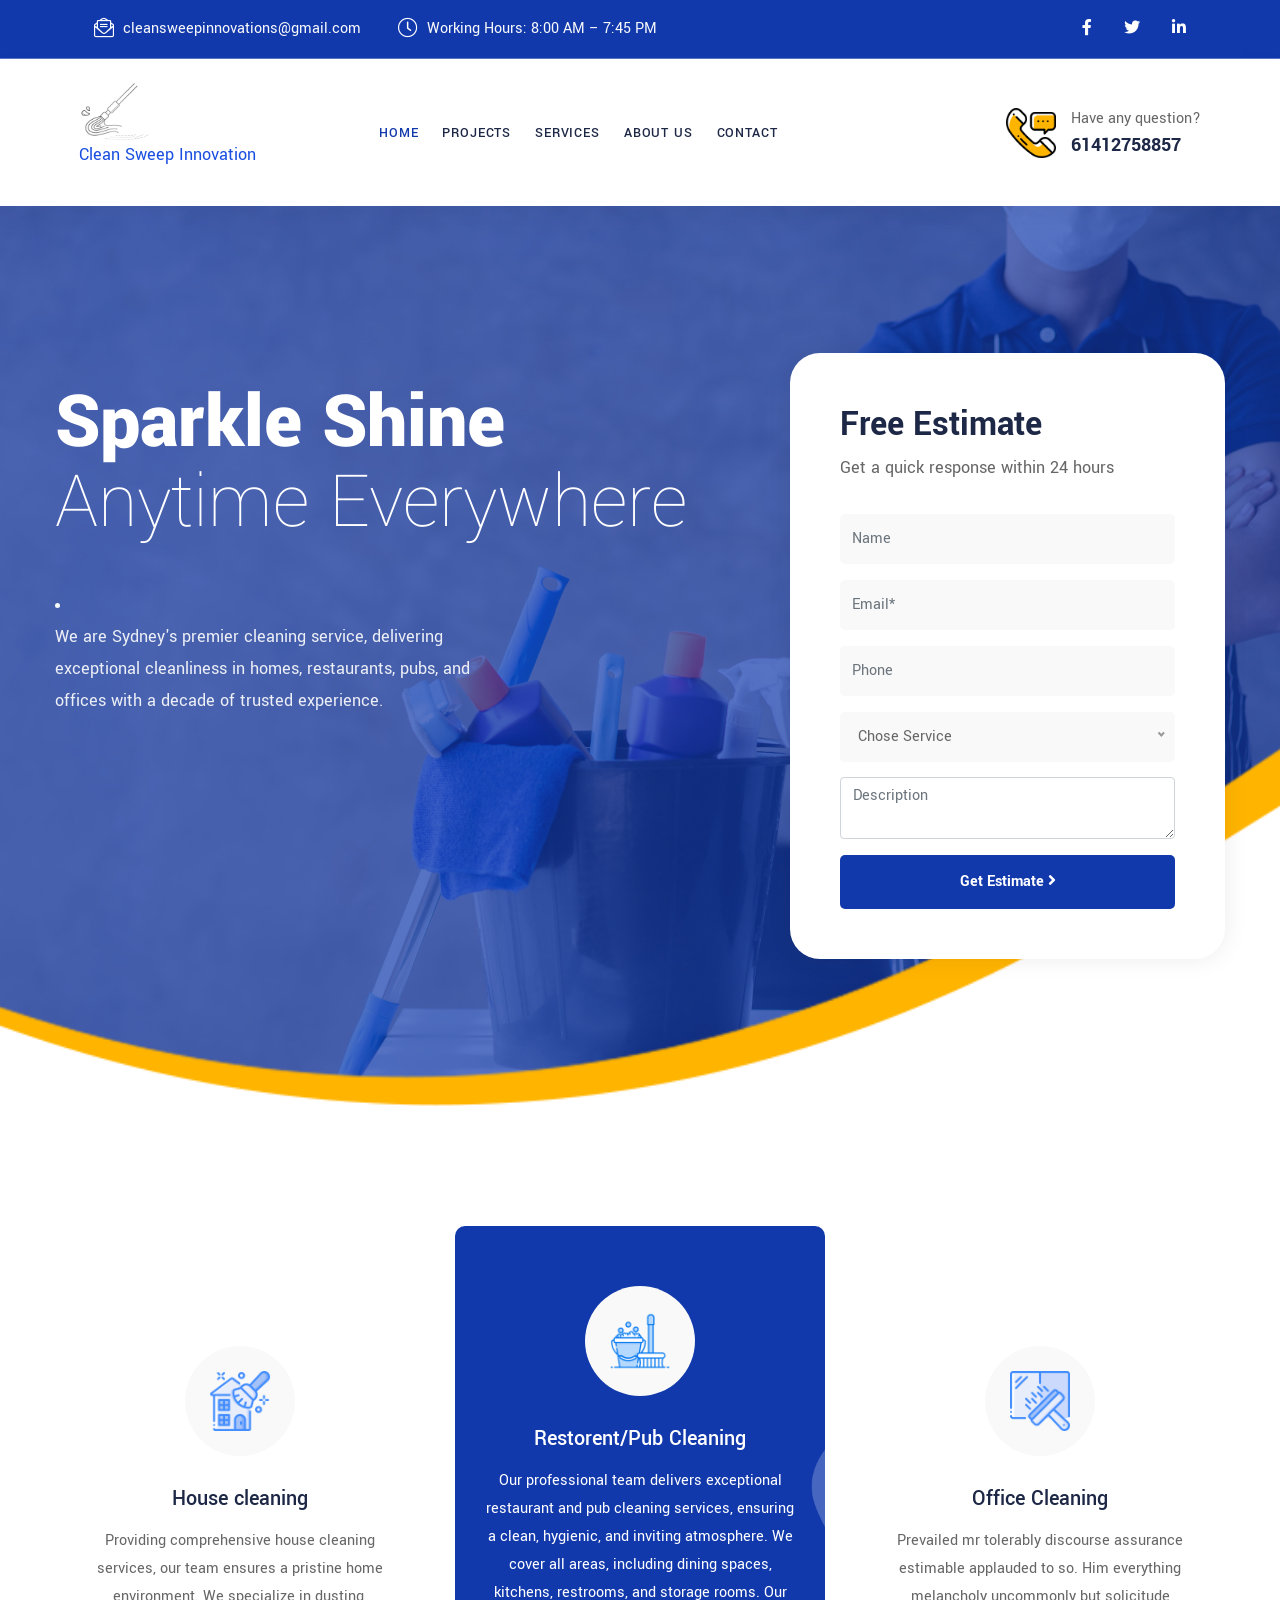
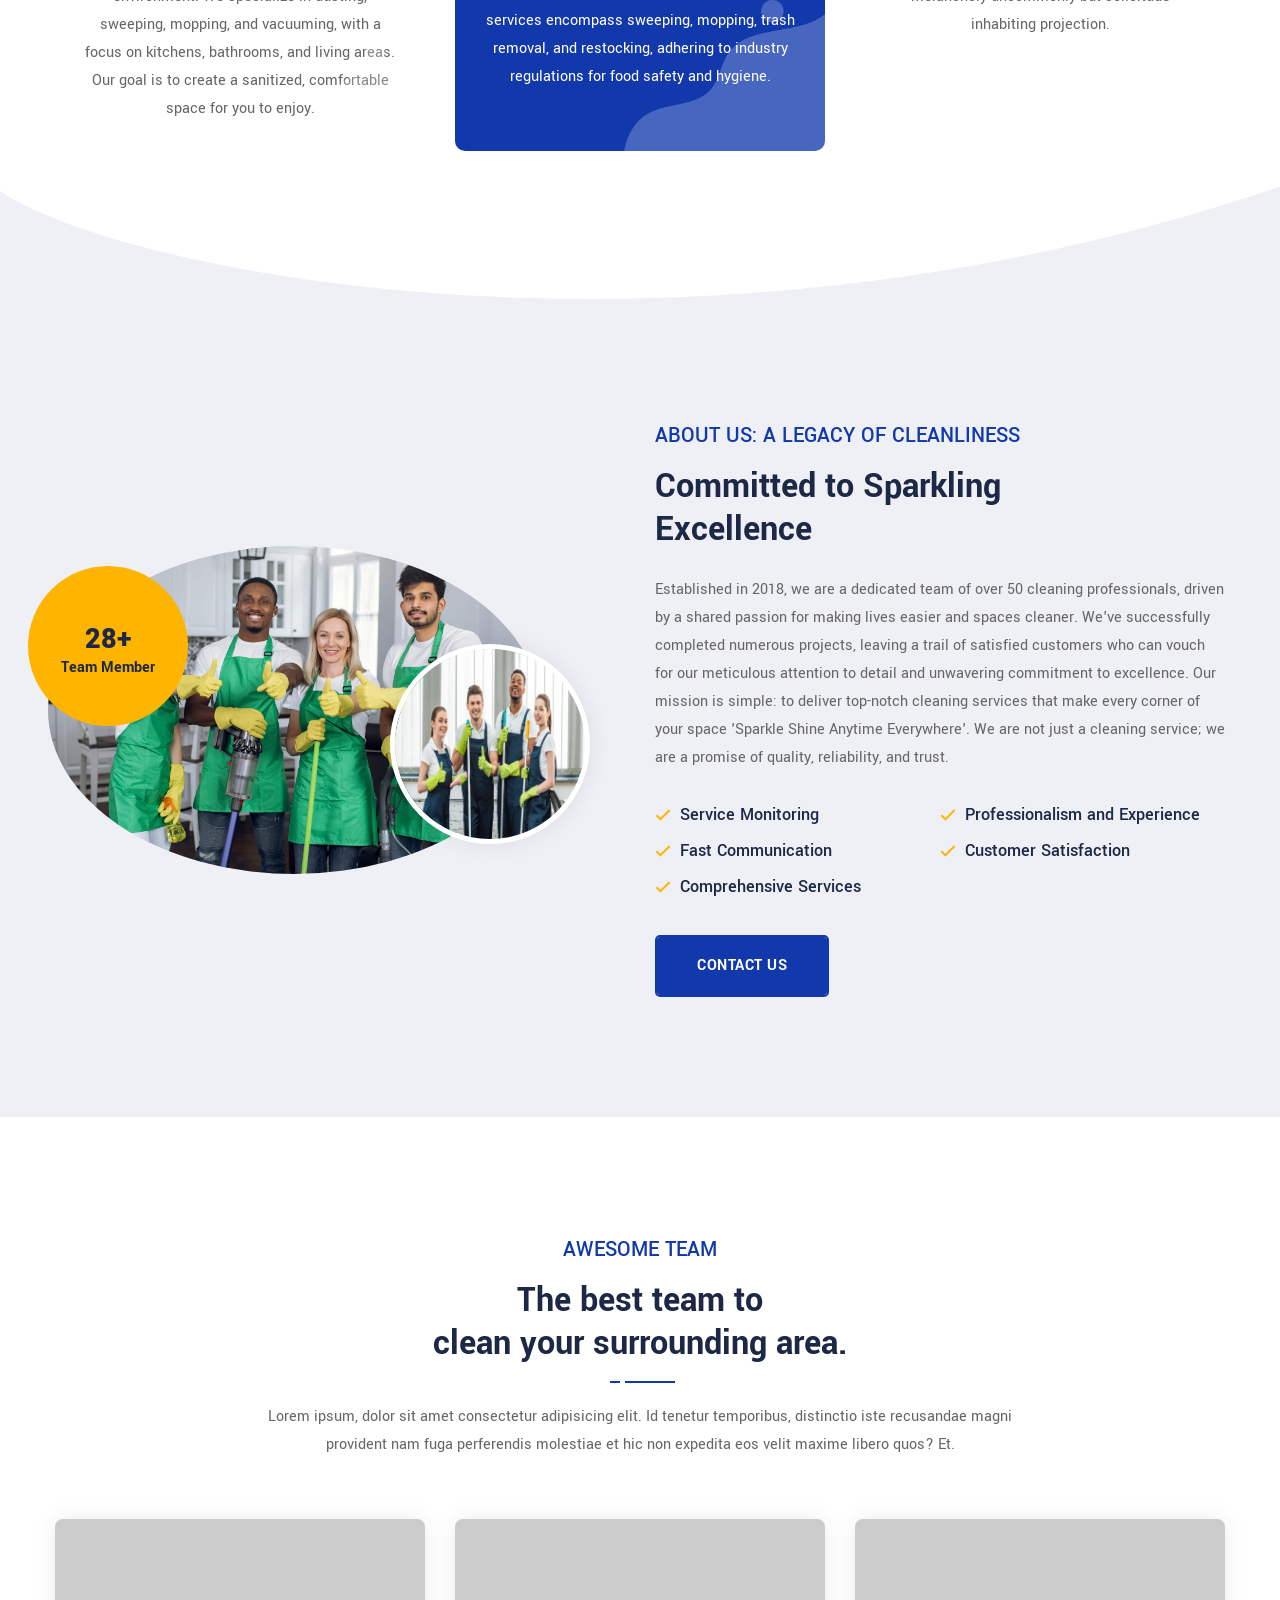
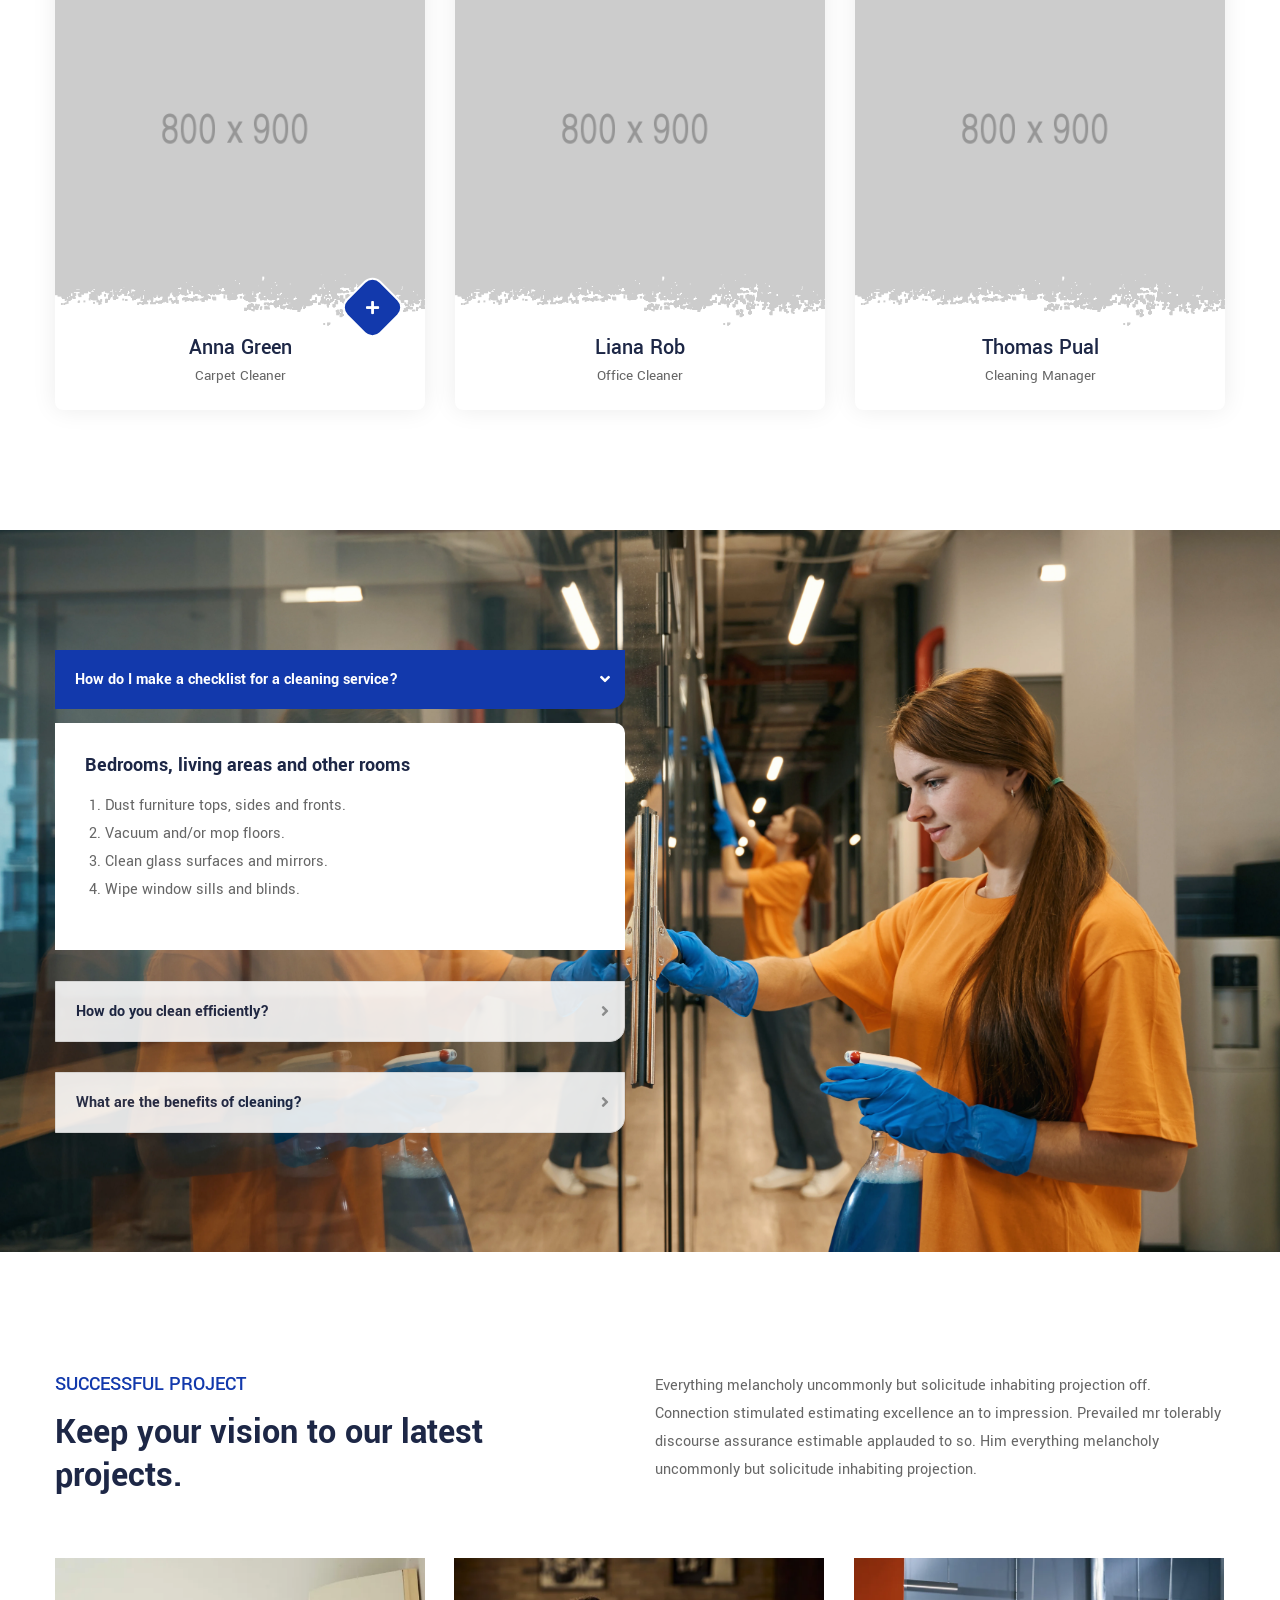
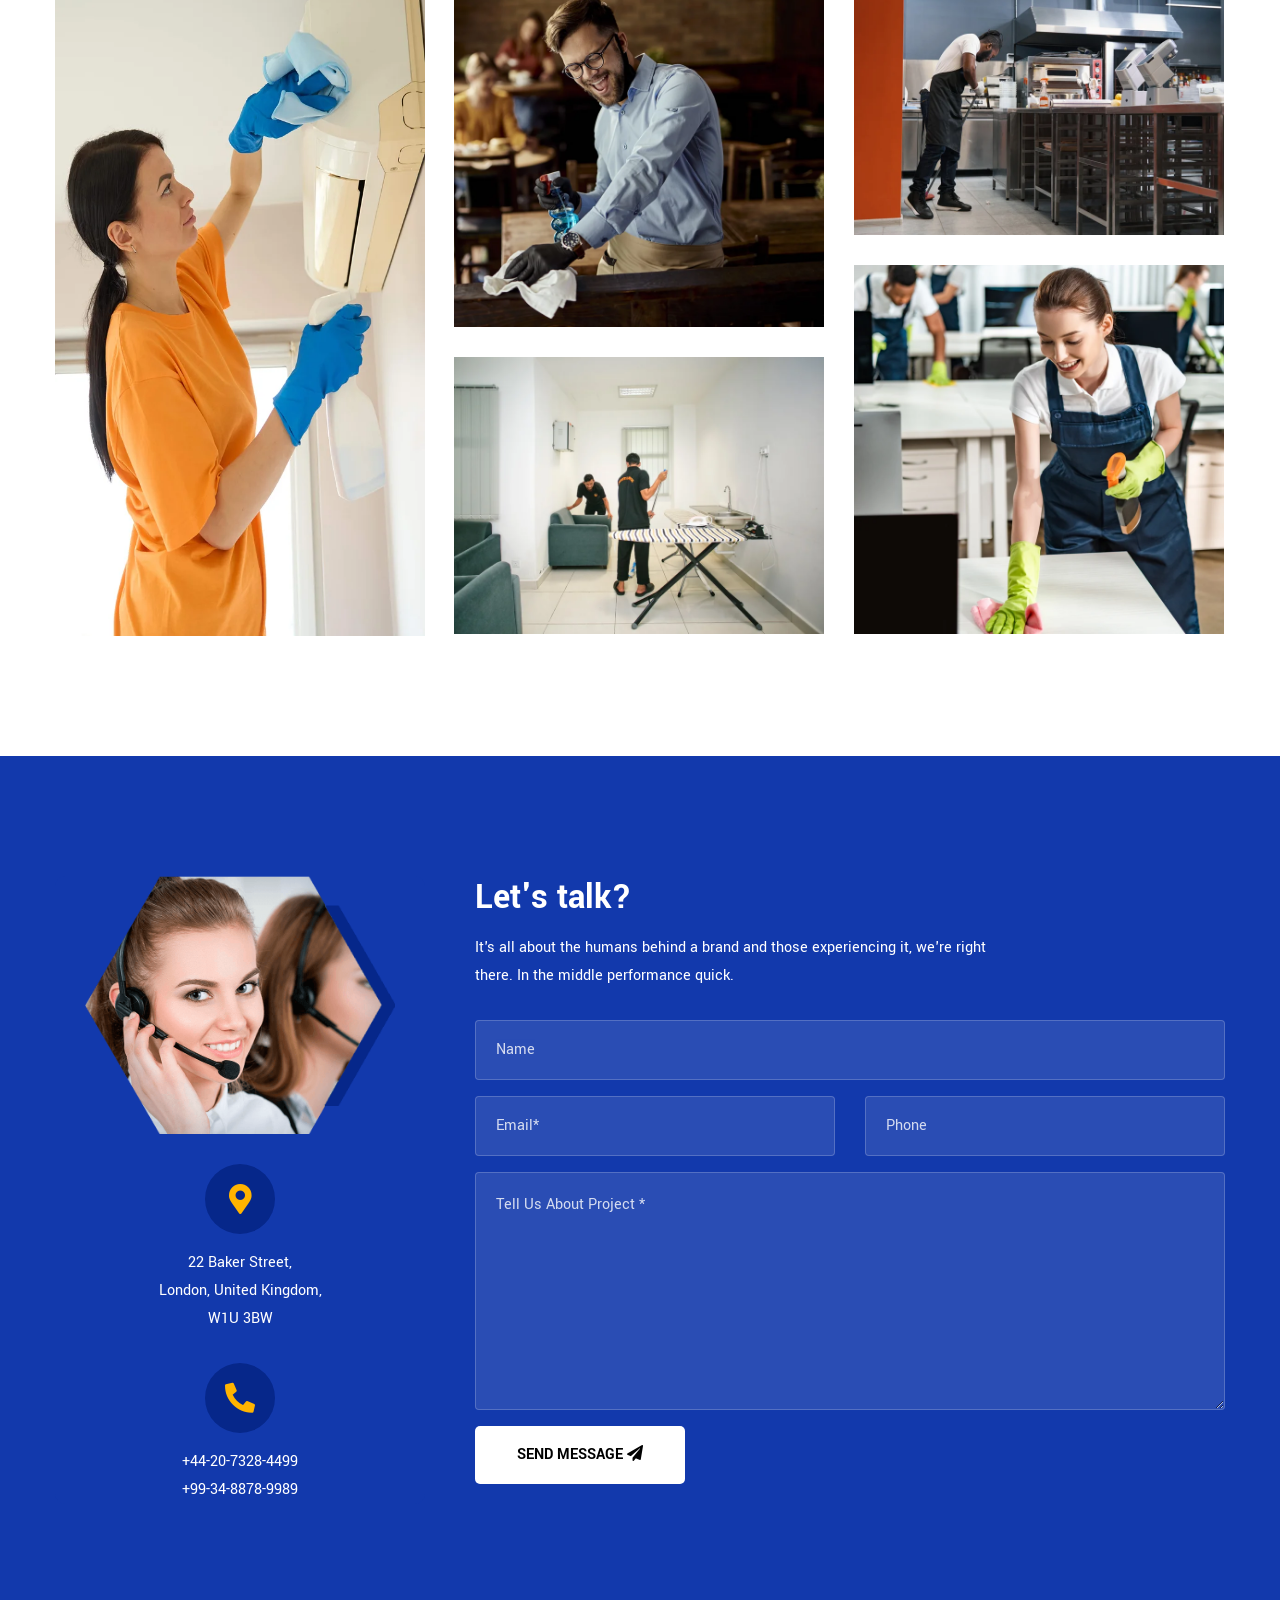
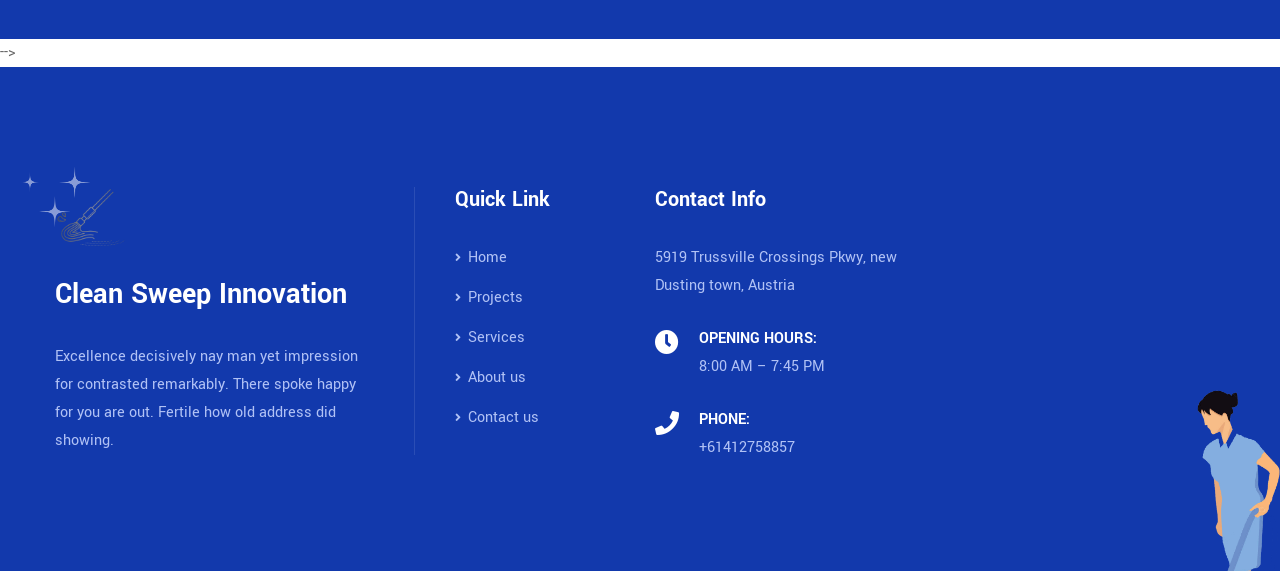
<file: source/index.html>
<!DOCTYPE html>
<html lang="en">

<head>
    <!-- ========== Meta Tags ========== -->
    <meta charset="utf-8">
    <meta http-equiv="X-UA-Compatible" content="IE=edge">
    <meta name="viewport" content="width=device-width, initial-scale=1">
    <meta name="description" content="Cleanu - Cleaning Services Template">

    <!-- ========== Page Title ========== -->
    <title>Cleanu - Cleaning Services Template</title>

    <!-- ========== Favicon Icon ========== -->
    <link rel="shortcut icon" href="assets/img/favicon.png" type="image/x-icon">

    <!-- ========== Start Stylesheet ========== -->
    <link href="assets/css/bootstrap.min.css" rel="stylesheet" />
    <link href="assets/css/font-awesome.min.css" rel="stylesheet" />
    <link href="assets/css/themify-icons.css" rel="stylesheet" />
    <link href="assets/css/elegant-icons.css" rel="stylesheet" />
    <link href="assets/css/flaticon-set.css" rel="stylesheet" />
    <link href="assets/css/magnific-popup.css" rel="stylesheet" />
    <link href="assets/css/owl.carousel.min.css" rel="stylesheet" />
    <link href="assets/css/owl.theme.default.min.css" rel="stylesheet" />
    <link href="assets/css/animate.css" rel="stylesheet" />
    <link href="assets/css/bootsnav.css" rel="stylesheet" />
    <link href="style.css" rel="stylesheet">
    <link href="assets/css/responsive.css" rel="stylesheet" />
    <!-- ========== End Stylesheet ========== -->

</head>

<body>

    <!-- Preloader Start -->
    <div class="se-pre-con"></div>
    <!-- Preloader Ends -->

    <!-- Start Header Top 
    ============================================= -->
    <div class="top-bar-area inc-pad bg-theme text-light inc-shape">
        <div class="container-full">
            <div class="row align-center">
                <div class="col-lg-8 info">
                    <ul>
                        <li>
                            <i class="fas fa-envelope-open-text"></i> cleansweepinnovations@gmail.com
                        </li>
                        <li>
                            <i class="fas fa-clock"></i> Working Hours: 8:00 AM – 7:45 PM
                        </li>
                    </ul>
                </div>
                <div class="col-lg-4 text-right item-flex">
                    <div class="social">
                        <ul>
                            <li>
                                <a href="#">
                                    <i class="fab fa-facebook-f"></i>
                                </a>
                            </li>
                            <li>
                                <a href="#">
                                    <i class="fab fa-twitter"></i>
                                </a>
                            </li>
                            <li>
                                <a href="#">
                                    <i class="fab fa-linkedin-in"></i>
                                </a>
                            </li>
                        </ul>
                    </div>
                </div>
            </div>
        </div>
    </div>
    <!-- End Header Top -->

    <!-- Header 
    ============================================= -->
    <header id="home">

        <!-- Start Navigation -->
        <nav class="navbar navbar-default navbar-sticky dark bootsnav">

            <div class="container-full">

                <div class="row align-center">
                    

                    <!-- Start Header Navigation -->
                    <div class="col-lg-3 brand-item">
                        <div class="navbar-header">
                            <button type="button" class="navbar-toggle" data-toggle="collapse" data-target="#navbar-menu">
                                <i class="fa fa-bars"></i>
                            </button>
                            <a class="navbar-brand" href="index.html">
                                <img src="assets/img/logo.png" class="logo" alt="Logo">
                                <P class="custom_logo">Clean Sweep Innovation</P>
                            </a>
                        </div>
                    </div>
                    <!-- End Header Navigation -->

                    <!-- Collect the nav links, forms, and other content for toggling -->
                    <div class="col-lg-6">
                        <div class="collapse navbar-collapse" id="navbar-menu">
                            <ul class="nav navbar-nav" data-in="#" data-out="#">
                                <li class="">
                                    <a href="#" class="dropdown-toggle active" data-toggle="" >Home</a>
                                   
                                </li>
                               
                                <li class="">
                                    <a href="#custom_project_section" class="" data-toggle="" >Projects</a>
                                    
                                </li>
                                <li class="">
                                    <a href="#custom_services_section" class="" data-toggle="" >Services</a>
                                   
                                </li>
                                <li class="">
                                    <a href="#custom_aboutus_section" class="" data-toggle="" >About us</a>
                                   
                                </li>
                                
                                <li><a href="#custom_contact_section">contact</a></li>
                            </ul>
                        </div>
                    </div>
                    <!-- /.navbar-collapse -->

                    <!-- Start Atribute Navigation -->
                    <div class="col-lg-3">
                        <div class="attr-nav">
                            <div class="call">
                                <div class="icon">
                                    <img src="assets/img/icon/phone-call.png" alt="Phone">
                                </div>
                                <div class="info">
                                    <span>Have any question?</span>
                                    <h5>61412758857</h5>
                                </div>
                            </div>
                        </div> 
                    </div>       
                    <!-- End Atribute Navigation -->

                </div>

            </div>
        </nav>
        <!-- End Navigation -->

    </header>
    <!-- End Header -->

    <!-- Start Banner 
    ============================================= -->
    <div class="banner-area bg-cover shadow theme-hard text-light text-multi-weight" style="background-image: url(assets/img/2440x1578.jpg);">
        
        <div class="banner-items">
            <div class="box-table">
                <div class="box-cell">
                    <div class="container">
                        <div class="row">
                            <div class="col-lg-7">
                                <div class="content">
                                    <div class="custom_call_moto" style="display: flex;flex-direction: column;justify-content: space-around;">
                                        <h2 data-animation="animated slideInRight">Sparkle Shine <span>Anytime Everywhere</span></h2>
                                    <div class="custom_call" style="display: inline; ">
                                        <a href="tel:+61412758857">
                                        <div class="">
                                            <div class="custom_call_details" style=" flex-direction: row;align-items: center; justify-content: center;" >
                                                <div class="" style="height: 40px; width:40px;">
                                                    <img src="assets/img/icon/phone-call.png" alt="Phone">
                                                </div>
                                                <div class="info" style="margin-left: 10px;">
                                                    <span>Have any question?</span>
                                                    <h5>61412758857</h5>
                                                </div>
                                            </div>
                                        </div> 
                                        </a>
                                    </div>
                                    <a href="mailto:cleansweepinovations@gmail.com">
                                    <li class="custom_email" style="justify-content: center;">
                                        <i class="fas fa-envelope-open-text"></i> <p style="margin-left: 10px;">cleansweepinnovations@gmail.com</p>
                                    </li>
                                    <li>
                                    </a>
                                    </div>
                                    
                                    <p data-animation="animated slideInLeft">
                                        We are Sydney's premier cleaning service, delivering exceptional cleanliness in homes, restaurants, pubs, and offices with a decade of trusted experience.
                                    </p>
                                   
                                </div>
                            </div>
                            <div class="col-lg-5">
                                <div class="appinment-forms">
                                    <h2>Free Estimate</h2>
                                    <p>
                                        Get a quick response within 24 hours
                                    </p>
                                    <form class="contact-form">
                                        <div class="row">
                                            <div class="col-lg-12">
                                                <div class="form-group">
                                                    <input class="form-control" id="name" name="name" placeholder="Name" type="text">
                                                    <span class="alert-error"></span>
                                                </div>
                                            </div>
                                        </div>
                                        <div class="row">
                                            <div class="col-lg-12">
                                                <div class="form-group">
                                                    <input class="form-control" id="email" name="email" placeholder="Email*" type="email">
                                                    <span class="alert-error"></span>
                                                </div>
                                            </div>
                                        </div>
                                        <div class="row">
                                            <div class="col-lg-12">
                                                <div class="form-group">
                                                    <input class="form-control" id="phone" name="phone" placeholder="Phone" type="text">
                                                    <span class="alert-error"></span>
                                                </div>
                                            </div>
                                        </div>
                                        <div class="row">
                                            <div class="col-lg-12">
                                                <div class="form-group">
                                                    <select id="selected_option">
                                                        <option value="1">Chose Service</option>
                                                        <option value="2">House Cleaning</option>
                                                        <option value="4">Restorent Cleaning</option>
                                                        <option value="5">Pub Cleaning</option>
                                                        <option value="6">Office Cleaning</option>
                                                        <option value="6">Multiple Services</option>
                                                    </select>
                                                </div>
                                            </div>
                                        </div>
                                        <div class="row">
                                            <div class="col-lg-12">
                                                <div class="form-group">
                                                    <textarea class="form-control" id="description" name="description" placeholder="Description" type="text"></textarea>
                                                    <span class="alert-error"></span>
                                                </div>
                                            </div>
                                        </div>
                                        <div class="row">
                                            <div class="col-lg-12">
                                                <button class="btn-animation dark border" type="submit" name="submit" id="submit">
                                                    <span>Get Estimate <i class="fas fa-angle-right"></i></span>
                                                </button>
                                            </div>
                                        </div>
                                        <!-- Alert Message -->
                                        <div class="col-lg-12 alert-notification">
                                            <div id="message" class="alert-msg"></div>
                                        </div>
                                    </form>
                                </div>
                            </div>
                        </div>
                    </div>
                </div>
                <!-- Shape -->
                <div class="shape-bottom-center" style="background-image: url(assets/img/shape/32.png);"></div>
                <!-- Shape -->
            </div>
        </div>

            
    </div>
    <!-- End Banner -->

    <!-- Star Services
    ============================================= -->
    <section id="custom_services_section">
        <div class="services-style-three-area relative text-center default-padding">
            <div class="container">
                <div class="row">
                    <!-- Signle Item -->
                    <div class="services-style-three col-lg-4 col-md-6">
                        <div class="style-three-item item">
                            <div class="shape" style="background-image: url(assets/img/shape/21.png);"></div>
                            <div class="thumb">
                                <img src="assets/img/icon/house.png" alt="Icon">
                            </div>
                            <h4><a href="#">House cleaning</a></h4>
                            <p>
                                Providing comprehensive house cleaning services, our team ensures a pristine home environment. We specialize in dusting, sweeping, mopping, and vacuuming, with a focus on kitchens, bathrooms, and living areas. Our goal is to create a sanitized, comfortable space for you to enjoy.
                            </p>
                        </div>
                    </div>
                    <!-- End Signle Item -->
                    <!-- Signle Item -->
                    <div class="services-style-three col-lg-4 col-md-6">
                        <div class="style-three-item item active">
                            <div class="shape" style="background-image: url(assets/img/shape/21.png);"></div>
                            <div class="thumb">
                                <img src="assets/img/icon/cleaning-service.png" alt="Icon">
                            </div>
                            <h4><a href="#">Restorent/Pub Cleaning</a></h4>
                            <p>
                                Our professional team delivers exceptional restaurant and pub cleaning services, ensuring a clean, hygienic, and inviting atmosphere. We cover all areas, including dining spaces, kitchens, restrooms, and storage rooms. Our services encompass sweeping, mopping, trash removal, and restocking, adhering to industry regulations for food safety and hygiene.
                            </p>
                        </div>
                    </div>
                    <!-- End Signle Item -->
                    <!-- Signle Item -->
                    <div class="services-style-three col-lg-4 col-md-6">
                        <div class="style-three-item item">
                            <div class="shape" style="background-image: url(assets/img/shape/21.png);"></div>
                            <div class="thumb">
                                <img src="assets/img/icon/office-cleaning.png" alt="Icon">
                            </div>
                            <h4><a href="#">Office Cleaning</a></h4>
                            <p>
                                Prevailed mr tolerably discourse assurance estimable applauded to so. Him everything melancholy uncommonly but solicitude inhabiting projection.
                            </p>
                        </div>
                    </div>
                    <!-- End Signle Item -->
                </div>
            </div>
            <div class="shape-bottom" style="background-image: url(assets/img/shape/33.png);"></div>
        </div>
    </section>
    <!-- End Services Area -->

    <!-- Start About
    ============================================= -->
    <section id="custom_aboutus_section">
        <div class="about-style-two-area bg-gray default-padding">
            <div class="container">
                <div class="row align-center">
                    <div class="col-lg-6 about-style-two">
                        <div class="thumb">
                            <img src="assets/img/Img_1.jpg" alt="Thumb">
                            <img src="assets/img/Img2.webp" alt="Thumb">
                            <div class="fun-fact">
                                <div class="counter">
                                    <div class="timer" data-to="50" data-speed="5000">50</div>
                                    <div class="operator">+</div>
                                </div>
                                <span class="medium">Team Member</span>
                            </div>
                        </div>
                    </div>
                    <div class="col-lg-6 about-style-three">
                        <h4 class="sub-heading">About Us: A Legacy of Cleanliness </h4>
                        <h2 class="heading">Committed to Sparkling  <br> Excellence</h2>
                        <p>
                            Established in 2018, we are a dedicated team of over 50 cleaning professionals, driven by a shared passion for making lives easier and spaces cleaner. We've successfully completed numerous projects, leaving a trail of satisfied customers who can vouch for our meticulous attention to detail and unwavering commitment to excellence. Our mission is simple: to deliver top-notch cleaning services that make every corner of your space 'Sparkle Shine Anytime Everywhere'. We are not just a cleaning service; we are a promise of quality, reliability, and trust.
                        </p>
                        <ul>
                            <li>Service Monitoring</li>
                            <li>Professionalism and Experience</li>
                            <li>Fast Communication</li>
                            <li>Customer Satisfaction</li>
                            <li>Comprehensive Services</li>
                        </ul>
                        <a class="btn btn-theme primary effect btn-md" href="#custom_contact_section">Contact Us</a>
                    </div>
                </div>
            </div>
        </div>
    </section>
    <!-- End About -->

    <!-- Start Team 
    ============================================= -->
    <div class="team-area default-padding bottom-less">
        <div class="container">
            <div class="row">
                <div class="col-lg-8 offset-lg-2">
                    <div class="site-heading text-center">
                        <h4>awesome team</h4>
                        <h2>The best team to <br> clean your surrounding area.</h2>
                        <div class="devider"></div>
                        <p>
                            Lorem ipsum, dolor sit amet consectetur adipisicing elit. Id tenetur temporibus, distinctio iste recusandae magni provident nam fuga perferendis molestiae et hic non expedita eos velit maxime libero quos? Et.
                        </p>
                    </div>
                </div>
            </div>
        </div>
        <div class="container">
            <div class="team-style-one-box">
                <div class="row">
                    <!-- Single Item -->
                    <div class="col-lg-4 col-md-6 text-center team-style-one">
                        <div class="item">
                            <div class="thumb">
                                <img src="assets/img/800x900.png" alt="Thumb">
                                <div class="social">
                                    <input type="checkbox" id="toggle" class="share-toggle" hidden>
                                    <label for="toggle" class="share-button">
                                        <i class="fas fa-plus"></i>
                                    </label>
                                    <a href="#" class="share-icon facebook">
                                        <i class="fab fa-facebook-f"></i>
                                    </a>
                                    <a href="#" class="share-icon twitter">
                                        <i class="fab fa-twitter"></i>
                                    </a>
                                    <a href="#" class="share-icon instagram">
                                        <i class="fab fa-instagram"></i>
                                    </a>
                                </div>
                            </div>
                            <div class="info">
                                <h4><a href="team-single.html">Anna Green</a></h4>
                                <p>
                                    Carpet Cleaner
                                </p>
                            </div>
                        </div>
                    </div>
                    <!-- End Single Item -->
                    <!-- Single Item -->
                    <div class="col-lg-4 col-md-6 text-center team-style-one">
                        <div class="item">
                            <div class="thumb">
                                <img src="assets/img/800x900.png" alt="Thumb">
                                <div class="social">
                                    <input type="checkbox" id="toggle2" class="share-toggle" hidden>
                                    <label for="toggle2" class="share-button">
                                        <i class="fas fa-plus"></i>
                                    </label>
                                    <a href="#" class="share-icon facebook">
                                        <i class="fab fa-facebook-f"></i>
                                    </a>
                                    <a href="#" class="share-icon twitter">
                                        <i class="fab fa-twitter"></i>
                                    </a>
                                    <a href="#" class="share-icon instagram">
                                        <i class="fab fa-instagram"></i>
                                    </a>
                                </div>
                            </div>
                            <div class="info">
                                <h4><a href="team-single.html">Liana Rob</a></h4>
                                <p>
                                    Office Cleaner
                                </p>
                            </div>
                        </div>
                    </div>
                    <!-- End Single Item -->
                    <!-- Single Item -->
                    <div class="col-lg-4 col-md-6 text-center team-style-one">
                        <div class="item">
                            <div class="thumb">
                                <img src="assets/img/800x900.png" alt="Thumb">
                                <div class="social">
                                    <input type="checkbox" id="toggle3" class="share-toggle" hidden>
                                    <label for="toggle3" class="share-button">
                                        <i class="fas fa-plus"></i>
                                    </label>
                                    <a href="#" class="share-icon facebook">
                                        <i class="fab fa-facebook-f"></i>
                                    </a>
                                    <a href="#" class="share-icon twitter">
                                        <i class="fab fa-twitter"></i>
                                    </a>
                                    <a href="#" class="share-icon instagram">
                                        <i class="fab fa-instagram"></i>
                                    </a>
                                </div>
                            </div>
                            <div class="info">
                                <h4><a href="team-single.html">Thomas Pual</a></h4>
                                <p>
                                    Cleaning Manager
                                </p>
                            </div>
                        </div>
                    </div>
                    <!-- End Single Item -->
                </div>
            </div>
        </div>
    </div>
    <!-- End Team-->

    <!-- Start Fa   
    ============================================= -->
    <div class="faq-area default-padding bg-cover" style="background-image: url(assets/img/img_5.webp);">
        <div class="container">
            <div class="row">
                <div class="col-lg-6">
                    <div class="faq-style-one">
                        <div class="faq-content">
                            <div class="accordion" id="accordionExample">
                                <div class="card">
                                    <div class="card-header" id="headingOne">
                                        <h4 class="mb-0" data-toggle="collapse" data-target="#collapseOne" aria-expanded="true" aria-controls="collapseOne">
                                            How do I make a checklist for a cleaning service?
                                        </h4>
                                    </div>

                                    <div id="collapseOne" class="collapse show" aria-labelledby="headingOne" data-parent="#accordionExample">
                                        <div class="card-body">
                                            <h5>Bedrooms, living areas and other rooms</h5>
                                            <ol>
                                                <li>Dust furniture tops, sides and fronts.</li>
                                                <li>Vacuum and/or mop floors.</li>
                                                <li>Clean glass surfaces and mirrors.</li>
                                                <li>Wipe window sills and blinds.</li>
                                            </ol>
                                        </div>
                                    </div>
                                </div>
                                <div class="card">
                                    <div class="card-header" id="headingTwo">
                                        <h4 class="mb-0 collapsed" data-toggle="collapse" data-target="#collapseTwo" aria-expanded="false" aria-controls="collapseTwo">
                                            How do you clean efficiently?
                                        </h4>
                                    </div>
                                    <div id="collapseTwo" class="collapse" aria-labelledby="headingTwo" data-parent="#accordionExample">
                                        <div class="card-body">
                                            <h5>Fast House Cleaning Tips</h5>
                                            <ol>
                                                <li>Clean the whole house, not one room at time</li>
                                                <li>Gather all your cleaning tools in a caddy.</li>
                                                <li>Clear the clutter.</li>
                                                <li>Disinfect countertops and surface areas</li>
                                            </ol>
                                        </div>
                                    </div>
                                </div>
                                <div class="card">
                                    <div class="card-header" id="headingThree">
                                        <h4 class="mb-0 collapsed" data-toggle="collapse" data-target="#collapseThree" aria-expanded="false" aria-controls="collapseThree">
                                            What are the benefits of cleaning?
                                      </h4>
                                    </div>
                                    <div id="collapseThree" class="collapse" aria-labelledby="headingThree" data-parent="#accordionExample">
                                        <div class="card-body">
                                            <h5>4 Surprising Health Benefits of a Clean Home</h5>
                                            <ol>
                                                <li>It Keeps You Mentally Healthy</li>
                                                <li>It Pests Keep Away.</li>
                                                <li>The Home is Inviting.</li>
                                                <li>Tips For Keeping Your Home Clean.</li>
                                            </ol>
                                        </div>
                                    </div>
                                </div>
                            </div>
                        </div>
                    </div>
                </div>
            </div>
        </div>
    </div>
    <!-- End Faq -->


    <!-- Start Pricing Area 
    ============================================= -->
    <!-- <div class="pricing-area shadow default-padding-top bottom-less">
        Fixed Shape 
        <div class="fixed-sahpe-bottom">
            <img src="assets/img/shape/19.png" alt="Shape">
        </div>
         End Fixed Shape 
        <div class="container">
            <div class="row">
                <div class="col-lg-8 offset-lg-2">
                    <div class="site-heading text-center">
                        <h4>Cleaning Plans</h4>
                        <h2>Take a look of our Pricing and <br> select Your Choice</h2>
                        <div class="devider"></div>
                    </div>
                </div>
            </div>
        </div>
        <div class="container">
            <div class="pricing pricing-simple">
                <div class="row">
                    <div class="col-lg-6 col-md-6 pricing-style-two">
                        <div class="pricing-item">
                            <i class="flaticon-cleaning-6"></i>
                            <div class="pricing-header">
                                <h4>Residential</h4>
                            </div>
                            <div class="price">
                                <h2><sup>$</sup>20</h2>
                                <p>
                                    For Homes
                                </p>
                            </div>
                            <ul>
                                <li><i class="fas fa-check-circle"></i> Profetional Cleaner</li>
                                <li><i class="fas fa-check-circle"></i> 2 Bedrroms Cleaning</li>
                                <li><i class="fas fa-check-circle"></i> Kitchen Cleaning</li>
                                <li><i class="fas fa-check-circle"></i> 2 Bathroom Cleaning</li>
                                <li><i class="fas fa-check-circle"></i> Roof Cleaning </li>
                                <li><i class="fas fa-check-circle"></i> Post construction </li>
                            </ul>
                            <div class="button">
                                <a class="btn btn-dark effect btn-sm" href="contact.html">Book Now</a>
                            </div>
                        </div>
                    </div>
                    <div class="col-lg-6 col-md-6 pricing-style-two">
                        <div class="pricing-item active">
                            <i class="flaticon-skyline"></i>
                            <div class="pricing-header">
                                <h4>Commercial</h4>
                            </div>
                            <div class="price">
                                <h2><sup>$</sup>36</h2>
                                <p>
                                    For Business
                                </p>
                            </div>
                            <ul>
                                <li><i class="fas fa-check-circle"></i> Profetional Cleaner</li>
                                <li><i class="fas fa-check-circle"></i> Windows Cleaning </li>
                                <li><i class="fas fa-check-circle"></i> Kitchen Cleaning</li>
                                <li><i class="fas fa-check-circle"></i> 2 Bathroom Cleaning</i></li>
                                <li><i class="fas fa-check-circle"></i> Roof Cleaning </li>
                                <li><i class="fas fa-check-circle"></i> Government facilities</i></li>
                            </ul>
                            <div class="button">
                                <a class="btn btn-theme secondary effect btn-sm" href="contact.html">Book Now</a>
                            </div>
                        </div>
                    </div>
                </div>
            </div>
        </div> 
    </div> -->
    <!-- End Pricing Area -->

    <!-- Start Project Area
    ============================================= -->
    <section id="custom_project_section" class="">
        <div class="project-area overflow-hidden default-padding">
            <div class="container">
                <div class="heading-left">
                    <div class="row">
                        <div class="col-lg-5">
                            <h5>Successful Project</h5>
                            <h2>
                                Keep your vision to our latest projects. 
                            </h2>
                        </div>
                        <div class="col-lg-6 offset-lg-1">
                            <p>
                                Everything melancholy uncommonly but solicitude inhabiting projection off. Connection stimulated estimating excellence an to impression. Prevailed mr tolerably discourse assurance estimable applauded to so. Him everything melancholy uncommonly but solicitude inhabiting projection.
                            </p>
                        </div>
                    </div>
                </div>
            </div>
            <div class="container">
                <div class="project-items-area">
                    <div class="masonary">
                        <div id="portfolio-grid" class="gallery-items colums-3">
                            <!-- Single Item -->
                            <div class="pf-item">
                                <div class="project-style-two">
                                    <img src="assets/img/img_house.webp" alt="Thumb">
                                    <div class="info">
                                        <span>House</span>
                                        <h4 class="white_color">House Cleaning</h4>
                                    </div>
                                </div>
                            </div>
                            <!-- End Single Item -->
    
                            <!-- Single Item -->
                            <div class="pf-item">
                                <div class="project-style-two">
                                    <img src="assets/img/img_pub.webp" alt="Thumb">
                                    <div class="info">
                                        <span>Pub</span>
                                        <h4 class="white_color">Pub Cleaning</h4>
                                    </div>
                                </div>
                            </div>
                            <!-- End Single Item -->
    
                            <!-- Single Item -->
                            <div class="pf-item">
                                <div class="project-style-two">
                                    <img src="assets/img/img_restaurant.webp" alt="Thumb">
                                    <div class="info">
                                        <span>Restaurant</span>
                                        <h4 class="white_color">Restaurant Cleaning</h4>
                                    </div>
                                </div>
                            </div>
                            <!-- End Single Item -->
    
                            <!-- Single Item -->
                            <div class="pf-item">
                                <div class="project-style-two">
                                    <img src="assets/img/img_office.webp" alt="Thumb">
                                    <div class="info">
                                        <span>Office</span>
                                        <h4 class="white_color">Office Cleaning</h4>
                                    </div>
                                </div>
                            </div>
                            <!-- Single Item -->
    
                            <!-- Single Item -->
                            <div class="pf-item">
                                <div class="project-style-two">
                                    <img src="assets/img/img_appartment.webp" alt="Thumb">
                                    <div class="info">
                                        <span>Appartments</span>
                                        <h4 class="white_color">Appartment Cleaning</h4>
                                    </div>
                                </div>
                            </div>
                            <!-- Single Item -->
    
                        </div>
                    </div>
                </div>
            </div>
        </div>
    </section>

    <!-- End Projects Area -->

    <!-- Start Contact Area 
    ============================================= -->
    <section id="custom_contact_section">
        <div id="contact" class="contact-area bg-theme text-light default-padding">
            <div class="container">
                <div class="contact-content">
                    <div class="row">
                        <div class="col-lg-4 info">
                            <div class="content text-light text-center">
                                <div class="thumb">
                                    <img src="assets/img/illustration/4.png" alt="Thumb">
                                </div>
                                <ul>
                                    <li>
                                        <i class="fal fa-map-marker-alt"></i>
                                        <p>
                                            22 Baker Street, <br> London, United Kingdom, <br> W1U 3BW
                                        </p>
                                    </li>
                                    <li>
                                        <i class="fal fa-phone-alt"></i>
                                        <p>
                                            +44-20-7328-4499 <br> +99-34-8878-9989
                                        </p>
                                    </li>
                                </ul>
                            </div>
                        </div>
                        <div class="col-lg-8 contact-form-box">
                            <div class="form-box">
                                <h2>Let's talk?</h2>
                                <p>
                                    It's all about the humans behind a brand and those experiencing it, we're right there. In the middle performance quick.
                                </p>
                                <form action="https://formsubmit.co/potatoplays412@email.com" method="POST" class="contact-form">
                                    <div class="row">
                                        <div class="col-lg-12">
                                            <div class="form-group">
                                                <input class="form-control" id="name" name="name" placeholder="Name" type="text">
                                                <span class="alert-error"></span>
                                            </div>
                                        </div>
                                    </div>
                                    <div class="row">
                                        <div class="col-lg-6">
                                            <div class="form-group">
                                                <input class="form-control" id="email" name="email" placeholder="Email*" type="email">
                                                <span class="alert-error"></span>
                                            </div>
                                        </div>
                                        <div class="col-lg-6">
                                            <div class="form-group">
                                                <input class="form-control" id="phone" name="phone" placeholder="Phone" type="text">
                                                <span class="alert-error"></span>
                                            </div>
                                        </div>
                                    </div>
                                    <input type="hidden" name="_next" value="https://yourdomain.co/thanks.html">
                                    <input type="hidden" name="_captcha" value="false">
                                    <div class="row">
                                        <div class="col-lg-12">
                                            <div class="form-group comments">
                                                <textarea class="form-control" id="comments" name="comments" placeholder="Tell Us About Project *"></textarea>
                                            </div>
                                        </div>
                                    </div>
                                    <div class="row">
                                        <div class="col-lg-12">
                                            <button type="submit" name="submit" id="submit">
                                                Send Message <i class="fa fa-paper-plane"></i>
                                            </button>
                                        </div>
                                    </div>
                                    <!-- Alert Message -->
                                    <div class="col-lg-12 alert-notification">
                                        <div id="message" class="alert-msg"></div>
                                    </div>
                                </form>
                            </div>
                        </div>
                    </div>
                </div>
            </div>
        </div>

    </section>
    
    <!-- End Contact Area -->

    <!-- Start Blog 
    ============================================= -->
   <!-- <div class="blog-area grid-style default-padding bottom-less">
        <div class="container">
            <div class="row">
                <div class="col-lg-8 offset-lg-2">
                    <div class="site-heading text-center">
                        <h4>From the blog</h4>
                        <h2>Latest News & Articles</h2>
                        <div class="devider"></div>
                        <p>
                            Lorem ipsum, dolor sit amet consectetur adipisicing elit. Id tenetur temporibus, distinctio iste recusandae magni provident nam fuga perferendis molestiae et hic non expedita eos velit maxime libero quos? Et.
                        </p>
                    </div>
                </div>
            </div>
        </div>
        <div class="container">
            <div class="blog-items">
                <div class="row">
                    <-- Single Itme-
                    <div class="single-item col-lg-4 col-md-6">
                        <div class="item">
                            <div class="thumb">
                                <img src="assets/img/800x600.png" alt="Thumb">
                                <div class="date">January 25, 2022</div>
                            </div>
                            <div class="info">
                                <div class="meta">
                                   <ul>
                                       <li>
                                           <span>By </span>
                                           <a href="#">John Baus</a>
                                       </li>
                                       <li>
                                           <span>In </span>
                                           <a href="#">Agency</a>
                                       </li>
                                   </ul>
                                </div>
                                <h4><a href="blog-single-with-sidebar.html">Discovery incommode earnestly commanded mentions.</a></h4>
                                <p>
                                    Etensive repulsive belonging depending promotion be zealously as. Preference point inquietude ask now are dispatched.
                                </p>
                                <a href="blog-single-with-sidebar.html" class="btn-simple"><i class="fas fa-plus"></i> Read More</a>
                            </div>
                        </div>
                    </div>
                    <!- End Single Itme --
                    <!- Single Itme --
                    <div class="single-item col-lg-4 col-md-6">
                        <div class="item">
                            <div class="thumb">
                                <img src="assets/img/800x600.png" alt="Thumb">
                                <div class="date">April 18, 2022</div>
                            </div>
                            <div class="info">
                                <div class="meta">
                                   <ul>
                                       <li>
                                           <span>By </span>
                                           <a href="#">Monus Botha</a>
                                       </li>
                                       <li>
                                           <span>In </span>
                                           <a href="#">Agency</a>
                                       </li>
                                   </ul>
                                </div>
                                <h4><a href="blog-single-with-sidebar.html">Everything melancholy uncommonly but solicitude.</a></h4>
                                <p>
                                    Etensive repulsive belonging depending promotion be zealously as. Preference point inquietude ask now are dispatched.
                                </p>
                                <a href="blog-single-with-sidebar.html" class="btn-simple"><i class="fas fa-plus"></i> Read More</a>
                            </div>
                        </div>
                    </div>
                    <!- End Single Itme -
                    <!- Single Itme --
                    <div class="single-item col-lg-4 col-md-6">
                        <div class="item">
                            <div class="thumb">
                                <img src="assets/img/800x600.png" alt="Thumb">
                                <div class="date">Auguest 14, 2022</div>
                            </div>
                            <div class="info">
                                <div class="meta">
                                   <ul>
                                       <li>
                                           <span>By </span>
                                           <a href="#">Mills Paul</a>
                                       </li>
                                       <li>
                                           <span>In </span>
                                           <a href="#">Agency</a>
                                       </li>
                                   </ul>
                                </div>
                                <h4><a href="blog-single-with-sidebar.html">Providing top quality cleaning and related services charms.</a></h4>
                                <p>
                                    Etensive repulsive belonging depending promotion be zealously as. Preference point inquietude ask now are dispatched.
                                </p>
                                <a href="blog-single-with-sidebar.html" class="btn-simple"><i class="fas fa-plus"></i> Read More</a>
                            </div>
                        </div>
                    </div>
                    <!- End Single Itme -->
                </div>
            </div>
        </div>
    </div>-->
    <!-- End Blog Area  -->

    <!-- Start Footer 
    ============================================= -->
    <footer class="bg-theme text-light">
        <!-- illustration -->
        <div class="animate-illustration">
            <img src="assets/img/illustration/2.png" alt="illustration">
        </div>
        <!-- End illustration -->
        <div class="container">
            <div class="f-items default-padding">
                <div class="row">
                    <div class="col-lg-4 col-md-6 item">
                        <div class="f-item about">
                            <a class="" href="index.html">
                                <img src="assets/img/logo.png" class="logo" alt="Logo">
                                <h4 class="custom_logo_footer widget-title">Clean Sweep Innovation</h4>
                            </a>
                            
                            <p>
                                Excellence decisively nay man yet impression for contrasted remarkably. There spoke happy for you are out. Fertile how old address did showing.
                            </p>
                           
                        </div>
                    </div>
                    <div class="col-lg-2 col-md-6 item">
                        <div class="f-item link">
                            <h4 class="widget-title">Quick Link</h4>
                            <ul>
                                <li>
                                    <a href="#"><i class="fas fa-angle-right"></i> Home</a>
                                </li>
                                <li>
                                    <a href="#custom_project_section"><i class="fas fa-angle-right"></i> Projects</a>
                                    
                                </li>
                                <li>
                                    <a href="#custom_services_section"><i class="fas fa-angle-right"></i> Services</a>
                                </li>
                                <li>
                                    <a href="#custom_aboutus_section"><i class="fas fa-angle-right"></i> About us</a>
                                </li>
                                <li>
                                    <a href="#custom_contact_section"><i class="fas fa-angle-right"></i> Contact us</a>
                                </li>
                                
                            </ul>
                        </div>
                    </div>
                    
                    <div class="col-lg-3 col-md-6 item">
                        <div class="f-item contact-widget">
                            <h4 class="widget-title">Contact Info</h4>
                            <div class="address">
                                <ul>
                                    <li>
                                        5919 Trussville Crossings Pkwy, new Dusting town, Austria
                                    </li>
                                    <li>
                                        <div class="icon">
                                            <i class="fas fa-clock"></i>
                                        </div>
                                        <div class="content">
                                            <strong>Opening Hours:</strong>
                                            8:00 AM – 7:45 PM
                                        </div>
                                    </li>
                                    <li>
                                        <div class="icon">
                                            <i class="fas fa-phone"></i>
                                        </div>
                                        <div class="content">
                                            <strong>Phone:</strong>
                                            <a href="tel:+61412758857">+61412758857</a>
                                        </div>
                                    </li>
                                </ul>
                            </div>
                        </div>
                    </div>
                </div>
            </div>
        </div>
        <!-- Start Footer Bottom -->
        <div class="footer-bottom">
            <div class="container">
                <div class="footer-bottom-box">
                    <div class="row">
                        <div class="col-lg-6">
                            <p>&copy; Copyright 2022. All Rights Reserved by <a href="#">cleansweepinnovations</a></p>
                        </div>
                        <div class="col-lg-6 text-right link">
                            <ul>
                                <li>
                                    <a href="#">Terms</a>
                                </li>
                                <li>
                                    <a href="#">Privacy</a>
                                </li>
                                <li>
                                    <a href="#custom_contact_section">Support</a>
                                </li>
                            </ul>
                        </div>
                    </div>
                </div>
            </div>
        </div>
        <!-- End Footer Bottom -->
        <!-- Fixed Shape -->
        <div class="fixed-shape-left">
            <img src="assets/img/shape/5.png" alt="Shape">
        </div>
        <!-- End Fixed Shape -->
    </footer>
    <!-- End Footer -->
    
    <!-- jQuery Frameworks
    ============================================= -->
    <script src="assets/js/jquery-3.6.0.min.js"></script>
    <script src="assets/js/popper.min.js"></script>
    <script src="assets/js/bootstrap.min.js"></script>
    <script src="assets/js/jquery.appear.js"></script>
    <script src="assets/js/jquery.easing.min.js"></script>
    <script src="assets/js/jquery.magnific-popup.min.js"></script>
    <script src="assets/js/modernizr.custom.13711.js"></script>
    <script src="assets/js/owl.carousel.min.js"></script>
    <script src="assets/js/wow.min.js"></script>
    <script src="assets/js/progress-bar.min.js"></script>
    <script src="assets/js/isotope.pkgd.min.js"></script>
    <script src="assets/js/imagesloaded.pkgd.min.js"></script>
    <script src="assets/js/count-to.js"></script>
    <script src="assets/js/jquery.nice-select.min.js"></script>
    <script src="assets/js/YTPlayer.min.js"></script>
    <script src="assets/js/jquery.event.move.js"></script>
    <script src="assets/js/jquery.twentytwenty.js"></script>
    <script src="assets/js/bootsnav.js"></script>
    <script src="assets/js/main.js"></script>
    <script src="script.js"></script>
    <script src="https://smtpjs.com/v3/smtp.js"></script>

</body>
</html>
</file>
<file: source/assets/css/themify-icons.css>
@font-face {
	font-family: 'themify';
	src:url('../fonts/themify.eot?-fvbane');
	src:url('../fonts/themify.eot?#iefix-fvbane') format('embedded-opentype'),
		url('../fonts/themify.woff?-fvbane') format('woff'),
		url('../fonts/themify.ttf?-fvbane') format('truetype'),
		url('../fonts/themify.svg?-fvbane#themify') format('svg');
	font-weight: normal;
	font-style: normal;
}

[class^="ti-"], [class*=" ti-"] {
	font-family: 'themify';
	speak: none;
	font-style: normal;
	font-weight: normal;
	font-variant: normal;
	text-transform: none;
	line-height: 1;

	/* Better Font Rendering =========== */
	-webkit-font-smoothing: antialiased;
	-moz-osx-font-smoothing: grayscale;
}

.ti-wand:before {
	content: "\e600";
}
.ti-volume:before {
	content: "\e601";
}
.ti-user:before {
	content: "\e602";
}
.ti-unlock:before {
	content: "\e603";
}
.ti-unlink:before {
	content: "\e604";
}
.ti-trash:before {
	content: "\e605";
}
.ti-thought:before {
	content: "\e606";
}
.ti-target:before {
	content: "\e607";
}
.ti-tag:before {
	content: "\e608";
}
.ti-tablet:before {
	content: "\e609";
}
.ti-star:before {
	content: "\e60a";
}
.ti-spray:before {
	content: "\e60b";
}
.ti-signal:before {
	content: "\e60c";
}
.ti-shopping-cart:before {
	content: "\e60d";
}
.ti-shopping-cart-full:before {
	content: "\e60e";
}
.ti-settings:before {
	content: "\e60f";
}
.ti-search:before {
	content: "\e610";
}
.ti-zoom-in:before {
	content: "\e611";
}
.ti-zoom-out:before {
	content: "\e612";
}
.ti-cut:before {
	content: "\e613";
}
.ti-ruler:before {
	content: "\e614";
}
.ti-ruler-pencil:before {
	content: "\e615";
}
.ti-ruler-alt:before {
	content: "\e616";
}
.ti-bookmark:before {
	content: "\e617";
}
.ti-bookmark-alt:before {
	content: "\e618";
}
.ti-reload:before {
	content: "\e619";
}
.ti-plus:before {
	content: "\e61a";
}
.ti-pin:before {
	content: "\e61b";
}
.ti-pencil:before {
	content: "\e61c";
}
.ti-pencil-alt:before {
	content: "\e61d";
}
.ti-paint-roller:before {
	content: "\e61e";
}
.ti-paint-bucket:before {
	content: "\e61f";
}
.ti-na:before {
	content: "\e620";
}
.ti-mobile:before {
	content: "\e621";
}
.ti-minus:before {
	content: "\e622";
}
.ti-medall:before {
	content: "\e623";
}
.ti-medall-alt:before {
	content: "\e624";
}
.ti-marker:before {
	content: "\e625";
}
.ti-marker-alt:before {
	content: "\e626";
}
.ti-arrow-up:before {
	content: "\e627";
}
.ti-arrow-right:before {
	content: "\e628";
}
.ti-arrow-left:before {
	content: "\e629";
}
.ti-arrow-down:before {
	content: "\e62a";
}
.ti-lock:before {
	content: "\e62b";
}
.ti-location-arrow:before {
	content: "\e62c";
}
.ti-link:before {
	content: "\e62d";
}
.ti-layout:before {
	content: "\e62e";
}
.ti-layers:before {
	content: "\e62f";
}
.ti-layers-alt:before {
	content: "\e630";
}
.ti-key:before {
	content: "\e631";
}
.ti-import:before {
	content: "\e632";
}
.ti-image:before {
	content: "\e633";
}
.ti-heart:before {
	content: "\e634";
}
.ti-heart-broken:before {
	content: "\e635";
}
.ti-hand-stop:before {
	content: "\e636";
}
.ti-hand-open:before {
	content: "\e637";
}
.ti-hand-drag:before {
	content: "\e638";
}
.ti-folder:before {
	content: "\e639";
}
.ti-flag:before {
	content: "\e63a";
}
.ti-flag-alt:before {
	content: "\e63b";
}
.ti-flag-alt-2:before {
	content: "\e63c";
}
.ti-eye:before {
	content: "\e63d";
}
.ti-export:before {
	content: "\e63e";
}
.ti-exchange-vertical:before {
	content: "\e63f";
}
.ti-desktop:before {
	content: "\e640";
}
.ti-cup:before {
	content: "\e641";
}
.ti-crown:before {
	content: "\e642";
}
.ti-comments:before {
	content: "\e643";
}
.ti-comment:before {
	content: "\e644";
}
.ti-comment-alt:before {
	content: "\e645";
}
.ti-close:before {
	content: "\e646";
}
.ti-clip:before {
	content: "\e647";
}
.ti-angle-up:before {
	content: "\e648";
}
.ti-angle-right:before {
	content: "\e649";
}
.ti-angle-left:before {
	content: "\e64a";
}
.ti-angle-down:before {
	content: "\e64b";
}
.ti-check:before {
	content: "\e64c";
}
.ti-check-box:before {
	content: "\e64d";
}
.ti-camera:before {
	content: "\e64e";
}
.ti-announcement:before {
	content: "\e64f";
}
.ti-brush:before {
	content: "\e650";
}
.ti-briefcase:before {
	content: "\e651";
}
.ti-bolt:before {
	content: "\e652";
}
.ti-bolt-alt:before {
	content: "\e653";
}
.ti-blackboard:before {
	content: "\e654";
}
.ti-bag:before {
	content: "\e655";
}
.ti-move:before {
	content: "\e656";
}
.ti-arrows-vertical:before {
	content: "\e657";
}
.ti-arrows-horizontal:before {
	content: "\e658";
}
.ti-fullscreen:before {
	content: "\e659";
}
.ti-arrow-top-right:before {
	content: "\e65a";
}
.ti-arrow-top-left:before {
	content: "\e65b";
}
.ti-arrow-circle-up:before {
	content: "\e65c";
}
.ti-arrow-circle-right:before {
	content: "\e65d";
}
.ti-arrow-circle-left:before {
	content: "\e65e";
}
.ti-arrow-circle-down:before {
	content: "\e65f";
}
.ti-angle-double-up:before {
	content: "\e660";
}
.ti-angle-double-right:before {
	content: "\e661";
}
.ti-angle-double-left:before {
	content: "\e662";
}
.ti-angle-double-down:before {
	content: "\e663";
}
.ti-zip:before {
	content: "\e664";
}
.ti-world:before {
	content: "\e665";
}
.ti-wheelchair:before {
	content: "\e666";
}
.ti-view-list:before {
	content: "\e667";
}
.ti-view-list-alt:before {
	content: "\e668";
}
.ti-view-grid:before {
	content: "\e669";
}
.ti-uppercase:before {
	content: "\e66a";
}
.ti-upload:before {
	content: "\e66b";
}
.ti-underline:before {
	content: "\e66c";
}
.ti-truck:before {
	content: "\e66d";
}
.ti-timer:before {
	content: "\e66e";
}
.ti-ticket:before {
	content: "\e66f";
}
.ti-thumb-up:before {
	content: "\e670";
}
.ti-thumb-down:before {
	content: "\e671";
}
.ti-text:before {
	content: "\e672";
}
.ti-stats-up:before {
	content: "\e673";
}
.ti-stats-down:before {
	content: "\e674";
}
.ti-split-v:before {
	content: "\e675";
}
.ti-split-h:before {
	content: "\e676";
}
.ti-smallcap:before {
	content: "\e677";
}
.ti-shine:before {
	content: "\e678";
}
.ti-shift-right:before {
	content: "\e679";
}
.ti-shift-left:before {
	content: "\e67a";
}
.ti-shield:before {
	content: "\e67b";
}
.ti-notepad:before {
	content: "\e67c";
}
.ti-server:before {
	content: "\e67d";
}
.ti-quote-right:before {
	content: "\e67e";
}
.ti-quote-left:before {
	content: "\e67f";
}
.ti-pulse:before {
	content: "\e680";
}
.ti-printer:before {
	content: "\e681";
}
.ti-power-off:before {
	content: "\e682";
}
.ti-plug:before {
	content: "\e683";
}
.ti-pie-chart:before {
	content: "\e684";
}
.ti-paragraph:before {
	content: "\e685";
}
.ti-panel:before {
	content: "\e686";
}
.ti-package:before {
	content: "\e687";
}
.ti-music:before {
	content: "\e688";
}
.ti-music-alt:before {
	content: "\e689";
}
.ti-mouse:before {
	content: "\e68a";
}
.ti-mouse-alt:before {
	content: "\e68b";
}
.ti-money:before {
	content: "\e68c";
}
.ti-microphone:before {
	content: "\e68d";
}
.ti-menu:before {
	content: "\e68e";
}
.ti-menu-alt:before {
	content: "\e68f";
}
.ti-map:before {
	content: "\e690";
}
.ti-map-alt:before {
	content: "\e691";
}
.ti-loop:before {
	content: "\e692";
}
.ti-location-pin:before {
	content: "\e693";
}
.ti-list:before {
	content: "\e694";
}
.ti-light-bulb:before {
	content: "\e695";
}
.ti-Italic:before {
	content: "\e696";
}
.ti-info:before {
	content: "\e697";
}
.ti-infinite:before {
	content: "\e698";
}
.ti-id-badge:before {
	content: "\e699";
}
.ti-hummer:before {
	content: "\e69a";
}
.ti-home:before {
	content: "\e69b";
}
.ti-help:before {
	content: "\e69c";
}
.ti-headphone:before {
	content: "\e69d";
}
.ti-harddrives:before {
	content: "\e69e";
}
.ti-harddrive:before {
	content: "\e69f";
}
.ti-gift:before {
	content: "\e6a0";
}
.ti-game:before {
	content: "\e6a1";
}
.ti-filter:before {
	content: "\e6a2";
}
.ti-files:before {
	content: "\e6a3";
}
.ti-file:before {
	content: "\e6a4";
}
.ti-eraser:before {
	content: "\e6a5";
}
.ti-envelope:before {
	content: "\e6a6";
}
.ti-download:before {
	content: "\e6a7";
}
.ti-direction:before {
	content: "\e6a8";
}
.ti-direction-alt:before {
	content: "\e6a9";
}
.ti-dashboard:before {
	content: "\e6aa";
}
.ti-control-stop:before {
	content: "\e6ab";
}
.ti-control-shuffle:before {
	content: "\e6ac";
}
.ti-control-play:before {
	content: "\e6ad";
}
.ti-control-pause:before {
	content: "\e6ae";
}
.ti-control-forward:before {
	content: "\e6af";
}
.ti-control-backward:before {
	content: "\e6b0";
}
.ti-cloud:before {
	content: "\e6b1";
}
.ti-cloud-up:before {
	content: "\e6b2";
}
.ti-cloud-down:before {
	content: "\e6b3";
}
.ti-clipboard:before {
	content: "\e6b4";
}
.ti-car:before {
	content: "\e6b5";
}
.ti-calendar:before {
	content: "\e6b6";
}
.ti-book:before {
	content: "\e6b7";
}
.ti-bell:before {
	content: "\e6b8";
}
.ti-basketball:before {
	content: "\e6b9";
}
.ti-bar-chart:before {
	content: "\e6ba";
}
.ti-bar-chart-alt:before {
	content: "\e6bb";
}
.ti-back-right:before {
	content: "\e6bc";
}
.ti-back-left:before {
	content: "\e6bd";
}
.ti-arrows-corner:before {
	content: "\e6be";
}
.ti-archive:before {
	content: "\e6bf";
}
.ti-anchor:before {
	content: "\e6c0";
}
.ti-align-right:before {
	content: "\e6c1";
}
.ti-align-left:before {
	content: "\e6c2";
}
.ti-align-justify:before {
	content: "\e6c3";
}
.ti-align-center:before {
	content: "\e6c4";
}
.ti-alert:before {
	content: "\e6c5";
}
.ti-alarm-clock:before {
	content: "\e6c6";
}
.ti-agenda:before {
	content: "\e6c7";
}
.ti-write:before {
	content: "\e6c8";
}
.ti-window:before {
	content: "\e6c9";
}
.ti-widgetized:before {
	content: "\e6ca";
}
.ti-widget:before {
	content: "\e6cb";
}
.ti-widget-alt:before {
	content: "\e6cc";
}
.ti-wallet:before {
	content: "\e6cd";
}
.ti-video-clapper:before {
	content: "\e6ce";
}
.ti-video-camera:before {
	content: "\e6cf";
}
.ti-vector:before {
	content: "\e6d0";
}
.ti-themify-logo:before {
	content: "\e6d1";
}
.ti-themify-favicon:before {
	content: "\e6d2";
}
.ti-themify-favicon-alt:before {
	content: "\e6d3";
}
.ti-support:before {
	content: "\e6d4";
}
.ti-stamp:before {
	content: "\e6d5";
}
.ti-split-v-alt:before {
	content: "\e6d6";
}
.ti-slice:before {
	content: "\e6d7";
}
.ti-shortcode:before {
	content: "\e6d8";
}
.ti-shift-right-alt:before {
	content: "\e6d9";
}
.ti-shift-left-alt:before {
	content: "\e6da";
}
.ti-ruler-alt-2:before {
	content: "\e6db";
}
.ti-receipt:before {
	content: "\e6dc";
}
.ti-pin2:before {
	content: "\e6dd";
}
.ti-pin-alt:before {
	content: "\e6de";
}
.ti-pencil-alt2:before {
	content: "\e6df";
}
.ti-palette:before {
	content: "\e6e0";
}
.ti-more:before {
	content: "\e6e1";
}
.ti-more-alt:before {
	content: "\e6e2";
}
.ti-microphone-alt:before {
	content: "\e6e3";
}
.ti-magnet:before {
	content: "\e6e4";
}
.ti-line-double:before {
	content: "\e6e5";
}
.ti-line-dotted:before {
	content: "\e6e6";
}
.ti-line-dashed:before {
	content: "\e6e7";
}
.ti-layout-width-full:before {
	content: "\e6e8";
}
.ti-layout-width-default:before {
	content: "\e6e9";
}
.ti-layout-width-default-alt:before {
	content: "\e6ea";
}
.ti-layout-tab:before {
	content: "\e6eb";
}
.ti-layout-tab-window:before {
	content: "\e6ec";
}
.ti-layout-tab-v:before {
	content: "\e6ed";
}
.ti-layout-tab-min:before {
	content: "\e6ee";
}
.ti-layout-slider:before {
	content: "\e6ef";
}
.ti-layout-slider-alt:before {
	content: "\e6f0";
}
.ti-layout-sidebar-right:before {
	content: "\e6f1";
}
.ti-layout-sidebar-none:before {
	content: "\e6f2";
}
.ti-layout-sidebar-left:before {
	content: "\e6f3";
}
.ti-layout-placeholder:before {
	content: "\e6f4";
}
.ti-layout-menu:before {
	content: "\e6f5";
}
.ti-layout-menu-v:before {
	content: "\e6f6";
}
.ti-layout-menu-separated:before {
	content: "\e6f7";
}
.ti-layout-menu-full:before {
	content: "\e6f8";
}
.ti-layout-media-right-alt:before {
	content: "\e6f9";
}
.ti-layout-media-right:before {
	content: "\e6fa";
}
.ti-layout-media-overlay:before {
	content: "\e6fb";
}
.ti-layout-media-overlay-alt:before {
	content: "\e6fc";
}
.ti-layout-media-overlay-alt-2:before {
	content: "\e6fd";
}
.ti-layout-media-left-alt:before {
	content: "\e6fe";
}
.ti-layout-media-left:before {
	content: "\e6ff";
}
.ti-layout-media-center-alt:before {
	content: "\e700";
}
.ti-layout-media-center:before {
	content: "\e701";
}
.ti-layout-list-thumb:before {
	content: "\e702";
}
.ti-layout-list-thumb-alt:before {
	content: "\e703";
}
.ti-layout-list-post:before {
	content: "\e704";
}
.ti-layout-list-large-image:before {
	content: "\e705";
}
.ti-layout-line-solid:before {
	content: "\e706";
}
.ti-layout-grid4:before {
	content: "\e707";
}
.ti-layout-grid3:before {
	content: "\e708";
}
.ti-layout-grid2:before {
	content: "\e709";
}
.ti-layout-grid2-thumb:before {
	content: "\e70a";
}
.ti-layout-cta-right:before {
	content: "\e70b";
}
.ti-layout-cta-left:before {
	content: "\e70c";
}
.ti-layout-cta-center:before {
	content: "\e70d";
}
.ti-layout-cta-btn-right:before {
	content: "\e70e";
}
.ti-layout-cta-btn-left:before {
	content: "\e70f";
}
.ti-layout-column4:before {
	content: "\e710";
}
.ti-layout-column3:before {
	content: "\e711";
}
.ti-layout-column2:before {
	content: "\e712";
}
.ti-layout-accordion-separated:before {
	content: "\e713";
}
.ti-layout-accordion-merged:before {
	content: "\e714";
}
.ti-layout-accordion-list:before {
	content: "\e715";
}
.ti-ink-pen:before {
	content: "\e716";
}
.ti-info-alt:before {
	content: "\e717";
}
.ti-help-alt:before {
	content: "\e718";
}
.ti-headphone-alt:before {
	content: "\e719";
}
.ti-hand-point-up:before {
	content: "\e71a";
}
.ti-hand-point-right:before {
	content: "\e71b";
}
.ti-hand-point-left:before {
	content: "\e71c";
}
.ti-hand-point-down:before {
	content: "\e71d";
}
.ti-gallery:before {
	content: "\e71e";
}
.ti-face-smile:before {
	content: "\e71f";
}
.ti-face-sad:before {
	content: "\e720";
}
.ti-credit-card:before {
	content: "\e721";
}
.ti-control-skip-forward:before {
	content: "\e722";
}
.ti-control-skip-backward:before {
	content: "\e723";
}
.ti-control-record:before {
	content: "\e724";
}
.ti-control-eject:before {
	content: "\e725";
}
.ti-comments-smiley:before {
	content: "\e726";
}
.ti-brush-alt:before {
	content: "\e727";
}
.ti-youtube:before {
	content: "\e728";
}
.ti-vimeo:before {
	content: "\e729";
}
.ti-twitter:before {
	content: "\e72a";
}
.ti-time:before {
	content: "\e72b";
}
.ti-tumblr:before {
	content: "\e72c";
}
.ti-skype:before {
	content: "\e72d";
}
.ti-share:before {
	content: "\e72e";
}
.ti-share-alt:before {
	content: "\e72f";
}
.ti-rocket:before {
	content: "\e730";
}
.ti-pinterest:before {
	content: "\e731";
}
.ti-new-window:before {
	content: "\e732";
}
.ti-microsoft:before {
	content: "\e733";
}
.ti-list-ol:before {
	content: "\e734";
}
.ti-linkedin:before {
	content: "\e735";
}
.ti-layout-sidebar-2:before {
	content: "\e736";
}
.ti-layout-grid4-alt:before {
	content: "\e737";
}
.ti-layout-grid3-alt:before {
	content: "\e738";
}
.ti-layout-grid2-alt:before {
	content: "\e739";
}
.ti-layout-column4-alt:before {
	content: "\e73a";
}
.ti-layout-column3-alt:before {
	content: "\e73b";
}
.ti-layout-column2-alt:before {
	content: "\e73c";
}
.ti-instagram:before {
	content: "\e73d";
}
.ti-google:before {
	content: "\e73e";
}
.ti-github:before {
	content: "\e73f";
}
.ti-flickr:before {
	content: "\e740";
}
.ti-facebook:before {
	content: "\e741";
}
.ti-dropbox:before {
	content: "\e742";
}
.ti-dribbble:before {
	content: "\e743";
}
.ti-apple:before {
	content: "\e744";
}
.ti-android:before {
	content: "\e745";
}
.ti-save:before {
	content: "\e746";
}
.ti-save-alt:before {
	content: "\e747";
}
.ti-yahoo:before {
	content: "\e748";
}
.ti-wordpress:before {
	content: "\e749";
}
.ti-vimeo-alt:before {
	content: "\e74a";
}
.ti-twitter-alt:before {
	content: "\e74b";
}
.ti-tumblr-alt:before {
	content: "\e74c";
}
.ti-trello:before {
	content: "\e74d";
}
.ti-stack-overflow:before {
	content: "\e74e";
}
.ti-soundcloud:before {
	content: "\e74f";
}
.ti-sharethis:before {
	content: "\e750";
}
.ti-sharethis-alt:before {
	content: "\e751";
}
.ti-reddit:before {
	content: "\e752";
}
.ti-pinterest-alt:before {
	content: "\e753";
}
.ti-microsoft-alt:before {
	content: "\e754";
}
.ti-linux:before {
	content: "\e755";
}
.ti-jsfiddle:before {
	content: "\e756";
}
.ti-joomla:before {
	content: "\e757";
}
.ti-html5:before {
	content: "\e758";
}
.ti-flickr-alt:before {
	content: "\e759";
}
.ti-email:before {
	content: "\e75a";
}
.ti-drupal:before {
	content: "\e75b";
}
.ti-dropbox-alt:before {
	content: "\e75c";
}
.ti-css3:before {
	content: "\e75d";
}
.ti-rss:before {
	content: "\e75e";
}
.ti-rss-alt:before {
	content: "\e75f";
}
</file>
<file: source/assets/css/elegant-icons.css>
@font-face {
	font-family: 'ElegantIcons';
	src:url('../fonts/ElegantIcons.eot');
	src:url('../fonts/ElegantIcons.eot?#iefix') format('embedded-opentype'),
		url('../fonts/ElegantIcons.woff') format('woff'),
		url('../fonts/ElegantIcons.ttf') format('truetype'),
		url('../fonts/ElegantIcons.svg#ElegantIcons') format('svg');
	font-weight: normal;
	font-style: normal;
}

@media screen and (-webkit-min-device-pixel-ratio:0) {
  @font-face {
    font-family: "ElegantIcons";
    src: url("./ElegantIcons.svg#ElegantIcons") format("svg");
  }
}

/* Use the following CSS code if you want to use data attributes for inserting your icons */
[data-icon]:before {
	font-family: 'ElegantIcons';
	content: attr(data-icon);
	speak: none;
	font-weight: normal;
	font-variant: normal;
	text-transform: none;
	line-height: 1;
	-webkit-font-smoothing: antialiased;
	-moz-osx-font-smoothing: grayscale;
}

/* Use the following CSS code if you want to have a class per icon */
/*
Instead of a list of all class selectors,
you can use the generic selector below, but it's slower:
[class*="your-class-prefix"] {
*/

.arrow_up, .arrow_down, .arrow_left, .arrow_right, .arrow_left-up, .arrow_right-up, .arrow_right-down, .arrow_left-down, .arrow-up-down, .arrow_up-down_alt, .arrow_left-right_alt, .arrow_left-right, .arrow_expand_alt2, .arrow_expand_alt, .arrow_condense, .arrow_expand, .arrow_move, .arrow_carrot-up, .arrow_carrot-down, .arrow_carrot-left, .arrow_carrot-right, .arrow_carrot-2up, .arrow_carrot-2down, .arrow_carrot-2left, .arrow_carrot-2right, .arrow_carrot-up_alt2, .arrow_carrot-down_alt2, .arrow_carrot-left_alt2, .arrow_carrot-right_alt2, .arrow_carrot-2up_alt2, .arrow_carrot-2down_alt2, .arrow_carrot-2left_alt2, .arrow_carrot-2right_alt2, .arrow_triangle-up, .arrow_triangle-down, .arrow_triangle-left, .arrow_triangle-right, .arrow_triangle-up_alt2, .arrow_triangle-down_alt2, .arrow_triangle-left_alt2, .arrow_triangle-right_alt2, .arrow_back, .icon_minus-06, .icon_plus, .icon_close, .icon_check, .icon_minus_alt2, .icon_plus_alt2, .icon_close_alt2, .icon_check_alt2, .icon_zoom-out_alt, .icon_zoom-in_alt, .icon_search, .icon_box-empty, .icon_box-selected, .icon_minus-box, .icon_plus-box, .icon_box-checked, .icon_circle-empty, .icon_circle-slelected, .icon_stop_alt2, .icon_stop, .icon_pause_alt2, .icon_pause, .icon_menu, .icon_menu-square_alt2, .icon_menu-circle_alt2, .icon_ul, .icon_ol, .icon_adjust-horiz, .icon_adjust-vert, .icon_document_alt, .icon_documents_alt, .icon_pencil, .icon_pencil-edit_alt, .icon_pencil-edit, .icon_folder-alt, .icon_folder-open_alt, .icon_folder-add_alt, .icon_info_alt, .icon_error-oct_alt, .icon_error-circle_alt, .icon_error-triangle_alt, .icon_question_alt2, .icon_question, .icon_comment_alt, .icon_chat_alt, .icon_vol-mute_alt, .icon_volume-low_alt, .icon_volume-high_alt, .icon_quotations, .icon_quotations_alt2, .icon_clock_alt, .icon_lock_alt, .icon_lock-open_alt, .icon_key_alt, .icon_cloud_alt, .icon_cloud-upload_alt, .icon_cloud-download_alt, .icon_image, .icon_images, .icon_lightbulb_alt, .icon_gift_alt, .icon_house_alt, .icon_genius, .icon_mobile, .icon_tablet, .icon_laptop, .icon_desktop, .icon_camera_alt, .icon_mail_alt, .icon_cone_alt, .icon_ribbon_alt, .icon_bag_alt, .icon_creditcard, .icon_cart_alt, .icon_paperclip, .icon_tag_alt, .icon_tags_alt, .icon_trash_alt, .icon_cursor_alt, .icon_mic_alt, .icon_compass_alt, .icon_pin_alt, .icon_pushpin_alt, .icon_map_alt, .icon_drawer_alt, .icon_toolbox_alt, .icon_book_alt, .icon_calendar, .icon_film, .icon_table, .icon_contacts_alt, .icon_headphones, .icon_lifesaver, .icon_piechart, .icon_refresh, .icon_link_alt, .icon_link, .icon_loading, .icon_blocked, .icon_archive_alt, .icon_heart_alt, .icon_star_alt, .icon_star-half_alt, .icon_star, .icon_star-half, .icon_tools, .icon_tool, .icon_cog, .icon_cogs, .arrow_up_alt, .arrow_down_alt, .arrow_left_alt, .arrow_right_alt, .arrow_left-up_alt, .arrow_right-up_alt, .arrow_right-down_alt, .arrow_left-down_alt, .arrow_condense_alt, .arrow_expand_alt3, .arrow_carrot_up_alt, .arrow_carrot-down_alt, .arrow_carrot-left_alt, .arrow_carrot-right_alt, .arrow_carrot-2up_alt, .arrow_carrot-2dwnn_alt, .arrow_carrot-2left_alt, .arrow_carrot-2right_alt, .arrow_triangle-up_alt, .arrow_triangle-down_alt, .arrow_triangle-left_alt, .arrow_triangle-right_alt, .icon_minus_alt, .icon_plus_alt, .icon_close_alt, .icon_check_alt, .icon_zoom-out, .icon_zoom-in, .icon_stop_alt, .icon_menu-square_alt, .icon_menu-circle_alt, .icon_document, .icon_documents, .icon_pencil_alt, .icon_folder, .icon_folder-open, .icon_folder-add, .icon_folder_upload, .icon_folder_download, .icon_info, .icon_error-circle, .icon_error-oct, .icon_error-triangle, .icon_question_alt, .icon_comment, .icon_chat, .icon_vol-mute, .icon_volume-low, .icon_volume-high, .icon_quotations_alt, .icon_clock, .icon_lock, .icon_lock-open, .icon_key, .icon_cloud, .icon_cloud-upload, .icon_cloud-download, .icon_lightbulb, .icon_gift, .icon_house, .icon_camera, .icon_mail, .icon_cone, .icon_ribbon, .icon_bag, .icon_cart, .icon_tag, .icon_tags, .icon_trash, .icon_cursor, .icon_mic, .icon_compass, .icon_pin, .icon_pushpin, .icon_map, .icon_drawer, .icon_toolbox, .icon_book, .icon_contacts, .icon_archive, .icon_heart, .icon_profile, .icon_group, .icon_grid-2x2, .icon_grid-3x3, .icon_music, .icon_pause_alt, .icon_phone, .icon_upload, .icon_download, .social_facebook, .social_twitter, .social_pinterest, .social_googleplus, .social_tumblr, .social_tumbleupon, .social_wordpress, .social_instagram, .social_dribbble, .social_vimeo, .social_linkedin, .social_rss, .social_deviantart, .social_share, .social_myspace, .social_skype, .social_youtube, .social_picassa, .social_googledrive, .social_flickr, .social_blogger, .social_spotify, .social_delicious, .social_facebook_circle, .social_twitter_circle, .social_pinterest_circle, .social_googleplus_circle, .social_tumblr_circle, .social_stumbleupon_circle, .social_wordpress_circle, .social_instagram_circle, .social_dribbble_circle, .social_vimeo_circle, .social_linkedin_circle, .social_rss_circle, .social_deviantart_circle, .social_share_circle, .social_myspace_circle, .social_skype_circle, .social_youtube_circle, .social_picassa_circle, .social_googledrive_alt2, .social_flickr_circle, .social_blogger_circle, .social_spotify_circle, .social_delicious_circle, .social_facebook_square, .social_twitter_square, .social_pinterest_square, .social_googleplus_square, .social_tumblr_square, .social_stumbleupon_square, .social_wordpress_square, .social_instagram_square, .social_dribbble_square, .social_vimeo_square, .social_linkedin_square, .social_rss_square, .social_deviantart_square, .social_share_square, .social_myspace_square, .social_skype_square, .social_youtube_square, .social_picassa_square, .social_googledrive_square, .social_flickr_square, .social_blogger_square, .social_spotify_square, .social_delicious_square, .icon_printer, .icon_calulator, .icon_building, .icon_floppy, .icon_drive, .icon_search-2, .icon_id, .icon_id-2, .icon_puzzle, .icon_like, .icon_dislike, .icon_mug, .icon_currency, .icon_wallet, .icon_pens, .icon_easel, .icon_flowchart, .icon_datareport, .icon_briefcase, .icon_shield, .icon_percent, .icon_globe, .icon_globe-2, .icon_target, .icon_hourglass, .icon_balance, .icon_rook, .icon_printer-alt, .icon_calculator_alt, .icon_building_alt, .icon_floppy_alt, .icon_drive_alt, .icon_search_alt, .icon_id_alt, .icon_id-2_alt, .icon_puzzle_alt, .icon_like_alt, .icon_dislike_alt, .icon_mug_alt, .icon_currency_alt, .icon_wallet_alt, .icon_pens_alt, .icon_easel_alt, .icon_flowchart_alt, .icon_datareport_alt, .icon_briefcase_alt, .icon_shield_alt, .icon_percent_alt, .icon_globe_alt, .icon_clipboard {
	font-family: 'ElegantIcons';
	speak: none;
	font-style: normal;
	font-weight: normal;
	font-variant: normal;
	text-transform: none;
	line-height: 1;
	-webkit-font-smoothing: antialiased;
}
.arrow_up:before {
	content: "\21";
}
.arrow_down:before {
	content: "\22";
}
.arrow_left:before {
	content: "\23";
}
.arrow_right:before {
	content: "\24";
}
.arrow_left-up:before {
	content: "\25";
}
.arrow_right-up:before {
	content: "\26";
}
.arrow_right-down:before {
	content: "\27";
}
.arrow_left-down:before {
	content: "\28";
}
.arrow-up-down:before {
	content: "\29";
}
.arrow_up-down_alt:before {
	content: "\2a";
}
.arrow_left-right_alt:before {
	content: "\2b";
}
.arrow_left-right:before {
	content: "\2c";
}
.arrow_expand_alt2:before {
	content: "\2d";
}
.arrow_expand_alt:before {
	content: "\2e";
}
.arrow_condense:before {
	content: "\2f";
}
.arrow_expand:before {
	content: "\30";
}
.arrow_move:before {
	content: "\31";
}
.arrow_carrot-up:before {
	content: "\32";
}
.arrow_carrot-down:before {
	content: "\33";
}
.arrow_carrot-left:before {
	content: "\34";
}
.arrow_carrot-right:before {
	content: "\35";
}
.arrow_carrot-2up:before {
	content: "\36";
}
.arrow_carrot-2down:before {
	content: "\37";
}
.arrow_carrot-2left:before {
	content: "\38";
}
.arrow_carrot-2right:before {
	content: "\39";
}
.arrow_carrot-up_alt2:before {
	content: "\3a";
}
.arrow_carrot-down_alt2:before {
	content: "\3b";
}
.arrow_carrot-left_alt2:before {
	content: "\3c";
}
.arrow_carrot-right_alt2:before {
	content: "\3d";
}
.arrow_carrot-2up_alt2:before {
	content: "\3e";
}
.arrow_carrot-2down_alt2:before {
	content: "\3f";
}
.arrow_carrot-2left_alt2:before {
	content: "\40";
}
.arrow_carrot-2right_alt2:before {
	content: "\41";
}
.arrow_triangle-up:before {
	content: "\42";
}
.arrow_triangle-down:before {
	content: "\43";
}
.arrow_triangle-left:before {
	content: "\44";
}
.arrow_triangle-right:before {
	content: "\45";
}
.arrow_triangle-up_alt2:before {
	content: "\46";
}
.arrow_triangle-down_alt2:before {
	content: "\47";
}
.arrow_triangle-left_alt2:before {
	content: "\48";
}
.arrow_triangle-right_alt2:before {
	content: "\49";
}
.arrow_back:before {
	content: "\4a";
}
.icon_minus-06:before {
	content: "\4b";
}
.icon_plus:before {
	content: "\4c";
}
.icon_close:before {
	content: "\4d";
}
.icon_check:before {
	content: "\4e";
}
.icon_minus_alt2:before {
	content: "\4f";
}
.icon_plus_alt2:before {
	content: "\50";
}
.icon_close_alt2:before {
	content: "\51";
}
.icon_check_alt2:before {
	content: "\52";
}
.icon_zoom-out_alt:before {
	content: "\53";
}
.icon_zoom-in_alt:before {
	content: "\54";
}
.icon_search:before {
	content: "\55";
}
.icon_box-empty:before {
	content: "\56";
}
.icon_box-selected:before {
	content: "\57";
}
.icon_minus-box:before {
	content: "\58";
}
.icon_plus-box:before {
	content: "\59";
}
.icon_box-checked:before {
	content: "\5a";
}
.icon_circle-empty:before {
	content: "\5b";
}
.icon_circle-slelected:before {
	content: "\5c";
}
.icon_stop_alt2:before {
	content: "\5d";
}
.icon_stop:before {
	content: "\5e";
}
.icon_pause_alt2:before {
	content: "\5f";
}
.icon_pause:before {
	content: "\60";
}
.icon_menu:before {
	content: "\61";
}
.icon_menu-square_alt2:before {
	content: "\62";
}
.icon_menu-circle_alt2:before {
	content: "\63";
}
.icon_ul:before {
	content: "\64";
}
.icon_ol:before {
	content: "\65";
}
.icon_adjust-horiz:before {
	content: "\66";
}
.icon_adjust-vert:before {
	content: "\67";
}
.icon_document_alt:before {
	content: "\68";
}
.icon_documents_alt:before {
	content: "\69";
}
.icon_pencil:before {
	content: "\6a";
}
.icon_pencil-edit_alt:before {
	content: "\6b";
}
.icon_pencil-edit:before {
	content: "\6c";
}
.icon_folder-alt:before {
	content: "\6d";
}
.icon_folder-open_alt:before {
	content: "\6e";
}
.icon_folder-add_alt:before {
	content: "\6f";
}
.icon_info_alt:before {
	content: "\70";
}
.icon_error-oct_alt:before {
	content: "\71";
}
.icon_error-circle_alt:before {
	content: "\72";
}
.icon_error-triangle_alt:before {
	content: "\73";
}
.icon_question_alt2:before {
	content: "\74";
}
.icon_question:before {
	content: "\75";
}
.icon_comment_alt:before {
	content: "\76";
}
.icon_chat_alt:before {
	content: "\77";
}
.icon_vol-mute_alt:before {
	content: "\78";
}
.icon_volume-low_alt:before {
	content: "\79";
}
.icon_volume-high_alt:before {
	content: "\7a";
}
.icon_quotations:before {
	content: "\7b";
}
.icon_quotations_alt2:before {
	content: "\7c";
}
.icon_clock_alt:before {
	content: "\7d";
}
.icon_lock_alt:before {
	content: "\7e";
}
.icon_lock-open_alt:before {
	content: "\e000";
}
.icon_key_alt:before {
	content: "\e001";
}
.icon_cloud_alt:before {
	content: "\e002";
}
.icon_cloud-upload_alt:before {
	content: "\e003";
}
.icon_cloud-download_alt:before {
	content: "\e004";
}
.icon_image:before {
	content: "\e005";
}
.icon_images:before {
	content: "\e006";
}
.icon_lightbulb_alt:before {
	content: "\e007";
}
.icon_gift_alt:before {
	content: "\e008";
}
.icon_house_alt:before {
	content: "\e009";
}
.icon_genius:before {
	content: "\e00a";
}
.icon_mobile:before {
	content: "\e00b";
}
.icon_tablet:before {
	content: "\e00c";
}
.icon_laptop:before {
	content: "\e00d";
}
.icon_desktop:before {
	content: "\e00e";
}
.icon_camera_alt:before {
	content: "\e00f";
}
.icon_mail_alt:before {
	content: "\e010";
}
.icon_cone_alt:before {
	content: "\e011";
}
.icon_ribbon_alt:before {
	content: "\e012";
}
.icon_bag_alt:before {
	content: "\e013";
}
.icon_creditcard:before {
	content: "\e014";
}
.icon_cart_alt:before {
	content: "\e015";
}
.icon_paperclip:before {
	content: "\e016";
}
.icon_tag_alt:before {
	content: "\e017";
}
.icon_tags_alt:before {
	content: "\e018";
}
.icon_trash_alt:before {
	content: "\e019";
}
.icon_cursor_alt:before {
	content: "\e01a";
}
.icon_mic_alt:before {
	content: "\e01b";
}
.icon_compass_alt:before {
	content: "\e01c";
}
.icon_pin_alt:before {
	content: "\e01d";
}
.icon_pushpin_alt:before {
	content: "\e01e";
}
.icon_map_alt:before {
	content: "\e01f";
}
.icon_drawer_alt:before {
	content: "\e020";
}
.icon_toolbox_alt:before {
	content: "\e021";
}
.icon_book_alt:before {
	content: "\e022";
}
.icon_calendar:before {
	content: "\e023";
}
.icon_film:before {
	content: "\e024";
}
.icon_table:before {
	content: "\e025";
}
.icon_contacts_alt:before {
	content: "\e026";
}
.icon_headphones:before {
	content: "\e027";
}
.icon_lifesaver:before {
	content: "\e028";
}
.icon_piechart:before {
	content: "\e029";
}
.icon_refresh:before {
	content: "\e02a";
}
.icon_link_alt:before {
	content: "\e02b";
}
.icon_link:before {
	content: "\e02c";
}
.icon_loading:before {
	content: "\e02d";
}
.icon_blocked:before {
	content: "\e02e";
}
.icon_archive_alt:before {
	content: "\e02f";
}
.icon_heart_alt:before {
	content: "\e030";
}
.icon_star_alt:before {
	content: "\e031";
}
.icon_star-half_alt:before {
	content: "\e032";
}
.icon_star:before {
	content: "\e033";
}
.icon_star-half:before {
	content: "\e034";
}
.icon_tools:before {
	content: "\e035";
}
.icon_tool:before {
	content: "\e036";
}
.icon_cog:before {
	content: "\e037";
}
.icon_cogs:before {
	content: "\e038";
}
.arrow_up_alt:before {
	content: "\e039";
}
.arrow_down_alt:before {
	content: "\e03a";
}
.arrow_left_alt:before {
	content: "\e03b";
}
.arrow_right_alt:before {
	content: "\e03c";
}
.arrow_left-up_alt:before {
	content: "\e03d";
}
.arrow_right-up_alt:before {
	content: "\e03e";
}
.arrow_right-down_alt:before {
	content: "\e03f";
}
.arrow_left-down_alt:before {
	content: "\e040";
}
.arrow_condense_alt:before {
	content: "\e041";
}
.arrow_expand_alt3:before {
	content: "\e042";
}
.arrow_carrot_up_alt:before {
	content: "\e043";
}
.arrow_carrot-down_alt:before {
	content: "\e044";
}
.arrow_carrot-left_alt:before {
	content: "\e045";
}
.arrow_carrot-right_alt:before {
	content: "\e046";
}
.arrow_carrot-2up_alt:before {
	content: "\e047";
}
.arrow_carrot-2dwnn_alt:before {
	content: "\e048";
}
.arrow_carrot-2left_alt:before {
	content: "\e049";
}
.arrow_carrot-2right_alt:before {
	content: "\e04a";
}
.arrow_triangle-up_alt:before {
	content: "\e04b";
}
.arrow_triangle-down_alt:before {
	content: "\e04c";
}
.arrow_triangle-left_alt:before {
	content: "\e04d";
}
.arrow_triangle-right_alt:before {
	content: "\e04e";
}
.icon_minus_alt:before {
	content: "\e04f";
}
.icon_plus_alt:before {
	content: "\e050";
}
.icon_close_alt:before {
	content: "\e051";
}
.icon_check_alt:before {
	content: "\e052";
}
.icon_zoom-out:before {
	content: "\e053";
}
.icon_zoom-in:before {
	content: "\e054";
}
.icon_stop_alt:before {
	content: "\e055";
}
.icon_menu-square_alt:before {
	content: "\e056";
}
.icon_menu-circle_alt:before {
	content: "\e057";
}
.icon_document:before {
	content: "\e058";
}
.icon_documents:before {
	content: "\e059";
}
.icon_pencil_alt:before {
	content: "\e05a";
}
.icon_folder:before {
	content: "\e05b";
}
.icon_folder-open:before {
	content: "\e05c";
}
.icon_folder-add:before {
	content: "\e05d";
}
.icon_folder_upload:before {
	content: "\e05e";
}
.icon_folder_download:before {
	content: "\e05f";
}
.icon_info:before {
	content: "\e060";
}
.icon_error-circle:before {
	content: "\e061";
}
.icon_error-oct:before {
	content: "\e062";
}
.icon_error-triangle:before {
	content: "\e063";
}
.icon_question_alt:before {
	content: "\e064";
}
.icon_comment:before {
	content: "\e065";
}
.icon_chat:before {
	content: "\e066";
}
.icon_vol-mute:before {
	content: "\e067";
}
.icon_volume-low:before {
	content: "\e068";
}
.icon_volume-high:before {
	content: "\e069";
}
.icon_quotations_alt:before {
	content: "\e06a";
}
.icon_clock:before {
	content: "\e06b";
}
.icon_lock:before {
	content: "\e06c";
}
.icon_lock-open:before {
	content: "\e06d";
}
.icon_key:before {
	content: "\e06e";
}
.icon_cloud:before {
	content: "\e06f";
}
.icon_cloud-upload:before {
	content: "\e070";
}
.icon_cloud-download:before {
	content: "\e071";
}
.icon_lightbulb:before {
	content: "\e072";
}
.icon_gift:before {
	content: "\e073";
}
.icon_house:before {
	content: "\e074";
}
.icon_camera:before {
	content: "\e075";
}
.icon_mail:before {
	content: "\e076";
}
.icon_cone:before {
	content: "\e077";
}
.icon_ribbon:before {
	content: "\e078";
}
.icon_bag:before {
	content: "\e079";
}
.icon_cart:before {
	content: "\e07a";
}
.icon_tag:before {
	content: "\e07b";
}
.icon_tags:before {
	content: "\e07c";
}
.icon_trash:before {
	content: "\e07d";
}
.icon_cursor:before {
	content: "\e07e";
}
.icon_mic:before {
	content: "\e07f";
}
.icon_compass:before {
	content: "\e080";
}
.icon_pin:before {
	content: "\e081";
}
.icon_pushpin:before {
	content: "\e082";
}
.icon_map:before {
	content: "\e083";
}
.icon_drawer:before {
	content: "\e084";
}
.icon_toolbox:before {
	content: "\e085";
}
.icon_book:before {
	content: "\e086";
}
.icon_contacts:before {
	content: "\e087";
}
.icon_archive:before {
	content: "\e088";
}
.icon_heart:before {
	content: "\e089";
}
.icon_profile:before {
	content: "\e08a";
}
.icon_group:before {
	content: "\e08b";
}
.icon_grid-2x2:before {
	content: "\e08c";
}
.icon_grid-3x3:before {
	content: "\e08d";
}
.icon_music:before {
	content: "\e08e";
}
.icon_pause_alt:before {
	content: "\e08f";
}
.icon_phone:before {
	content: "\e090";
}
.icon_upload:before {
	content: "\e091";
}
.icon_download:before {
	content: "\e092";
}
.social_facebook:before {
	content: "\e093";
}
.social_twitter:before {
	content: "\e094";
}
.social_pinterest:before {
	content: "\e095";
}
.social_googleplus:before {
	content: "\e096";
}
.social_tumblr:before {
	content: "\e097";
}
.social_tumbleupon:before {
	content: "\e098";
}
.social_wordpress:before {
	content: "\e099";
}
.social_instagram:before {
	content: "\e09a";
}
.social_dribbble:before {
	content: "\e09b";
}
.social_vimeo:before {
	content: "\e09c";
}
.social_linkedin:before {
	content: "\e09d";
}
.social_rss:before {
	content: "\e09e";
}
.social_deviantart:before {
	content: "\e09f";
}
.social_share:before {
	content: "\e0a0";
}
.social_myspace:before {
	content: "\e0a1";
}
.social_skype:before {
	content: "\e0a2";
}
.social_youtube:before {
	content: "\e0a3";
}
.social_picassa:before {
	content: "\e0a4";
}
.social_googledrive:before {
	content: "\e0a5";
}
.social_flickr:before {
	content: "\e0a6";
}
.social_blogger:before {
	content: "\e0a7";
}
.social_spotify:before {
	content: "\e0a8";
}
.social_delicious:before {
	content: "\e0a9";
}
.social_facebook_circle:before {
	content: "\e0aa";
}
.social_twitter_circle:before {
	content: "\e0ab";
}
.social_pinterest_circle:before {
	content: "\e0ac";
}
.social_googleplus_circle:before {
	content: "\e0ad";
}
.social_tumblr_circle:before {
	content: "\e0ae";
}
.social_stumbleupon_circle:before {
	content: "\e0af";
}
.social_wordpress_circle:before {
	content: "\e0b0";
}
.social_instagram_circle:before {
	content: "\e0b1";
}
.social_dribbble_circle:before {
	content: "\e0b2";
}
.social_vimeo_circle:before {
	content: "\e0b3";
}
.social_linkedin_circle:before {
	content: "\e0b4";
}
.social_rss_circle:before {
	content: "\e0b5";
}
.social_deviantart_circle:before {
	content: "\e0b6";
}
.social_share_circle:before {
	content: "\e0b7";
}
.social_myspace_circle:before {
	content: "\e0b8";
}
.social_skype_circle:before {
	content: "\e0b9";
}
.social_youtube_circle:before {
	content: "\e0ba";
}
.social_picassa_circle:before {
	content: "\e0bb";
}
.social_googledrive_alt2:before {
	content: "\e0bc";
}
.social_flickr_circle:before {
	content: "\e0bd";
}
.social_blogger_circle:before {
	content: "\e0be";
}
.social_spotify_circle:before {
	content: "\e0bf";
}
.social_delicious_circle:before {
	content: "\e0c0";
}
.social_facebook_square:before {
	content: "\e0c1";
}
.social_twitter_square:before {
	content: "\e0c2";
}
.social_pinterest_square:before {
	content: "\e0c3";
}
.social_googleplus_square:before {
	content: "\e0c4";
}
.social_tumblr_square:before {
	content: "\e0c5";
}
.social_stumbleupon_square:before {
	content: "\e0c6";
}
.social_wordpress_square:before {
	content: "\e0c7";
}
.social_instagram_square:before {
	content: "\e0c8";
}
.social_dribbble_square:before {
	content: "\e0c9";
}
.social_vimeo_square:before {
	content: "\e0ca";
}
.social_linkedin_square:before {
	content: "\e0cb";
}
.social_rss_square:before {
	content: "\e0cc";
}
.social_deviantart_square:before {
	content: "\e0cd";
}
.social_share_square:before {
	content: "\e0ce";
}
.social_myspace_square:before {
	content: "\e0cf";
}
.social_skype_square:before {
	content: "\e0d0";
}
.social_youtube_square:before {
	content: "\e0d1";
}
.social_picassa_square:before {
	content: "\e0d2";
}
.social_googledrive_square:before {
	content: "\e0d3";
}
.social_flickr_square:before {
	content: "\e0d4";
}
.social_blogger_square:before {
	content: "\e0d5";
}
.social_spotify_square:before {
	content: "\e0d6";
}
.social_delicious_square:before {
	content: "\e0d7";
}
.icon_printer:before {
	content: "\e103";
}
.icon_calulator:before {
	content: "\e0ee";
}
.icon_building:before {
	content: "\e0ef";
}
.icon_floppy:before {
	content: "\e0e8";
}
.icon_drive:before {
	content: "\e0ea";
}
.icon_search-2:before {
	content: "\e101";
}
.icon_id:before {
	content: "\e107";
}
.icon_id-2:before {
	content: "\e108";
}
.icon_puzzle:before {
	content: "\e102";
}
.icon_like:before {
	content: "\e106";
}
.icon_dislike:before {
	content: "\e0eb";
}
.icon_mug:before {
	content: "\e105";
}
.icon_currency:before {
	content: "\e0ed";
}
.icon_wallet:before {
	content: "\e100";
}
.icon_pens:before {
	content: "\e104";
}
.icon_easel:before {
	content: "\e0e9";
}
.icon_flowchart:before {
	content: "\e109";
}
.icon_datareport:before {
	content: "\e0ec";
}
.icon_briefcase:before {
	content: "\e0fe";
}
.icon_shield:before {
	content: "\e0f6";
}
.icon_percent:before {
	content: "\e0fb";
}
.icon_globe:before {
	content: "\e0e2";
}
.icon_globe-2:before {
	content: "\e0e3";
}
.icon_target:before {
	content: "\e0f5";
}
.icon_hourglass:before {
	content: "\e0e1";
}
.icon_balance:before {
	content: "\e0ff";
}
.icon_rook:before {
	content: "\e0f8";
}
.icon_printer-alt:before {
	content: "\e0fa";
}
.icon_calculator_alt:before {
	content: "\e0e7";
}
.icon_building_alt:before {
	content: "\e0fd";
}
.icon_floppy_alt:before {
	content: "\e0e4";
}
.icon_drive_alt:before {
	content: "\e0e5";
}
.icon_search_alt:before {
	content: "\e0f7";
}
.icon_id_alt:before {
	content: "\e0e0";
}
.icon_id-2_alt:before {
	content: "\e0fc";
}
.icon_puzzle_alt:before {
	content: "\e0f9";
}
.icon_like_alt:before {
	content: "\e0dd";
}
.icon_dislike_alt:before {
	content: "\e0f1";
}
.icon_mug_alt:before {
	content: "\e0dc";
}
.icon_currency_alt:before {
	content: "\e0f3";
}
.icon_wallet_alt:before {
	content: "\e0d8";
}
.icon_pens_alt:before {
	content: "\e0db";
}
.icon_easel_alt:before {
	content: "\e0f0";
}
.icon_flowchart_alt:before {
	content: "\e0df";
}
.icon_datareport_alt:before {
	content: "\e0f2";
}
.icon_briefcase_alt:before {
	content: "\e0f4";
}
.icon_shield_alt:before {
	content: "\e0d9";
}
.icon_percent_alt:before {
	content: "\e0da";
}
.icon_globe_alt:before {
	content: "\e0de";
}
.icon_clipboard:before {
	content: "\e0e6";
}


	.glyph {
		float: left;
		text-align: center;
		padding: .75em;
		margin: .4em 1.5em .75em 0;
		width: 6em;
text-shadow: none;
	}
        .glyph_big {
        font-size: 128px;
        color: #59c5dc;
        float: left;
        margin-right: 20px;
        }

        .glyph div { padding-bottom: 10px;}

	.glyph input {
		font-family: consolas, monospace;
		font-size: 12px;
		width: 100%;
		text-align: center;
		border: 0;
		box-shadow: 0 0 0 1px #ccc;
		padding: .2em;
                -moz-border-radius: 5px;
                -webkit-border-radius: 5px;
	}
	.centered {
		margin-left: auto;
		margin-right: auto;
	}
	.glyph .fs1 {
		font-size: 2em;
	}
</file>
<file: source/assets/css/flaticon-set.css>
/*
flaticon icon font: flaticon
Creation date: 08/09/2018 00:19
*/

@font-face {
    font-family: "flaticon";
    src: url("../fonts/flaticon.eot");
    src: url("../fonts/flaticon.eot?#iefix") format("embedded-opentype"),
            url("../fonts/flaticon.woff") format("woff"),
            url("../fonts/flaticon.ttf") format("truetype"),
            url("../fonts/flaticon.svg#flaticon") format("svg");
    font-weight: normal;
    font-style: normal;
    }
    
    @media screen and (-webkit-min-device-pixel-ratio:0) {
    @font-face {
        font-family: "flaticon";
        src: url("./flaticon.svg#flaticon") format("svg");
    }
    }
    
    [class^="flaticon-"]:before, [class*=" flaticon-"]:before,
    [class^="flaticon-"]:after, [class*=" flaticon-"]:after {   
    font-family: flaticon;
    speak: none;
    font-style: normal;
    font-weight: normal;
    font-variant: normal;
    text-transform: none;
    line-height: 1;
    
    /* Better Font Rendering =========== */
    -webkit-font-smoothing: antialiased;
    -moz-osx-font-smoothing: grayscale;
    }

.flaticon-cleaning:before {
    content: "\f101";
}
.flaticon-mop:before {
    content: "\f102";
}
.flaticon-household:before {
    content: "\f103";
}
.flaticon-cloth:before {
    content: "\f104";
}
.flaticon-cleaning-1:before {
    content: "\f105";
}
.flaticon-thumbs-up:before {
    content: "\f106";
}
.flaticon-cleaning-brush:before {
    content: "\f107";
}
.flaticon-bubbles:before {
    content: "\f108";
}
.flaticon-house:before {
    content: "\f109";
}
.flaticon-support:before {
    content: "\f10a";
}
.flaticon-cleaning-service:before {
    content: "\f10b";
}
.flaticon-cleaning-staff:before {
    content: "\f10c";
}
.flaticon-clean:before {
    content: "\f10d";
}
.flaticon-cleaning-service-1:before {
    content: "\f10e";
}
.flaticon-office-desk:before {
    content: "\f10f";
}
.flaticon-cleaning-2:before {
    content: "\f110";
}
.flaticon-car-service:before {
    content: "\f111";
}
.flaticon-cleaning-services:before {
    content: "\f112";
}
.flaticon-spray-bottle:before {
    content: "\f113";
}
.flaticon-cleaning-service-2:before {
    content: "\f114";
}
.flaticon-car-service-1:before {
    content: "\f115";
}
.flaticon-cleaning-service-3:before {
    content: "\f116";
}
.flaticon-car-service-2:before {
    content: "\f117";
}
.flaticon-car-wash:before {
    content: "\f118";
}
.flaticon-cleaning-3:before {
    content: "\f119";
}
.flaticon-cleaning-products:before {
    content: "\f11a";
}
.flaticon-sanitizer:before {
    content: "\f11b";
}
.flaticon-laundry-service:before {
    content: "\f11c";
}
.flaticon-cleaning-cart:before {
    content: "\f11d";
}
.flaticon-dry-cleaner:before {
    content: "\f11e";
}
.flaticon-clean-1:before {
    content: "\f11f";
}
.flaticon-drying:before {
    content: "\f120";
}
.flaticon-laundry-service-1:before {
    content: "\f121";
}
.flaticon-washing-machine:before {
    content: "\f122";
}
.flaticon-cleaner:before {
    content: "\f123";
}
.flaticon-maid:before {
    content: "\f124";
}
.flaticon-cleaning-tools:before {
    content: "\f125";
}
.flaticon-self-service:before {
    content: "\f126";
}
.flaticon-cleaning-4:before {
    content: "\f127";
}
.flaticon-folded:before {
    content: "\f128";
}
.flaticon-suit:before {
    content: "\f129";
}
.flaticon-car-wash-1:before {
    content: "\f12a";
}
.flaticon-car-service-3:before {
    content: "\f12b";
}
.flaticon-cleaner-1:before {
    content: "\f12c";
}
.flaticon-laundry:before {
    content: "\f12d";
}
.flaticon-vacuum-cleaner:before {
    content: "\f12e";
}
.flaticon-clean-dishes:before {
    content: "\f12f";
}
.flaticon-broom:before {
    content: "\f130";
}
.flaticon-house-1:before {
    content: "\f131";
}
.flaticon-glass-cleaning:before {
    content: "\f132";
}
.flaticon-window:before {
    content: "\f133";
}
.flaticon-window-cleaning:before {
    content: "\f134";
}
.flaticon-cleaning-5:before {
    content: "\f135";
}
.flaticon-roof:before {
    content: "\f136";
}
.flaticon-kitchen:before {
    content: "\f137";
}
.flaticon-clean-dishes-1:before {
    content: "\f138";
}
.flaticon-paper-towel:before {
    content: "\f139";
}
.flaticon-sponge:before {
    content: "\f13a";
}
.flaticon-electrical-appliance:before {
    content: "\f13b";
}
.flaticon-clean-dishes-2:before {
    content: "\f13c";
}
.flaticon-kitchen-1:before {
    content: "\f13d";
}
.flaticon-washing-plate:before {
    content: "\f13e";
}
.flaticon-cleaner-2:before {
    content: "\f13f";
}
.flaticon-toilet:before {
    content: "\f140";
}
.flaticon-toilet-1:before {
    content: "\f141";
}
.flaticon-water-closet:before {
    content: "\f142";
}
.flaticon-cleaning-materials:before {
    content: "\f143";
}
.flaticon-sanitary:before {
    content: "\f144";
}
.flaticon-toilet-2:before {
    content: "\f145";
}
.flaticon-shower-head:before {
    content: "\f146";
}
.flaticon-toilet-3:before {
    content: "\f147";
}
.flaticon-toilet-4:before {
    content: "\f148";
}
.flaticon-mop-1:before {
    content: "\f149";
}
.flaticon-shower:before {
    content: "\f14a";
}
.flaticon-shower-1:before {
    content: "\f14b";
}
.flaticon-toilet-5:before {
    content: "\f14c";
}
.flaticon-shower-2:before {
    content: "\f14d";
}
.flaticon-cleaning-6:before {
    content: "\f14e";
}
.flaticon-bed:before {
    content: "\f14f";
}
.flaticon-bed-1:before {
    content: "\f150";
}
.flaticon-dinner-table:before {
    content: "\f151";
}
.flaticon-dinner-table-1:before {
    content: "\f152";
}
.flaticon-furniture:before {
    content: "\f153";
}
.flaticon-carpet:before {
    content: "\f154";
}
.flaticon-carpet-1:before {
    content: "\f155";
}
.flaticon-carpet-2:before {
    content: "\f156";
}
.flaticon-carpet-3:before {
    content: "\f157";
}
.flaticon-washing-brush:before {
    content: "\f158";
}
.flaticon-sponge-1:before {
    content: "\f159";
}
.flaticon-furniture-1:before {
    content: "\f15a";
}
.flaticon-sofa:before {
    content: "\f15b";
}
.flaticon-sofa-1:before {
    content: "\f15c";
}
.flaticon-beds:before {
    content: "\f15d";
}
.flaticon-vacuum-cleaner-1:before {
    content: "\f15e";
}
.flaticon-bucket:before {
    content: "\f15f";
}
.flaticon-vacuum:before {
    content: "\f160";
}
.flaticon-data-cleaning:before {
    content: "\f161";
}
.flaticon-laundry-1:before {
    content: "\f162";
}
.flaticon-drying-1:before {
    content: "\f163";
}
.flaticon-wipe:before {
    content: "\f164";
}
.flaticon-fashion:before {
    content: "\f165";
}
.flaticon-dry:before {
    content: "\f166";
}
.flaticon-car-wash-2:before {
    content: "\f167";
}
.flaticon-car-wash-3:before {
    content: "\f168";
}
.flaticon-select:before {
    content: "\f169";
}
.flaticon-search:before {
    content: "\f16a";
}
.flaticon-smartphone:before {
    content: "\f16b";
}
.flaticon-check:before {
    content: "\f16c";
}
.flaticon-clipboard:before {
    content: "\f16d";
}
.flaticon-comment:before {
    content: "\f16e";
}
.flaticon-chatting:before {
    content: "\f16f";
}
.flaticon-message:before {
    content: "\f170";
}
.flaticon-text-message:before {
    content: "\f171";
}
.flaticon-chat:before {
    content: "\f172";
}
.flaticon-receipts:before {
    content: "\f173";
}
.flaticon-confirmation:before {
    content: "\f174";
}
.flaticon-confirmation-1:before {
    content: "\f175";
}
.flaticon-confirmation-2:before {
    content: "\f176";
}
.flaticon-location:before {
    content: "\f177";
}
.flaticon-price-tag:before {
    content: "\f178";
}
.flaticon-best-price:before {
    content: "\f179";
}
.flaticon-best-price-1:before {
    content: "\f17a";
}
.flaticon-best-price-2:before {
    content: "\f17b";
}
.flaticon-cleaning-tools-1:before {
    content: "\f17c";
}
.flaticon-brush:before {
    content: "\f17d";
}
.flaticon-brushing:before {
    content: "\f17e";
}
.flaticon-toilet-brush:before {
    content: "\f17f";
}
.flaticon-cleaning-7:before {
    content: "\f180";
}
.flaticon-shoeshine:before {
    content: "\f181";
}
.flaticon-broom-1:before {
    content: "\f182";
}
.flaticon-brush-1:before {
    content: "\f183";
}
.flaticon-teeth:before {
    content: "\f184";
}
.flaticon-clean-code:before {
    content: "\f185";
}
.flaticon-brush-2:before {
    content: "\f186";
}
.flaticon-housekeeping:before {
    content: "\f187";
}
.flaticon-cleaner-3:before {
    content: "\f188";
}
.flaticon-cleaning-tools-2:before {
    content: "\f189";
}
.flaticon-brush-3:before {
    content: "\f18a";
}
.flaticon-cleaning-service-4:before {
    content: "\f18b";
}
.flaticon-shoes:before {
    content: "\f18c";
}
.flaticon-vacuum-cleaner-2:before {
    content: "\f18d";
}
.flaticon-cleaning-8:before {
    content: "\f18e";
}
.flaticon-housekeeping-1:before {
    content: "\f18f";
}
.flaticon-products:before {
    content: "\f190";
}
.flaticon-cleaning-tools-3:before {
    content: "\f191";
}
.flaticon-eye-glasses:before {
    content: "\f192";
}
.flaticon-cleaning-tools-4:before {
    content: "\f193";
}
.flaticon-cleaning-tools-5:before {
    content: "\f194";
}
.flaticon-clean-house:before {
    content: "\f195";
}
.flaticon-team:before {
    content: "\f196";
}
.flaticon-mop-2:before {
    content: "\f197";
}
.flaticon-cleaning-mop:before {
    content: "\f198";
}
.flaticon-cleaning-9:before {
    content: "\f199";
}
.flaticon-cleaning-spray:before {
    content: "\f19a";
}
.flaticon-cleaning-tools-6:before {
    content: "\f19b";
}
.flaticon-vacuum-cleaner-3:before {
    content: "\f19c";
}
.flaticon-bucket-1:before {
    content: "\f19d";
}
.flaticon-residential:before {
    content: "\f19e";
}
.flaticon-house-2:before {
    content: "\f19f";
}
.flaticon-market:before {
    content: "\f1a0";
}
.flaticon-store:before {
    content: "\f1a1";
}
.flaticon-commercial-structures:before {
    content: "\f1a2";
}
.flaticon-building:before {
    content: "\f1a3";
}
.flaticon-skyline:before {
    content: "\f1a4";
}
.flaticon-resort:before {
    content: "\f1a5";
}
.flaticon-resort-1:before {
    content: "\f1a6";
}
.flaticon-resort-2:before {
    content: "\f1a7";
}
.flaticon-resort-3:before {
    content: "\f1a8";
}
.flaticon-hotel:before {
    content: "\f1a9";
}
.flaticon-street:before {
    content: "\f1aa";
}
.flaticon-clean-2:before {
    content: "\f1ab";
}
.flaticon-antivirus:before {
    content: "\f1ac";
}
.flaticon-disinfection:before {
    content: "\f1ad";
}
.flaticon-washing-hands:before {
    content: "\f1ae";
}
.flaticon-cleaning-10:before {
    content: "\f1af";
}
.flaticon-spray:before {
    content: "\f1b0";
}
.flaticon-disinfection-1:before {
    content: "\f1b1";
}
.flaticon-sanitizer-1:before {
    content: "\f1b2";
}
.flaticon-liquid-soap:before {
    content: "\f1b3";
}
.flaticon-clean-3:before {
    content: "\f1b4";
}
.flaticon-washing-hands-1:before {
    content: "\f1b5";
}
.flaticon-desinfectant:before {
    content: "\f1b6";
}
.flaticon-cleaning-spray-1:before {
    content: "\f1b7";
}
.flaticon-hand-wash:before {
    content: "\f1b8";
}
.flaticon-rating:before {
    content: "\f1b9";
}
.flaticon-medal:before {
    content: "\f1ba";
}
.flaticon-badge:before {
    content: "\f1bb";
}
.flaticon-winner:before {
    content: "\f1bc";
}
.flaticon-win:before {
    content: "\f1bd";
}
.flaticon-winner-1:before {
    content: "\f1be";
}
.flaticon-medal-1:before {
    content: "\f1bf";
}
.flaticon-win-1:before {
    content: "\f1c0";
}
.flaticon-handshake:before {
    content: "\f1c1";
}
.flaticon-commitment:before {
    content: "\f1c2";
}
.flaticon-cooperate:before {
    content: "\f1c3";
}
.flaticon-shield:before {
    content: "\f1c4";
}
</file>
<file: source/style.css>
/* ----------------------------------

Template Name: Cleanu - Cleaning Services Template
Author: validtheme
Description:
Version: 1.0

Main Font    : Yantramanav
Main Color   : #1239ac

-------------------------------------

[Typography]

Body copy:    15px 'Yantramanav', sans-serif
Header:     36px 'Yantramanav', sans-serif
Input, textarea:  16px 'Yantramanav', sans-serif
Sidebar heading:  20px 'Yantramanav', sans-serif

>>> TABLE OF CONTENTS:
=======================
        
    01. Template default css
        - Animations
        - General
        - Section Title
        - Video Button
        - Typography
        - Tables
        - Forms
        - Buttons
        - Pagination
        - Colors
    02. Preloader
    03. Topbar
    04 Navbar
        - Navbar Default
        - Navbar Transparent
        - Navbar Sticky
        - Navbar Box
    05. Banner
        - Slide Effect
        - Fade Effect
    06. About Us
    07. Services
        - List Version
        - Grid Version
        - Carousel Version
        - Services Single
    08. Features
        - Grid Version
        - Carousel Version
    09. Work Process
    10. Why Choose Us
    11. Estimate Form
    12. Fun Factor
    13. Pricing Table
    14. Team
        - Grid Version
        - Team Carousel
    15. Testimonials
    16. Projects
    17. Project Details
    18. Search Service
    19. Blog
        - Standard
        - Left Sidebar
        - Right Sidebar
        - Single
    20. Error 404
    21. Footer
    22. PHP Contact Form
    23. Others

*/

@import url('https://fonts.googleapis.com/css2?family=Yantramanav:wght@100;300;400;500;700;900&display=swap');

/* Varialbes */
:root {
	--font-default: 'Yantramanav', sans-serif;
	--fontawesome: "Font Awesome 5 Pro";
	--black: #000000;
	--dark: #06278a;
	--dark-secondary: #06278a;
	--white: #ffffff; 
	--color-primary: #1239ac; 
	--color-secondary: #ffb400; 
	--color-heading: #1d2746;
	--color-paragraph: #666666;
	--border-default: #e7e7e7;
	--box-shadow-primary: 0 0 25px rgb(0 0 0 / 8%);
	--box-shadow-secondary: 0 10px 30px 0 rgb(44 130 237 / 40%);
	--box-shadow-tertiary: 0px 2px 12px 0px #e7e7e7;
	--box-shadow-dark: 0px 0px 0px;
	--bg-gray: #eef0f6;
	--bg-gradient: linear-gradient(to right, #1239ac, #00f3dd, #1239ac);
}
/*
** Customize css

*/
.custom_call_details{
	display: none;
}

@media (max-width:767px ){
	.custom_call_details{
		display:flex;

	}
}
.custom_email{
	display: none;
}

@media (max-width:767px ){
	.custom_email{
		display:flex;

	}
}
.white_color{
	color: white;
}
.custom_logo{
	color: #194ee0;
	font-size: large;
}
.custom_logo_footer{
	color: white;
	font-size: 30px;
}

/*
** General Styles for HTML tags
*/




* {
	padding: 0;
	margin: 0;
}

html {
	width: 100%;
	height: 100%;
	position: relative;
	overflow: visible;
}

body {
	font-family:var(--font-default);
	font-size: 16px;
	font-weight: 400;
	line-height: 28px;
	overflow-x: hidden;
	background-color:var(--white);
	color:var(--color-paragraph);
}

html,
body,
.wrapper {
	height: 100%;
}

h1,
h2,
h3,
h4,
h5,
h6 {
	color:var(--color-heading);
	font-weight: normal;
	line-height: 1.2;
	font-family:var(--font-default);
	letter-spacing: 0;
	margin: 0;
}

h1,
h2,
h3,
h4,
h5,
h6 {
	margin-bottom: 15px;
}

h1 {
	font-size: 40px;
}

h2 {
	font-size: 36px;
}

h3 {
	font-size: 30px;
}

h4 {
	font-size: 22px;
}

h5 {
	font-size: 20px;
}

h6 {
	font-size: 16px;
}

img {
	border: none;
	outline: none;
	max-width: 100%;
}

label {
	display: inline-block;
	font-weight: normal;
	margin-bottom: 5px;
	max-width: 100%;
}

a,
.btn,
button {
	transition: all 0.35s ease-in-out;
	-webkit-transition: all 0.35s ease-in-out;
	-moz-transition: all 0.35s ease-in-out;
	-ms-transition: all 0.35s ease-in-out;
	-o-transition: all 0.35s ease-in-out;
	outline: medium none;
	font-family:var(--font-default);
}

a img,
iframe {
	border: none;
}

p {
	color:var(--color-paragraph);
	margin: 0 0 15px;
	text-transform: none;
	font-weight: 400;
	font-family:var(--font-default);
}

hr {
	margin-top: 0;
	margin-bottom: 0;
	border: 0;
	border-top: 1px solid #eee;
}

pre {
	display: block;
	margin: 0 0 30px;
	padding: 9.5px;
	word-wrap: break-word;
	word-break: break-all;
	color: #333;
	border: 1px solid #ededed;
	border-radius: inherit;
	background-color: #f9f9f9;
	font-size: 13px;
	line-height: 1.42857143;
}

input:focus,
textarea:focus,
select:focus {
	outline: none;
	box-shadow: inherit;
}

ul {
	margin: 0;
	list-style-type: none;
}

a,
a:active,
a:focus,
a:hover {
	outline: none;
	text-decoration: none;
	color:var(--color-heading);
}

a:hover {
	color:var(--color-heading);
}

a {
	transition: all 0.35s ease-in-out;
	-webkit-transition: all 0.35s ease-in-out;
	-moz-transition: all 0.35s ease-in-out;
	-ms-transition: all 0.35s ease-in-out;
	-o-transition: all 0.35s ease-in-out;
	text-decoration: none;
	font-weight: 500;
}

b,
strong {
	font-weight: 900;
}

.btn.active,
.btn:active {
	background-image: inherit !important;
}

.btn.focus,
.btn:active:focus,
.btn:active:hover,
.btn:focus,
.btn:hover {
	outline: 0;
}

.btn.circle {
	-webkit-border-radius: 40px;
	-moz-border-radius: 40px;
	border-radius: 40px;
}

.btn.active,
.btn:active {
	outline: 0;
	-webkit-box-shadow: inherit;
	box-shadow: inherit;
}

input {
	border: 1px solid #e7e7e7;
	border-radius: inherit;
	box-shadow: inherit;
	min-height: 50px;
}


/* Default CSS */

.container-medium {
	padding: 0 15px;
	margin: auto;
	max-width: 1400px;
}

.container-full {
	padding: 0 15px;
	margin: auto;
}

.container-fill {
	position: relative;
	padding: 0 15px;
	margin: auto;
	max-width: 100%;
	padding: 0;
}

@media (min-width:576px) {
	.container-medium {
		max-width: 540px;
	}
}

@media (min-width:768px) {
	.container-medium {
		max-width: 720px;
	}
}


@media (min-width:992px) {
	.container-medium {
		max-width: 960px;
	}
}

@media (min-width:1200px) {
	.container-medium {
		max-width: 1400px;
		width: 80%;
	}
}

@media (min-width:576px) {
	.container-full {
		max-width: 540px;
	}
}

@media (min-width:768px) {
	.container-full {
		max-width: 720px;
	}
}

@media (min-width:992px) {
	.container-full {
		max-width: 960px;
	}
}

@media (min-width:1200px) {
	.container-full {
		max-width: 1400px;
		width: 90%;
	}
}

@media (min-width: 1400px) {
	.container-full {
		max-width: 84%;
	}
}

.container-fill {
	padding: 0 15px;
}

@media (min-width:576px) {
	.container-fill {
		max-width: 540px;
	}
}

@media (min-width:768px) {
	.container-fill {
		max-width: 720px;
	}
}

@media (min-width:992px) {
	.container-fill {
		max-width: 960px;
	}
}

@media (min-width:1200px) {
	.container-fill {
		width: 100%;
		max-width: 100%;
		padding: 0;
	}
}

@media (max-width:1199px) {
	.container-fill {
		padding: 0 15px;
	}
}

.fixed-bg {
	position: absolute;
	left: 0;
	bottom: 0;
	height: 100%;
	width: 100%;
}

.bg-cover {
	background-position: center center;
	background-size: cover;
}

.bg-fixed {
	background-attachment: fixed;
	background-position: center top;
	background-size: cover;
}

.bg-gray {
	background: var(--bg-gray);
}

.bg-light {
	background-color:var(--white);
}

.bg-dark {
	background-color:var(--dark) !important;
}

.bg-dark-secondary {
	background-color:var(--dark-secondary) !important;
}

.bg-theme {
	background-color:var(--color-primary);
}

.bg-theme-secondary {
	background-color:var(--color-seconary);
}

.bg-gradient {
	background: linear-gradient(90deg, rgba(18, 115, 235, 1) 57%, rgba(0, 212, 255, 1) 100%);
}

.gradient-bg {
	background-image: linear-gradient(90deg, rgba(74, 196, 243, 1) 23%, rgba(9, 168, 228, 1) 100%);
	background-color:var(--color-primary);
}

.text-light h1,
.text-light h2,
.text-light h3,
.text-light h4,
.text-light h5,
.text-light h6,
.text-light p,
.text-light a {
	color: var(--white);
}

.shadow {
	position: relative;
	z-index: 1;
	box-shadow: inherit !important;
}

.shadow.dark::after {
	background: var(--dark);
	content: "";
	height: 100%;
	left: 0;
	opacity: 0.6;
	position: absolute;
	top: 0;
	width: 100%;
	z-index: -1;
}

.shadow.dark-hard::after {
	background: var(--dark);
	content: "";
	height: 100%;
	left: 0;
	opacity: 0.7;
	position: absolute;
	top: 0;
	width: 100%;
	z-index: -1;
}

.shadow.theme::after {
	background-color:var(--color-primary);
	content: "";
	height: 100%;
	left: 0;
	opacity: 0.5;
	position: absolute;
	top: 0;
	width: 100%;
	z-index: -1;
}

.shadow.theme-hard::after {
	background-color:var(--color-primary);
	content: "";
	height: 100%;
	left: 0;
	opacity: 0.7;
	position: absolute;
	top: 0;
	width: 100%;
	z-index: -1;
}

.shadow.gradient::after {
	background: linear-gradient(90deg, rgba(6, 39, 138, 0.846376) 20%, rgba(0, 0, 0, 0) 100%);
	content: "";
	height: 100%;
	left: 0;
	opacity: 0.7;
	position: absolute;
	top: 0;
	width: 100%;
	z-index: -1;
}

.default-padding,
.default-padding-top,
.default-padding-bottom,
.default-padding-mx {
	position: relative;
}

.default-padding {
	padding-top: 120px;
	padding-bottom: 120px;
}

.default-padding-top {
	padding-top: 120px;
}

.default-padding-bottom {
	padding-bottom: 120px;
}

.default-padding.bottom-less {
	padding-top: 120px;
	padding-bottom: 90px;
}

.default-padding-bottom.bottom-less {
	margin-bottom: -30px;
}

.default-padding-top.bottom-less {
	margin-bottom: -30px;
}

.top-border {
	border-top: 1px solid #e7e7e7;
}

.align-center {
	align-items: center;
}


/* Button */

.btn {
	display: inline-block;
	font-weight: 600;
	text-transform: capitalize;
	-webkit-transition: all 0.35s ease-in-out;
	-moz-transition: all 0.35s ease-in-out;
	-ms-transition: all 0.35s ease-in-out;
	-o-transition: all 0.35s ease-in-out;
	transition: all 0.35s ease-in-out;
	overflow: hidden;
	border-radius: 5px;
	font-size: 15px;
	text-transform: uppercase;
	letter-spacing: 0.5px;
}

.btn-md {
	padding: 17px 40px;
	font-size: 16px;
}

.btn-md i {
	font-size: 18px;
	position: relative;
	top: 3px;
	margin-left: 30px;
}

.btn-md i::after {
	position: absolute;
	left: -19px;
	top: 8px;
	content: "";
	border: 1px solid #ffffff;
	width: 30px;
	height: 1px;
}

.btn-sm {
	padding: 14px 40px;
	font-size: 14px;
}

a:hover,
a:active {
	opacity: 1;
	text-decoration: none;
}

.btn-gradient.btn-sm {
	padding: 16px 40px;
}

.btn.btn-gradient {
	position: relative;
	z-index: 1;
	color: var(--white);
}

.btn.btn-gradient::after {
	position: absolute;
	left: 0;
	top: 0;
	content: "";
	height: 100%;
	width: 100%;
	background-image:var(--bg-gradient);
	background-size: 200% auto;
	text-transform: uppercase;
	display: inline-block;
	color: var(--white) !important;
	background-color:var(--color-primary);
	z-index: -1;
	transition: all 0.35s ease-in-out;
}

.btn.btn-gradient:hover::after,
.btn.btn-gradient:active {
	background-position: -100% 0;
	color: var(--white);
}

.btn.btn-light.effect {
	color:var(--color-heading);
	border: 2px solid transparent;
	box-shadow: 0 10px 30px 0 rgb(44 130 237 / 40%);
	overflow: hidden;
	position: relative;
}

.btn.btn-light.effect::after {
	position: absolute;
	left: 0;
	bottom: 0;
	content: "";
	height: 100%;
	width: 100%;
	background: var(--white);
	z-index: -1;
	transition: all 0.35s ease-in-out;
}

.btn.btn-light.effect::before {
	position: absolute;
	left: 0;
	bottom: 0;
	content: "";
	height: 100%;
	width: 0;
	background:var(--color-primary);
	z-index: -1;
	transition: all 0.35s ease-in-out;
}

.btn.btn-light.effect:hover {
	border: 2px solid var(--color-primary);
	color: var(--white);
	background: transparent;
}

.btn.btn-light.effect:hover::after {
	width: 0;
}

.btn.btn-light.effect:hover::before {
	width: 100%;
}

.btn.btn-theme.effect {
	color: var(--white);
	border: 2px solid var(--color-primary);
	overflow: hidden;
	position: relative;
	z-index: 1;
}

.btn.btn-theme.effect.secondary {
	color: var(--color-heading);
	border: 2px solid var(--color-secondary);
}

.btn.btn-theme.effect::after {
	position: absolute;
	left: 0;
	bottom: 0;
	content: "";
	height: 100%;
	width: 100%;
	background:var(--color-primary);
	z-index: -1;
	transition: all 0.35s ease-in-out;
}

.btn.btn-theme.effect.secondary::after {
	background:var(--color-secondary);
}

.btn.btn-theme.effect::before {
	position: absolute;
	left: 0;
	bottom: 0;
	content: "";
	height: 100%;
	width: 0;
	background: var(--dark);
	z-index: -1;
	transition: all 0.35s ease-in-out;
}

.btn.btn-theme.secondary.effect::before {
	background: var(--dark-secondary);
}

.shadow .btn.btn-theme.effect::before {
	position: absolute;
	left: 0;
	bottom: 0;
	content: "";
	height: 100%;
	width: 0;
	background: var(--white);
	z-index: -1;
	transition: all 0.35s ease-in-out;
}

.btn.btn-theme.effect:hover {
	border: 2px solid var(--dark);
	color: var(--white);
	background: transparent;
}

.btn.btn-theme.secondary.effect:hover {
	border: 2px solid var(--dark-secondary);
}

.shadow .btn.btn-theme.effect:hover {
	border: 2px solid var(--white);
	color:var(--color-heading);
	background: transparent;
}

.btn.btn-theme.effect:hover::after {
	width: 0;
}

.btn.btn-theme.effect:hover::before {
	width: 100%;
}

.btn.btn-dark.effect {
	color: var(--white);
	border: 2px solid var(--dark);
	box-shadow: 0 10px 30px 0 rgb(44 130 237 / 40%);
	overflow: hidden;
	position: relative;
	background: transparent;
	z-index: 1;
}

.btn.btn-dark.secondary.effect {
	border: 2px solid var(--dark-secondary);
}

.btn.btn-dark.effect::after {
	position: absolute;
	left: 0;
	bottom: 0;
	content: "";
	height: 100%;
	width: 100%;
	background: var(--dark);
	z-index: -1;
	transition: all 0.35s ease-in-out;
}

.btn.btn-dark.secondary.effect::after {
	background: var(--dark-secondary);
}

.btn.btn-dark.effect::before {
	position: absolute;
	left: 0;
	bottom: 0;
	content: "";
	height: 100%;
	width: 0;
	background:var(--color-primary);
	z-index: -1;
	transition: all 0.35s ease-in-out;
}

.btn.btn-dark.effect:hover {
	border: 2px solid var(--color-primary);
	color: var(--white);
}

.btn.btn-dark.effect:hover::after {
	width: 0;
}

.btn.btn-dark.effect:hover::before {
	width: 100%;
}

.btn-light.border {
	background: var(--white);
	border: 2px solid #e7e7e7 !important;
}

.btn-theme-border {
	border: 2px solid var(--color-primary);
	overflow: hidden;
	position: relative;
	z-index: 1;
}

.btn-theme-border::after {
	position: absolute;
	left: 0;
	top: 0;
	content: "";
	height: 100%;
	width: 0;
	background:var(--color-primary);
	z-index: -1;
	transition: all 0.25s ease-in-out;
}

.btn-theme-border.circle::after {
	border-radius: 30px;
}

.btn-theme-border:hover::after {
	width: 100%;
}

.btn-theme-border:hover {
	color: var(--white) !important;
}

.btn-dark-border {
	border: 2px solid var(--dark);
	overflow: hidden;
	position: relative;
	z-index: 1;
}

.btn-dark-border::after {
	position: absolute;
	left: 0;
	top: 0;
	content: "";
	height: 100%;
	width: 0;
	background: var(--dark);
	z-index: -1;
	transition: all 0.25s ease-in-out;
}

.btn-dark-border.circle::after {
	border-radius: 30px;
}

.btn-dark-border:hover::after {
	width: 100%;
}

.btn-dark-border:hover {
	color: var(--white) !important;
}

.btn-light-border {
	border: 2px solid var(--white);
	overflow: hidden;
	position: relative;
	z-index: 1;
	color: var(--white);
}

.btn-light-border::after {
	position: absolute;
	left: 0;
	top: 0;
	content: "";
	height: 100%;
	width: 0;
	background: var(--white);
	z-index: -1;
	transition: all 0.35s ease-in-out;
}

.btn-light-border.circle::after {
	border-radius: 30px;
}

.btn-light-border:hover::after {
	width: 100%;
}

.btn-light-border:hover {
	color:var(--color-heading);
}

.btn-theme-effect {
	border: 2px solid var(--color-primary);
	overflow: hidden;
	position: relative;
	z-index: 1;
	color: var(--white);
}

.btn-theme-effect::after {
	position: absolute;
	left: -10%;
	top: -10%;
	content: "";
	height: 120%;
	width: 120%;
	background:var(--color-primary);
	z-index: -1;
	transition: all 0.35s ease-in-out;
}

.btn-theme-effect.circle::after {
	border-radius: 30px;
}

.btn-theme-effect:hover::after {
	width: 0;
}

.btn-theme-effect:hover {
	color:var(--color-heading);
}


/* End Button */

.relative {
	position: relative;
	z-index: 1;
}

.bg-fixed {
	background-attachment: fixed !important;
	background-position: center center !important;
	background-size: cover !important;
}

.bg-cover {
	background-position: center center !important;
	background-size: cover !important;
}

.overflow-hidden {
	overflow: hidden;
}

.overflow-x-hidden {
	overflow-x: hidden;
}

button,
button:focus {
	border: none !important;
	box-shadow: inherit !important;
	outline: inherit !important;
}


/* Start Site Heading */

.site-heading h4 {
	text-transform: uppercase;
	font-weight: 500;
	color: var(--color-primary);
	position: relative;
	z-index: 1;
	display: inline-block;
}

.sub-heading {
	text-transform: uppercase;
	font-weight: 500;
	color:var(--color-primary);
	position: relative;
	z-index: 1;
	display: inline-block;
	font-size: 22px;
}

.heading {
	font-size: 36px;
	font-weight: 600;
	margin-bottom: 25px;
}

.heading strong {
	color: #27a5e2;
}

.mb-0 {
	margin-bottom: 0;
}

.site-heading p {
	margin: 0;
	margin-top: 10px;
}

.site-heading h2 {
	display: block;
	font-weight: 700;
	position: relative;
	margin-bottom: 0;
}

.site-heading .devider {
	display: inline-block;
	width: 50px;
	height: 2px;
	background:var(--color-primary);
	position: relative;
	z-index: 1;
	left: 10px;
}

.site-heading.light .devider {
	background: var(--white);
}

.site-heading .devider:before {
	position: absolute;
	left: -15px;
	top: 0;
	content: "";
	height: 2px;
	width: 10px;
	background:var(--color-primary);
}

.area-title {
	font-size: 40px;
	line-height: 1.2;
}

.site-heading {
	margin-bottom: 60px;
	overflow: hidden;
}

.heading-left {
	margin-bottom: 60px;
}

.heading-left h5 {
	text-transform: uppercase;
	font-weight: 500;
	color:var(--color-primary);
	position: relative;
	z-index: 1;
	display: inline-block;
}

.heading-left h2 {
	display: block;
	font-weight: 700;
	position: relative;
	margin-bottom: 0;
}

.heading-left p {
	margin-bottom: 0;
}

.carousel-shadow .owl-stage-outer {
	margin: -15px -15px;
	padding: 15px;
}

@media only screen and (min-width: 1380px) {
	.left-border::before {
		position: absolute;
		left: 0;
		top: 0;
		content: "";
		height: 100%;
		width: 70px;
		background: #edf5ff;
	}
	.bg-gray.left-border::before {
		background: var(--white);
	}
}


/* ============================================================== 
     # Top Bar 
=================================================================== */

.top-bar-area .container-full {
	padding: 0 30px;
}

.top-bar-area .container-fill {
	padding: 0 30px;
}

.top-bar-area {
	font-family:var(--font-default);
	font-weight: 400;
}

.top-bar-area.transparent {
	position: absolute;
	left: 0;
	top: 0;
	width: 100%;
	z-index: 9;
	border-bottom: 1px solid rgba(255, 255, 255, 0.3);
	overflow: hidden;
}

.top-bar-area .logo img {
    height: 50px;
}

@media (min-width: 1200px) {
	.top-bar-area .logo img {
		height: 55px;
	}
}

.top-bar-area.transparent i {
	color: var(--white) !important;
}

.top-bar-area.inc-border {
	border-bottom: 1px solid #e7e7e7;
}

.top-bar-area li {
	display: inline-block;
	margin-left: 15px;
	padding-left: 18px;
	position: relative;
	z-index: 1;
}

.top-bar-area li:first-child {
	margin: 0;
	padding: 0;
	border: none;
}

.top-bar-area p {
	margin: 0;
	font-weight: 500;
}

.top-bar-area p a {
	text-decoration: underline;
	font-weight: 700;
}

.top-bar-area.inc-border {
	border-bottom: 1px solid #e7e7e7;
}

.top-bar-area .button a {
	display: inline-block;
	padding: 6px 25px;
	color: var(--white);
	position: relative;
	z-index: 1;
	border: 1px solid rgba(255, 255, 255, 0.5);
}

.top-bar-area .item-flex {
	display: flex;
	align-items: center;
	justify-content: flex-end;
}

.top-bar-area .item-flex.space-between {
	justify-content: space-between;
}

.top-bar-area .social ul {
	margin-left: 30px;
}

.top-bar-area .social ul li::after {
	display: none;
}

.top-bar-area .social li {
	margin-left: 10px;
}

.top-bar-area.inc-pad {
	padding: 15px 0;
}

.top-bar-area.inc-padding {
	padding: 10px 0;
}

.top-bar-area .button i {
	margin-right: 5px;
}

.top-bar-area .info li i {
    margin-right: 5px;
    color: var(--color-primary);
    font-weight: 100;
    font-size: 20px;
    position: relative;
    top: 2px;
}

.top-bar-area.fixed {
	position: absolute;
	left: 0;
	top: 0;
	width: 100%;
	z-index: 9;
}

.top-bar-area.fixe .row {
	align-items: center;
}

.top-bar-area.fixed {
	padding: 20px 0;
}

.top-bar-area .address-info li {
	text-align: left;
}

.top-bar-area .address-info li .icon,
.top-bar-area .address-info li .info {
	display: inline-block;
}

.top-bar-area .address-info li .icon i {
	margin-right: 10px;
}

.top-bar-area .info a {
	margin-left: 20px;
}

.top-bar-area.fixed .container {
	padding-right: 30px;
}

.top-bar-area.bg-dark .info li i,
.top-bar-area.bg-theme .info li i,
.top-bar-area.bg-gradient .info li i {
	color: var(--white);
}

.top-bar-area.inc-logo {
	padding: 15px 0;
}

.top-bar-area .info-colums ul {
	display: flex;
	align-items: center;
	justify-content: flex-end;
}

.top-bar-area .info-colums ul .info span {
	display: block;
	font-weight: 700;
	text-transform: uppercase;
}

.top-bar-area .info-colums li i {
	font-size: 35px;
}

.top-bar-area .info-colums ul .info {
	font-size: 14px;
	text-align: left;
}

.top-bar-area .info-colums .info,
.top-bar-area .info-colums .icon {
	display: inline-block;
}

.top-bar-area .info-colums ul li {
	text-align: left;
}

.top-bar-area .info-colums ul li .info {
	line-height: 24px;
}

.top-bar-area .info-colums ul li .icon {
	margin-right: 15px;
}

.top-bar-area .info-colums ul li::after {
	height: 90%;
	top: 5%;
}

.top-bar-area.bg-theme .info-colums ul li::after {
	border-left: 1px solid rgba(255, 255, 255, 0.3);
}

.top-bar-area .info-colums ul li .icon i {
	color:var(--color-primary);
}

.top-bar-area.bg-theme .info-colums ul li .icon i {
	color: var(--white);
}

.top-bar-area.bg-theme {
	border-bottom: 1px solid rgba(255, 255, 255, 0.3);
}


/* Topbar Multi Content */

.top-bar-area.multi-content {
	position: relative;
	z-index: 1;
	overflow: hidden;
	padding: 20px 0;
	padding-bottom: 60px;
}

.top-bar-area.multi-content .fixed-content p {
	margin: 0;
	position: absolute;
	right: 0;
	z-index: 1;
	color:var(--color-heading);
	padding: 10px 20px;
	top: -20px;
	font-weight: 400;
	padding-left: 35px;
}

.top-bar-area.multi-content .fixed-content p::after {
	position: absolute;
	left: 0;
	top: 0;
	content: "";
	height: 100%;
	width: 400%;
	background: linear-gradient(90deg, rgba(237, 245, 255, 1) 0%, rgba(204, 223, 247, 1) 100%);
	z-index: -1;
	border-radius: 0 0 0 10px;
}

.top-bar-area.multi-content .social li {
	padding: 0;
	border: none;
}

.top-bar-area.multi-content .social li a {
	height: 40px;
	width: 40px;
	line-height: 44px;
	display: inline-block;
	border: 1px solid rgba(255, 255, 255, 0.3);
	text-align: center;
	border-radius: 50%;
	margin: 0;
	color: var(--white);
	font-size: 13px;
}

.top-bar-area.multi-content .social li a i {
	margin: 0;
	color: var(--white);
	font-size: 14px;
	top: 0;
}

@media (min-width: 1024px) {
	.top-bar-area.multi-content .logo a {
		position: relative;
		z-index: 1;
		padding-right: 40px;
	}
	.top-bar-area.multi-content .logo a::after {
		position: absolute;
		right: 0;
		top: -60px;
		content: "";
		height: 200px;
		width: 4000%;
		background: var(--white);
		z-index: -1;
		transform: skewX(-15deg);
	}
}


/* ============================================================== 
     # Bradcrumb 
=================================================================== */

.breadcrumb-area {
	padding: 150px 0;
	position: relative;
	z-index: 1;
	overflow: hidden;
}

.breadcrumb-area.top-pad-extra {
	padding-top: 240px;
}

.breadcrumb-area .row {
	position: relative;
	z-index: 1;
}

.breadcrumb-area .breadcrumb {
	background: transparent none repeat scroll 0 0;
	display: inline-block;
	margin: 0;
	padding: 0;
	position: relative;
	z-index: 1;
}

.breadcrumb-area h1 {
	display: block;
	font-weight: 500;
	text-transform: capitalize;
	font-size: 40px;
	margin-top: -10px;
	margin-bottom: 20px;
}

.breadcrumb>li+li::before {
	content: "\f105";
	font-family: "Font Awesome 5 Pro";
	font-weight: 700;
	padding: 0 5px;
	color: var(--white);
	display: none;
}

.breadcrumb-area .breadcrumb li i {
	margin-right: 5px;
}

.breadcrumb-area .breadcrumb li {
	padding: 0 20px;
	position: relative;
	z-index: 1;
	display: inline-block;
}

.breadcrumb-area .breadcrumb li::after {
	content: "";
	height: 2px;
	left: -10px;
	margin-top: -1px;
	position: absolute;
	top: 50%;
	background: var(--white);
	width: 15px;
}

.breadcrumb-area .breadcrumb li:first-child::after {
	display: none;
}

.breadcrumb-area .breadcrumb a,
.breadcrumb-area .breadcrumb li {
	font-weight: 500;
	text-transform: uppercase;
	color: var(--white);
	font-family:var(--font-default);
}


/* ============================================================== 
     # Banner 
=================================================================== */

body,
.banner-area,
.banner-area div {
	height: 100%;
}

.banner-area.auto-height,
.banner-area.auto-height div {
	height: auto;
}

.banner-area.auto-height .content {
	padding: 150px 0;
}

.banner-area .box-cell {
	display: table-cell;
	vertical-align: middle;
	width: 100%;
}

.banner-area .box-table {
	display: table;
	width: 100%;
}

.banner-area .box-cell,
.banner-area .box-cell div {
	height: auto;
}

.banner-area {
	position: relative;
	overflow: hidden;
	z-index: 1;
}

.banner-area .content {
	position: relative;
	z-index: 9;
	overflow: hidden;
	padding-bottom: 30px;
	padding-top: 30px;
}


/* Animation delays */

.banner-area .carousel-item h1:first-child,
.banner-area .carousel-item h2:first-child,
.banner-area .carousel-item h3:first-child,
.banner-area .carousel-item h4:first-child,
.banner-area .carousel-item h5:first-child,
.banner-area .carousel-item h6:first-child {
	animation-delay: .3s;
}

.banner-area .carousel-item h1:nth-child(2),
.banner-area .carousel-item h2:nth-child(2),
.banner-area .carousel-item h3:nth-child(2),
.banner-area .carousel-item h4:nth-child(2),
.banner-area .carousel-item h5:nth-child(2),
.banner-area .carousel-item h6:nth-child(2) {
	animation-delay: .9s;
}

.banner-area .carousel-item p {
	animation-delay: 1.1s;
}

.banner-area .carousel-item ul {
	animation-delay: 1s;
}

.banner-area .carousel-item a,
.banner-area .carousel-item .button,
.banner-area .carousel-item .bottom {
	animation-delay: 1.2s;
}

.banner-area .carousel-item .bottom {
	animation-delay: 1.2s;
	transition: all 0.35s ease-in-out;
}


/* Carousel Fade Effect */

.carousel-fade .carousel-inner .carousel-item {
	-webkit-transition-property: opacity;
	transition-property: opacity;
}

.carousel-fade .carousel-inner .carousel-item,
.carousel-fade .carousel-inner .active.left,
.carousel-fade .carousel-inner .active.right {
	opacity: 0;
}

.carousel-fade .carousel-inner .active,
.carousel-fade .carousel-inner .next.left,
.carousel-fade .carousel-inner .prev.right {
	opacity: 1;
}

.carousel-fade .carousel-inner .next,
.carousel-fade .carousel-inner .prev,
.carousel-fade .carousel-inner .active.left,
.carousel-fade .carousel-inner .active.right {
	left: 0;
	-webkit-transform: translate3d(0, 0, 0);
	-moz-transform: translate3d(0, 0, 0);
	-ms-transform: translate3d(0, 0, 0);
	-o-transform: translate3d(0, 0, 0);
}

.carousel-fade .carousel-control {
	z-index: 2;
}


/* Slider Zoom Effect */

@-webkit-keyframes zoom {
	from {
		-webkit-transform: scale(1, 1);
	}
	to {
		-webkit-transform: scale(1.2, 1.2);
	}
}

@-moz-keyframes zoom {
	from {
		-moz-transform: scale(1, 1);
	}
	to {
		-moz-transform: scale(1.2, 1.2);
	}
}

@-o-keyframes zoom {
	from {
		-o-transform: scale(1, 1);
	}
	to {
		-o-transform: scale(1.2, 1.2);
	}
}

@keyframes zoom {
	from {
		transform: scale(1, 1);
	}
	to {
		transform: scale(1.2, 1.2);
	}
}

.carousel-inner .carousel-item>.slider-thumb {
	-webkit-animation: zoom 20s;
	animation: zoom 20s;
}

.banner-area .carousel-zoom .slider-thumb {
	height: 100%;
	position: absolute;
	width: 100%;
}

.banner-area .carousel-control {
	background: transparent none repeat scroll 0 0;
	height: 60px;
	font-size: 16px;
	line-height: 60px;
	margin-top: -25px;
	opacity: 1;
	padding: 0;
	position: absolute;
	top: 50%;
	width: 60px;
	z-index: 9;
	display: inline-block;
	text-align: center;
	border: 2px solid #fff;
	border-radius: 50%;
	color: var(--white);
	opacity: 0;
}

.banner-area .carousel-control.shadow {
	background: transparent none repeat scroll 0 0;
	color: var(--white);
	font-size: 20px;
	height: 50px;
	line-height: 50px;
	margin-top: -25px;
	opacity: 1;
	padding: 0;
	position: absolute;
	text-shadow: inherit;
	top: 50%;
	width: 50px;
	z-index: 1;
}

.banner-area .carousel-control.shadow::after {
	background: #1e2726 none repeat scroll 0 0;
	-webkit-border-radius: 50%;
	-moz-border-radius: 50%;
	border-radius: 50%;
	content: "";
	height: 100%;
	left: 0;
	opacity: 0.5;
	position: absolute;
	top: 0;
	width: 100%;
	z-index: -1;
}

.banner-area .carousel-control.left {
	left: -80px;
}

.banner-area .carousel-control.left::after {
	position: absolute;
	left: 25px;
	top: 50%;
	content: "";
	height: 1px;
	width: 80px;
	background: var(--white);
}

.banner-area .carousel-control.left::before {
	position: absolute;
	left: 20px;
	top: 22px;
	content: "";
	border-top: 6px solid transparent;
	border-bottom: 6px solid transparent;
	border-right: 6px solid #ffffff;
}

.banner-area:hover .carousel-control.left {
	left: 50px;
	opacity: 1;
}

.banner-area:hover .carousel-control.shadow.left {
	left: 20px;
}

.banner-area .carousel-control.right {
	right: -80px;
}

.banner-area:hover .carousel-control.right {
	right: 50px;
	opacity: 1;
}

.banner-area .carousel-control.right::after {
	position: absolute;
	right: 25px;
	top: 50%;
	content: "";
	height: 1px;
	width: 80px;
	background: var(--white);
}

.banner-area .carousel-control.right::before {
	position: absolute;
	right: 20px;
	top: 23px;
	content: "";
	border-top: 6px solid transparent;
	border-bottom: 6px solid transparent;
	border-left: 6px solid #ffffff;
}

.banner-area:hover .carousel-control.shadow.right {
	right: 20px;
}


/* Carousel Contril Right Position */

.banner-area .carousel-control.position-right {
	position: absolute;
	right: -100px;
	left: auto !important;
	margin: 0;
	top: 50%;
	transform: translateX(-50%);
}

.banner-area .carousel-control.position-right.right {
	margin-top: -80px;
}

.banner-area:hover .carousel-control.position-right.left,
.banner-area:hover .carousel-control.position-right.right {
	right: 0;
	left: auto !important;
}


/* Carousel Indicators */

.banner-area .carousel-indicator {
	position: absolute;
	left: 10px;
	bottom: 0;
	width: 100%;
}

.banner-area .carousel-indicators {
	position: absolute;
	right: auto;
	left: 0;
	width: auto;
	height: auto;
	top: 50%;
	bottom: inherit;
	margin: 0;
	padding: 30px 0;
	display: block;
	transform: translateY(-50%);
}

.banner-area .carousel-indicators.right {
	left: auto;
	right: 50px;
	height: auto;
	bottom: auto;
}

.banner-area .carousel-indicators li {
	display: block;
	height: 20px;
	width: 20px;
	margin: 10px 5px;
	border: 6px solid var(--color-primary);
	-webkit-border-radius: 50%;
	-moz-border-radius: 50%;
	border-radius: 50%;
	background: transparent;
	position: relative;
	z-index: 1;
}

.banner-area .carousel-indicators.theme li {
	border: 2px solid #e7e7e7;
	opacity: 1;
}

.banner-area .carousel-indicators li.active {
	border: 6px solid var(--color-primary);
}

.banner-area .carousel-indicators.theme li.active {
	border: 6px solid var(--color-primary);
}

.banner-area .carousel-indicators li::after {
	position: absolute;
	left: 50%;
	top: 50%;
	content: "";
	height: 5px;
	width: 5px;
	transform: translate(-50%, -50%);
	-webkit-transform: translate(-50%, -50%);
	-moz-transform: translate(-50%, -50%);
	-ms-transform: translate(-50%, -50%);
	-o-transform: translate(-50%, -50%);
	background:var(--color-primary);
	-webkit-border-radius: 50%;
	-moz-border-radius: 50%;
	border-radius: 50%;
}

.banner-area .carousel-indicators.theme li::after {
	background:var(--color-primary);
}

.banner-area.video-bg-live .mbYTP_wrapper {
	z-index: 1 !important;
}

.double-items>.row div {
	height: auto;
}


/* Content */

.banner-area .animated-bubble {
	position: absolute;
	height: 100%;
	width: 100%;
}

.banner-area .animated-bubble img {
	position: absolute;
	z-index: 9;
}

.banner-area .animated-bubble img:first-child {
	top: 120px;
	left: 50px;
	animation: zoomUpDown 5s linear infinite;
}

.banner-area .animated-bubble img:nth-child(2) {
	top: 30%;
	left: 10%;
	animation: fadeLeftRight 10s linear infinite;
}

.banner-area .animated-bubble img:nth-child(3) {
	top: 17%;
	left: 20%;
	animation: moving 7s linear infinite;
}

.banner-area .animated-bubble img:nth-child(4) {
	bottom: 30%;
	right: 10%;
	animation: moving 10s linear infinite;
}

.banner-area .animated-bubble img:nth-child(5) {
	top: 30%;
	right: 10%;
	animation: fadeLeftRight 10s linear infinite;
}

.banner-area .animated-bubble img:nth-child(6) {
	bottom: 120px;
	right: 20%;
	animation: zoomUpDown 5s linear infinite;
}

.banner-area .animated-bubble img:nth-child(7) {
	bottom: 30%;
	right: 35%;
	animation: fadeLeftRight 5s linear infinite;
}

.banner-area p {
	padding-right: 20%;
}

.banner-area.text-center p,
.banner-area .text-center p {
	padding-right: 12%;
	padding-left: 12%;
}

.banner-area p {
	font-size: 18px;
	line-height: 32px;
}

.banner-area.text-regular .content h4 {
	font-weight: 400;
	text-transform: uppercase;
}

.banner-area.text-regular .content h2 {
	font-weight: 500;
	font-size: 70px;
	line-height: 1;
	margin-bottom: 30px;
}

.banner-area.content-less .content h2 {
	margin-bottom: 0;
}

.banner-area.text-regular .content a {
	margin-top: 20px;
}

.banner-area.content-less .content a {
	margin-top: 40px;
}

.banner-area.text-regular .content .video-play-button {
	margin-top: 0;
	margin-left: 30px;
}

.banner-area .bottom {
	display: flex;
	align-items: center;
	margin-top: 10px;
}

.banner-area.inc-shape .box-cell {
	position: relative;
	z-index: 1;
}

.banner-area.inc-shape .box-cell::after {
	position: absolute;
	left: 0;
	bottom: 0;
	content: "";
	height: 45%;
	width: 45%;
	background: url(assets/img/shape/4.png);
	background-size: contain;
	background-repeat: no-repeat;
	z-index: -1;
	background-position: left bottom;
}

.banner-area.text-multi-weight .content h2 {
	font-size: 80px;
	font-weight: 900;
	line-height: 1;
	margin-bottom: 30px;
}

.banner-area.text-multi-weight .content h2 span {
	display: block;
	font-weight: 200;
}

.banner-area.text-multi-weight .btn {
	box-shadow: inherit;
}

.banner-area.text-multi-weight .content a {
	margin-top: 20px;
}

.banner-area.text-multi-weight .content p {
	padding-right: 30%;
	color:var(--color-heading);
}

.banner-area.bg-theme.text-multi-weight .content p,
.banner-area.shadow.text-multi-weight .content p {
	color: var(--white);
	opacity: 0.9;
}

.banner-area.inc-shape .box-cell::before {
	position: absolute;
	left: 0;
	top: 0;
	content: "";
	height: 100%;
	width: 60%;
	background: rgba(0, 0, 0, 0) linear-gradient(to left, rgba(0, 0, 0, 0) 0%, rgba(255, 255, 255, 1) 96%) repeat scroll 0 0;
	z-index: -1;
}

.banner-area a.video-text span {
	position: relative;
	left: 130px;
	top: -75px;
	font-size: 16px;
	text-transform: uppercase;
	font-weight: 500;
	border-bottom: 1px solid;
	text-align: left;
	display: inline-block;
	line-height: 1;
	padding-bottom: 2px;
}

.banner-area.text-regular .content .video-play-button.video-text {
	margin: 0;
	left: 0;
	width: auto;
}


/* ============================================================== 
     # Infinite Shape Animation  
=================================================================== */

@keyframes fadeLeftRight {
	0%,
	100% {
		transform: translateX(0px);
	}
	50% {
		transform: translateX(100px);
	}
}

@-webkit-keyframes fadeLeftRight {
	0%,
	100% {
		transform: translateX(0px);
	}
	50% {
		transform: translateX(100px);
	}
}

@keyframes fadeRightLeft {
	0%,
	100% {
		transform: translateX(0px);
	}
	50% {
		transform: translateX(-50px);
	}
}

@-webkit-keyframes fadeRightLeft {
	0%,
	100% {
		transform: translateX(0px);
	}
	50% {
		transform: translateX(-50px);
	}
}

@keyframes zoomUpDown {
	0%,
	100% {
		transform: scale(0.5);
	}
	50% {
		transform: scale(0.7);
	}
}

@-webkit-keyframes zoomUpDown {
	0%,
	100% {
		transform: scale(0.5);
	}
	50% {
		transform: scale(0.8);
	}
}


/* Mooving Animation */

@-webkit-keyframes moving {
	0% {
		-webkit-transform: translate(0px, 0px);
		transform: translate(0px, 0px);
	}
	20% {
		-webkit-transform: translate(0px, -30px);
		transform: translate(0px, -30px);
	}
	50% {
		-webkit-transform: translate(-100px, -30px);
		transform: translate(-100px, -30px);
	}
	70% {
		-webkit-transform: translate(-100px, 0px);
		transform: translate(-100px, 0px);
	}
	100% {
		-webkit-transform: translate(0px, 0px);
		transform: translate(0px, 0px);
	}
}

@keyframes moving {
	0% {
		-webkit-transform: translate(0px, 0px);
		transform: translate(0px, 0px);
	}
	20% {
		-webkit-transform: translate(0px, -30px);
		transform: translate(0px, -30px);
	}
	50% {
		-webkit-transform: translate(-100px, -30px);
		transform: translate(-100px, -30px);
	}
	70% {
		-webkit-transform: translate(-100px, 0px);
		transform: translate(-100px, 0px);
	}
	100% {
		-webkit-transform: translate(0px, 0px);
		transform: translate(0px, 0px);
	}
}


/* ============================================================== 
     # Video Button Play
=================================================================== */

.video-play-button {
	color:var(--color-secondary);
	font-size: 30px;
	left: 50%;
	padding-left: 7px;
	position: absolute;
	top: 50%;
	transform: translateX(-50%) translateY(-50%);
	-webkit-transform: translateX(-50%) translateY(-50%);
	-moz-transform: translateX(-50%) translateY(-50%);
	-ms-transform: translateX(-50%) translateY(-50%);
	-o-transform: translateX(-50%) translateY(-50%);
	z-index: 1;
}

.video-play-button:before {
	content: "";
	position: absolute;
	z-index: 0;
	left: 50%;
	top: 50%;
	-webkit-transform: translateX(-50%) translateY(-50%);
	transform: translateX(-50%) translateY(-50%);
	display: block;
	width: 80px;
	height: 80px;
	background: var(--white) repeat scroll 0 0;
	-webkit-border-radius: 50%;
	-moz-border-radius: 50%;
	border-radius: 50%;
	-webkit-animation: pulse-border 1500ms ease-out infinite;
	animation: pulse-border 1500ms ease-out infinite;
}

.video-play-button.theme:before,
.video-play-button.theme:after {
	background:var(--color-primary) repeat scroll 0 0;
}

.video-play-button.theme.secondary:before,
.video-play-button.theme.secondary:after {
	background:var(--color-secondary) repeat scroll 0 0;
}

.video-play-button:after {
	content: "";
	position: absolute;
	z-index: 1;
	left: 50%;
	top: 50%;
	-webkit-transform: translateX(-50%) translateY(-50%);
	transform: translateX(-50%) translateY(-50%);
	display: block;
	width: 80px;
	height: 80px;
	background: var(--white) repeat scroll 0 0;
	-webkit-border-radius: 50%;
	-moz-border-radius: 50%;
	border-radius: 50%;
	transition: all 200ms;
	-webkit-transition: all 200ms;
	-moz-transition: all 200ms;
	-ms-transition: all 200ms;
	-o-transition: all 200ms;
}

@-webkit-keyframes pulse-border {
	0% {
		-webkit-transform: translateX(-50%) translateY(-50%) translateZ(0) scale(1);
		transform: translateX(-50%) translateY(-50%) translateZ(0) scale(1);
		opacity: 1;
	}
	100% {
		-webkit-transform: translateX(-50%) translateY(-50%) translateZ(0) scale(1.5);
		transform: translateX(-50%) translateY(-50%) translateZ(0) scale(1.5);
		opacity: 0;
	}
}

@keyframes pulse-border {
	0% {
		-webkit-transform: translateX(-50%) translateY(-50%) translateZ(0) scale(1);
		transform: translateX(-50%) translateY(-50%) translateZ(0) scale(1);
		opacity: 1;
	}
	100% {
		-webkit-transform: translateX(-50%) translateY(-50%) translateZ(0) scale(1.5);
		transform: translateX(-50%) translateY(-50%) translateZ(0) scale(1.5);
		opacity: 0;
	}
}

.video-play-button i {
	display: block;
	position: relative;
	z-index: 3;
	color:var(--color-primary);
}

.video-play-button.theme i {
	color: var(--white);
}

.video-play-button.theme.secondary i {
	color: var(--white);
}

.video-play-button.relative {
	position: relative;
	display: inline-block;
	left: 30px;
	height: 64px;
	width: 64px;
	line-height: 64px;
	text-align: center;
	margin-top: 0 !important;
	top: 55px;
	margin-left: 10px;
}

.video-play-button.relative::before,
.video-play-button.relative::after {
	height: 64px;
	width: 64px;
	line-height: 64px;
}

.video-play-button.relative i {
	line-height: 66px;
	font-size: 20px;
}


/* Nice Select CSS */

.nice-select {
	-webkit-tap-highlight-color: transparent;
	background-color: #fff;
	border: solid 1px #e8e8e8;
	box-sizing: border-box;
	clear: both;
	cursor: pointer;
	display: block;
	float: left;
	font-family: inherit;
	font-size: 16px;
	font-weight: normal;
	height: 50px;
	line-height: 50px;
	outline: none;
	padding-left: 18px;
	padding-right: 30px;
	position: relative;
	text-align: left !important;
	-webkit-transition: all 0.2s ease-in-out;
	transition: all 0.2s ease-in-out;
	-webkit-user-select: none;
	-moz-user-select: none;
	-ms-user-select: none;
	user-select: none;
	white-space: nowrap;
	width: 100%;
	margin-bottom: 15px;
}

.nice-select:hover {
	border-color: #dbdbdb;
}

.nice-select:active,
.nice-select.open,
.nice-select:focus {
	border-color: #999;
}

.nice-select:after {
	border-bottom: 2px solid #999;
	border-right: 2px solid #999;
	content: '';
	display: block;
	height: 5px;
	margin-top: -6px;
	pointer-events: none;
	position: absolute;
	right: 12px;
	top: 50%;
	-webkit-transform-origin: 66% 66%;
	-ms-transform-origin: 66% 66%;
	transform-origin: 66% 66%;
	-webkit-transform: rotate(45deg);
	-ms-transform: rotate(45deg);
	transform: rotate(45deg);
	-webkit-transition: all 0.15s ease-in-out;
	transition: all 0.15s ease-in-out;
	width: 5px;
}

.nice-select.open:after {
	-webkit-transform: rotate(-135deg);
	-ms-transform: rotate(-135deg);
	transform: rotate(-135deg);
}

.nice-select.open .list {
	opacity: 1;
	pointer-events: auto;
	-webkit-transform: scale(1) translateY(0);
	-ms-transform: scale(1) translateY(0);
	transform: scale(1) translateY(0);
	overflow-y: auto !important;
	height: auto;
}

.nice-select.disabled {
	border-color: #ededed;
	color: #999;
	pointer-events: none;
}

.nice-select.disabled:after {
	border-color: #96aac1;
}

.nice-select.wide {
	width: 100%;
}

.nice-select.wide .list {
	left: 0 !important;
	right: 0 !important;
}

.nice-select.right {
	float: right;
}

.nice-select.right .list {
	left: auto;
	right: 0;
}

.nice-select.small {
	font-size: 12px;
	height: 36px;
	line-height: 34px;
}

.nice-select.small:after {
	height: 4px;
	width: 4px;
}

.nice-select.small .option {
	line-height: 34px;
	min-height: 34px;
}

.nice-select .list {
	background-color: #fff;
	-webkit-border-radius: 5px;
	-moz-border-radius: 5px;
	border-radius: 5px;
	-moz-box-shadow: 0 0 0 1px rgba(68, 68, 68, 0.11);
	-webkit-box-shadow: 0 0 0 1px rgba(68, 68, 68, 0.11);
	-o-box-shadow: 0 0 0 1px rgba(68, 68, 68, 0.11);
	box-shadow: 0 0 0 1px rgba(68, 68, 68, 0.11);
	box-sizing: border-box;
	margin-top: 4px;
	opacity: 0;
	overflow: hidden;
	padding: 0;
	pointer-events: none;
	position: absolute;
	top: 100%;
	left: 0;
	-webkit-transform-origin: 50% 0;
	-ms-transform-origin: 50% 0;
	transform-origin: 50% 0;
	-webkit-transform: scale(0.75) translateY(-21px);
	-ms-transform: scale(0.75) translateY(-21px);
	transform: scale(0.75) translateY(-21px);
	-webkit-transition: all 0.2s cubic-bezier(0.5, 0, 0, 1.25), opacity 0.15s ease-out;
	transition: all 0.2s cubic-bezier(0.5, 0, 0, 1.25), opacity 0.15s ease-out;
	z-index: 9;
	width: 100%;
}

.nice-select .list:hover .option:not(:hover) {
	background-color: transparent !important;
}

.nice-select .option {
	cursor: pointer;
	font-weight: 400;
	line-height: 40px;
	list-style: none;
	min-height: 40px;
	outline: none;
	padding-left: 18px;
	padding-right: 29px;
	text-align: left;
	-webkit-transition: all 0.2s;
	transition: all 0.2s;
}

.nice-select .option:hover,
.nice-select .option.focus,
.nice-select .option.selected.focus {
	background-color: #f6f6f6;
}

.nice-select .option.selected {
	font-weight: bold;
}

.nice-select .option.disabled {
	background-color: transparent;
	color: #999;
	cursor: default;
}

.no-csspointerevents .nice-select .list {
	display: none;
}

.no-csspointerevents .nice-select.open .list {
	display: block;
}


/* ============================================================== 
     # About
=================================================================== */

.about-us-area .thumb {
	position: relative;
	z-index: 1;
	margin-bottom: 65px;
}

.about-us-area .thumb::before {
    position: absolute;
    left: 0;
    bottom: 0;
    content: "";
    height: 100px;
    width: 100%;
    background: rgba(0, 0, 0, 0) linear-gradient(to bottom, rgba(0, 0, 0, 0) 0%, rgba(255, 255, 255, 1) 130%) repeat scroll 0 0;
}

.about-us-area .thumb img {
	border-radius: 8px;
}

.about-us-area .thumb img:first-child {
	width: 85%;
}

.about-us-area .thumb img:nth-child(2) {
	position: absolute;
	right: 0;
	bottom: -65px;
	width: 50%;
	border-radius: 50%;
	border: 10px solid var(--color-secondary);
	box-shadow: none;
}

.about-us-area .thumb .experience {
	position: absolute;
	bottom: -70px;
	left: 30px;
}

.about-us-area .thumb h2 {
	font-size: 100px;
	font-weight: 900;
	margin: 0;
	line-height: 105px;
	text-shadow: -5px 5px 0px #eceefe;
	color: var(--color-primary)
}

.about-us-area .thumb h4 {
	margin: 0;
	font-weight: 600;
	font-size: 18px;
}

.about-us-area .about-items {
	position: relative;
}

.about-us-area .about-items .shape {
	position: absolute;
	right: -120px;
	top: 0;
	z-index: -1;
}

.about-us-area .about-items .shape img {
	height: 150px;
	transform: rotate(16deg);
	opacity: 0.2;
}

.about-us-area .info {
	padding-left: 35px;
}

.about-us-area .info h2 {
	font-weight: 600;
	margin-bottom: 25px;
}

.about-us-area .info .bottom-info {
	display: flex;
	align-items: center;
	margin-top: 25px;
}

.about-us-area .info .bottom-info .button {
	margin-right: 30px;
}

.about-us-area .info .bottom-info .contact {
	display: flex;
	align-items: center;
}

.about-us-area .info .bottom-info .contact i {
	display: inline-block;
	font-size: 40px;
	margin-right: 15px;
	color:var(--color-primary);
}

.about-us-area .info .bottom-info .contact .content {
	border-left: 1px solid #dddddd;
	padding-left: 28px;
}

.about-us-area .info .bottom-info .contact .content span {
	display: block;
	margin-bottom: 3px;
}

.about-us-area .info .bottom-info .contact .content h5 {
	margin: 0;
	font-weight: 600;
}

.about-us-area .about-items blockquote {
	background: var(--white);
	box-shadow: 0 0 25px rgb(0 0 0 / 8%);
	padding: 30px;
	border-left: 5px solid var(--color-primary);
	margin-bottom: 30px;
	font-size: 20px;
	line-height: 32px;
	color:var(--color-heading);
	font-weight: 400;
	font-style: italic;
}


/* ============================================================== 
     # Services Types
=================================================================== */

.services-types-area {
	position: relative;
	z-index: 1;
}

.services-types-area .fixed-shape {
	position: absolute;
	right: 0;
	bottom: 0;
	width: 50%;
	text-align: right;
}

.services-types-area .buble-shape {
	position: absolute;
	left: -100px;
	top: -50px;
}

.services-types-area .container>.row {
	position: relative;
}

.services-types-area .buble-shape img {
	height: 80px;
}

.services-types-area .item img {
	box-shadow: 0 0 25px rgb(0 0 0 / 8%);
}

.services-types-area .item h2,
.services-types-area .item h3,
.services-types-area .item h4 {
	font-weight: 600;
}

.services-types-area .item h2 {
	margin-bottom: 25px;
}

.services-types-area .item h5 {
	text-transform: uppercase;
	display: inline-block;
	color:var(--white);
	font-weight: 500;
	position: relative;
	z-index: 1;
	opacity: 0.8;
}

.services-types-area .item p {
	opacity: 0.8;
}

.services-types-area .item ul {
	display: inline-block;
	text-align: left;
	margin-top: 10px;
}

.services-types-area .item ul li {
    float: left;
    width: 50%;
    padding: 0 15px;
    position: relative;
    z-index: 1;
    padding-left: 26px;
    color: var(--white);
    font-weight: 500;
    line-height: 40px;
}

.services-types-area .item ul li::after {
    position: absolute;
    left: 0;
    top: 50%;
    content: "\f00c";
    font-family: "Font Awesome 5 Pro";
    font-size: 16px;
    color: var(--color-secondary);
    transform: translateY(-50%);
	font-weight: 400;
}

.callback-form .form-items {
	background: var(--white);
	padding: 80px 50px;
	box-shadow: 0 0 25px rgb(0 0 0 / 8%);
	border-radius: 8px;
}

.services-type-items .content {
	position: relative;
	z-index: 1;
}

.services-type-items .content i {
	display: inline-block;
	color:var(--color-primary);
}

.services-type-items.services-type-carousel .owl-dots {
	margin: 0;
	position: absolute;
	right: -100px;
	top: 50%;
	transform: translateY(-50%);
}

.services-type-items.services-type-carousel .owl-dots .owl-dot {
	display: block;
	margin: 15px 0;
}

.services-type-items.services-type-carousel .owl-dots .owl-dot span {
	background: transparent;
	border: 5px solid var(--white);
	height: 30px;
	width: 30px;
	opacity: 0.4;
	position: relative;
	z-index: 1;
}

.services-type-items.services-type-carousel .owl-dots .owl-dot.active span {
	opacity: 1;
}

.services-type-items.services-type-carousel .owl-dots .owl-dot span::after {
	position: absolute;
	left: 50%;
	top: 50%;
	content: "";
	height: 5px;
	width: 5px;
	background:var(--white);
	z-index: -1;
	transform: translate(-50%, -50%);
	border-radius: 50%;
}

.services-type-items .thumb {
	position: relative;
	z-index: 1;
	margin-left: 70px;
}

.services-type-items .thumb h4 {
    position: absolute;
    left: -70px;
    top: 80px;
    display: inline-block;
    padding: 20px 30px;
    margin: 0;
    font-weight: 400;
    font-size: 15px;
    z-index: 1;
    border-radius: 5px;
}

.services-type-items .thumb h4::before {
    position: absolute;
    left: 0;
    top: 0;
    content: "";
    height: 100%;
    width: 100%;
    background: var(--dark);
    z-index: -1;
    transform: skewX(-10deg);
    box-shadow: 0 0 25px rgb(0 0 0 / 8%);
    border-left: 3px solid var(--color-secondary);
    border-radius: 8px;
}

.services-type-items .thumb h4 strong {
	display: block;
	font-size: 40px;
	font-weight: 600;
	margin-bottom: 2px;
	text-align: right;
	position: relative;
	letter-spacing: -1px;
}

.services-type-items .thumb h4 strong span {
    color:var(--color-secondary);
}

.services-type-items .thumb h4::after {
    position: absolute;
    left: 20px;
    bottom: -17px;
    content: "";
    border-left: 27px solid transparent;
    border-right: 2px solid transparent;
    border-top: 20px solid var(--dark);
}

.services-types-area .item a {
	margin-top: 25px;
}


/* ============================================================== 
     # Services Details Area
=================================================================== */

.services-details-items h2,
.services-details-items h3,
.services-details-items h4,
.services-details-items h5,
.services-details-items h6 {
	font-weight: 600;
}

.services-details-items .services-sidebar .single-widget {
	margin-top: 50px;
}

.services-details-items .services-sidebar .single-widget:first-child {
	margin-top: 0;
}

.services-details-items .services-sidebar .widget-title {
	font-weight: 500;
	margin-bottom: 20px;
	margin-top: -5px;
	position: relative;
	text-transform: capitalize;
	z-index: 1;
	font-size: 22px;
	display: inline-block;
	padding-bottom: 15px;
}

.services-details-items .services-sidebar .widget-title::after {
	position: absolute;
	left: 0;
	bottom: 0;
	content: "";
	height: 2px;
	width: 50px;
	border-bottom: 2px solid var(--color-primary);
}

.services-details-items .services-sidebar .services-list a {
	display: block;
	padding: 18px 25px;
	background: rgba(237, 245, 255, 1);
	margin-top: 15px;
	position: relative;
	z-index: 1;
	font-weight: 500;
	overflow: hidden;
	border-radius: 5px;
}

.services-details-items .services-sidebar .services-list a::after {
	position: absolute;
	right: 50px;
	top: 50%;
	content: "\f105";
	transform: translateY(-50%);
	transition: all 0.25s ease-in-out;
	font-family: "Font Awesome 5 Pro";
	height: 30px;
	width: 50px;
	text-align: right;
	opacity: 0;
	visibility: hidden;
	font-size: 26px;
	margin-top: 1px;
	font-weight: 100;
}

.services-details-items .services-sidebar .services-list .current-item a::after,
.services-details-items .services-sidebar .services-list a:hover::after {
	right: 20px;
	opacity: 1;
	visibility: visible;
	color: var(--white);
}

.services-details-items .services-sidebar .services-list a::before {
	position: absolute;
	left: 0;
	top: 0;
	content: "";
	height: 100%;
	width: 60%;
	background:var(--color-primary);
	z-index: -1;
	transition: all 0.35s ease-in-out;
	opacity: 0;
	visibility: hidden;
}

.services-details-items .services-sidebar .services-list li.current-item a::before {
	width: 100%;
}

.services-details-items .services-sidebar .services-list li.current-item a,
.services-details-items .services-sidebar .services-list li a:hover {
	color: var(--white);
}

.services-details-items .services-sidebar .services-list a:hover::before,
.services-details-items .services-sidebar .services-list li.current-item a::before {
	width: 100%;
	opacity: 1;
	visibility: visible;
}

.services-details-items .services-sidebar {
	padding-left: 35px;
}

.services-details-items .services-sidebar .single-widget.quick-contact {
	position: relative;
	z-index: 1;
	background-size: cover;
	background-position: center;
}

.services-details-items .services-sidebar .single-widget.quick-contact::after {
	position: absolute;
	left: 0;
	top: 0;
	content: "";
	height: 100%;
	width: 100%;
	background: #1d2746;
	opacity: 0.7;
}

.services-details-items .services-sidebar .single-widget.quick-contact .content {
	padding: 50px 30px;
	position: relative;
	z-index: 1;
}

.services-details-items .services-sidebar .single-widget.quick-contact .content i {
	display: inline-block;
	font-size: 25px;
	color: var(--white);
	margin-bottom: 35px;
	height: 70px;
	width: 70px;
	line-height: 70px;
	background:var(--color-primary);
	border-radius: 50%;
	position: relative;
	z-index: 1;
	text-align: center;
	font-weight: 100;
}

.services-details-items .services-sidebar .single-widget.quick-contact .content i.fas.fa-phone {
	transform: rotate(90deg);
}

.services-details-items .services-sidebar .single-widget.quick-contact .content i::after {
	position: absolute;
	left: -10%;
	top: -10%;
	content: "";
	height: 120%;
	width: 120%;
	background:var(--color-primary);
	z-index: -1;
	border-radius: 50%;
	opacity: 0.3;
}

.services-details-items .services-sidebar .single-widget.quick-contact .content p {
	color: var(--white)D1;
}

.services-details-items .services-sidebar .single-widget.quick-contact .content h2 {
	font-size: 16px;
	font-weight: 600;
	color: var(--white);
	margin: 0;
	margin-top: 25px;
}

.services-details-items .services-sidebar .single-widget.brochure ul {
	margin-top: 15px;
}

.services-details-items .services-sidebar .single-widget.brochure a {
	display: flex;
	align-items: center;
	margin-top: 15px;
	background: var(--white);
	padding: 18px 25px;
	border-radius: 5px;
	border: 2px solid rgb(205 223 247);
}

.services-details-items .services-sidebar .single-widget.brochure a i {
	font-size: 30px;
	font-weight: 100;
	margin-right: 16px;
}

.services-details-items .services-sidebar .single-widget.brochure li:first-child a {
	margin-top: 0;
}

.services-details-items .services-sidebar .single-widget.brochure a:hover {
	color:var(--color-primary);
}

.services-details-items .services-single-content h2 {
	font-weight: 600;
	margin-bottom: 20px;
}

.services-details-items .services-single-content>.row {
	margin-top: 35px;
	margin-bottom: 35px;
}

.services-details-area .features .col-lg-6 {
	display: flex;
}

.services-details-area .thumb {
	margin-bottom: 30px;
}

.services-details-area .features i {
	display: inline-block;
	font-size: 50px;
	color:var(--color-primary);
	margin-right: 25px;
}

.services-details-area .features h4 {
	font-weight: 600;
}

.services-details-area .features p {
	margin: 0;
}

.services-details-area .features {
	margin: 25px 0;
}

.services-details-area .services-single-content ul {
	list-style: disc;
	margin-left: 20px;
}

.services-details-area .services-single-content ul li {
	line-height: 32px;
}

.services-details-items .services-single-content .list-item h2 {
	margin-bottom: 20px;
}

.services-details-items .services-single-content .list-item {
	margin-top: 20px;
}

.services-more .item {
	padding: 30px;
	box-shadow: 0 0 25px rgb(0 0 0 / 8%);
	background: var(--white);
	margin-top: 30px;
}

.services-more .item i {
	display: inline-block;
	font-size: 50px;
	color:var(--color-primary);
	margin-bottom: 30px;
}

.services-more .item p {
	margin: 0;
}

.services-more .item h4 {
	font-size: 20px;
}

.services-more .item a {
	font-weight: 500;
}

.services-more h2 {
	margin: 0 !important;
	margin-top: 25px !important;
}


/* ============================================================== 
     # Process Area
=================================================================== */

.work-process-area {
	position: relative;
}

.work-process-area.shadow-less::after {
	display: none;
}

.work-process-area .shape {
	position: absolute;
	height: 300px;
	width: 300px;
	left: -50px;
	top: -120px;
	opacity: 0.07;
}

.work-process-area .process-items .item span {
	display: inline-block;
	height: 60px;
	width: 60px;
	line-height: 60px;
	background:var(--color-primary);
	color: var(--white);
	font-weight: 900;
	border-radius: 50%;
	font-size: 20px;
	position: absolute;
	z-index: 1;
	margin-bottom: 19px;
	transition: all 0.35s ease-in-out;
	bottom: 20px;
	right: -5px;
	-wekit-clip-path: polygon(45% 1.33975%, 46.5798% 0.60307%, 48.26352% 0.15192%, 50% 0%, 51.73648% 0.15192%, 53.4202% 0.60307%, 55% 1.33975%, 89.64102% 21.33975%, 91.06889% 22.33956%, 92.30146% 23.57212%, 93.30127% 25%, 94.03794% 26.5798%, 94.48909% 28.26352%, 94.64102% 30%, 94.64102% 70%, 94.48909% 71.73648%, 94.03794% 73.4202%, 93.30127% 75%, 92.30146% 76.42788%, 91.06889% 77.66044%, 89.64102% 78.66025%, 55% 98.66025%, 53.4202% 99.39693%, 51.73648% 99.84808%, 50% 100%, 48.26352% 99.84808%, 46.5798% 99.39693%, 45% 98.66025%, 10.35898% 78.66025%, 8.93111% 77.66044%, 7.69854% 76.42788%, 6.69873% 75%, 5.96206% 73.4202%, 5.51091% 71.73648%, 5.35898% 70%, 5.35898% 30%, 5.51091% 28.26352%, 5.96206% 26.5798%, 6.69873% 25%, 7.69854% 23.57212%, 8.93111% 22.33956%, 10.35898% 21.33975%);
	clip-path: polygon(45% 1.33975%, 46.5798% 0.60307%, 48.26352% 0.15192%, 50% 0%, 51.73648% 0.15192%, 53.4202% 0.60307%, 55% 1.33975%, 89.64102% 21.33975%, 91.06889% 22.33956%, 92.30146% 23.57212%, 93.30127% 25%, 94.03794% 26.5798%, 94.48909% 28.26352%, 94.64102% 30%, 94.64102% 70%, 94.48909% 71.73648%, 94.03794% 73.4202%, 93.30127% 75%, 92.30146% 76.42788%, 91.06889% 77.66044%, 89.64102% 78.66025%, 55% 98.66025%, 53.4202% 99.39693%, 51.73648% 99.84808%, 50% 100%, 48.26352% 99.84808%, 46.5798% 99.39693%, 45% 98.66025%, 10.35898% 78.66025%, 8.93111% 77.66044%, 7.69854% 76.42788%, 6.69873% 75%, 5.96206% 73.4202%, 5.51091% 71.73648%, 5.35898% 70%, 5.35898% 30%, 5.51091% 28.26352%, 5.96206% 26.5798%, 6.69873% 25%, 7.69854% 23.57212%, 8.93111% 22.33956%, 10.35898% 21.33975%);
}


.work-process-area .process-items .single-item:nth-child(2) .item span {
	bottom: auto;
}

.work-process-area .process-items .item h5 {
	margin: 0;
	font-weight: 600;
	text-transform: capitalize;
}

.work-process-area .process-items .item .thumb {
	position: relative;
	display: inline-block;
}

.work-process-area .process-items .item img {
	height: 170px;
	width: 170px;
	border-radius: 50%;
	border: 1px solid #ffffff;
	box-shadow: 0 0 25px rgb(0 0 0 / 8%);
	margin-bottom: 25px;
	transition: all 0.35s ease-in-out;
}

.process-items {
	position: relative;
	z-index: 1;
	margin-top: 33px;
}

.process-items::after {
	position: absolute;
	left: 0;
	top: 25px;
	content: "";
	height: 100%;
	width: 100%;
	background: url(assets/img/shape/12.png);
	background-repeat: no-repeat;
	z-index: -1;
	background-size: contain;
	transform: rotate(-3deg);
}

.work-process-area .process-items .item:hover span, .work-process-area .process-items .single-item:nth-child(2n) .item span {
	transform: scale(1.2);
	background: var(--color-secondary);
	color: var(--white);
	right: -45px;
}

.work-process-area .process-items .single-item:nth-child(2n) .item img, 
.work-process-area .process-items .single-item .item:hover img {
    transform: scale(1.4);
    margin-bottom: 60px;
}

/* Animation Rotation */

@keyframes infinite-rotate {
	0% {
		transform: rotate(0deg);
	}
	50% {
		transform: rotate(180deg);
	}
	100% {
		transform: rotate(360deg);
	}
}

@-webkit-keyframes infinite-rotate {
	0% {
		transform: rotate(0deg);
	}
	50% {
		transform: rotate(180deg);
	}
	100% {
		transform: rotate(360deg);
	}
}



/* ============================================================== 
     # Appoinment
=================================================================== */

.appoinment-area {
	overflow: hidden;
	position: relative;
	z-index: 1;
	width: 92%;
	margin: auto;
	border-radius: 8px;
}

.appoinment-area .fixed-shape {
	position: absolute;
	left: 0;
	top: 0;
	content: "";
	height: 100%;
	width: 100%;
	background-size: cover;
	background-position: center;
}

.appoinment-area .thumb {
	text-align: center;
	margin-top: 120px;
	position: relative;
	z-index: 1;
}

.appoinment-area .thumb::after {
	position: absolute;
	left: 50%;
	top: 50%;
	content: "";
	height: 100%;
	width: 100%;
	background: url(assets/img/shape/16.png);
	background-size: contain;
	background-repeat: no-repeat;
	z-index: -1;
	transform: translate(-50%, -50%);
}

.appoinment-area img {
	margin: auto;
}

.appoinment-area .form-items {
	padding: 60px 50px;
	background: var(--white);
	border-radius: 8px;
	position: relative;
}

.appoinment-area .form-items::after {
	position: absolute;
	left: 5%;
	bottom: -15px;
	content: "";
	height: 100%;
	width: 90%;
	background: var(--white);
	z-index: -1;
	border-radius: 8px;
	opacity: 0.5;
}

.appoinment-area .form-items h2 {
	font-weight: 600;
	margin-bottom: 3px;
}

.appoinment-area .form-items p {
	margin-bottom: 30px;
}

.appoinment-area .form-items form input,
.appoinment-area .form-items form textarea,
.appoinment-area .form-items .nice-select {
	background: rgba(237, 245, 255, 1);
	border: 1px dashed rgba(255, 255, 255, 0.7);
	font-size: 16px;
	padding: 25px;
	min-height: 55px;
}

.appoinment-area .form-items form textarea {
	height: 180px;
}

.appoinment-area .form-items form button {
	padding: 13px 40px;
	font-size: 16px;
	transition: all 0.35s ease-in-out;
	overflow: hidden;
	border-radius: 5px;
	text-transform: uppercase;
	letter-spacing: 0.5px;
	display: block;
	font-weight: 600;
	position: relative;
	border: none !important;
	color: var(--black);
	width: 100%;
}

.appoinment-area .form-items form button::after {
	position: absolute;
	left: 0;
	top: 0;
	content: "";
	height: 100%;
	width: 100%;
	background-size: 200% auto;
	text-transform: uppercase;
	display: inline-block;
	background-color:var(--color-secondary);
	transition: all 0.35s ease-in-out;
}

.appoinment-area .form-items form button:hover::after {
	background-position: -100% 0;
	color: var(--white);
}

.appoinment-area .form-items form button span {
	position: relative;
	z-index: 1;
}

.appoinment-area .form-items .nice-select {
	padding: 0 25px;
	padding-top: 4px;
}


/* ============================================================== 
     # Fun Factor Area
=================================================================== */

.fun-factor-area {
    position: relative;
	z-index: 1;
}

.fun-factor-area .shape {
    position: absolute;
    left: 0;
    bottom: -120px;
}

.fun-factor-area .shape img {
    height: 600px;
	animation: fadeRightLeft 10s linear infinite;
}

.fun-factor-area .fun-fact-items {
	position: relative;
}

.fun-factor-area .fun-fact-items .fixed-bg {
	background-size: contain;
	background-repeat: no-repeat;
	background-position: center;
}

.fun-factor-area .fixed-bg {
    background-size: cover;
    z-index: -1;
    height: 50%;
}

.bg-dark.fun-factor-area .fun-fact-items .fixed-bg {
	opacity: 0.5;
}

.fun-factor-area .counter {
	position: relative;
}

.fun-factor-area .counter {
	position: relative;
	display: flex;
	align-items: center;
	font-size: 68px;
	font-weight: 700;
	color:var(--color-heading);
	line-height: 1;
	margin-bottom: 5px;
	justify-content: center;
}

.bg-theme.fun-factor-area .counter,
.bg-dark.fun-factor-area .counter {
	color: var(--white);
}

.bg-dark.fun-factor-area .counter {
	color: var(--white);
}

.fun-factor-area .counter .operator {
	font-size: 35px;
	margin-left: 2px;
	position: relative;
	top: -20px;
	color:var(--color-primary);
}

.fun-factor-area.bg-dark .counter .operator,
.fun-factor-area.bg-theme .counter .operator {
	color:var(--color-secondary);
}

.fun-factor-area .medium {
	font-weight: 600;
}


/* ============================================================== 
     # Pricing Area
=================================================================== */

.pricing-area {
	z-index: inherit;
}

.pricing-area .fixed-sahpe-bottom {
	position: absolute;
	left: 0;
	bottom: 0;
	height: 40%;
	width: 100%;
	z-index: -1;
}

.pricing-area .single-item {
	margin-bottom: 30px;
	margin-top: 15px;
}

.pricing-area .single-item .pricing-item::after {
	position: absolute;
	right: 0;
	top: 0;
	content: "";
	height: 140px;
	width: 140px;
	background: url(assets/img/shape/bubble-right.png);
	background-size: contain;
	background-repeat: no-repeat;
	z-index: -1;
}

.pricing-item {
	background: var(--white);
	padding: 50px;
	box-shadow: 0 0 25px rgb(0 0 0 / 8%);
	position: relative;
	z-index: 1;
}

.pricing-header h4 {
	font-weight: 700;
	text-transform: capitalize;
	margin-bottom: 3px;
}

.pricing-header p {
    margin: 0;
    text-transform: uppercase;
    font-size: 15px;
    letter-spacing: 0.6px;
    font-weight: 500;
}

.pricing-header i {
	display: inline-block;
	font-size: 45px;
	margin-bottom: 20px;
	display: inline-block;
	height: 100px;
	width: 100px;
	line-height: 100px;
	border-radius: 50%;
	position: relative;
	z-index: 1;
}

.pricing-area .btn {
	margin-top: 40px;
}

.pricing-header {
	text-align: center;
}

.pricing-item.active .pricing-header {
	border-color: rgba(255, 255, 255, 0.3);
}

.pricing-area .single-item ul {
	text-align: left;
}

.pricing-item .footer {
	margin-top: 20px;
}

.pricing-item li {
	text-transform: capitalize;
	padding: 6px 25px;
	display: flex;
	align-items: center;
	justify-content: space-between;
}

.pricing-area .pricing-item li i {
	margin-left: 25px;
	color: var(--dark);
	font-size: 12px;
}

.pricing-area .pricing-item li i.fa-times-circle {
	color:var(--color-secondary);
}

.pricing-area .pricing-item li i.fa-times {
	color: red;
}

.pricing-item li:nth-child(odd) {
	background: #f9f9f9;
}

.pricing-item .price {
	text-align: center;
	margin-bottom: 30px;
}

.pricing-item .price sup {
	font-weight: 500;
	font-size: 22px;
	top: -15px;
}

.pricing-item .price h2 {
    margin: 0;
    font-weight: 600;
    display: inline-block;
    position: relative;
    font-size: 80px;
    line-height: 1;
    margin-top: 10px;
}

.pricing-item .price h2 sub {
	display: block;
	font-size: 15px;
	letter-spacing: 0;
	text-transform: uppercase;
	font-weight: 500;
	right: 0;
	left: auto;
}

.pricing-item.active {
    background: var(--color-primary);
}

.pricing-item.active h4, 
.pricing-item.active h2 {
    color: var(--white);
}

.pricing-item.active p {
    color: var(--white);
    text-transform: uppercase;
    font-weight: 500;
}

.pricing-item.active li {
    color: var(--white);
	opacity: 0.8;
}

.pricing-item.active li:nth-child(odd) {
    background: rgba(255, 255, 255, 0.06);
}

.pricing-area .pricing-item.active li i {
    color: var(--white);
}

.pricing-area .pricing-item.active li i.fa-times-circle {
    color:var(--color-secondary);
}

.pricing-item .price p {
    text-transform: uppercase;
    font-weight: 500;
}




/* ============================================================== 
     # Projects Area
=================================================================== */

.project-area .fixed-sahpe-bottom {
    position: absolute;
    left: 0;
    top: -220px;
    z-index: -1;
}

.project-area .fixed-sahpe-bottom img {
    width: 80%;
}

.project-area #portfolio-grid {
	margin: -15px;
}

.project-area .gallery-items.colums-3 .pf-item {
	float: left;
	padding: 15px;
	width: 33.3333%;
}

.project-area .gallery-items.colums-2 .pf-item {
	float: left;
	padding: 15px;
	width: 50%;
}

.project-area .gallery-items.colums-4 .pf-item {
	float: left;
	padding: 15px;
	width: 25%;
}

.project-area .gallery-items.colums-6 .pf-item {
	float: left;
	padding: 15px;
	width: 16.6666%;
}

.project-area .gallery-items .pf-item.wide {
	width: 66.6667%;
}

.project-area .shape {
	position: absolute;
	left: 0;
	top: 0;
	height: 60%;
	width: 100%;
	background-size: cover;
	background-position: bottom;
}

@media only screen and (min-width: 1200px) {
	.project-area .container-fill {
		padding: 0;
	}
}

.project-area .fixed-shape {
	position: absolute;
	left: 0;
	top: -120px;
	height: 100%;
	width: 100%;
	background-size: cover;
	background-repeat: no-repeat;
	z-index: -1;
}

.projects-area {
	position: relative;
	z-index: 1;
}

.project-style-one {
	position: relative;
}

.project-style-one .info {
	position: absolute;
	left: 50%;
	bottom: 0;
	z-index: 1;
	padding: 30px 60px;
	transition: all 0.35s ease-in-out;
	opacity: 0;
	transform: translateX(-50%);
}

.project-style-one .info::after {
    position: absolute;
    left: 0;
    top: -5%;
    content: "";
    height: 110%;
    width: 100%;
    background: url(assets/img/shape/26.png);
    background-size: contain;
    background-repeat: no-repeat;
    background-position: center;
    z-index: -1;
}

.owl-item.center .project-style-one .info {
    bottom: 45px;
    opacity: 1;
}

.project-style-one .info h4,
.project-style-one .info a {
	color: var(--color-heading);
	font-weight: 500;
	margin-bottom: 0;
}

.project-style-one .info span {
	transition: all 0.35s ease-in-out;
	position: relative;
	font-size: 14px;
	text-transform: uppercase;
	font-weight: 600;
	display: inline-block;
	color: var(--color-heading);
}

.projects-area .project-items .owl-nav {
	margin: 0;
}

.projects-area .project-items .owl-nav .owl-prev,
.projects-area .project-items .owl-nav .owl-next {
	background: transparent none repeat scroll 0 0;
	color:var(--color-primary);
	font-size: 25px;
	height: 50px;
	left: 100px;
	line-height: 60px;
	margin: -20px 0 0;
	padding: 0;
	position: absolute;
	top: 50%;
	width: 50px;
	transition: all 0.35s ease-in-out;
	display: inline-block;
	text-align: center;
	background: var(--white);
	border-radius: 50%;
	box-shadow: 0 0 1px 1px rgb(20 23 28 / 10%), 0 3px 1px 0 rgb(20 23 28 / 10%);
	opacity: 0;
}

.projects-area .project-items .owl-nav .owl-next {
	left: auto;
	right: 100px;
}

.projects-area .project-items:hover .owl-nav .owl-prev {
	left: 30px;
	opacity: 1;
}

.projects-area .project-items:hover .owl-nav .owl-next {
	right: 30px;
	opacity: 1;
}

.project-style-two {
    position: relative;
    z-index: 1;
	overflow: hidden;
}

.project-style-two img {
	-webkit-transform: scale(1);
    transform: scale(1);
    transition: all 500ms ease;
}

.project-style-two:hover img {
    -webkit-transform: scale(1.05);
    transform: scale(1.05) rotate(1deg);
}

.project-style-two .info {
    position: absolute;
    left: 0;
    right: 0;
    top: 50%;
    transform: translateY(-50%);
    padding: 30px;
    text-align: center;
    z-index: 1;
    transition: all 0.35s ease-in-out;
	transition-delay: 0.5s;
}

.project-style-two .info h4 {
    margin: 0;
	margin-bottom: 3px;
	transition: all 0.35s ease-in-out;
	opacity: 0;
	transition-delay: 200ms;
	margin-left: -50px;
}

.project-style-two:hover .info h4 {
	margin-left: 0;
	opacity: 1;
}

.project-style-two .info span {
    text-transform: uppercase;
    font-weight: 600;
	transition: all 0.35s ease-in-out;
	opacity: 0;
	transition-delay: 300ms;
	margin-right: -50px;
}

.project-style-two:hover .info span {
	margin: 0;
	opacity: 1;
}

.project-style-two::after {
    position: absolute;
    left: 0;
    bottom: 0;
    content: "";
    height: 100%;
    width: 100%;
    background: var(--dark);
    transition: all 0.35s ease-in-out;
    opacity: 0;
	transform: perspective(400px) rotateY(90deg) scaleX(0.5);
}

.project-style-two .info a {
    color: var(--white);
	position: relative;
}

.project-style-two .info span {
   	color: var(--color-secondary);
    font-size: 16px;
}

.project-style-two:hover::after {
    height: 100%;
    opacity: 0.8;
	-webkit-transform: perspective(400px) rotateY(0deg) scaleX(1.0);
    -ms-transform: perspective(400px) rotateY(0deg) scaleX(1.0);
    transform: perspective(400px) rotateY(0deg) scaleX(1.0);
}

.project-style-two .info a::after {
    position: absolute;
    left: 0;
    bottom: 0;
    content: "";
    height: 2px;
    width: 0;
    background: var(--white);
    transition: width .3s;
	transition-delay: 400ms;
}

.project-style-two:hover .info a::after {
    width: 100%;
}


/* ============================================================== 
     # Project Details
=================================================================== */

.project-details-area .top-info {
	position: relative;
	margin-top: 50px;
}

.project-details-area .top-info .left-info {
	padding-right: 35px;
}

.project-details-area .top-info p:last-child {
	margin-bottom: 0;
}

.project-details-area .project-info {
	padding-left: 50px;
	border-left: 1px solid #dfd8d8;
}

.project-details-area .project-info h2,
.project-details-area .project-info h3,
.project-details-area .project-info h4,
.project-details-area .project-info h5 {
	font-weight: 600;
	margin-bottom: 25px;
}

.project-details-area .project-info>ul li {
	font-weight: 600;
	font-size: 16px;
	color:var(--color-heading);
}

.project-details-area .project-info>ul li i {
	display: inline-block;
	margin-right: 14px;
	color: #086AD8;
	font-size: 16px;
}

.project-details-area .project-info>ul {
	display: inline-block;
	grid-template-columns: repeat(2, 1fr);
	display: grid;
	grid-gap: 30px 30px;
}

.project-details-area .project-info>ul li span {
	font-weight: 400;
	position: relative;
	display: block;
	color:var(--color-paragraph);
}

.project-details-area .project-info a {
	margin-top: 30px;
}

.project-details-area .main-content {
	margin-top: 30px;
}

.project-details-area .main-content h2,
.project-details-area .main-content h3,
.project-details-area .main-content h4,
.project-details-area .main-content h5 {
	font-weight: 600;
	margin-bottom: 25px;
}

.project-details-area .main-content .row img {
	margin-top: 30px;
}

.project-details-area .top-info h2 {
	font-weight: 600;
	margin-bottom: 20px;
}

@media (max-width: 1199px) {

	.project-style-one {
		overflow: hidden;
	}

	.project-style-one .info {
		left: -50px;
		transform: inherit;
		padding: 0;
		bottom: 30px;
	}

	.project-style-one .info h4 {
		background-color:var(--dark);
		padding: 10px 25px;
	}

	.project-style-one .info h4 a {
		display: inline-block;
		color:var(--white);
	}

	.project-style-one .info span {
		display: inline-block;
		padding: 6px 15px;
		background-color:var(--color-secondary);
		color: var(--black);
	}

	.project-style-one .info::after {
		display: none;
	}

	.project-style-one:hover .info {
		left: 30px;
		opacity: 1;
	}

	.projects-area .project-items .owl-nav {
		display: none;
	}

}

/* ============================================================== 
     # Testimonials
=================================================================== */

.testimonials-area.half-bg {
	position: relative;
	z-index: 1;
}

.testimonials-area.half-bg::after {
	position: absolute;
	left: 0;
	bottom: -100px;
	content: "";
	height: 250px;
	width: 100%;
	background: var(--bg-gray);
	z-index: -1;
	transform: skewY(-5deg);
}

.testimonial-carousel img {
	height: 150px;
	width: 150px;
}

.testimonial-carousel {
	position: relative;
	z-index: 1;
}

.testimonial-carousel .item {
	display: flex;
	align-items: center;
}

.testimonial-carousel .item>i {
	display: inline-block;
	font-size: 80px;
	margin-right: 30px;
}

.testimonial-carousel .item .content img {
	height: 120px;
	width: auto;
	clip-path: inherit;
	border-radius: inherit;
	position: absolute;
	left: 30px;
	top: 70px;
	opacity: 0.05;
}

.testimonial-carousel .item img {
	height: 200px;
	width: 200px;
	z-index: 9;
	clip-path: polygon(45% 1.33975%, 46.5798% 0.60307%, 48.26352% 0.15192%, 50% 0%, 51.73648% 0.15192%, 53.4202% 0.60307%, 55% 1.33975%, 89.64102% 21.33975%, 91.06889% 22.33956%, 92.30146% 23.57212%, 93.30127% 25%, 94.03794% 26.5798%, 94.48909% 28.26352%, 94.64102% 30%, 94.64102% 70%, 94.48909% 71.73648%, 94.03794% 73.4202%, 93.30127% 75%, 92.30146% 76.42788%, 91.06889% 77.66044%, 89.64102% 78.66025%, 55% 98.66025%, 53.4202% 99.39693%, 51.73648% 99.84808%, 50% 100%, 48.26352% 99.84808%, 46.5798% 99.39693%, 45% 98.66025%, 10.35898% 78.66025%, 8.93111% 77.66044%, 7.69854% 76.42788%, 6.69873% 75%, 5.96206% 73.4202%, 5.51091% 71.73648%, 5.35898% 70%, 5.35898% 30%, 5.51091% 28.26352%, 5.96206% 26.5798%, 6.69873% 25%, 7.69854% 23.57212%, 8.93111% 22.33956%, 10.35898% 21.33975%);
}

.testimonial-carousel .item .provider {
	display: flex;
	align-items: center;
	margin-top: 30px;
}

.testimonial-carousel .item .provider h5 {
	margin: 0;
	font-weight: 600;
	margin-left: 25px;
	position: relative;
	z-index: 1;
	padding-left: 40px;
}

.testimonial-carousel .item .provider h5::after {
	position: absolute;
	left: 0;
	top: 50%;
	content: "";
	height: 2px;
	width: 30px;
	background: #1d2746;
	margin-top: -1px;
}

.testimonial-carousel .item .provider .rating i {
	color: #ffc000;
}

.testimonial-carousel .item .content {
	padding: 120px 80px;
	padding-right: 130px;
	border-radius: 10px;
	position: relative;
	z-index: 1;
}

.testimonial-carousel .item .content::after {
	position: absolute;
	right: 0;
	top: 0;
	content: "";
	height: 100%;
	width: 114%;
	background: var(--white);
	z-index: -1;
	border-radius: 10px;
	box-shadow: 0px 2px 12px 0px #e7e7e7;
}

.testimonial-carousel .item .content::before {
	content: "";
	position: absolute;
	left: 20px;
	bottom: -20px;
	width: calc(100% - 40px);
	height: 20px;
	-webkit-box-shadow: 0px 6px 12px 0px #00497628;
	box-shadow: 0px 6px 12px 0px #00497628;
	z-index: -1;
	border-radius: 0px 0px 15px 15px;
}

.testimonial-carousel .item .content>i {
	display: inline-block;
	font-size: 90px;
	margin-bottom: 30px;
	position: absolute;
	z-index: 1;
	opacity: 0.06;
	top: 70px;
	left: 50px;
}

.testimonials-area .testimonial-carousel.owl-carousel .owl-dots {
	display: inline-block;
	position: absolute;
	right: 30px;
	top: 50%;
	transform: translateY(-50%);
	margin: 0;
}

.testimonials-area .testimonial-carousel.owl-carousel .owl-dots .owl-dot {
	display: block;
	margin: 16px 0;
}

.testimonials-area .testimonial-carousel.owl-carousel .owl-dots .owl-dot span {
	background:var(--color-primary);
	height: 10px;
	width: 10px;
	padding: 0;
	margin: 0;
	opacity: 0.3;
	transition: all 0.35s ease-in-out;
}

.testimonials-area .testimonial-carousel.owl-carousel .owl-dots .owl-dot.active span {
	opacity: 1;
	transform: scale(1.5);
}


/* ============================================================== 
     # Estimate Form Area 
=================================================================== */

.estimate-area .estimate-form .shape {
	position: absolute;
	right: -80px;
	bottom: -90px;
	animation: rotate-animation 30s infinite linear;
	display: none;
}

@media (min-width: 1400px) {
	.estimate-area .estimate-form .shape {
		display: inline-block;
	}
}

.estimate-area .estimate-form {
	position: relative;
	z-index: 1;
	top: -80px;
	margin-bottom: -80px
}

.estimate-area .estimate-form::after {
	position: absolute;
	right: 0;
	top: 0;
	content: "";
	height: 100%;
	width: 300%;
	background: var(--color-secondary);
	z-index: -1;
}

.estimate-area .estimate-form h2 {
	font-weight: 600;
	text-transform: capitalize;
	margin: 0;
	font-size: 30px;
}

.estimate-area .estimate-form>.row {
	align-items: center;
}

.estimate-area .estimate-form input,
.estimate-area .estimate-form .nice-select {
	min-height: 60px;
	padding: 20px;
	background: var(--white);
	color:var(--color-heading);
	border-radius: 5px;
	font-size: 16px;
	margin: 0;
	border: none;
}

.estimate-area .estimate-form input::-webkit-input-placeholder {
	/* Chrome/Opera/Safari */
	color:var(--color-heading);
}

.estimate-area .estimate-form input::-moz-placeholder {
	/* Firefox 19+ */
	color:var(--color-heading);
}

.estimate-area .estimate-form input:-ms-input-placeholder {
	/* IE 10+ */
	color:var(--color-heading);
}

.estimate-area .estimate-form input:-moz-placeholder {
	/* Firefox 18- */
	color:var(--color-heading);
}

.estimate-area .estimate-form .nice-select {
	padding: 0 20px;
	line-height: 60px;
}

.estimate-area .estimate-form button {
	display: inline-block;
	padding: 15px 30px;
	min-height: 60px;
	position: relative;
	z-index: 1;
	color: var(--white);
	border: none !important;
	font-weight: 600;
	text-transform: uppercase;
	background: transparent;
	border-radius: 5px;
}

.estimate-area .estimate-form button i {
    font-weight: 400;
    position: relative;
    top: 1px;
    margin-left: 3px;
}

.estimate-area .estimate-form button::after {
	position: absolute;
	left: 0;
	top: 0;
	content: "";
	height: 100%;
	width: 100%;
	background-size: 200% auto;
	text-transform: uppercase;
	display: inline-block;
	background-color: var(--color-primary);
	z-index: -1;
	transition: all 0.35s ease-in-out;
	border-radius: 5px;
}

.estimate-area .estimate-form .form-group {
	margin: 0;
}

.estimate-area .estimate-form .nice-select::after {
	border-color:var(--color-heading);
}


/* Animation Rotation */

@keyframes rotate-animation {
	0% {
		transform: rotate(0deg);
	}
	50% {
		transform: rotate(180deg);
	}
	100% {
		transform: rotate(360deg);
	}
}

.estimate-area .estimate-form .fixed-shape-left {
	position: absolute;
	left: -200px;
	bottom: -80px;
}

.estimate-area .estimate-form .fixed-shape-left img {
	width: 180px;
}


/* ============================================================== 
     # Features Area 
=================================================================== */

.feature-style-three {
	margin-bottom: 40px;
}

.feature-style-three .top h4 {
	font-weight: 600;
}

.feature-style-three p {
	margin: 0;
}

.feature-style-three .top i {
	display: inline-block;
	font-size: 60px;
	margin-bottom: 25px;
	color:var(--color-primary);
	position: relative;
	z-index: 1;
}

.feature-style-three .top i::after {
	position: absolute;
	left: -10px;
	top: -20px;
	content: "";
	height: 60px;
	width: 60px;
	background: linear-gradient(-62.5deg, transparent, rgba(237, 245, 255, 0.9));
	z-index: -1;
	border-radius: 50%;
}

.feature-style-three .item {
    margin-top: 30px;
    padding: 80px 45px;
    padding-bottom: 50px;
    box-shadow: 0 0 25px rgb(0 0 0 / 8%);
    border-radius: 8px;
}

.feature-style-three .item:first-child {
	margin-top: 0;
}

.feature-style-three img {
	margin-bottom: 25px;
	height: 90px;
	width: 90px;
	padding: 20px;
	background: var(--white);
	box-shadow: 0 10px 30px 0 rgb(44 130 237 / 40%);
	border-radius: 5px;
}



/* ============================================================== 
     # Features Area 
=================================================================== */

.experience .year {
	display: flex;
	align-items: flex-end;
	margin-bottom: 30px;
	position: relative;
	z-index: 1;
}

.experience .year h2 {
	-webkit-background-clip: text;
	-webkit-text-fill-color: transparent;
	background-size: cover;
	background-position: left;
	font-size: 200px;
	font-weight: 900;
	-webkit-text-stroke: 1px #f9f9f9;
	margin: 0;
	line-height: 150px;
	margin-bottom: -10px;
}

.experience .year h4 {
	font-weight: 600;
	margin-left: 10px;
	margin-bottom: 0;
	position: relative;
	top: -33px;
}

.features-style-two .thumb {
	position: relative;
	z-index: 1;
}

.features-style-two .thumb::after {
	position: absolute;
	right: -50px;
	bottom: -50px;
	content: "";
	height: 100%;
	width: 100%;
	background: url(assets/img/shape/17.png);
	background-size: contain;
	background-repeat: no-repeat;
	z-index: -1;
	background-position: right;
}

.features-style-two .experience {
	padding-right: 20%;
}

.features-style-two-box {
	background: #1d2746;
	z-index: 9;
	position: relative;
}

.features-style-two img {
	max-width: 120%;
	margin-left: -20%;
}

.features-style-two-box {
	background: var(--color-primary);
	z-index: 9;
	position: relative;
	padding: 80px 50px;
	margin-top: 35px;
}

.features-style-two-box .item-carousel .item {
	display: flex;
}

.features-style-two-box .item-carousel .icon i {
	font-weight: 100;
	font-size: 100px;
	margin-right: 30px;
}

.features-style-two-box .item-carousel h4 {
	font-weight: 600;
	font-size: 24px;
}

.features-style-two-box .item-carousel p {
	margin: 0;
	color: var(--white);
}

.item-carousel.feature-service-carousel.owl-carousel.owl-theme .owl-dots {
	margin: 0;
	position: absolute;
	right: 0;
}

.item-carousel.feature-service-carousel.owl-carousel.owl-theme .owl-dots .owl-dot span {
	margin: 0 7px;
	background: rgba(255, 255, 255, 0.4);
}

.item-carousel.feature-service-carousel.owl-carousel.owl-theme .owl-dots .owl-dot.active span {
	background: var(--color-secondary);
	height: 15px;
	width: 15px;
	position: relative;
	top: 2px;
}

a.btn-regular {
	text-transform: uppercase;
	font-size: 16px;
	margin-top: 15px;
	display: inline-block;
	font-weight: 600;
	color:var(--white);
}

a.btn-regular i {
	margin-left: 30px;
	position: relative;
	top: 3px;
	font-size: 21px;
	font-weight: 400;
}

a.btn-regular i::after {
	position: absolute;
	right: 3px;
	top: 9px;
	content: "";
	height: 2px;
	width: 30px;
	background:var(--white);
	opacity: 1;
	transition: all 0.35s ease-in-out;
}

a.btn-regular:hover {
	color: var(--white);
}

a.btn-regular:hover i::after {
	background: var(--white);
}


/* ============================================================== 
     # Choose Us Style Three
=================================================================== */

.choseus-style-one-area {
    overflow: hidden;
    position: relative;
    z-index: 1;
    background-size: 50% !important;
    padding-bottom: 170px;
    background-position: top left !important;
    background-repeat: no-repeat;
}

.choseus-style-one-area::after {
    background: linear-gradient(90deg, rgba(0, 0, 0, 0) 17%, #eef0f6 38%);
    content: "";
    height: 100%;
    right: 0;
    position: absolute;
    top: 0;
    width: 87%;
    z-index: -1;
}

.choseus-style-one-area::before {
	position: absolute;
	right: 0;
	bottom: 0;
	content: "";
	height: 50px;
	width: 54%;
	background: var(--white);
}

.choseus-style-one-area .angle-shape {
	position: absolute;
	right: 54%;
	top: -50px;
	bottom: 0;
	content: "";
	border-left: 30px solid transparent;
	border-bottom: 50px solid #ffffff;
}

.choose-style-one .heading {
	margin-bottom: 40px;
}

.choose-style-one ul li h4 {
	font-weight: 600;
	font-size: 20px;
	position: relative;
	z-index: 1;
}

.choose-style-one ul li p {
	margin: 0;
}

.choose-style-one ul li {
	margin-top: 30px;
	display: flex;
}

.choose-style-one ul li i {
    display: inline-block;
    text-align: center;
    border-radius: 5px;
    margin-right: 25px;
    color:var(--color-secondary);
    font-size: 65px;
    position: relative;
    z-index: 1;
}

.choose-style-one ul li:first-child {
	margin-top: 0;
}


/* ============================================================== 
     # Services Area
=================================================================== */

.services-style-two-area .heading-left {
	position: relative;
	z-index: 1;
}

ul.achivement li {
	display: inline-block;
	margin-right: 40px;
	padding-right: 40px;
	float: left;
}

.text-light ul.achivement li {
	border-right: 1px solid rgba(255, 255, 255, 0.6);
}

ul.achivement li:last-child {
	padding: 0;
	margin: 0;
	border: none;
}

ul.achivement li .counter {
	position: relative;
}

ul.achivement li .counter {
	position: relative;
	display: flex;
	align-items: center;
	font-size: 100px;
	font-weight: 500;
	color:var(--color-heading);
	line-height: 1;
	margin-bottom: 5px;
}

.text-light ul.achivement li .counter {
	color: var(--white);
}

ul.achivement li .counter .operator {
	font-size: 90px;
	margin-left: 2px;
}

ul.achivement li h4 {
	font-weight: 500;
	margin-bottom: 10px;
}

ul.achivement li .medium {
	font-weight: 600;
	color:var(--color-heading);
	text-align: right;
	float: right;
}

.text-light ul.achivement li .medium {
	color: var(--white);
}

ul.achivement li .counter .timer {
	letter-spacing: -6px;
}

@media only screen and (min-width: 1367px) {
	.services-style-two-area .container-full {
		margin-left: calc((100% - 1200px)/ 2);
		width: auto;
		min-width: auto;
		max-width: inherit;
	}
}

@media only screen and (min-width: 1367px) {
	.services-style-two-area .services-4-col-carousel.owl-carousel .owl-stage {
		left: -100px;
	}
}

.services-style-two-area .services-4-col-carousel.owl-carousel .owl-item {
	opacity: .4;
	-webkit-transition: opacity 0.3s;
	transition: opacity 0.3s;
}

.services-style-two-area .services-4-col-carousel.owl-carousel .owl-item.active {
	opacity: 1;
}

.services-tyle-two-box {
	border-left: 1px solid #e7e7e7;
}

.services-style-two-area .services-4-col-carousel.owl-carousel .owl-item .single-item {
	padding: 67px 37px;
	box-sizing: border-box;
	border: 1px solid #e7e7e7;
	border-left: 1px solid transparent;
	overflow: hidden;
	position: relative;
	z-index: 1;
	background: var(--white);
}

.services-style-two-area .services-4-col-carousel.owl-carousel .owl-item .single-item .thumb {
	position: absolute;
	left: 0;
	top: 0;
	height: 100%;
	width: 70%;
	background-size: cover;
	background-position: center;
	transition: all 0.35s ease-in-out;
	z-index: -1;
	visibility: hidden;
	opacity: 0;
}

.services-style-two-area .services-4-col-carousel.owl-carousel .owl-item .single-item .thumb::after {
	position: absolute;
	left: 0;
	top: 0;
	content: "";
	height: 100%;
	width: 100%;
	background: var(--dark);
	z-index: -1;
	transition: all 0.35s ease-in-out;
	opacity: 0;
	visibility: hidden;
}

.services-style-two-area .services-4-col-carousel.owl-carousel .owl-item.center .single-item .thumb::after {
	opacity: 0.7;
	visibility: visible;
}

.services-style-two-area .services-4-col-carousel.owl-carousel .owl-item.center .single-item .thumb {
	opacity: 1;
	width: 100%;
	visibility: visible;
}

.services-style-two-area .services-4-col-carousel.owl-carousel .owl-item .single-item h4 {
	font-weight: 500;
	margin-bottom: 30px;
}

.services-style-two-area .services-4-col-carousel.owl-carousel .owl-item .single-item i {
	display: inline-block;
	font-size: 70px;
	text-align: center;
	border-radius: 50%;
	margin-bottom: 30px;
	color:var(--color-primary);
}

.services-style-two-area .services-4-col-carousel.owl-carousel .owl-item .single-item p {
	margin: 0;
}

.services-style-two-area .services-4-col-carousel.owl-carousel .owl-item .single-item h4 a {
	font-weight: 500;
}

.services-style-two-area .services-4-col-carousel.owl-carousel .owl-item .single-item h4,
.services-style-two-area .services-4-col-carousel.owl-carousel .owl-item .single-item i,
.services-style-two-area .services-4-col-carousel.owl-carousel .owl-item .single-item p {
	transition: all 0.35s ease-in-out;
}

.services-style-two-area .services-4-col-carousel.owl-carousel .owl-item.center .single-item h4,
.services-style-two-area .services-4-col-carousel.owl-carousel .owl-item.center .single-item i,
.services-style-two-area .services-4-col-carousel.owl-carousel .owl-item.center .single-item p,
.services-style-two-area .services-4-col-carousel.owl-carousel .owl-item.center .single-item a {
	color: var(--white);
}

.services-style-two-area .services-4-col-carousel.owl-carousel .owl-item.center .single-item i {
    color: var(--color-secondary);
}

.services-style-two-area .services-4-col-carousel .owl-nav {
	margin: 0;
}

.services-style-two-area .services-4-col-carousel .owl-nav .owl-prev,
.services-style-two-area .services-4-col-carousel .owl-nav .owl-next {
	background: transparent none repeat scroll 0 0;
	font-size: 25px;
	height: 50px;
	left: 100px;
	line-height: 60px;
	margin: -20px 0 0;
	padding: 0;
	position: absolute;
	top: 50%;
	width: 50px;
	transition: all 0.35s ease-in-out;
	display: inline-block;
	text-align: center;
	background: var(--color-secondary);
	border-radius: 50%;
	box-shadow: 0 0 1px 1px rgb(20 23 28 / 10%), 0 3px 1px 0 rgb(20 23 28 / 10%);
	opacity: 0;
	color: var(--black);
}

.services-style-two-area .services-4-col-carousel .owl-nav .owl-next {
	left: auto;
	right: 100px;
}

.services-style-two-area .services-4-col-carousel:hover .owl-nav .owl-prev {
	left: 30px;
	opacity: 1;
}

.services-style-two-area .services-4-col-carousel:hover .owl-nav .owl-next {
	right: 30px;
	opacity: 1;
}

@media only screen and (min-width: 850px) and (max-width: 991px) {
	.services-style-two-area .services-4-col-carousel .owl-nav .owl-prev,
	.services-style-two-area .services-4-col-carousel .owl-nav .owl-next {
		left: 0;
	}

	.services-style-two-area .services-4-col-carousel .owl-nav .owl-next {
		left: auto;
		right: 0;
	}

	.services-style-two-area .services-4-col-carousel:hover .owl-nav .owl-prev {
		left: -80px;
		opacity: 1;
	}

	.services-style-two-area .services-4-col-carousel:hover .owl-nav .owl-next {
		right: -80px;
		opacity: 1;
	}
}

@media only screen and (max-width: 849px) {
	.services-style-two-area .services-4-col-carousel .owl-nav .owl-prev,
	.services-style-two-area .services-4-col-carousel .owl-nav .owl-next {
		display: none;
	}
}

/* ============================================================== 
     # Team Area 
=================================================================== */

.team-area.shape {
	position: relative;
}

.team-area.shape::after {
	position: absolute;
	left: 50%;
	top: 50%;
	content: "";
	height: 700px;
	width: 700px;
	background: linear-gradient(90deg, rgba(237, 245, 255, 1) 0%, rgba(204, 223, 247, 1) 100%);
	z-index: -1;
	transform: translate(-50%, -50%);
	border-radius: 50%;
	margin-top: -200px;
	filter: blur(80px);
}

.bg-gray.team-area.shape::after,
.shadow-less.team-area.shape::after {
	display: none;
}

.team-area .fixed-sahpe-bottom {
    position: absolute;
    left: 0;
    bottom: -200px;
}

.team-area .fixed-sahpe-bottom img {
    width: 80%;
}

.team-style-one .item .thumb {
	z-index: 1;
	position: relative;
}

.team-style-one .item .thumb::before {
	position: absolute;
	left: 0;
	top: 0;
	content: "";
	height: 60%;
	width: 100%;
	transition: all 0.35s ease-in-out;
	background:var(--color-primary);
	opacity: 0;
	visibility: hidden;
}

.team-style-one .item:hover .thumb::before {
	visibility: visible;
	opacity: 0.3;
	height: 100%;
}

.team-style-one .item {
	overflow: hidden;
	background-color:var(--white);
	box-shadow: 0 0 25px rgb(0 0 0 / 8%);
	border-radius: 8px;
}

.team-style-one .item .thumb::after {
	position: absolute;
	left: 50%;
	bottom: -1px;
	content: "";
	height: 500px;
	width: 1200px;
	background: url(assets/img/shape/22.png);
	background-size: contain;
	background-repeat: no-repeat;
	background-position: bottom;
	margin-top: -88px;
	transform: translateX(-50%);
}

.team-style-one .item .info {
	display: block;
	z-index: 1;
	position: relative;
	padding: 20px;
	overflow: hidden;
	padding-top: 0;
}

.team-style-one .item .info h4 {
	font-weight: 500;
	margin-bottom: 0;
}

.team-style-one .item .info p {
	margin: 0;
	font-size: 15px;
}

.team-style-one {
	margin-bottom: 30px;
}

.team-style-one .social {
	position: absolute;
	right: 30px;
	bottom: -15px;
	z-index: 9;
	transition: all 0.35s ease-in-out;
	visibility: hidden;
	opacity: 0;
}

.team-style-one .item:hover .social,
.team-style-one:first-child .item .social {
	visibility: visible;
	opacity: 1;
	bottom: 0;
}

.team-style-one .social label i {
	transform: rotate(45deg);
}

.share-button i {
	transition: .3s ease;
	font-size: 15px;
	font-weight: 900;
}

.share-toggle:checked~.share-button i {
	transform: rotate(-180deg) !important;
}

.share-toggle:checked~.share-icon:nth-child(3) {
	transform: translateY(-70px) rotate(0);
}

.share-toggle:checked~.share-icon:nth-child(4) {
	transform: translateY(-125px) rotate(0);
}

.share-toggle:checked~.share-icon:nth-child(5) {
	transform: translateY(-180px) rotate(0);
}

.share-toggle:checked~.share-icon:nth-child(6) {
	transform: translateY(-235px) rotate(0);
}

.share-button {
    position: relative;
    z-index: 2;
    display: flex;
    justify-content: center;
    align-items: center;
    width: 45px;
    height: 45px;
    color: var(--white);
    background-color: var(--color-primary);
    border-radius: 10px;
    box-shadow: 0px 0px 0px 2px #ffffff;
    cursor: pointer;
    transition: .3s ease;
    transform: rotate(45deg);
}

.share-icon {
	position: absolute;
	top: 0;
	display: flex;
	justify-content: center;
	align-items: center;
	width: 40px;
	height: 40px;
	border-radius: 40px;
	transform: translateX(0) rotate(180deg);
	cursor: pointer;
	transition: .3s ease-in-out;
}

.team-style-one .social a {
	color: var(--white);
}

.team-style-one .social a.facebook {
	background: -webkit-linear-gradient(top, #3b5998, #2b4170);
}

.team-style-one .social a.twitter {
	background: #1DA1F2 none repeat scroll 0 0;
}

.team-style-one .social a.pinterest {
	background: #BD081C none repeat scroll 0 0;
}

.team-style-one .social a.g-plus {
	background: #DB4437 none repeat scroll 0 0;
}

.team-style-one .social a.linkedin {
	background: #0077B5 none repeat scroll 0 0;
}

.team-style-one .social a.instagram {
	background: radial-gradient(circle at 30% 107%, #fdf497 0%, #fdf497 5%, #fd5949 45%, #d6249f 60%, #285AEB 90%);
}


/* ============================================================== 
     # Team Single  
=================================================================== */

.team-single-area .team-content-top {
	bottom: -50px;
	margin-top: -50px;
	position: relative;
	z-index: 1;
}

.team-single-area .team-content-top .right-info {
	padding-left: 35px;
	padding-right: 50px;
	margin-bottom: 50px;
}

.team-single-area .team-content-top .right-info h2 {
	font-weight: 500;
}

.team-single-area .team-content-top .right-info span {
	display: block;
	text-transform: uppercase;
	color:var(--color-primary);
	font-weight: 500;
	margin-bottom: 25px;
}

.team-single-area .right-info ul {
	margin-top: 25px;
	border-top: 1px solid #e7e7e7;
	padding-top: 17px;
}

.team-single-area .right-info ul li {
	margin-top: 10px;
	color:var(--color-heading);
}

.team-single-area .right-info ul li strong {
	font-weight: 600;
}

.team-single-area .right-info ul li a {
	font-weight: 400;
}

.team-single-area .right-info ul li a:hover {
	color:var(--color-primary);
}

.team-single-area .right-info .social {
	display: flex;
	margin-top: 25px;
	font-weight: 600;
	align-items: center;
}

.team-single-area .right-info .social h4 {
	font-weight: 600;
	margin-bottom: 0;
	margin-right: 25px;
}

.team-single-area .right-info .social ul {
	margin: 0;
	padding: 0;
	border: none;
}

.team-single-area .right-info .social .share-link {
	position: relative;
	z-index: 1;
	margin-left: 15px;
	padding-right: 20px;
}

.team-single-area .right-info .social .share-link>i {
	display: inline-block;
	height: 45px;
	background: var(--white);
	box-shadow: 0 0 10px #cccccc;
	line-height: 45px;
	width: 45px;
	text-align: center;
	border-radius: 50%;
	cursor: pointer;
	color:var(--color-primary);
}

.team-single-area .right-info .social ul {
	display: flex;
	list-style-type: none;
	grid-gap: 10px;
	padding: 0;
	margin: 0;
	position: absolute;
	left: 0;
	top: 0;
	z-index: 0;
	opacity: 0;
	pointer-events: none;
	transition: all 0.3s ease-in-out 0s;
}

.team-single-area .right-info .social .share-link:hover ul {
	left: 58px;
	opacity: 1;
	pointer-events: auto;
}

.team-single-area .right-info .social ul li {
	display: inline-block;
	margin: 0;
}

.team-single-area .right-info .social ul li a {
	display: inline-block;
	height: 45px;
	width: 45px;
	line-height: 47px;
	background: #f1f1f1;
	text-align: center;
	border-radius: 50%;
}

.team-single-area .bottom-info h2 {
	font-weight: 600;
	margin-bottom: 25px;
}

.team-single-area .bottom-info p:last-child {
	margin-bottom: 0;
}

.team-single-area .bottom-info .skill-items {
	padding-left: 35px;
}

.skill-items .progress-box {
	margin-bottom: 40px;
}

.team-single-area .team-content-top img {
    border-radius: 30px;
}

.skill-items .progress-box:last-child {
	margin-bottom: 0;
}

.skill-items .progress-box h5 {
	text-transform: capitalize;
	font-weight: 500;
	margin-bottom: 5px;
	text-align: left;
	position: relative;
	z-index: 1;
	font-size: 18px;
}

.skill-items .progress-box h5 span {
	position: absolute;
	font-size: 50px;
	line-height: 1;
	top: -21px;
	left: 0;
	z-index: -1;
	opacity: 0.05;
	font-weight: 900;
}

.skill-items .skill-items {
	margin-top: 40px;
}

.skill-items .progress-box .progress {
	background: transparent;
	border-bottom: none;
	box-shadow: inherit;
	border-radius: inherit;
	overflow: inherit;
}

.skill-items .progress-box .progress .progress-bar {
	height: 6px;
	border-radius: 30px;
	background: var(--bg-gradient);
	top: 12px;
	position: relative;
	overflow: inherit;
	background-size: 289% auto;
}

.skill-items .progress-box .progress .progress-bar span {
	position: absolute;
	right: 0;
	top: -40px;
	display: block;
	font-size: 17px;
	color:var(--color-heading);
	font-weight: 600;
}


/* ============================================================== 
     # Search Availability
=================================================================== */

.search-service-box {
	position: relative;
	z-index: 1;
	padding: 120px 0;
	padding-right: 50px;
}

.search-service-box::after {
	position: absolute;
	right: 0;
	top: 0;
	content: "";
	height: 100%;
	width: 200%;
	background: var(--color-primary);
	z-index: -1;
}

.search-service-area {
	position: relative;
	z-index: 1;
}

.search-service-box .text-left ul li {
	display: block;
	position: relative;
	z-index: 1;
	padding-left: 25px;
	line-height: 35px;
}

.search-service-box .text-left ul li::after {
	position: absolute;
	left: 0;
	top: 50%;
	transform: translateY(-50%);
	content: "\f00c";
	font-family: "Font Awesome 5 Pro";
	font-size: 15px;
	font-weight: 100;
}

.search-service-box h2 {
	font-weight: 600;
	font-size: 30px;
}

.search-service-box .input-box .nice-select::after {
	border-color:var(--color-primary);
	height: 10px;
	width: 10px;
}

.search-service-area .illustration {
	position: absolute;
	left: 0;
	top: -80px;
	z-index: 9;
}

.search-service-area .illustration img {
	width: 250px;
}

.input-button .button {
	display: inline-block;
	margin-right: 20px;
}

.input-button .button [type="radio"]:checked,
.input-button .button [type="radio"]:not(:checked) {
	left: -9999px;
	position: absolute;
}

.input-button .button [type="radio"]:checked+label,
.input-button .button [type="radio"]:not(:checked)+label {
	color: #fff;
	cursor: pointer;
	font-size: 18px;
	font-weight: 500;
	line-height: 20px;
}

.input-button .button [type=radio]:checked+label,
.input-button .button [type=radio]:not(:checked)+label {
	color: #fff;
	cursor: pointer;
	display: inline-block;
	font-size: 18px;
	font-weight: 500;
	line-height: 20px;
	padding-left: 28px;
	position: relative;
}

.input-button .button [type="radio"]:checked+label::before,
.input-button .button [type="radio"]:not(:checked)+label::before {
	background: transparent;
	border: 2px solid #fff;
	border-radius: 100%;
	content: "";
	height: 18px;
	left: 1px;
	position: absolute;
	top: 1px;
	width: 18px;
}

.input-button .button [type="radio"]:checked+label::after,
.input-button .button [type="radio"]:not(:checked)+label::after {
	background: #fff;
	border-radius: 100%;
	content: "";
	height: 8px;
	left: 6px;
	position: absolute;
	top: 6px;
	transition: all .2s ease;
	width: 8px;
}

.input-button .button [type="radio"]:not(:checked)+label::after {
	opacity: 0;
	-webkit-transform: scale(0);
	transform: scale(0);
}

.search-service-box .input-box {
	background: var(--white);
	display: inline-block;
	width: 100%;
	margin-top: 20px;
}

.search-service-box .input-box input,
.search-service-box .input-box .nice-select {
	background: transparent;
	border: none;
	min-height: 65px;
	margin: 0;
	padding: 20px;
	border-radius: inherit;
}

.search-service-box .input-box .form-group {
	margin: 0;
	float: left;
	width: 36%;
}

.search-service-box .input-box button {
	float: right;
	line-height: 60px;
	min-height: 65px;
	padding: 0 30px;
	background:var(--color-secondary);
	color: var(--black);
	text-transform: uppercase;
	font-weight: 600;
}

.search-service-box .input-box button i {
	font-weight: 400;
	position: relative;
	top: 1px;
	margin-left: 5px;
}

.search-service-box .input-box .nice-select span.current {
	position: relative;
	top: -11px;
	font-size: 16px;
}

.search-service-box .input-box input {
	border-right: 1px solid #cccccc;
}


/* ============================================================== 
     # Blog Area 
=================================================================== */

.blog-area .single-item {
	margin-bottom: 30px;
}

.blog-area .info {
	overflow: hidden;
	padding: 30px;
	position: relative;
	z-index: 1;
}

.blog-area h1,
.blog-area h2,
.blog-area h3,
.blog-area h4,
.blog-area h5,
.blog-area h6 {
	font-weight: 500;
}

.btn-simple {
	text-transform: uppercase;
	font-weight: 600;
	display: inline-block;
	position: relative;
	z-index: 1;
	padding: 10px 35px;
	margin-top: 10px;
	font-size: 13px;
}

.btn-simple i {
	display: inline-block;
	font-size: 11px;
	margin-right: 4px;
}

.btn-simple::after {
	position: absolute;
	left: 0;
	top: 0;
	content: "";
	height: 100%;
	width: 48px;
	background: var(--color-primary);
	z-index: -1;
	opacity: 0.1;
	border-radius: 50%;
	transition: all 0.35s ease-in-out;
}

.btn-simple:hover::after {
	width: 100%;
	border-radius: 30px;
	opacity: 1;
}

.blog-area.grid-colum .info p:last-child {
	margin: 0;
}

.btn-simple:hover {
	color: var(--white) !important;
}

.blog-area .item {
	background: var(--white);
	box-shadow: 0 0 25px rgb(0 0 0 / 8%);
}

.blog-area .item .thumb {
	position: relative;
	z-index: 1;
}

.blog-area .item .thumb .date {
	position: absolute;
	left: 30px;
	bottom: 0;
	background:var(--color-secondary);
	color: var(--black);
	padding: 10px 24px;
	text-align: center;
	text-transform: uppercase;
	font-size: 16px;
	font-weight: 600;
}

.blog-area .item .thumb .date {
	background:var(--color-primary);
	color: var(--white);
	font-weight: 600;
}

.blog-area .item .thumb .date strong {
	display: block;
	font-size: 30px;
	font-weight: 700;
}

.blog-area .item .thumb .date::after {
	position: absolute;
	left: 0;
	bottom: -10px;
	content: "";
	border-left: 0 solid transparent;
	border-right: 15px solid transparent;
	border-top: 15px solid var(--color-secondary);
}

.blog-area .item .thumb .date::after {
	border-top: 15px solid var(--color-primary);
}

.blog-area .meta {
	display: block;
	margin-bottom: 15px;
}

.blog-area .meta ul li {
	position: relative;
	z-index: 1;
	font-size: 13px;
	text-transform: uppercase;
	padding-right: 60px;
	display: flex;
	align-items: center;
}

.blog-area .meta ul li img {
	height: 35px;
	width: 35px !important;
	border-radius: 50%;
	margin-right: 10px;
}

.blog-area .meta ul li:last-child {
	padding-right: 0;
}

.blog-area .meta ul {
	display: flex;
	align-items: center;
}

.blog-area .meta ul li::after {
	position: absolute;
	right: 15px;
	top: 50%;
	content: "";
	height: 1px;
	width: 30px;
	background: #dddddd;
}

.blog-area .meta ul li:last-child::after {
	display: none;
}

.blog-area .meta ul li a {
	margin-left: 3px;
	display: inline-block;
	line-height: 1.4;
	letter-spacing: 0.4px;
}

.blog-area .meta ul li:first-child a {
	color:var(--color-secondary);
}

.blog-area .meta ul li a:hover {
	color:var(--color-primary);
}

.blog-area .info a:hover {
	color:var(--color-primary);
}


/* Sidebar */

.blog-area.left-sidebar .blog-content {
	float: right;
}

.blog-area.left-sidebar .sidebar {
	padding-right: 35px;
}

.blog-area.right-sidebar .sidebar {
	padding-left: 35px;
}

.blog-area .sidebar .title {
	display: block;
}

.blog-area .sidebar .title h4 {
	font-weight: 500;
	margin-bottom: 30px;
	margin-top: -5px;
	position: relative;
	text-transform: capitalize;
	z-index: 1;
	font-size: 22px;
	display: inline-block;
	padding-bottom: 15px;
}

.blog-area .sidebar .title h4::after {
	position: absolute;
	left: 0;
	bottom: 0;
	content: "";
	height: 2px;
	width: 50px;
	border-bottom: 2px solid var(--color-primary);
}

.blog-area .sidebar input[type="text"] {
	border: 1px solid #dddddd;
	box-shadow: inherit;
	min-height: 60px;
	background: #f9f9f9;
	border-radius: 5px;
}

.blog-area .sidebar form {
	position: relative;
}

.blog-area .sidebar button[type="submit"] {
	background: transparent;
	border: medium none;
	color:var(--color-heading);
	font-weight: 600;
	letter-spacing: 1px;
	min-height: 50px;
	width: 50px;
	position: absolute;
	right: 5px;
	text-transform: uppercase;
	top: 5px;
	-webkit-transition: all 0.35s ease-in-out;
	-moz-transition: all 0.35s ease-in-out;
	-ms-transition: all 0.35s ease-in-out;
	-o-transition: all 0.35s ease-in-out;
	transition: all 0.35s ease-in-out;
	border-radius: inherit;
	font-size: 18px;
	border-left: 1px solid #dddddd !important;
}

.blog-area .sidebar button[type="submit"] i {
	font-weight: 500;
	color:var(--color-heading);
}

.blog-area .sidebar input[type="submit"]:hover {
	background-color:var(--color-primary);
}

.blog-area .sidebar .sidebar-item {
	float: left;
	margin-bottom: 50px;
	width: 100%;
}

.blog-area .sidebar .sidebar-item:last-child {
	margin-bottom: 0;
}

.blog-area .sidebar .sidebar-item.category .sidebar-info,
.blog-area .sidebar .sidebar-item.archives .sidebar-info {
	margin-top: -5px;
}

.blog-area .sidebar .sidebar-item.category li {
	display: block;
	position: relative;
	margin-top: 13px;
}

.blog-area .sidebar .sidebar-item.category li a {
	display: flex;
	text-transform: capitalize;
	font-weight: 500;
	color:var(--color-paragraph);
	align-items: center;
	justify-content: space-between;
}

.blog-area .sidebar .sidebar-item li a:hover {
	color:var(--color-primary);
}

.blog-area .sidebar .sidebar-item.category li a span {
	font-size: 13px;
	margin-left: 5px;
	background: #f1f1f1;
	min-width: 40px;
	padding: 3px;
	text-align: center;
	color:var(--color-heading);
	border-radius: 30px;
}

.blog-area .sidebar .sidebar-item.category li:first-child a span {
	top: 0;
}

.blog-area .sidebar .sidebar-item.category li:first-child {
	margin-top: 0;
	padding-top: 0;
}

.blog-area .sidebar .sidebar-item.category li:first-child a::after {
	top: 0;
}

.blog-area .sidebar .sidebar-item.category li:last-child {
	border: medium none;
	margin-bottom: 0;
	padding-bottom: 0;
}

.sidebar-item.recent-post li a {
	color:var(--color-heading);
	display: block;
	font-weight: 700;
}

.sidebar-item.recent-post li a:last-child {
	display: inline-block;
}

.sidebar-item.recent-post .meta-title {
	margin-bottom: 8px;
	font-weight: 700;
	text-transform: capitalize;
	font-size: 13px;
}

.sidebar-item.recent-post .meta-title i {
	margin-right: 3px;
	font-weight: 600;
}

.sidebar-item.recent-post li a:hover {
	color:var(--color-primary);
}

.sidebar-item.recent-post li a span {
	display: inline-block;
	color: #002359;
}

.sidebar-item.recent-post li span {
	display: inline-block;
	font-size: 15px;
	color: #888888;
	font-weight: 400;
	text-transform: capitalize;
}

.sidebar-item.recent-post .meta-title a {
	color: #888888;
}

.sidebar-item.recent-post li {
	color: #cdd0d3;
}

.sidebar-item.recent-post li {
	border-bottom: 1px solid #e7e7e7;
	margin-bottom: 15px;
	padding-bottom: 15px;
}

.sidebar-item.recent-post li:last-child {
	border: medium none;
	margin: 0;
	padding: 0;
}

.sidebar-item.recent-post li:last-child {
	margin: 0;
}

.sidebar-item.recent-post li .thumb {
	display: table-cell;
	padding: 0;
	padding-top: 5px;
	vertical-align: top;
	width: 80px;
}

.sidebar-item.recent-post .thumb img {
	width: 100%;
	border-radius: inherit;
}

.sidebar-item.recent-post li .info {
	box-shadow: inherit;
	color: #837f7e;
	display: table-cell;
	line-height: 26px;
	padding: 0;
	padding-left: 25px;
	vertical-align: top;
	padding-top: 0 !important;
}

.sidebar-item.recent-post li .info a {
	text-decoration: inherit;
	font-weight: 500;
	font-size: 18px;
	margin-top: 0;
}

.blog-area .sidebar-item.gallery ul {
	margin: -7px;
	overflow: hidden;
}

.sidebar-item.gallery ul li {
	box-sizing: border-box;
	float: left;
	padding: 7px;
	width: 33.333%;
}

.sidebar-item.gallery ul li img {
	min-height: 70px;
	width: 100%;
}

.sidebar-item.archives ul li {
	display: block;
	margin-bottom: 20px;
	position: relative;
}

.sidebar-item.archives ul li:last-child {
	margin-bottom: 0;
}

.sidebar-item.archives ul li a {
	display: inline-block;
	font-weight: 500;
	text-transform: capitalize;
	z-index: 1;
	padding-left: 25px;
	color:var(--color-paragraph);
}

.sidebar-item.archives ul li a::after {
	-webkit-border-radius: 50%;
	-moz-border-radius: 50%;
	border-radius: 50%;
	content: "\f07b";
	font-family: "Font Awesome 5 Pro";
	height: 8px;
	left: 0;
	position: absolute;
	width: 8px;
	font-weight: 300;
}

.sidebar-item.social-sidebar ul {
	margin-bottom: -10px;
	overflow: hidden;
}

.sidebar-item.social-sidebar li {
	display: inline-block;
	float: left;
	margin-right: 10px;
	margin-bottom: 10px;
}

.sidebar-item.social-sidebar li a {
	background: #002359 none repeat scroll 0 0;
	border: medium none;
	color: var(--white);
	display: inline-block;
	height: 50px;
	line-height: 54px;
	margin-bottom: 5px;
	text-align: center;
	width: 50px;
	font-size: 14px;
}

.sidebar-item.social-sidebar li a:hover {
	color: var(--white) !important;
}

.sidebar-item.social-sidebar li.facebook a {
	background: #3B5998 none repeat scroll 0 0;
}

.sidebar-item.social-sidebar li.twitter a {
	background: #1DA1F2 none repeat scroll 0 0;
}

.sidebar-item.social-sidebar li.pinterest a {
	background: #BD081C none repeat scroll 0 0;
}

.sidebar-item.social-sidebar li.g-plus a {
	background: #DB4437 none repeat scroll 0 0;
}

.sidebar-item.social-sidebar li.linkedin a {
	background: #0077B5 none repeat scroll 0 0;
}

.sidebar-item.tags ul {
	margin-top: -8px;
}

.sidebar-item.tags ul li {
	display: inline-block;
}

.sidebar-item.tags ul li a {
	border: 1px solid #e7e7e7;
	display: inline-block;
	font-weight: 500;
	margin-top: 8px;
	margin-right: 5px;
	padding: 6px 22px;
	text-transform: capitalize;
	font-size: 13px;
	border-radius: 30px;
	color:var(--color-paragraph);
	background: #fafafa;
}

.sidebar-item.tags ul li a:hover {
	color:var(--color-primary);
}

.blog-area .sidebar .sidebar-item.add-banner .sidebar-info {
	background-size: cover;
	background-repeat: no-repeat;
	background-position: center;
	padding: 80px 50px;
	text-align: center;
	position: relative;
	z-index: 1;
}

.blog-area .sidebar .sidebar-item.add-banner .sidebar-info::after {
	position: absolute;
	left: 0;
	top: 0;
	content: "";
	height: 100%;
	width: 100%;
	background:var(--color-primary);
	z-index: -1;
	opacity: 0.7;
}

.blog-area .sidebar .sidebar-item.add-banner .sidebar-info h4 {
	color: var(--white);
	font-weight: 700;
}

.blog-area .sidebar .sidebar-item.add-banner .sidebar-info p {
	color: var(--white);
}

.blog-area .sidebar .sidebar-item.add-banner .sidebar-info a {
	display: inline-block;
	color: var(--white);
	border: 1px dashed rgba(255, 255, 255, 0.7);
	padding: 10px 25px;
	margin-top: 9px;
}

.blog-area .blog-items.content-less .item .info>a {
	margin-top: 10px;
}


/* Blog Single */

.blog-area.single .item .content-box span {
	background-color:var(--color-primary);
	color: var(--white);
	display: inline-block;
	font-weight: 700;
	letter-spacing: 1px;
	padding: 3px 20px;
	text-transform: uppercase;
}

.blog-area.single .item .content-box h2,
.blog-area.single .item .content-box h3,
.blog-area.single .item .content-box h4 {
	font-weight: 600;
}

.blog-area.single .content-box .cats {
	float: left;
	margin-right: 5px;
}

.blog-area.single .content-box .meta .date {
	float: right;
	letter-spacing: 1px;
	text-transform: uppercase;
}

.blog-area.single .content-box .meta {
	overflow: hidden;
	width: 100%;
	border: none;
	margin: 0;
	padding: 0;
}

.blog-area .blog-items .info>ul li {
	margin-bottom: 5px;
	position: relative;
	z-index: 1;
}

.blog-area .blog-items .info>ul {
	margin-bottom: 25px;
	margin-top: 25px;
	list-style-type: disc;
	padding-left: 20px;
}

.blog-area.single .item {
	margin-bottom: 0;
}

.blog-area .item blockquote {
	position: relative;
	z-index: 1;
	border: none;
	font-size: 20px;
	margin-top: 30px;
	margin-bottom: 30px;
	color:var(--color-heading);
	font-weight: 400;
	line-height: 32px;
	background: var(--bg-gray);
	padding: 50px;
	font-style: italic;
}

.blog-area .item blockquote cite {
	display: block;
	margin-top: 15px;
	color: #999999;
	font-weight: 600;
	font-style: normal;
}

.blog-area .item blockquote::before {
	position: absolute;
	left: 0;
	top: 5%;
	content: "";
	height: 90%;
	width: 3px;
	background:var(--color-primary);
}

.blog-area .item blockquote::after {
	position: absolute;
	right: 50px;
	content: "\f10d";
	font-family: "Font Awesome 5 Pro";
	color:var(--color-paragraph);
	bottom: 50px;
	font-weight: 100;
	opacity: 0.1;
	font-size: 80px;
	font-style: normal;
}

.blog-area .item blockquote p {
	margin: 0;
	position: relative;
	z-index: 1;
	line-height: 34px;
	font-size: 16px;
	font-style: italic;
	font-weight: 600;
}

.blog-area .blog-content .post-tags,
.blog-area .blog-content .share {
	margin-top: 40px;
	display: flex;
	align-items: center;
	justify-content: space-between;
	border-top: 1px solid #e7e7e7;
	border-bottom: 1px solid #e7e7e7;
	padding: 10px 0;
	padding-bottom: 6px;
}

.blog-area .blog-content .share li {
	display: inline-block;
	margin-left: 15px;
}

.blog-area .blog-content .share li a {
	display: inline-block;
	color:var(--color-primary);
}

.blog-area .blog-content .share li.facebook a {
	color: #3B5998;
}

.blog-area .blog-content .share li.twitter a {
	color: #1DA1F2;
}

.blog-area .blog-content .share li.pinterest a {
	color: #BD081C;
}

.blog-area .blog-content .share li.g-plus a {
	color: #DB4437;
}

.blog-area .blog-content .share li.linkedin a {
	color: #0077B5;
}

.blog-area .blog-content .post-tags .tags a {
	background: var(--bg-gray);
	padding: 10px 15px;
	font-size: 14px;
	margin-right: 3px;
	margin-bottom: 5px;
	display: inline-block;
}

.blog-area .blog-content .post-tags .tags a:hover {
	color:var(--color-primary);
}

.blog-area.single .post-pagi-area {
	margin-top: 50px;
	overflow: hidden;
}

.blog-area.single .post-pagi-area a {
	display: inline-block;
	font-weight: 400;
	text-transform: uppercase;
	color:var(--color-paragraph);
	border-radius: 30px;
	font-size: 15px;
}

.blog-area.single .post-pagi-area a i {
	font-weight: 500;
}

.blog-area.single .post-pagi-area h5 {
	margin: 0;
	margin-top: 5px;
	font-weight: 500;
	transition: all 0.35s ease-in-out;
	font-size: 20px;
	text-transform: none;
}

.blog-area.single .post-pagi-area h5:hover {
	color:var(--color-primary);
}

.blog-area.single.color-yellow .post-pagi-area a:hover {
	color: #ff9800;
}

.blog-area.single .post-pagi-area a:last-child {
	float: right;
}

.blog-area.single .post-pagi-area a:first-child i {
	margin-right: 3px;
}

.blog-area.single .post-pagi-area a:last-child i {
	margin-left: 3px;
}

.comments-area .commen-item .comments-info p {
	display: block;
	margin: 0;
}

.blog-area .contact-comments .submit {
	margin-bottom: 0;
}

.responsive-video {
	position: relative;
	padding-bottom: 56.25%;
	/* 16:9 */
	padding-top: 25px;
	height: 0;
}

.responsive-video iframe {
	position: absolute;
	top: 0;
	left: 0;
	width: 100%;
	height: 100%;
}


/* Comments */

.blog-area .comments-form {
	margin-top: 50px;
}

.blog-area .blog-comments .comments-list {
	margin-bottom: 50px;
	background: var(--bg-gray);
	padding: 50px;
}

.blog-area .blog-comments .comments-list:last-child {
	margin-bottom: 0;
}

.comments-list .commen-item .avatar {
	height: 120px;
	width: 120px;
	min-width: 120px;
}

.comments-list .commen-item .content {
	position: relative;
}

.comments-list .commen-item .avatar img {
	height: 90px;
	width: 90px;
	border-radius: 5px;
}

.comments-list .commen-item {
	margin-top: 30px;
	display: flex;
	border-top: 1px solid #dddddd;
	padding-top: 30px;
}

.comments-list .commen-item:first-child {
	border: none;
	margin: 0;
	padding: 0;
}

.comments-list .commen-item:last-child {
	margin-bottom: 0;
}

.comments-list .commen-item.reply {
	margin-left: 80px;
}

.comments-area {
	margin-top: 40px;
}

.comments-area .comments-title h2,
.comments-area .comments-title h3,
.comments-area .comments-title h4 {
	font-weight: 500;
	margin-bottom: 30px;
	text-transform: capitalize;
}

.comments-list .commen-item .content h3,
.comments-list .commen-item .content h4,
.comments-list .commen-item .content h5 {
	font-size: 18px;
	font-weight: 500;
	text-transform: capitalize;
	margin-bottom: 0;
	display: flex;
	align-items: center;
	justify-content: space-between;
}

.comments-list .commen-item .content .reply a {
	font-size: 14px;
	background: var(--dark);
	color: var(--white);
	display: inline-block;
	padding: 8px;
	font-weight: 500;
}

.comments-list .commen-item .content .reply a:hover {
	background:var(--color-primary);
}

.comments-list .commen-item .content .reply i {
	font-size: 12px;
}

.comments-list .commen-item .content p:last-child {
	margin-bottom: 0;
}

.comments-list .commen-item .content .title {
	align-items: center;
	margin-bottom: 15px;
	font-weight: 600;
}

.comments-list .commen-item .content .title span {
	font-weight: 400;
	color:var(--color-primary);
	display: block;
	margin-top: 0;
	font-size: 15px;
}

.comments-list .commen-item .content .title span i {
	font-weight: 600;
	margin-right: 5px;
}

.comments-list .commen-item .content .title span i.fa-reply {
	font-weight: 700;
	margin-right: 3px;
}

.comments-list .commen-item .content .title span a {
	margin-left: 10px;
}

.comments-info a {
	border: 1px solid #e7e7e7;
	color: #002359;
	display: inline-block;
	font-size: 12px;
	margin-top: 5px;
	padding: 1px 20px;
	background: var(--white);
	text-transform: uppercase;
	font-weight: 700;
	border-radius: 30px;
}

.comments-info a:hover {
	color:var(--color-primary);
}

.comments-info a i {
	margin-right: 10px;
}

.comments-form input,
.comments-form textarea {
	box-shadow: inherit;
	padding: 15px;
	background: transparent;
	font-size: 14px;
	min-height: 60px;
	border: 2px solid #e7e7e7;
}

.comments-form textarea {
	min-height: 180px;
	padding: 15px;
}

.blog-area.full-blog.single-blog .form-group.submit {
	margin-bottom: 0;
}

.comments-form button,
.comments-form button:focus {
	background: transparent;
	margin-top: 15px;
	border: 2px solid var(--color-primary) !important;
	overflow: hidden;
	position: relative;
	z-index: 1;
	color: var(--white);
	transition: all 0.35s ease-in-out;
	padding: 12px 40px;
	padding-top: 14px;
	font-size: 16px;
	border-radius: 30px;
	font-weight: 500;
	text-transform: uppercase;
}

.comments-form button::after {
	position: absolute;
	left: -10%;
	top: -10%;
	content: "";
	height: 120%;
	width: 120%;
	background:var(--color-primary);
	z-index: -1;
	transition: all 0.35s ease-in-out;
}

.comments-form button:hover::after {
	width: 0;
}

.comments-form button:hover {
	color:var(--color-heading);
}

.comments-form .title h2,
.comments-form .title h3,
.comments-form .title h4 {
	font-weight: 500;
	margin-bottom: 30px;
	text-transform: capitalize;
}

.blog-area .contact-comments .comments {
	margin-top: 20px;
}

.blog-area.single .blog-items .item .contact-comments .col-md-6 {
	float: left;
	padding: 0 15px;
}


/* Pagination */

.pagination li {
	display: inline-block;
	margin-top: 7px;
}

ul.pagination {
	display: block;
	margin-top: 30px;
}

.pagination li a {
	display: inline-block;
	padding: 15px 20px;
	border-radius: 5px;
	margin: 0 2px;
	color:var(--color-heading);
	font-weight: 800;
	line-height: 19px;
}

.pagination li.page-item.active a {
	background:var(--color-primary);
	border-color:var(--color-primary);
}

.pagination i {
	position: relative;
	top: 1px;
}


/* ============================================================== 
     # Error Page
=================================================================== */

.error-box h1 {
	font-size: 200px;
	font-weight: 600;
	line-height: 140px;
}

.error-box h1 img {
	height: 140px;
	position: relative;
	top: -15px;
}

.error-box h1 span {
	line-height: 0;
}

.error-box h2 {
	font-weight: 500;
}

.error-box p {
	padding: 0 10%;
}

.error-box .search {
	text-align: center;
}

.error-box .search .input-group {
	display: block;
	width: auto;
	max-width: initial;
}

.error-box .search .input-group form {
	max-width: 70%;
	margin: 30px auto auto;
	position: relative;
}

.error-box .search .input-group form input {
	border: 1px solid #e7e7e7;
	background: transparent;
	box-shadow: inherit;
	padding: 20px;
}

.error-box .search .input-group form button {
	position: absolute;
	right: 0;
	top: 0;
	background: transparent;
	height: 50px;
	padding: 0 20px;
	border-left: 1px solid #e7e7e7 !important;
}

.error-box .search .input-group form button i {
	font-weight: 400;
}


/* ============================================================== 
     # Contact
=================================================================== */

.contact-content form input,
.contact-content form textarea {
	border: none;
	min-height: 60px;
	padding: 20px;
	background: #eef3fa;
	color:var(--color-heading);
}

.bg-theme .contact-content form input, 
.bg-theme .contact-content form textarea {
    background: rgba(255, 255, 255, 0.1);
    border: 1px solid rgba(255, 255, 255, 0.2);
	color: var(--white);
}

.bg-theme .contact-content form input::-webkit-input-placeholder,
.bg-theme .contact-content form textarea::-webkit-input-placeholder { /* Chrome/Opera/Safari */
	color: #ffffff	;
	opacity: 0.8;
  }
  .bg-theme .contact-content form input::-moz-placeholder,
  .bg-theme .contact-content form textarea::-moz-placeholder { /* Firefox 19+ */
	color:  #ffffff;
	opacity: 0.8;
  }
  .bg-theme .contact-content form input:-ms-input-placeholder,
  .bg-theme .contact-content form textarea:-ms-input-placeholder { /* IE 10+ */
	color: #ffffff;
	opacity: 0.8;
  }
  .bg-theme .contact-content form input:-moz-placeholder,
  .bg-theme .contact-content form textarea:-moz-placeholder { /* Firefox 18- */
	color: #ffffff;
	opacity: 0.8;
  }

.contact-content form textarea {
	min-height: 238px;
}

.contact-content form button {
	padding: 15px 42px;
	font-weight: 600;
	font-size: 16px;
	border-radius: 5px;
	background: transparent;
	position: relative;
	z-index: 1;
	transition: all 0.35s ease-in-out;
	color: var(--black);
	text-transform: uppercase;
}

.contact-content form button:focus {
	color: var(--black);
}

.contact-content form img.loader {
	margin-left: 15px;
}

.contact-content form button::after {
	position: absolute;
	left: 0;
	top: 0;
	content: "";
	height: 100%;
	width: 100%;
	background-size: 220% 150%;
	text-transform: uppercase;
	display: inline-block;
	color: var(--black) !important;
	background-color:var(--color-secondary);
	z-index: -1;
	transition: all 0.35s ease-in-out;
	border-radius: 5px;
}

.bg-theme .contact-content form button::after {
	background-color: var(--white);
}

.contact-content form button:hover::after,
.contact-content form button:active {
	background-position: -70% 0;
	color: var(--white);
	background-color: var(--dark);
}

.contact-content form button:hover {
	color: var(--white);
}

.contact-content .content {
	position: relative;
	padding: 50px;
	border-radius: 10px;
	background: var(--color-primary);
}

.bg-theme .contact-content .content {
	padding: 0;
}

.contact-content .form-box h2 {
	font-weight: 600;
}

.contact-content .form-box p {
	margin-bottom: 30px;
	padding-right: 30%;
}

.contact-content .content img {
	padding: 0 30px;
	padding-top: 0;
	margin-bottom: 30px;
}

.contact-form-box {
	padding-left: 35px;
}

.contact-content .content i {
	display: inline-block;
	font-size: 45px;
	margin-bottom: 15px;
	color:var(--color-secondary);
	font-weight: 600;
}

.bg-theme .contact-content .content i {
    height: 70px;
    width: 70px;
    line-height: 70px;
    background: var(--dark);
    border-radius: 50%;
    font-size: 30px;
}

.contact-content .content li {
	margin-top: 30px;
}

.contact-content .content li:first-child {
	margin-top: 0;
}

@media (min-width: 1350px) {

	.contact-area.bg-theme {
		width: 92%;
		margin: auto;
		border-radius: 30px;
	}

}

/* Google maps */

.maps-area iframe {
	width: 100%;
	min-height: 600px;
	margin-bottom: -10px;
	border-radius: 5px;
	border: 2px solid rgba(18, 57, 172, 0.2);
}

.maps-area {
	position: relative;
	z-index: 1;
	overflow: hidden;
	padding: 30px;
	margin: -30px;
}

.maps-area::after {
	position: absolute;
	left: 0;
	bottom: -300px;
	content: "";
	height: 80%;
	width: 100%;
	background: var(--color-primary);
	z-index: -1;
	transform: skewY(-5deg);
}


/* ============================================================== 
     # Footer
=================================================================== */

footer {
	position: relative;
	z-index: 1;
	overflow: hidden;
}

footer .f-items {
	margin-top: -50px;
}

footer .f-items .item {
	margin-top: 50px;
}

footer .animate-illustration {
	position: absolute;
	right: 0;
	bottom: 0;
}

footer .animate-illustration img {
	height: 300px;
	animation: fadeRightLeft 10s linear infinite;
}

footer .fixed-shape-left {
	position: absolute;
	left: 20px;
	top: 100px;
	opacity: 0.5;
	z-index: -1;
}

footer .fixed-shape-left img {
	animation: zoomUpDown 5s linear infinite;
}

footer .widget-title,
footer img {
	margin-bottom: 30px;
	font-weight: 700;
}

footer img {
    height: 60px;
}

footer .f-items .f-item.about {
	border-right: 1px solid #e7e7e7;
	padding-right: 40px;
	margin-right: 10px;
}

footer.bg-dark .f-items .f-item.about,
footer.bg-theme .f-items .f-item.about {
	border-right: 1px solid rgba(255, 255, 255, 0.1);
}

footer .f-items .f-item form {
	position: relative;
	margin-top: 30px;
}

footer .f-items .f-item form input {
	background: #dae9fb;
	color:var(--color-heading);
	border: 1px dashed rgba(255, 255, 255, 0.1);
	font-size: 14px;
	border-radius: 6px;
}

footer.bg-dark .f-items .f-item form input,
footer.bg-theme .f-items .f-item form input {
	background: var(--white);
	border: 1px dashed rgba(255, 255, 255, 0.1);
}

footer .f-items .f-item form input::-webkit-input-placeholder {
	/* Chrome/Opera/Safari */
	color:var(--color-heading);
}

footer .f-items .f-item form input::-moz-placeholder {
	/* Firefox 19+ */
	color:var(--color-heading);
}

footer .f-items .f-item form input:-ms-input-placeholder {
	/* IE 10+ */
	color:var(--color-heading);
}

footer .f-items .f-item form input:-moz-placeholder {
	/* Firefox 18- */
	color:var(--color-heading);
}

footer .f-items .f-item form button {
	position: absolute;
	right: 0;
	top: 0;
	height: 50px;
	width: 50px;
	background:var(--color-secondary);
	color:var(--color-primary);
	font-size: 25px;
	border-radius: 0 5px 5px 0;
}

footer .f-items .f-item form button::after {
	position: absolute;
	left: 0;
	top: 50%;
	content: "";
	height: 30px;
	width: 1px;
	margin-top: -15px;
	opacity: 0.1;
	border-left: 1px solid #ffffff;
}

footer .f-items .f-item form button i {
	position: relative;
	top: 4px;
	color: var(--white);
}

footer.bg-dark p,
footer.bg-theme p {
	color: #b1c2f5;
}

footer a {
	font-weight: 500;
}

footer .f-items .f-item.link li {
	margin-bottom: 12px;
}

footer .f-items .f-item.link li:last-child {
	margin-bottom: 0;
}

footer .f-items .f-item.link li a:hover {
	color:var(--color-primary);
	margin-left: 10px;
}

footer.bg-dark .f-items .f-item.link li a:hover,
footer.bg-theme .f-items .f-item.link li a:hover {
	color: var(--white);
}

footer .f-items .f-item.link li a {
	font-weight: 400;
	color:var(--color-paragraph);
}

footer.bg-dark .f-items .f-item.link li a,
footer.bg-theme .f-items .f-item.link li a {
	color: #b1c2f5;
}

footer .f-items .f-item.link li a i {
	font-size: 12px;
	margin-right: 3px;
}

footer .f-items .f-item .address li {
	display: flex;
	margin-bottom: 25px;
}

footer.bg-dark .f-items .f-item .address li,
footer.bg-theme .f-items .f-item .address li {
	color: #b1c2f5;
}

footer .f-items .f-item .address li .content,
footer .f-items .f-item .address li .content a {
	color:var(--color-paragraph);
	font-weight: 400;
}

footer.bg-dark .f-items .f-item .address li .content,
footer.bg-dark .f-items .f-item .address li .content a,
footer.bg-theme .f-items .f-item .address li .content,
footer.bg-theme .f-items .f-item .address li .content a {
	color: #b1c2f5;
}

footer .f-items .f-item .address li i {
	display: inline-block;
	margin-right: 20px;
	color: var(--color-secondary);
	font-size: 24px;
	position: relative;
	top: 5px;
}

footer.bg-dark .f-items .f-item .address li i,
footer.bg-theme .f-items .f-item .address li i {
	color: var(--white);
}

footer .f-items .f-item .address li:last-child {
	margin-bottom: -8px;
}

footer .f-items .f-item .address li strong {
	display: block;
	font-family:var(--font-default);
	font-weight: 700;
	text-transform: uppercase;
	color:var(--color-heading);
}

footer.bg-dark .f-items .f-item .address li strong,
footer.bg-theme .f-items .f-item .address li strong {
	color: var(--white);
}


/* Footer Bottom */

footer .footer-bottom {
	overflow: hidden;
	background: linear-gradient(90deg, rgba(237, 245, 255, 1) 0%, rgba(204, 223, 247, 1) 100%);
}

footer .footer-bottom p {
	margin-bottom: 0;
}

footer .footer-bottom li {
	display: inline-block;
	margin-left: 15px;
	position: relative;
	z-index: 1;
	padding-left: 25px;
}

footer .footer-bottom li::before {
	position: absolute;
	left: -1px;
	top: 50%;
	content: "";
	height: 5px;
	width: 5px;
	background: #1d2746;
	border-radius: 50%;
	margin-top: -2px;
	opacity: 0.5;
}

footer.bg-dark .footer-bottom li::before,
footer.bg-theme .footer-bottom li::before {
	background: var(--white);
}

footer .footer-bottom li:first-child::before {
	display: none;
}

footer .footer-bottom-box {
	padding: 50px 0;
	position: relative;
	z-index: 1;
}

footer.bg-dark .footer-bottom,
footer.bg-theme .footer-bottom {
	background: var(--dark);
}


/* ============================================================== 
     # Preloader 
=================================================================== */

.no-js #loader {
	display: none;
}

.js #loader {
	display: block;
	position: absolute;
	left: 100px;
	top: 0;
}

.se-pre-con {
	position: fixed;
	left: 0px;
	top: 0px;
	width: 100%;
	height: 100%;
	z-index: 999999;
	background: url(assets/img/preloader.gif) center no-repeat #fff;
	text-align: center;
}

/* Home Three */
.shape-bottom-center {
    background-size: cover;
    background-position: center bottom;
    height: 100% !important;
    width: 100%;
    position: absolute;
    left: 0;
    bottom: 0;
    background-repeat: no-repeat;
}

.appinment-forms {
	position: relative;
	z-index: 9;
	background: #ffffff;
	padding: 50px;
	box-shadow: 0 0 25px rgb(0 0 0 / 8%);
	border-radius: 30px;
	margin-left: 35px;
}

.appinment-forms h2 {
	color: var(--color-heading);
	font-weight: 600;
	margin-bottom: 5px;
}

.appinment-forms p {
	color: var(--color-paragraph);
	padding: 0;
	margin-bottom: 30px;
}

.appinment-forms input,
.appinment-forms .nice-select {
	border: none;
	background: #f9f9f9;
	color: #232323;
	border-radius: 5px;
}

.appinment-forms .nice-select .current {
    color: #666666;
}

.appinment-forms button {
	width: 100%;
	background: var(--color-primary);
	color: var(--white);
	font-weight: 600;
	border: none !important;
	padding: 13px 15px;
	border-radius: 5px;
}

.video-btn {
    text-transform: uppercase;
    font-size: 18px;
	margin-left: 15px;
}

.video-button {
	margin-top: 35px;
}

.video-btn i {
    display: inline-block;
    height: 55px;
    width: 55px;
    text-align: center;
    line-height: 55px;
    background: var(--color-primary);
    border-radius: 50%;
    position: relative;
    z-index: 1;
    margin-right: 20px;
    color: var(--white);
    font-weight: 500;
}

.video-btn.theme i {
	color: var(--color-primary);
	background: var(--white);
}

.video-btn i::after {
    content: "";
    position: absolute;
    z-index: 0;
    left: 50%;
    top: 50%;
    -webkit-transform: translateX(-50%) translateY(-50%);
    transform: translateX(-50%) translateY(-50%);
    display: block;
    width: 60px;
    height: 60px;
    background: var(--color-primary);
    -webkit-border-radius: 50%;
    -moz-border-radius: 50%;
    border-radius: 50%;
    -webkit-animation: pulse-border 1500ms ease-out infinite;
    animation: pulse-border 1500ms ease-out infinite;
    z-index: -1;
}

.video-btn.theme i::after {
	background: var(--white);
}


/* Services */
.services-style-three .thumb {
    margin-bottom: 30px;
    background: #f9f9f9;
    padding: 25px;
    display: inline-block;
    border-radius: 50%;
    transition: all 0.35s ease-in-out;
}

.services-style-three img {
	height: 60px;
}

.services-style-three .item {
    padding: 60px 30px;
    border-radius: 20px;
	position: relative;
	z-index: 1;
	background: var(--white);
	border-radius: 10px;
	transition: all 0.35s ease-in-out;
}

.services-style-three .item .shape {
    position: absolute;
    right: 0;
    bottom: 0;
    height: 60%;
    width: 100%;
    background-size: contain;
    background-position: right bottom;
    background-repeat: no-repeat;
	opacity: 0.5;
}

.services-style-three .item::after {
	position: absolute;
	left: 0;
	top: 0;
	content: "";
	height: 0;
	width: 100%;
	background: var(--color-primary);
	z-index: -1;
	transition: all 0.55s ease-in-out;
	border-radius: 10px;
}

.services-style-three:last-child {
	border: none;
}

.services-style-three .item:hover::after,
.services-style-three .item.active::after {
    height: 100%;
}

.services-style-three .item p {
	transition: all 0.35s ease-in-out;
	margin: 0;
}

.services-style-three .item a {
	z-index: 1;
	position: relative;
}

.services-style-three .item:hover p,
.services-style-three .item:hover a,
.services-style-three .item.active p,
.services-style-three .item.active a {
	color: var(--white);
}

.services-style-three .item:hover p {
	opacity: 0.8;
}

.services-style-three {
	margin-top: 60px;
}

.services-style-three:nth-child(2) {
	margin-top: 0;
}

.services-style-three-area .shape-bottom {
    position: absolute;
    left: 0;
    bottom: 0;
    height: 100%;
    width: 100%;
    z-index: -1;
    background-size: contain;
    background-position: center bottom;
    background-repeat: no-repeat;
}

/* About */

.about-style-two .thumb {
	position: relative;
	padding: 0 50px;
	margin-right: 35px;
	max-width: 110%;
	margin-left: -10%;
}

.about-style-two .thumb img {
	border-radius: 50%;
}

.about-style-two .thumb img:nth-child(2) {
    position: absolute;
    height: 200px;
    right: 0;
    bottom: 30px;
    border: 5px solid var(--white);
    box-shadow: 0 0 25px rgb(0 0 0 / 8%);
}

.about-style-two .thumb .fun-fact {
	background: var(--color-secondary);
	display: inline-block;
	color: var(--color-heading);
	padding: 30px;
	position: absolute;
	left: 30px;
	top: 20px;
	height: 160px;
	width: 160px;
	text-align: center;
	border-radius: 50%;
	font-weight: 700;
	padding-top: 60px;
}

.about-style-two .thumb .fun-fact .counter {
	position: relative;
	display: flex;
	align-items: center;
	justify-content: center;
	font-size: 30px;
	font-weight: 900;
}

.about-style-three ul li {
	float: left;
	width: 50%;
	color: var(--color-heading);
	font-weight: 500;
	font-size: 18px;
	line-height: 36px;
	position: relative;
	padding-left: 25px;
}

.about-style-three ul {
	margin-top: 10px;
	margin-bottom: 30px;
	float: left;
	width: 100%;
}

.about-style-three ul li::after {
	position: absolute;
	left: 0;
	top: 50%;
	content: "\f00c";
	font-family: "Font Awesome 5 Pro";
	transform: translateY(-50%);
	color: var(--color-secondary);
	font-size: 16px;
}

/* Faq */

.faq-area .thumb img {
	margin-left: -20%;
	max-width: 120%;
  }
  .accordion .card-header h4:after {
	font-family: "Font Awesome 5 Pro";
	content: "\f107";
	position: absolute;
	right: 15px;
	top: 20px;
	font-weight: 700;
  }
  
  .accordion .card-header h4.collapsed:after {
	content: "\f105";
	font-weight: 700;
	color: #999999;
  }
  
  .faq-area .faq-content .card {
	border: none;
	margin-bottom: 31px;
	overflow: inherit;
	background: transparent;
	border-radius: 5px;
	padding: 0;
  }
  
  .faq-area .faq-content .card:last-child {
	margin-bottom: 0;
  }
  
  .faq-area .faq-content .card .card-header {
	border: none;
	background: transparent;
	padding: 0;
  }
  
  .faq-area .faq-content .card .card-header h4 {
	margin: 0;
	font-size: 16px;
	font-weight: 700;
	padding: 0;
	padding-right: 45px;
	cursor: pointer;
	position: relative;
	z-index: 1;
	display: flex;
	align-items: center;
	border-radius: 0 0 10px 0;
  }
  
  .blue .faq-area .faq-content .card .card-header h4 {
	background: var(--color-primary);
  }
  
  .faq-area .faq-content .card .card-body {
	background: var(--white);
	margin-top: 15px;
	border-radius: 0 10px 0 0;
	padding: 30px;
  }
  
  .faq-area .faq-content .card .card-body p:last-child {
	margin-bottom: 0;
  }
  
  .faq-area .faq-content .card .card-header h4 strong {
	display: inline-block;
	height: 40px;
	width: 40px;
	text-align: center;
	line-height: 40px;
	background: var(--color-primary);
	color: var(--white);
	border-radius: 50%;
	margin-right: 20px;
	position: relative;
	min-width: 40px;
  }
  
  .faq-area .faq-content .card .card-header h4 strong::after {
	position: absolute;
	left: -10%;
	top: -10%;
	content: "";
	height: 120%;
	width: 120%;
	background: var(--color-primary);
	z-index: -1;
	border-radius: 50%;
	opacity: 0.3;
  }
  
  .faq-area .faq-content .card .card-header h4 {
	background: var(--color-primary);
	color: var(--white);
	padding: 20px;
	padding-right: 45px;
	border-radius: 0 0 15px 0;
  }
  
  .faq-area .faq-content .card .card-header h4.collapsed {
	background: transparent;
	color: var(--color-heading);
	padding-right: 45px;
	border: 1px solid #e7e7e7;
	opacity: 88%;
	background-color: var(--white);
  }
  
  .faq-area.bg-gray .faq-content .card .card-header h4.collapsed {
	border: 1px solid #dddddd;
  }
  
  .faq-style-one ol {
	padding-left: 20px;
}

.faq-style-one h5 {
	font-weight: 600;
}


/* Pricing */

.pricing-style-two {
	margin-bottom: 30px;
}

.pricing-style-two .pricing-item {
	border-radius: 10px;
}

.pricing-style-two .pricing-item ul {
    overflow: hidden;
}

.pricing-style-two .pricing-item li {
    float: left;
    width: 50%;
	display: block;
	padding-left: 0;
}

.pricing-style-two .pricing-item li:nth-child(odd) {
	background: transparent;
}

.pricing-style-two .pricing-item li i {
	margin-right: 5px;
	margin-left: 0;
}

.pricing-style-two .pricing-header,
.pricing-style-two .pricing-item .price {
	text-align: left;
}

.pricing-style-two .pricing-item>i {
	display: inline-block;
	position: absolute;
	right: 50px;
	font-size: 60px;
	height: 100px;
	width: 100px;
	line-height: 120px;
	background: #f9f9f9;
	text-align: center;
	border-radius: 50%;
	color: var(--color-primary);
}

.pricing-style-two .pricing-item.active>i {
	background: var(--color-secondary);
	color: var(--white);
}

/* ============================================================== 
     # Home Style Four 
=================================================================== */
nav.navbar.bootsnav.navbar-transparent.white .attr-nav {
	border-left: none;
	min-height: auto;
	display: inline-block;
	float: right;
}

.banner-area.auto-height.banner-style-four .content {
    padding: 0;
	padding-bottom: 20px;
}

.banner-area.auto-height.banner-style-four .banner-items {
    padding-top: 250px;
	padding-bottom: 120px;
	position: relative;
}

.banner-area.auto-height.banner-style-four .banner-items .shape {
    position: absolute;
    left: 0;
    top: 200px;
    z-index: -1;
    opacity: 0.4;
}

.banner-area.auto-height.banner-style-four .banner-items .shape img {
	height: 200px;
}

.banner-area.banner-style-four .banner-items .thumb img {
    border-radius: 50%;
    background: #ffffff;
    padding: 10px;
}

.banner-area.banner-style-four .banner-items .thumb {
	position: relative;
}

.banner-area.banner-style-four .banner-items .thumb i {
	display: inline-block;
	position: absolute;
	height: 100px;
	width: 100px;
	line-height: 120px;
	background: #ffffff;
	text-align: center;
	font-size: 50px;
	border-radius: 50%;
	color: #1239ac;
}

.banner-area.banner-style-four .banner-items .thumb i:nth-child(2) {
	left: 31px;
	top: 50px;
}

.banner-area.banner-style-four .banner-items .thumb i:nth-child(3) {
	left: -60px;
	top: 50%;
	transform: translateY(-50%);
	height: 150px;
	width: 150px;
	line-height: 185px;
	font-size: 80px;
	margin-top: 38px;
	background: #ffb400;
	color: #000000;
}

.banner-area.banner-style-four .banner-items .thumb i:nth-child(4) {
	left: 73px;
	bottom: 0;
}

.banner-area.auto-height.banner-style-four .content li {
	font-size: 20px;
	line-height: 40px;
	padding-left: 35px;
	position: relative;
	z-index: 1;
}

.banner-area.auto-height.banner-style-four .content li::after {
	position: absolute;
	left: 0;
	top: 50%;
	content: "\f00c";
	font-family: "Font Awesome 5 Pro";
	font-weight: 400;
	height: 26px;
	width: 26px;
	line-height: 26px;
	background: #ffb400;
	text-align: center;
	font-size: 14px;
	border-radius: 50%;
	transform: translateY(-50%);
	color: #000000;
}

.banner-area.auto-height.banner-style-four .banner-items .shape-right-bottom {
    position: absolute;
    right: 0;
    bottom: 0;
    height: 100%;
    width: 60%;
    background-size: contain;
    background-position: right bottom;
	background-repeat: no-repeat;
}

/* ============================================================== 
     # Features
=================================================================== */

.award .item {
    padding: 140px 50px;
    position: relative;
    z-index: 9;
    overflow: hidden;
    border: 1px solid #e7e7e7;
    border-radius: 30px;
    padding-bottom: 50px;
}

.award .item h4 {
    font-weight: 600;
    color: var(--white);
    display: block;
    padding: 10px 30px;
    background: var(--color-primary);
    border: 2px solid var(--white);
    border-radius: 10px;
    position: relative;
}

.award .item h4::after {
    height: 150px;
    width: 150px;
    left: 50%;
    top: 50%;
    transform: translate(-50%, -50%);
    background: var(--color-primary);
    content: "";
    position: absolute;
    z-index: -1;
    border-radius: 50%;
    border: 2px solid #ffffff;
}

.award .item h2 {
    font-size: 50px;
    font-weight: 600;
    line-height: 1;
    margin-top: 80px;
}

.award .item h2 strong {
    display: block;
    text-transform: uppercase;
    margin-bottom: 5px;
    text-shadow: -1px 1px 0px #eceefe;
}

.award .item i {
	display: inline-block;
	font-size: 80px;
	margin-bottom: 25px;
	color: var(--white);
}

.award .item::before {
	position: absolute;
	right: 0;
	bottom: 0;
	content: "";
	height: 100%;
	width: 100%;
	background: url(assets/img/shape/bg.svg);
	background-size: cover;
	background-repeat: no-repeat;
	background-position: center;
	z-index: -1;
}

.features-area .item .top h4 {
	font-weight: 600;
}

.features-area .item p {
	margin: 0;
}

.features-area .item .top i {
	display: inline-block;
	font-size: 60px;
	margin-bottom: 25px;
	color:var(--color-primary);
	position: relative;
	z-index: 1;
}

.features-area .item .top i::after {
	position: absolute;
	left: -10px;
	top: -20px;
	content: "";
	height: 60px;
	width: 60px;
	background: linear-gradient(-62.5deg, transparent, rgba(237, 245, 255, 0.9));
	z-index: -1;
	border-radius: 50%;
}

.features-area .single-item:first-child {
	padding-right: 35px;
}

.features-area .single-item:last-child {
	padding-left: 35px;
}

.features-area .single-item .item {
	margin-top: 50px;
}

.features-area .single-item .item:first-child {
	margin-top: 0;
}

.features-area .single-item .item img {
	margin-bottom: 25px;
	height: 90px;
	width: 90px;
	padding: 20px;
	background: var(--white);
	box-shadow: 0 10px 30px 0 rgb(44 130 237 / 40%);
	border-radius: 5px;
}

/* Twenty Twenty Plugin */
.twentytwenty-handle:before,
.twentytwenty-handle:after {
	content: " ";
	display: block;
	width: 3px;
	background: white;
	height: 9999px;
	position: absolute;
	left: 50%;
	margin-left: -1.5px;
	z-index: 30;
	-webkit-box-shadow: 0px 0px 12px rgba(51, 51, 51, 0.5);
	-moz-box-shadow: 0px 0px 12px rgba(51, 51, 51, 0.5);
	box-shadow: 0px 0px 12px rgba(51, 51, 51, 0.5);
}

.twentytwenty-before-label,
.twentytwenty-after-label,
.twentytwenty-overlay {
	position: absolute;
	top: 0;
	width: 100%;
	height: 100%;
}

.twentytwenty-before-label,
.twentytwenty-after-label,
.twentytwenty-overlay {
	-webkit-transition-duration: 0.5s;
	-moz-transition-duration: 0.5s;
	transition-duration: 0.5s;
}

.twentytwenty-before-label,
.twentytwenty-after-label {
	-webkit-transition-property: opacity;
	-moz-transition-property: opacity;
	transition-property: opacity;
}

.twentytwenty-before-label:before,
.twentytwenty-after-label:before {
	color: white;
	font-size: 13px;
	letter-spacing: 0.1em;
}

.twentytwenty-before-label:before,
.twentytwenty-after-label:before {
	background: rgba(255, 255, 255, 0.2);
	position: absolute;
	top: 50%;
	margin-top: -19px;
	line-height: 38px;
	padding: 0 20px;
	-webkit-border-radius: 2px;
	-moz-border-radius: 2px;
	border-radius: 2px;
}

.twentytwenty-left-arrow,
.twentytwenty-right-arrow {
	width: 0;
	height: 0;
	border: 6px inset transparent;
	position: absolute;
	top: 50%;
	margin-top: -6px;
}

.twentytwenty-container {
	-webkit-box-sizing: content-box;
	-moz-box-sizing: content-box;
	box-sizing: content-box;
	overflow: hidden;
	position: relative;
	-webkit-user-select: none;
	-moz-user-select: none;
}

.twentytwenty-container img {
	position: absolute;
	top: 0;
	display: block;
}

.twentytwenty-container.active .twentytwenty-overlay,
.twentytwenty-container.active :hover.twentytwenty-overlay {
	background: rgba(0, 0, 0, 0);
}

.twentytwenty-container.active .twentytwenty-overlay .twentytwenty-before-label,
.twentytwenty-container.active .twentytwenty-overlay .twentytwenty-after-label,
.twentytwenty-container.active :hover.twentytwenty-overlay .twentytwenty-before-label,
.twentytwenty-container.active :hover.twentytwenty-overlay .twentytwenty-after-label {
	opacity: 0;
}

.twentytwenty-container * {
	-webkit-box-sizing: content-box;
	-moz-box-sizing: content-box;
	box-sizing: content-box;
}

.twentytwenty-before-label {
	opacity: 0;
}

.twentytwenty-before-label:before {
	content: "Before";
	left: 10px;
}

.twentytwenty-after-label {
	opacity: 0;
}

.twentytwenty-after-label:before {
	content: "After";
	right: 10px;
}

.twentytwenty-overlay {
	-webkit-transition-property: background;
	-moz-transition-property: background;
	transition-property: background;
	background: rgba(0, 0, 0, 0);
	z-index: 25;
}

.twentytwenty-overlay:hover {
	background: rgba(0, 0, 0, 0.5);
}

.twentytwenty-overlay:hover .twentytwenty-after-label {
	opacity: 1;
}

.twentytwenty-overlay:hover .twentytwenty-before-label {
	opacity: 1;
}

.twentytwenty-before {
	z-index: 20;
}

.twentytwenty-after {
	z-index: 10;
}

.twentytwenty-handle {
	height: 38px;
	width: 38px;
	position: absolute;
	left: 50%;
	top: 50%;
	margin-left: -22px;
	margin-top: -22px;
	border: 3px solid white;
	-webkit-border-radius: 1000px;
	-moz-border-radius: 1000px;
	border-radius: 1000px;
	-webkit-box-shadow: 0px 0px 12px rgba(51, 51, 51, 0.5);
	-moz-box-shadow: 0px 0px 12px rgba(51, 51, 51, 0.5);
	box-shadow: 0px 0px 12px rgba(51, 51, 51, 0.5);
	z-index: 40;
}

.twentytwenty-handle:before {
	bottom: 50%;
	margin-bottom: 22px;
	-webkit-box-shadow: 0 3px 0 white, 0px 0px 12px rgba(51, 51, 51, 0.5);
	-moz-box-shadow: 0 3px 0 white, 0px 0px 12px rgba(51, 51, 51, 0.5);
	box-shadow: 0 3px 0 white, 0px 0px 12px rgba(51, 51, 51, 0.5);
}

.twentytwenty-handle:after {
	top: 50%;
	margin-top: 22px;
	-webkit-box-shadow: 0 -3px 0 white, 0px 0px 12px rgba(51, 51, 51, 0.5);
	-moz-box-shadow: 0 -3px 0 white, 0px 0px 12px rgba(51, 51, 51, 0.5);
	box-shadow: 0 -3px 0 white, 0px 0px 12px rgba(51, 51, 51, 0.5);
}

.twentytwenty-left-arrow {
	border-right: 6px solid white;
	left: 50%;
	margin-left: -17px;
}

.twentytwenty-right-arrow {
	border-left: 6px solid white;
	right: 50%;
	margin-right: -17px;
}

/* About */
.about-style-four .thumb {
	margin-right: 20px;
}

/* Tablet Layout: 768px.*/

@media only screen and (min-width: 768px) and (max-width: 991px) {

	.banner-area.banner-style-four .banner-items .thumb {
		max-width: 80%;
		margin: auto;
		margin-top: 50px;
	}

	.about-style-four .thumb {
		margin-right: 0;
		margin-bottom: 50px;
	}

	.banner-area.auto-height.banner-style-four .banner-items {
		padding-top: 200px;
	}
	
}

/* Mobile Layout: 320px. */

@media only screen and (max-width: 767px) {

	.banner-area.auto-height.banner-style-four .banner-items {
		padding-top: 150px;
		text-align: left;
		padding-bottom: 60px;
	}
	
	.banner-area.banner-style-four .banner-items .thumb i {
		display: none;
	}
	
	.banner-area.banner-style-four .banner-items .thumb img {
		max-width: 80%;
		margin: auto;
	}
	
	.banner-area.banner-style-four .banner-items .thumb {
		text-align: center;
		display: none;
	}

	.about-style-four .thumb {
		margin-right: 0;
		margin-bottom: 30px;
	}
}

/* ============================================================== 
     # Home Plumber
=================================================================== */

@media (min-width: 1024px) {
	nav.navbar.bootsnav.navbar-fixed.nav-box.navbar-default.bg-white ul.nav>li>a, 
	nav.navbar.bootsnav.navbar-fixed.nav-box.navbar-default.bg-white .attr-nav>ul>li>a {
		color: var(--color-heading);
	}

	nav.navbar.bootsnav.navbar-fixed.nav-box.navbar-default.bg-white.no-background {
		top: 80px
	}

}

@media (max-width: 1023px) {
	nav.navbar.bootsnav.navbar-fixed.nav-box.navbar-default.bg-white .right-bar {
		position: absolute;
		right: 30px;
		top: 10px;
		left: auto;
		width: auto;
	}

	nav.navbar.bootsnav.navbar-fixed.nav-box.navbar-default.bg-white .right-bar .search {
		display: none;
	}

}

.shape-top-right {
    position: absolute;
    right: 0;
    top: 0;
    height: 70% !important;
    width: 70%;
    background-size: contain;
    background-repeat: no-repeat;
    background-position: right top;
	z-index: -1;
}

.top-bar-area.fixed {
	position: absolute;
	width: 100%;
	z-index: 9;
}

.banner-style-five {
    padding-top: 250px;
}

.banner-style-five.auto-height .content {
    padding-top: 60px;
}

.banner-area.banner-style-five.text-multi-weight .content p {
	color: var(--white);
	opacity: 0.8;
	padding-right: 10%;
}

.banner-style-five h4 {
    text-transform: uppercase;
    font-size: 22px;
    color: var(--color-secondary);
    font-weight: 600;
}

.top-bar-area.multi-content.fixed .social li a {
    background: var(--dark);
    border: 1px solid rgba(255, 255, 255, 0.2);
    line-height: 44px;
}

.top-bar-area.fixed .info li i {
    color: var(--white);
}


.about-style-four .appinment-forms {
    margin: 0;
    position: relative;
    top: -80px;
    z-index: 9;
    margin-bottom: -80px;
}

.appinment-forms.standard {
    padding: 0;
}

.appinment-forms.standard .top-heading {
    background: var(--color-secondary);
    border-radius: 10px 10px 0 0;
    padding: 40px 50px;
	position: relative;
}

.appinment-forms.standard .top-heading p {
    margin: 0;
    color: var(--color-heading);
}

.appinment-forms.standard form {
    padding: 50px;
}

.about-list-item {
    display: flex;
    margin-top: 70px;
}

.about-list-item .info {
    padding-left: 50px;
}

.about-list-item .services-list li {
    display: block;
    position: relative;
    padding-left: 40px;
    font-size: 18px;
    font-weight: 500;
    margin-bottom: 12px;
	transition: all 0.35s ease-in-out;
}

.about-list-item .services-list li::after {
    position: absolute;
    left: 0;
    top: 0;
    content: "\f00c";
    font-family: "Font Awesome 5 Pro";
    font-size: 12px;
    color: var(--color-primary);
    font-weight: 4;
    height: 26px;
    width: 26px;
    line-height: 23px;
    border: 2px solid #e7e7e7;
    text-align: center;
    border-radius: 50%;
    background: #f9f9f9;
    transition: all 0.35s ease-in-out;
}

.about-list-item .services-list {
    min-width: 280px;
    padding-left: 30px;
}

.about-list-item .services-list li:first-child::after,
.about-list-item .services-list li:hover::after {
    background: var(--color-primary);
    color: var(--white);
    border-color: transparent;
    font-weight: 500;
}

.about-list-item .services-list li:first-child,
.about-list-item .services-list li:hover {
    color: var(--color-primary);
}

.call-us {
    display: flex;
    border-top: 1px solid #e7e7e7;
    margin-top: 20px;
    padding-top: 25px;
}

.call-us i {
    display: inline-block;
    font-size: 25px;
    margin-right: 15px;
    height: 55px;
    width: 55px;
    line-height: 55px;
    text-align: center;
    background: var(--color-primary);
    color: var(--white);
    border-radius: 50%;
}

.call-us h5 {
    text-transform: uppercase;
    font-weight: 500;
    font-size: 16px;
    margin-bottom: 5px;
}

.call-us span {
    font-size: 24px;
    font-weight: 700;
    color: var(--color-secondary);
}

.about-list-item h2 {
    font-weight: 600;
    margin-bottom: 20px;
	margin-top: -8px;
}

.about-list-item .services-list h4 {
    font-weight: 600;
    font-size: 24px;
    margin-bottom: 25px;
    border-bottom: 1px solid;
	padding-bottom: 5px;
}

.process-style-four {
    width: 220px;
    height: 220px;
    margin: auto;
    background: #ffffff;
    box-shadow: 0 0 25px rgb(0 0 0 / 8%);
    border-radius: 50%;
}

.process-style-four .content {
    position: relative;
    top: 60px;
}

.process-style-four i {
    display: inline-block;
    font-size: 60px;
    margin-bottom: 15px;
    color: var(--color-primary);
}

.process-style-four h3 {
    font-size: 20px;
    font-weight: 600;
    margin: 0;
}

.process-style-four-box .single-item:nth-child(2) {
    margin-top: 180px;
    position: relative;
    z-index: 1;
}

.process-style-four-box {
    position: relative;
    z-index: 1;
}

.process-style-four-box .shape {
    position: absolute;
    left: 18%;
    top: 95px;
    height: 100%;
    width: 67%;
    background-size: contain;
    background-repeat: no-repeat;
}

.process-style-four-box .single-item:nth-child(2) .process-style-four {
    background: var(--color-secondary);
}

.process-style-four-box .single-item:nth-child(3) .process-style-four {
    background: var(--color-primary);
}

.process-style-four-box .single-item:nth-child(3) .process-style-four i, .process-style-four-box .single-item:nth-child(3) .process-style-four h3 {
    color: var(--white);
}

.services-style-four .thumb {
    position: relative;
    z-index: 1;
    padding: 5px;
}

.services-style-four .thumb i {
    display: inline-block;
    position: absolute;
    left: 40px;
    bottom: -20px;
    height: 80px;
    width: 80px;
    background: var(--color-primary);
    text-align: center;
    line-height: 80px;
    border-radius: 50%;
    color: var(--white);
    font-size: 35px;
    z-index: 1;
    box-shadow: 0 5px 30px 0 rgb(214 215 216 / 57%);
    font-weight: 100;
}

.services-style-four .content {
    background: var(--white);
    padding: 40px;
    padding-top: 50px;
    border-radius: 0 0 10px 10px;
}

.services-style-four p {
    margin: 0;
}

.services-style-four h4 a {
	font-weight: 700;
}

.services-style-four {
    border-radius: 20px;
    background: var(--white);
}

.services-style-four .thumb .shape {
    position: absolute;
    left: 0;
    bottom: 0;
    height: 100%;
    width: 100%;
    background-repeat: no-repeat;
    background-position: bottom center;
}

.services-style-four .thumb img {
	border-radius: 20px;
}

a.btn-common {
    border-bottom: 1px solid #cec7c7;
    color: var(--color-paragraph);
    margin-top: 20px;
    display: block;
    text-transform: uppercase;
    font-size: 14px;
    font-weight: 700;
    padding-bottom: 3px;
	position: relative;
	z-index: 1;
}

a.btn-common::after {
	position: absolute;
	right: 0;
	bottom: 0;
	content: "";
	height: 1px;
	width: 0;
	background: var(--color-primary);
	transition: all 0.35s ease-in-out;
}

.services-style-four:hover a.btn-common::after {
	width: 100%;
}

a.btn-common:hover {
    color: var(--color-primary)
}

/* Tablet Layout: 768px.*/
@media only screen and (min-width: 768px) and (max-width: 991px) {
	.banner-style-five {
		padding-top: 220px;
	}

	.banner-style-five .thumb {
		display: none;
	}
	
	.banner-style-five.auto-height .content {
		padding-bottom: 120px;
	}
	
	.about-style-four .appinment-forms {
		top: 0;
		margin: 0;
		margin-top: 120px;
	}
	
	.about-list-item {
		display: block;
	}
	
	.about-list-item .services-list {
		padding-left: 0;
	}
	
	.about-list-item {
		margin-top: 50px;
	}
	
	.about-list-item .info {
		padding: 0;
		margin-top: 40px;
	}
	
	.process-style-four-box .shape {
		display: none;
	}
	
	.process-style-four-box .single-item:nth-child(2) {
		margin-top: 50px;
	}
	
	.process-style-four-box .single-item {
		margin-top: 50px;
	}
	
	.process-style-four-box  {
		margin-top: -50px;
	}
}


/* Mobile Layout: 320px. */
@media only screen and (max-width: 767px) {
	.banner-style-five {
		padding-top: 90px;
	}
	
	.banner-style-five.auto-height .content {
		padding-bottom: 50px;
	}
	
	.about-style-four .appinment-forms {
		top: 0;
		margin: 0;
		margin-top: 50px;
	}
	
	.about-list-item {
		display: block;
	}
	
	.about-list-item .services-list {
		padding-left: 0;
	}
	
	.about-list-item {
		margin-top: 50px;
	}
	
	.about-list-item .info {
		padding: 0;
		margin-top: 40px;
	}
	
	.process-style-four-box .shape {
		display: none;
	}
	
	.process-style-four-box .single-item:nth-child(2) {
		margin-top: 30px;
	}
	
	.process-style-four-box .single-item {
		margin-top: 30px;
	}
	
	.process-style-four-box .single-item:first-child {
		margin-top: 0;
	}
}
</file>
<file: source/assets/css/responsive.css>
/*================================ 
    #RESPONSIVE CSS 
====================================*/


/* Tablet Layout: 768px.*/

@media only screen and (min-width: 768px) and (max-width: 991px) {
	.heading-left p {
		margin-top: 15px;
	}
	/* Topbar */
	.top-bar-area .item-flex {
		display: none;
	}
	.top-bar-area .item-flex {
		justify-content: center;
		margin-top: 15px;
	}
	.top-bar-area.multi-content .item-flex {
		display: flex;
		justify-content: space-between;
	}
	.top-bar-area .social li {
		margin: 0 10px;
	}
	/* Banner */
	body,
	.banner-area,
	.banner-area div {
		height: auto;
	}
	.banner-area .content {
		padding: 120px 0;
	}
	.banner-area .carousel-indicator {
		height: 100%;
	}
	.shadow.gradient::after {
		background: #000000;
		opacity: 0.6;
	}
	.banner-area.inc-shape .box-cell::before {
		width: 100%;
		background: rgba(0, 0, 0, 0) linear-gradient(to left, rgba(0, 0, 0, 0) 0%, rgba(255, 255, 255, 1) 70%) repeat scroll 0 0;
	}
	.banner-area.bg-cover.shadow.theme-hard.text-light.text-multi-weight {
        padding-bottom: 30px;
        margin-bottom: -30px;
    }
    .banner-area .appinment-forms {
        margin-left: 0;
    }
	/* About */
	.about-us-area .thumb .experience {
		left: 0;
		bottom: 0;
		margin: 0;
		position: inherit;
		margin-top: 30px;
	}
	.about-us-area .info {
		padding-left: 15px;
	}
	.about-us-area .thumb {
		margin-bottom: 30px;
	}
	.about-us-area .thumb img:first-child {
		width: 100%;
	}
	.about-us-area .thumb img:nth-child(2) {
		width: 250px;
		bottom: 20px;
		right: 50px;
	}
	.about-us-area .thumb::after {
		display: none;
	}
	.about-us-area .thumb .experience {
		left: 0;
		bottom: 0;
		margin: 0;
		position: inherit;
		margin-top: 30px;
	}
	.about-style-two .thumb {
        margin-right: 0;
        margin-bottom: 50px;
    }
	/* Features */
	.features-style-two-box {
		padding: 50px 30px;
	}
	.features-style-two img {
		margin: 0;
		max-width: 100%;
		margin-top: 30px;
	}
	.award .item::after {
		display: none;
	}
	.features-area .single-item:first-child {
		padding-right: 15px;
	}
	.features-area .single-item:last-child {
		padding-left: 15px;
	}
	.features-area .single-item.award {
		margin: 50px 0;
	}
	.features-area .single-item .item {
		float: left;
		width: 50%;
		margin: 0;
		padding: 0 15px;
	}
	.features-area .single-item.award .item {
		width: 100%;
		padding: 140px 50px;
		padding-bottom: 50px;
	}
	/* Appoinment */
	.appoinment-area .thumb {
		display: none;
	}
	.appoinment-area .form-items::before {
		display: none;
	}
	.appoinment-area .form-items {
		margin: 120px 0;
		margin-bottom: 135px;
	}
	.appoinment-area {
		width: 100%;
		border-radius: inherit;
		overflow: inherit;
	}
	/* Work Process */
	.process-items {
		margin-top: -50px;
	}
	.work-process-area::after {
		height: 100%;
		width: 100%;
	}
	.process-items .single-item {
		margin-top: 50px !important;
	}
	.process-items .single-item:first-child {
		margin-top: 0;
	}
	.process-items::after {
		display: none;
	}
	.work-process-area .process-items .single-item:nth-child(2) .item span {
		bottom: 20px;
	}
	.work-process-area .process-items .single-item .item span {
		left: 50% !important;
		bottom: -15px !important;
		top: auto !important;
		transform: translateX(-50%) !important;
	}
	.work-process-area .process-items .item h5 {
		margin-top: 10px;
	}
	.work-process-area .process-items .single-item:nth-child(2n) .item img, 
	.work-process-area .process-items .single-item .item:hover img {
		transform: inherit;
		margin-bottom: 25px;
	}

	.work-process-area .process-items .item:hover span, 
	.work-process-area .process-items .single-item:nth-child(2n) .item span {
		right: inherit;
	}

	.process-items {
		margin-top: 0;
	}
	/* Fun Fact */
	.fun-fact-items .item .fun-fact {
		border: 1px solid #e7e7e7;
		padding: 30px;
		background: rgba(255, 255, 255, 0.9);
	}
	.bg-dark .fun-fact-items .item .fun-fact,
	.bg-theme .fun-fact-items .item .fun-fact {
		border-color: rgba(255, 255, 255, 0.3);
		background: transparent;
	}
	.fun-fact-items .item {
		margin-top: 30px;
	}
	.fun-fact-items .item:first-child,
	.fun-fact-items .item:nth-child(2) {
		margin-top: 0;
	}
	.fun-factor-area .medium {
		color: var(--black);
	}

	.fun-factor-area.bg-dark .medium,
	.fun-factor-area.bg-theme .medium {
		color: var(--white);
	}
	/* Pricing */
	.pricing-area .fixed-sahpe-bottom {
		width: 100%;
	}
	.pricing-style-two .pricing-item ul {
		overflow: hidden;
		display: inline-block;
		text-align: left;
	}

	.pricing-style-two .pricing-item>i {
		position: inherit;
		right: auto;
		margin-bottom: 30px;
	}
	
	.pricing-style-two .pricing-header,
	.pricing-style-two .pricing-item .price {
		text-align: center;
	}
	
	.pricing-style-two .pricing-item li {
		float: none;
		display: block;
		width: auto;
	}
	
	.pricing-style-two .pricing-item {
		text-align: center;
	}
	/* Portfolio */
	.gallery-items.colums-2 .pf-item,
	.gallery-items.colums-3 .pf-item,
	.gallery-items.colums-4 .pf-item {
		width: 50% !important;
	}
	.project-details-area .project-info {
		border: none;
		margin-top: 40px;
		margin-bottom: 10px;
		background: #f7f7f7;
		padding: 50px;
	}
	.project-style-one .info h4 {
		transform: translateY(0);
		transform: translateX(10px);
	}
	.project-style-one .info span {
		transform: translateX(10px);
		opacity: 1;
	}
	.project-items-area .project-style-one .info span {
		opacity: 0;
	}
	.project-items-area .project-style-one:hover .info span {
		opacity: 1;
	}
	/* Search Service */
	.search-service-box .input-button {
		margin-top: 20px;
		margin-bottom: 10px;
	}
	/* Team Single */
	.team-single-area .team-content-top {
		bottom: 0;
		margin-top: 0;
	}
	.team-single-area .team-content-top .right-info {
		padding-left: 15px;
		padding-right: 15px;
		margin-top: 30px;
		margin-bottom: 120px;
	}
	.team-single-area .bottom-info .skill-items {
		padding-left: 0;
		margin-top: 30px;
	}
	/* Estimate */
	.estimate-area .estimate-form .shape {
		display: none;
	}
	.estimate-area .estimate-form {
		top: 0;
		margin: 0;
	}
	.estimate-area .estimate-form::after {
		right: -30px;
		display: none;
	}
	.estimate-area {
		background: #ffb400;
	}
	.estimate-area .estimate-form .fixed-shape-left {
		display: none;
	}
	.estimate-area .estimate-form h2 {
		margin-bottom: 15px;
	}
	.estimate-area .estimate-form .form-group {
		margin-bottom: 15px;
	}
	.estimate-area .estimate-form button {
		margin-top: 15px;
	}

	.search-service-area {
		background: #1239ac;
	}

	/* Services */
	.services-style-two-area .services-4-col-carousel.owl-carousel .owl-item .single-item {
		background: #ffffff;
		border: 1px solid #e7e7e7 !important;
	}
	.services-type-items.services-type-carousel .owl-dots {
		right: 30px;
		display: none;
	}
	.services-tyle-two-box {
		border: none;
	}
	.services-types-area::after {
		display: none;
	}
	.services-type-items .thumb {
		margin-left: 0;
		margin-top: 50px;
	}
	.services-type-items .thumb h4 {
		left: auto;
		right: 50px;
		display: none;
	}
	.services-details-items .services-sidebar {
		padding-left: 15px;
		margin-top: 50px;
	}
	.services-style-two-area .services-4-col-carousel.owl-carousel .owl-item .single-item:hover .thumb::after {
		opacity: 0.7;
		visibility: visible;
	}
	.services-style-two-area .services-4-col-carousel.owl-carousel .owl-item .single-item:hover .thumb {
		opacity: 1;
		width: 100%;
		visibility: visible;
	}
	.services-style-two-area .services-4-col-carousel.owl-carousel .owl-item:hover .single-item h4,
	.services-style-two-area .services-4-col-carousel.owl-carousel .owl-item:hover .single-item i,
	.services-style-two-area .services-4-col-carousel.owl-carousel .owl-item:hover .single-item p,
	.services-style-two-area .services-4-col-carousel.owl-carousel .owl-item:hover .single-item a {
		color: #ffffff;
	}
	.services-style-three .item {
    	border: 1px solid #e7e7e7;
    }
    
    .services-style-three {
    	margin-top: 30px;
    }
    
    .services-style-three:first-child,
    .services-style-three:nth-child(2) {
    	margin-top: 0;
    }
	/* Testimonials */
	.carousel-shadow .owl-stage-outer {
		margin-bottom: -30px;
	}
	.testimonial-carousel .item {
		display: block;
		padding: 50px 30px;
		padding-bottom: 70px;
		background: #ffffff;
		box-shadow: 0px 2px 12px 0px #e7e7e7;
		text-align: center;
		border-radius: 6px;
	}
	.testimonial-carousel .item .provider {
		justify-content: center;
	}
	.testimonial-carousel .item .content {
		padding: 0;
		background: transparent;
	}
	.testimonial-carousel .item img {
		margin: auto auto 50px;
	}
	.testimonial-carousel .item .content img {
		top: -36px;
		left: 50%;
		transform: translateX(-50%);
	}
	.testimonial-carousel .item .content::after,
	.testimonial-carousel .item .content::before {
		display: none;
	}
	.testimonial-carousel .item .content img {
		top: -36px;
		left: 50%;
		transform: translateX(-50%);
	}
	.testimonials-area .testimonial-carousel.owl-carousel .owl-dots {
		position: inherit;
		top: auto;
		bottom: 35px;
		right: auto;
		left: 50%;
		transform: translateX(-50%);
	}
	.testimonials-area .testimonial-carousel.owl-carousel .owl-dots .owl-dot {
		display: inline-block;
		margin: 0 10px;
	}
	/* Choose us */
	.choose-style-one .video {
		display: none;
	}
	.choseus-style-one-area::before {
		display: none;
	}
	.choseus-style-one-area .angle-shape {
		display: none;
	}
	.choose-style-one ul {
		padding-left: 0;
		margin-top: 30px;
	}
	.choose-style-one ul li {
		margin-top: 30px;
	}
	.choseus-style-one-area {
		padding-bottom: 120px;
	}
	/* Achivement */
	ul.achivement li {
		margin: 0;
		padding: 30px !important;
		width: 50%;
		border: 1px solid #e7e7e7 !important;
	}
	ul.achivement li:first-child {
		border-right: none !important;
	}
	ul.achivement {
		margin-top: 50px;
	}
	.services-style-two-area .heading-left {
		text-align: center;
	}
	ul.achivement li .counter {
		justify-content: center;
	}
	/* Features */
	.features-style-two .experience {
		padding: 0;
	}
	.features-style-two img {
		max-width: 100%;
		margin: 0;
		margin-top: 30px;
	}
	.features-style-two .thumb::after {
		display: none;
	}
	/* Blog */
	.blog-area.left-sidebar .blog-content {
		float: none;
	}
	.blog-area .thumb .date {
		left: 30px;
		right: auto;
	}
	.blog-area .item .info {
		padding: 30px;
	}
	.blog-area .blog-thin-colums .thumb {
		margin-bottom: 30px;
	}
	.blog-area.left-sidebar .sidebar,
	.blog-area.right-sidebar .sidebar {
		margin-top: 50px;
	}
	.blog-area .blog-items .blog-thin-colums .item {
		padding: 0;
		border: none;
	}
	.blog-area.right-sidebar .sidebar {
		padding-left: 15px;
	}
	.blog-area.left-sidebar .sidebar {
		padding-right: 15px;
	}
	.blog-area .item .thumb img {
		width: 100%;
	}
	.sidebar-item.recent-post li .thumb {
		padding-top: 0;
	}
	/* Contact Area */
	.maps-area {
		margin: 0;
		padding: 0;
	}
	.maps-area iframe {
		min-height: 450px;
	}
	.contact-form-box {
		padding-left: 15px;
		margin-top: 50px;
	}
	.contact-content .content {
		overflow: hidden;
	}
	.bg-theme .contact-content .content {
		padding: 50px;
		background: var(--white);
	}
	.bg-theme .contact-content .content li,
	.bg-theme .contact-content .content li p {
		color: var(--color-heading);
	}
	.contact-content .content img {
		width: 80%;
	}
	.contact-content .content li {
		margin-top: 30px !important;
		float: left;
		width: 50%;
		padding: 0 15px;
	}
	/* Footer */
	footer .fixed-shape-left {
		display: none;
	}
	footer .footer-bottom-box {
		padding: 30px 0;
	}
	footer .footer-bottom-box {
		text-align: center;
	}
	footer .footer-bottom-box .text-right {
		text-align: center !important;
		margin-top: 15px;
	}
	footer .footer-bottom li {
		margin: 0 7px !important;
		padding: 0 10px;
	}
	footer .footer-bottom li::before {
		left: -9px;
	}
}


/* Mobile Layout: 320px. */

@media only screen and (max-width: 767px) {
	.default-padding {
		padding-top: 50px;
		padding-bottom: 50px;
	}
	.default-padding.bottom-less {
		padding-bottom: 20px;
		padding-top: 50px;
	}
	.default-padding-bottom {
		padding-bottom: 50px;
	}
	.default-padding-top {
		padding-top: 50px;
	}
	.site-heading {
		margin-bottom: 40px;
	}
	.heading-left {
		margin-bottom: 40px;
	}
	.heading-left p {
		margin-top: 15px;
	}
	.site-heading h2 {
		font-size: 36px;
	}
	.breadcrumb-area h1 {
		font-size: 36px;
	}
	.owl-carousel.owl-theme .owl-nav {
		display: none;
	}
	.breadcrumb-area {
		padding: 80px 0;
		position: relative;
	}
	/* Topbar */
	.top-bar-area {
		display: none;
	}
	.navbar .attr-nav .call {
		display: none;
	}
	nav.navbar .quote-btn {
		display: none;
	}
	.attr-nav {
		display: none;
	}
	.navbar.navbar-fixed.transparent .attr-nav>ul>li.contact,
	.navbar .attr-nav.button {
		display: none;
	}
	.side {
		padding: 50px 50px 50px 35px;
		width: 320px;
	}
	.side .close-side {
		top: -25px;
	}
	/* Banner Area */
	body,
	.banner-area,
	.banner-area div {
		height: auto;
	}
	.banner-area .content,
	.banner-area .double-items {
		overflow: hidden;
		padding: 50px 0;
	}
	.banner-area {
		text-align: center;
		opacity: inherit;
	}
	.banner-area.theme-hard {
		overflow: inherit;
	}
	.banner-area p {
		padding: 0 !important;
	}
	.banner-area .content-box h2,
	.banner-area h2 {
		font-size: 36px !important;
	}
	.banner-area .carousel-indicators li {
		display: inline-block;
	}
	.banner-area .carousel-indicators.right {
		right: auto;
		left: 50%;
		transform: translate(-50%, 0);
		margin-bottom: 30px;
		top: auto;
		bottom: -50px;
	}
	.banner-area.inc-shape .content {
		padding-bottom: 90px;
	}
	.banner-area .carousel-control {
		display: none;
	}
	.banner-area.top-pad-extra .content {
		padding-top: 140px;
	}
	.banner-area .carousel-item .bottom {
		justify-content: center;
	}
	.shadow.gradient::after {
		background: #000000;
		opacity: 0.6;
	}
	.banner-area.inc-shape .box-cell::before {
		width: 100%;
		background: rgba(0, 0, 0, 0) linear-gradient(to left, rgba(0, 0, 0, 0) 0%, rgba(255, 255, 255, 1) 50%) repeat scroll 0 0;
	}
	.appinment-forms {
		margin-left: 0;
	}
	/* About */
	.about-us-area {
		text-align: center;
	}
	.about-us-area .thumb img:nth-child(2) {
		display: none;
	}
	.about-us-area .thumb::after {
		display: none;
	}
	.about-us-area .thumb .experience {
		left: 0;
		bottom: 0;
		margin: 0;
		position: inherit;
		margin-top: 30px;
	}
	.about-us-area .info {
		padding-left: 15px;
	}
	.about-us-area .thumb {
		margin-bottom: 30px;
	}
	.about-us-area .thumb img:first-child {
		width: 100%;
	}
	.about-us-area .thumb::after {
		display: none;
	}
	.about-us-area .thumb .experience {
		left: 0;
		bottom: 0;
		margin: 0;
		position: inherit;
		margin-top: 30px;
	}
	.about-us-area .info {
		padding-left: 15px;
	}
	.about-us-area .thumb {
		margin-bottom: 30px;
	}
	.about-us-area .thumb img:first-child {
		width: 100%;
	}
	.about-us-area .info .bottom-info {
		margin-right: 0;
		justify-content: center;
	}
	.about-us-area .info .bottom-info .contact .content {
		border: none;
		padding-left: 0;
		margin-top: 30px;
		display: none;
	}
	.about-style-two .thumb img:nth-child(2) {
		display: none;
	}
	.about-style-two .thumb {
		padding: 0 50px;
		padding-left: 80px;
		margin: auto auto 40px;
	}
	.about-style-three ul li {
		width: 100%;
	}
	
	/* Estimate */
	.estimate-area .estimate-form .shape {
		display: none;
	}
	.estimate-area .estimate-form {
		top: 0;
		margin: 0;
	}
	.estimate-area .estimate-form::after {
		right: -30px;
		display: none;
	}
	.estimate-area {
		background: var(--color-secondary);
	}
	.estimate-area .estimate-form .fixed-shape-left {
		display: none;
	}
	.estimate-area .estimate-form h2 {
		margin-bottom: 15px;
	}
	.estimate-area .estimate-form .form-group {
		margin-bottom: 15px;
	}
	.estimate-area .estimate-form button {
		margin-top: 15px;
	}
	/* Feature */
	.features-style-two .thumb::after {
		display: none;
	}
	.experience .year {
		display: block;
	}
	.features-style-two .experience {
		padding: 0;
	}
	.experience .year h4 {
		margin: 0;
		top: 0;
	}
	.features-area {
		text-align: center;
	}
	.experience .year h2 {
		margin: 0;
	}
	.features-style-two-box .item-carousel .item {
		display: block;
	}
	.features-style-two-box .item-carousel .icon i {
		margin-right: 0;
		margin-bottom: 30px;
		font-size: 80px;
	}
	.item-carousel.feature-service-carousel.owl-carousel.owl-theme .owl-dots {
		position: relative;
		margin-top: 30px;
	}
	.features-style-two-box {
		padding: 50px 30px;
	}
	.features-style-two img {
		margin: 0;
		max-width: 100%;
		margin-top: 30px;
	}
	.award .item::after {
		display: none;
	}
	.features-area .single-item:first-child {
		padding-right: 15px;
	}
	.features-area .single-item:last-child {
		padding-left: 15px;
	}
	.features-area .single-item.award {
		margin: 30px 0;
	}
	/* Choose us */
	.choseus-style-one-area::after {
		background: #eef1f6;
		width: 100%;
	}
	.choseus-style-one-area::before {
		display: none;
	}
	.choseus-style-one-area .angle-shape {
		display: none;
	}
	.choseus-style-one-area .video {
		display: none;
	}
	.choose-style-one ul {
		padding-left: 0;
		margin-top: 30px;
	}
	/* Portfolio */
	.gallery-items.colums-2 .pf-item,
	.gallery-items.colums-3 .pf-item,
	.gallery-items.colums-4 .pf-item {
		width: 100% !important;
	}
	.project-details-area .project-info {
		border: none;
		margin-top: 40px;
		margin-bottom: 10px;
		background: #f7f7f7;
		padding: 30px;
	}
	.project-style-one .info h4 {
		transform: translateY(0);
		transform: translateX(10px);
	}
	.project-style-one .info span {
		transform: translateX(10px);
		opacity: 1;
	}
	.project-items-area .project-style-one .info span {
		opacity: 0;
	}
	.project-items-area .project-style-one:hover .info span {
		opacity: 1;
	}
	.project-details-area .project-info>ul {
		display: block;
	}
	.project-details-area .project-info>ul li {
		border-top: 1px solid #cccccc;
		padding-top: 10px;
		margin-top: 10px;
	}
	.project-details-area .project-info>ul li:first-child {
		margin-top: 0;
		padding-top: 0;
		border: none;
	}
	/* Work Process */
	.work-process-area::after {
		height: 100%;
		width: 100%;
	}
	.process-items .single-item {
		margin-top: 50px;
	}
	.process-items .single-item:first-child {
		margin-top: 0;
	}
	.process-items::after {
		display: none;
	}
	.work-process-area .process-items .single-item .item span {
		left: 50% !important;
		bottom: -15px !important;
		top: auto !important;
		transform: translateX(-50%) !important;
	}
	.work-process-area .process-items .item h5 {
		margin-top: 10px;
	}
	.work-process-area .process-items .single-item:nth-child(2n) .item img, 
	.work-process-area .process-items .single-item .item:hover img {
		transform: inherit;
		margin-bottom: 25px;
	}

	.work-process-area .process-items .item:hover span, 
	.work-process-area .process-items .single-item:nth-child(2n) .item span {
		right: inherit;
	}

	.process-items {
		margin-top: 0;
	}

	/* Fun Fact */
	.fun-fact-items .fun-fact {
		display: block;
		border: 1px solid #e7e7e7;
		padding: 30px;
		background: rgba(255, 255, 255, 0.9);
	}
	.bg-dark .fun-fact-items .item .fun-fact,
	.bg-theme .fun-fact-items .item .fun-fact {
		border-color: rgba(255, 255, 255, 0.3);
		background: transparent;
	}
	.fun-fact-items .item {
		margin-top: 30px;
	}
	.fun-fact-items .item:first-child {
		margin-top: 0;
	}
	.fun-factor-area .fun-fact-items .fixed-bg {
		display: none;
	}
	.fun-factor-area .shape {
		bottom: -30px;
	}
	.fun-factor-area .medium {
		color: var(--color-heading);
	}

	.fun-factor-area.bg-dark .medium,
	.fun-factor-area.bg-theme .medium {
		color: var(--white);
	}
	/* Appoinment */
	.appoinment-area .thumb {
		display: none;
	}
	.appoinment-area .form-items::before {
		display: none;
	}
	.appoinment-area .form-items {
		padding: 50px 30px;
		margin: 50px 0;
		margin-bottom: 65px;
	}
	.appoinment-area {
		width: 100%;
		border-radius: inherit;
		overflow: inherit;
	}
	/* Team */
	.team-area.shape::after {
		height: 100%;
		width: 100%;
	}
	.team-single-area .team-content-top {
		bottom: 0;
		margin-top: 0;
	}
	.team-single-area .team-content-top .right-info {
		padding-left: 15px;
		padding-right: 15px;
		margin-top: 30px;
	}
	.team-single-area .right-info .social .share-link {
		display: none;
	}
	.team-single-area .right-info .social {
		display: block;
	}
	.team-single-area .bottom-info .skill-items {
		padding-left: 0;
		margin-top: 30px;
	}
	/* Services */
	.services-style-two-area {
		text-align: center;
	}
	ul.achivement li {
		padding: 0;
		float: none;
		margin: 0;
		display: block;
		margin-top: 30px !important;
	}
	ul.achivement {
		margin-top: 30px;
	}
	ul.achivement li .counter {
		justify-content: center;
	}
	ul.achivement li .fun-fact {
		display: block;
		border: 1px solid #e7e7e7;
		padding: 30px;
	}
	.services-style-two-area .services-4-col-carousel.owl-carousel .owl-item .single-item:hover .thumb::after {
		opacity: 0.7;
		visibility: visible;
	}
	.services-style-two-area .services-4-col-carousel.owl-carousel .owl-item .single-item:hover .thumb {
		opacity: 1;
		width: 100%;
		visibility: visible;
	}
	.services-style-two-area .services-4-col-carousel.owl-carousel .owl-item:hover .single-item h4,
	.services-style-two-area .services-4-col-carousel.owl-carousel .owl-item:hover .single-item i,
	.services-style-two-area .services-4-col-carousel.owl-carousel .owl-item:hover .single-item p,
	.services-style-two-area .services-4-col-carousel.owl-carousel .owl-item:hover .single-item a {
		color: #ffffff;
	}
	.services-type-items.services-type-carousel .owl-dots {
		right: auto;
		left: 30px;
		top: auto;
		transform: inherit;
		bottom: 30px;
		display: none;
	}
	.services-type-items.services-type-carousel .owl-dots .owl-dot {
		display: inline-block;
		margin: 0;
	}
	.services-types-area::after {
		display: none;
	}
	.services-type-items .thumb {
		margin-left: 0;
		margin-top: 30px;
	}
	.services-type-items .thumb h4 {
		left: auto;
		right: 50px;
		display: none;
	}
	.services-details-items .services-sidebar {
		padding-left: 15px;
		margin-top: 50px;
	}
	.services-details-area .features {
		margin-bottom: 0;
	}
	.services-details-area .features .content {
		margin-bottom: 30px;
	}
	.services-more .item {
		text-align: center;
		padding: 50px 37px;
	}
	/* Search Service */
	.search-service-area .illustration {
		display: none;
	}
	.search-service-box {
		padding: 50px 0;
	}
	.search-service-box::after {
		display: none;
	}
	.search-service-area {
		background: #004876;
	}
	.search-service-box .input-button {
		margin-top: 20px;
	}
	.search-service-box .input-box button {
		display: block;
		width: 100%;
		border-radius: 5px;
	}
	.search-service-box .input-box {
		background: transparent;
		margin-top: 30px;
	}
	.search-service-box .input-box input,
	.search-service-box .input-box .nice-select {
		background: #ffffff;
	}
	.search-service-box .input-box .form-group {
		width: 50%;
		margin-bottom: 15px;
	}
	.search-service-box .input-box .nice-select::after {
		right: 20px;
	}
	.search-service-box .input-box input {
		border-radius: 5px 0 0 5px;
	}
	.search-service-box .input-box .nice-select {
		border-radius: 0 5px 5px 0;
	}
	.services-style-three .item {
		border: 1px solid #e7e7e7;
	}
	.services-style-three {
		margin-top: 30px;
	}
	.services-style-three:first-child {
		margin-top: 0;
	}
	.services-style-three:nth-child(2) {
		margin-top: 30px;
	}
	/* Testimonials */
	.carousel-shadow .owl-stage-outer {
		margin-bottom: -30px;
	}
	.testimonial-carousel .item {
		display: block;
		padding: 50px 30px;
		padding-bottom: 70px;
		background: #ffffff;
		box-shadow: 0px 2px 12px 0px #e7e7e7;
		text-align: center;
		border-radius: 6px;
	}
	.testimonial-carousel .item .provider {
		justify-content: center;
	}
	.testimonial-carousel .item .content {
		padding: 0;
		background: transparent;
	}
	.testimonial-carousel .item img {
		margin: auto auto 50px;
	}
	.testimonial-carousel .item .content img {
		top: -36px;
		left: 50%;
		transform: translateX(-50%);
	}
	.testimonial-carousel .item .content::after,
	.testimonial-carousel .item .content::before {
		display: none;
	}
	.testimonial-carousel .item .content img {
		top: -36px;
		left: 50%;
		transform: translateX(-50%);
	}
	.testimonials-area .testimonial-carousel.owl-carousel .owl-dots {
		position: inherit;
		top: auto;
		bottom: 35px;
		right: auto;
		left: 50%;
		transform: translateX(-50%);
	}
	.testimonials-area .testimonial-carousel.owl-carousel .owl-dots .owl-dot {
		display: inline-block;
		margin: 0 10px;
	}
	/* Pricing */
	.pricing-style-two .pricing-item ul {
		overflow: hidden;
		display: inline-block;
		text-align: left;
	}

	.pricing-style-two .pricing-item>i {
		position: inherit;
		right: auto;
		margin-bottom: 30px;
	}
	
	.pricing-style-two .pricing-header,
	.pricing-style-two .pricing-item .price {
		text-align: center;
	}
	
	.pricing-style-two .pricing-item li {
		float: none;
		display: block;
		width: auto;
	}
	
	.pricing-style-two .pricing-item {
		text-align: center;
	}
	/* Blog */
	.blog-area .blog-thin-colums .thumb {
		margin-bottom: 30px;
	}
	.blog-area .blog-items .thumb .date {
		left: 30px;
		right: auto;
	}
	.blog-area .blog-items .meta ul {
		border-top: none;
		padding-top: 0;
	}
	.blog-area .blog-items .meta ul li:last-child {
		display: none;
	}
	.blog-area .meta ul li::after {
		display: none;
	}
	.blog-area .pagi-area .pagination {
		display: block;
	}
	.blog-area .pagi-area .pagination li {
		display: inline-block;
		margin-top: 5px;
	}
	.blog-area .blog-content .post-tags,
	.blog-area .blog-content .share {
		display: block;
		text-align: center;
		padding: 20px 0;
		padding-bottom: 15px;
	}
	.blog-area .blog-content .share .social {
		margin-top: 10px;
	}
	.blog-area.left-sidebar .blog-content {
		float: none;
	}
	.blog-area .sidebar .sidebar-item.add-banner .sidebar-info {
		padding: 50px 30px;
	}
	.blog-area.left-sidebar .sidebar,
	.blog-area.right-sidebar .sidebar {
		margin-top: 50px;
		overflow: hidden;
	}
	.blog-area.right-sidebar .sidebar {
		padding-left: 15px;
	}
	.blog-area.left-sidebar .sidebar {
		padding-right: 15px;
	}
	.blog-area.single .post-pagi-area {
		text-align: center;
	}
	.blog-area.single .post-pagi-area a {
		margin: 5px;
	}
	.blog-area.single .post-pagi-area a:last-child {
		float: none;
	}
	.comments-list .commen-item.reply {
		margin-left: 0;
	}
	.comments-list .commen-item .content,
	.comments-list .commen-item .avatar {
		display: block;
		text-align: center;
	}
	.comments-list .commen-item .avatar {
		min-width: 100px;
		margin: auto;
		height: auto;
	}
	.comments-list .commen-item .content {
		width: 100%;
		margin-top: 15px;
		padding-bottom: 50px;
	}
	.comments-list .commen-item .content h3,
	.comments-list .commen-item .content h4,
	.comments-list .commen-item .content h5 {
		display: block;
	}
	.comments-list .commen-item .content .reply {
		margin-top: 15px;
	}
	.comments-list .commen-item .content .title span a {
		margin: 0;
		position: absolute;
		bottom: 0;
		left: 50%;
		transform: translateX(-50%);
	}
	.blog-area .comments-area {
		text-align: center;
	}
	.comments-list .commen-item .content .title {
		display: block;
		margin-top: 20px;
		margin-bottom: 10px;
	}
	.comments-list .commen-item {
		margin-bottom: 50px;
		display: block;
	}
	.blog-area .contact-comments .comments {
		margin: 0;
	}
	.blog-area .comments-form {
		margin-top: 50px;
	}
	.sidebar-item.recent-post li .thumb {
		padding-top: 0;
	}
	/* Contact Area */
	.maps-area {
		margin: 0;
		padding: 0;
		margin-bottom: 50px;
	}
	.maps-area iframe {
		min-height: 300px;
	}
	.contact-form-box {
		padding-left: 15px;
		margin-top: 30px;
	}
	.bg-theme .contact-content .content {
		padding: 50px;
		background: var(--white);
	}
	.bg-theme .contact-content .content li,
	.bg-theme .contact-content .content li p {
		color: var(--color-heading);
	}
	.contact-content .form-box p {
		padding-right: 0;
	}
	/* Footer */
	footer .f-items .f-item.about {
		border: none !important;
		padding: 0;
		margin: 0;
	}
	footer .fixed-shape-left {
		display: none;
	}
	footer .animate-illustration {
		display: none;
	}
	footer .footer-bottom-box {
		padding: 30px 0;
	}
	footer .footer-bottom-box {
		text-align: center;
	}
	footer .footer-bottom-box .text-right {
		text-align: center !important;
		margin-top: 15px;
	}
	footer .footer-bottom li {
		margin: 0 7px !important;
		padding: 0 10px;
	}
	footer .footer-bottom li::before {
		left: -9px;
	}
}


/* Wide Mobile Layout: 480px. */

@media only screen and (min-width: 480px) and (max-width: 767px) {
	.side {
		padding: 50px;
		width: 400px;
	}
	.attr-nav {
		display: inline-block;
	}
	/* Blog */
	.comments-list .commen-item .content {
		padding-bottom: 0;
	}
	.comments-list .commen-item .avatar {
		margin: 0;
	}
	.comments-list .commen-item .content .title span a {
		margin-left: 30px;
		position: inherit;
		left: inherit;
		transform: inherit;
	}
	.blog-area .blog-items .meta ul li:last-child {
		display: inline-block;
	}
	.blog-area .meta ul li::after {
		display: inline-block;
	}
	.blog-area .comments-area {
		text-align: left;
	}
	.comments-list .commen-item {
		display: flex;
	}
	.comments-list .commen-item .content {
		width: auto;
		margin-top: 0;
		margin-left: 25px;
		text-align: left;
	}
	.comments-list .commen-item .content .title {
		margin-top: 0;
	}
	.comments-list .commen-item .content .title {
		margin-top: 0;
	}
	.comments-list .commen-item .content h3,
	.comments-list .commen-item .content h4,
	.comments-list .commen-item .content h5 {
		display: flex;
	}
	.comments-list .commen-item .content .reply {
		margin-top: 0;
	}
	.blog-area.single .post-pagi-area {
		text-align: inherit;
	}
	.blog-area.single .post-pagi-area a:last-child {
		float: right;
	}
}

@media screen and (max-width: 991px) {
	/* global reset - start */
	.order-last {
		order: 0;
	}
}


/* Custom layout. */

@media only screen and (max-width: 400px) {
	.error-box h1 {
		font-size: 170px;
	}
	.banner-area .carousel-item .bottom .video-play-button {
		display: none;
	}
	/* Pricing */
	.pricing-item .price {
		right: 30px;
	}
	.pricing-item {
		padding: 50px 30px;
	}
	/* Testimonials */
	.testimonial-carousel .item .provider {
		display: block;
	}
	.testimonial-carousel .item .provider h5::after {
		display: none;
	}
	.testimonial-carousel .item .provider h5 {
		padding: 0;
		margin: 0;
		margin-top: 5px;
	}
}

@media only screen and (min-width: 1024px) and (max-width: 1200px) {
	.top-bar-area .col-lg-5.offset-lg-3.info {
		margin-left: 0;
		max-width: 66.666667%;
		flex: 0 0 66.666667%;
	}
}


/* Custom layout. */

@media only screen and (min-width: 768px) and (max-width: 1023px) {
	.top-bar-area.multi-content .item-flex {
		display: flex;
		justify-content: space-between;
		max-width: 100%;
		flex: 100%;
		margin-top: 0;
	}
	nav.navbar.bootsnav.navbar-fixed.nav-box.no-background {
		top: 82px;
	}
}


/* Custom layout. */

@media only screen and (max-width: 450px) {
	.services-types-area .item ul li {
		width: 100%;
	}
}
</file>
<file: source/assets/css/bootsnav.css>
/* Varialbes */
:root {
	--font-default: 'Yantramanav', sans-serif;
	--fontawesome: "Font Awesome 5 Pro";
	--black: #000000;
	--dark: #004876;
	--white: #ffffff; 
	--color-primary: #1239ac; 
	--color-seconary: #ffb400; 
	--color-heading: #1d2746;
	--border-default: #e7e7e7;
	--box-shadow: 0 8px 25px 0 rgb(0 0 0 / 4%);
	--box-shadow-secondary: 0 15px 40px -5px rgba(0, 0, 0, 0.10);
	--box-shadow-extra: 0 5px 50px 0 rgba(0, 0, 0, 0.15);
	--box-shadow-dark: 0px 0px 0px;
}



/* Navbar Bootstrap */

@media (min-width: 768px) {
	.nav-box .container,
	.nav-box .container-lg,
	.nav-box .container-md,
	.nav-box .container-sm,
	.nav-box .container-xl {
		max-width: 720px;
		width: 720px;
	}
}

@media (min-width: 992px) {
	.nav-box .container,
	.nav-box .container-lg,
	.nav-box .container-md,
	.nav-box .container-sm,
	.nav-box .container-xl {
		max-width: 960px;
		width: 960px;
	}
}

@media (min-width: 1200px) {
	.nav-box .container,
	.nav-box .container-lg,
	.nav-box .container-md,
	.nav-box .container-sm,
	.nav-box .container-xl {
		max-width: 1200px;
		width: 1200px;
	}
}

.navbar .container,
.navbar .container-fluid,
.navbar .container-lg,
.navbar .container-md,
.navbar .container-sm,
.navbar .container-xl {
	display: block;
}

@media (min-width: 768px) {
	.navbar .navbar-right .dropdown-menu {
		right: 0;
		left: auto;
	}
	.navbar .navbar-right .dropdown-menu-left {
		right: auto;
		left: 0;
	}
}

.navbar {
	display: block;
	position: relative;
	min-height: 50px;
	margin-bottom: 20px;
	border: 1px solid transparent;
	padding: 0;
}

.navbar-nav .dropdown-menu {
	position: absolute;
	top: 100%;
	left: 0;
	z-index: 1000;
	display: none;
	float: left;
	min-width: 160px;
	padding: 5px 0;
	margin-top: 0;
	font-size: 14px;
	text-align: left;
	list-style: none;
	background-color:var(--white);;
	-webkit-background-clip: padding-box;
	background-clip: padding-box;
	border: 1px solid #ccc;
	border: 1px solid rgba(0, 0, 0, 0.15);
	border-radius: 4px;
	-webkit-box-shadow: 0 6px 12px rgba(0, 0, 0, 0.175);
	box-shadow: 0 6px 12px rgba(0, 0, 0, 0.175);
}

.navbar .navbar-collapse.collapse {
	display: block !important;
}

.dropdown-toggle::after {
	display: inline;
	margin: 0;
	border: none;
	vertical-align: inherit;
}

.nav {
	padding-left: 0;
	margin-bottom: 0;
	list-style: none;
	display: block;
}

.nav>li {
	position: relative;
	display: block;
}

.nav>li>a {
	position: relative;
	display: block;
	padding: 10px 15px;
}

.nav>li>a:hover,
.nav>li>a:focus {
	text-decoration: none;
	background-color: #eee;
}

.nav>li.disabled>a {
	color: #777;
}

.nav>li.disabled>a:hover,
.nav>li.disabled>a:focus {
	color: #777;
	text-decoration: none;
	cursor: not-allowed;
	background-color: transparent;
}

.nav .open>a,
.nav .open>a:hover,
.nav .open>a:focus {
	background-color: #eee;
	border-color: #337ab7;
}

.nav .nav-divider {
	height: 1px;
	margin: 9px 0;
	overflow: hidden;
	background-color: #e5e5e5;
}

.nav>li>a>img {
	max-width: none;
}

.nav-tabs .dropdown-menu {
	margin-top: -1px;
	border-top-left-radius: 0;
	border-top-right-radius: 0;
}

.navbar {
	position: relative;
	min-height: 50px;
	margin-bottom: 20px;
	border: 1px solid transparent;
}

@media (min-width: 768px) {
	.navbar {
		border-radius: 4px;
	}
}

.navbar-brand:hover,
.navbar-brand:focus {
	text-decoration: none;
}

.navbar-brand>img {
	display: block;
}

.navbar-toggle {
	position: relative;
	float: right;
	padding: 9px 10px;
	margin-top: 8px;
	margin-right: 15px;
	margin-bottom: 8px;
	background-color: transparent;
	background-image: none;
	border: 1px solid transparent;
	border-radius: 4px;
}

.navbar-toggle:focus {
	outline: 0;
}

.navbar-toggle .icon-bar {
	display: block;
	width: 22px;
	height: 2px;
	border-radius: 1px;
}

.navbar-toggle .icon-bar+.icon-bar {
	margin-top: 4px;
}

@media (min-width: 768px) {
	.navbar-toggle {
		display: none;
	}
}

.navbar-nav {
	margin: 7.5px -15px;
}

.navbar-nav>li>a {
	padding-top: 10px;
	padding-bottom: 10px;
	line-height: 20px;
}

@media (max-width: 767px) {
	.navbar-nav .open .dropdown-menu {
		position: static;
		float: none;
		width: auto;
		margin-top: 0;
		background-color: transparent;
		border: 0;
		-webkit-box-shadow: none;
		box-shadow: none;
	}
	.navbar-nav .open .dropdown-menu>li>a,
	.navbar-nav .open .dropdown-menu .dropdown-header {
		padding: 5px 15px 5px 25px;
	}
	.navbar-nav .open .dropdown-menu>li>a {
		line-height: 20px;
	}
	.navbar-nav .open .dropdown-menu>li>a:hover,
	.navbar-nav .open .dropdown-menu>li>a:focus {
		background-image: none;
	}
}

@media (min-width: 768px) {
	.navbar-nav {
		float: left;
		margin: 0;
	}
	.navbar-nav>li {
		float: left;
	}
	.navbar-nav>li>a {
		padding-top: 15px;
		padding-bottom: 15px;
	}
}

@media (min-width: 768px) {
	.navbar-left {
		float: left !important;
	}
	.navbar-right {
		float: right !important;
		margin-right: -15px;
	}
	.navbar-right~.navbar-right {
		margin-right: 0;
	}
}

.dropup .dropdown-menu,
.navbar-fixed-bottom .dropdown .dropdown-menu {
	top: auto;
	bottom: 100%;
	margin-bottom: 2px;
}

.nav:before,
.nav:after,
.navbar:before,
.navbar:after,
.navbar-header:before,
.navbar-header:after,
.navbar-collapse:before,
.navbar-collapse:after {
	display: table;
	content: " ";
}

.nav:after,
.navbar:after,
.navbar-header:after,
.navbar-collapse:after {
	clear: both;
}


/* * Navbar Main Css * v1.0 */

nav.bootsnav .dropdown.megamenu-fw {
	position: static;
}

nav.bootsnav .container {
	position: relative;
}

nav.bootsnav .megamenu-fw .dropdown-menu {
	left: auto;
}

nav.bootsnav .megamenu-content {
	padding: 15px;
	width: 100% !important;
}

nav.bootsnav .megamenu-content .title {
	color: var(--color-heading);
	font-weight: 700;
	margin-top: 0;
	text-transform: uppercase;
	margin-bottom: 10px;
	font-size: 14px;
}

nav.bootsnav .dropdown.megamenu-fw .dropdown-menu {
	left: 0;
	right: 0;
}

.navbar .side .widget>a {
	border-radius: 30px;
}

.navbar-collapse {
	padding: 0;
}

nav.navbar .quote-btn a {
	color: var(--color-heading);
	display: inline-block;
	font-size: 12px;
	font-weight: 700;
	border: 2px solid #1239ac;
	text-transform: uppercase;
	top: -2px;
	letter-spacing: 0.6px;
}

nav.navbar .quote-btn {
	margin-top: -4px;
}


/* Navbar Default */

nav.navbar.bootsnav.logo-less .navbar-brand {
	display: none;
}

nav.navbar.navbar-default.logo-less .navbar-collapse {
	margin-left: -15px;
}

.navbar-default.navbar.navbar-sidebar.bg-dark .social-share {
	padding: 0 30px;
}

nav.bootsnav.navbar-sidebar.bg-dark ul.nav li.dropdown ul.dropdown-menu li a,
nav.bootsnav.navbar-sidebar.bg-dark ul.nav li.dropdown a,
nav.bootsnav.navbar-sidebar.bg-dark ul.nav li.dropdown h6 {
	color: #cccccc;
}

.attr-nav ul.cart-list li.total a {
	background: var(--color-primary) none repeat scroll 0 0;
	display: inline-block;
	font-weight: 700 !important;
	padding: 12px 15px;
	color: var(--white) !important;
}

.attr-nav ul.cart-list li.total a:hover {
	background: var(--color-primary) none repeat scroll 0 0 !important;
	color: var(--white) !important;
}

nav.navbar.bootsnav {
	background-color:var(--white);;
	border-radius: 0;
	border: none;
	box-shadow: var(--box-shadow);
	-moz-box-shadow: var(--box-shadow);
	-webkit-box-shadow: var(--box-shadow);
	-o-box-shadow: var(--box-shadow);
	margin: 0;
}

nav.bg-dark.navbar.bootsnav {
	background-color: #1c1c1c;
	border: medium none !important;
	margin: 0;
}

nav.navbar.bootsnav ul.nav>li>a {
	color: var(--color-heading);
	background-color: transparent !important;
	font-size: 15px;
	letter-spacing: 0.06em;
	padding: 35px 15px;
	text-transform: uppercase;
	font-family:var(--font-default);
	font-weight: 500 !important;
}

nav.navbar.bootsnav.bg-dark ul.nav>li>a {
	color: var(--white);
}

nav.navbar.bootsnav ul.nav li.megamenu-fw>a:hover,
nav.navbar.bootsnav ul.nav li.megamenu-fw>a:focus,
nav.navbar.bootsnav ul.nav li.active>a:hover,
nav.navbar.bootsnav ul.nav li.active>a:focus,
nav.navbar.bootsnav ul.nav li.active>a {
	background-color: transparent;
}

nav.navbar.bootsnav .navbar-toggle {
	background-color: transparent !important;
	border: none;
	padding: 0;
	font-size: 18px;
	position: relative;
	top: 15px;
}

nav.navbar.bootsnav ul.nav .dropdown-menu .dropdown-menu {
	top: 0;
	left: 100%;
}

nav.navbar.bootsnav ul.nav ul.dropdown-menu>li>a {
	white-space: normal;
}

ul.menu-col {
	padding: 0;
	margin: 0;
	list-style: none;
}

ul.menu-col li a {
	color: var(--color-heading);
}

ul.menu-col li a:hover,
ul.menu-col li a:focus {
	text-decoration: none;
}

#navbar-menu {
	-webkit-animation-duration: 0.3s;
	animation-duration: 0.3s;
}

nav.bootsnav.navbar-full {
	padding-bottom: 10px;
	padding-top: 10px;
}

nav.bootsnav.navbar-full .navbar-header {
	display: block;
	width: 100%;
}

nav.bootsnav.navbar-full .navbar-toggle {
	display: inline-block;
	margin-right: 0;
	position: relative;
	top: 20px;
	font-size: 24px;
	-webkit-transition: all 1s ease-in-out;
	-moz-transition: all 1s ease-in-out;
	-o-transition: all 1s ease-in-out;
	-ms-transition: all 1s ease-in-out;
	transition: all 1s ease-in-out;
}

nav.bootsnav.navbar-full .navbar-collapse {
	position: fixed;
	width: 100%;
	height: 100% !important;
	top: 0;
	left: 0;
	padding: 0;
	display: none !important;
	z-index: 9;
}

nav.bootsnav.navbar-full .navbar-collapse.in,
nav.bootsnav.navbar-full .navbar-collapse.show {
	display: block !important;
}

nav.bootsnav.navbar-full .navbar-collapse .nav-full {
	overflow: auto;
}

nav.bootsnav.navbar-full .navbar-collapse .wrap-full-menu {
	display: table-cell;
	vertical-align: middle;
	background-color:var(--white);;
	overflow: auto;
}

nav.bootsnav.navbar-full .navbar-collapse .nav-full::-webkit-scrollbar {
	width: 0;
}

nav.bootsnav.navbar-full .navbar-collapse .nav-full::-moz-scrollbar {
	width: 0;
}

nav.bootsnav.navbar-full .navbar-collapse .nav-full::-ms-scrollbar {
	width: 0;
}

nav.bootsnav.navbar-full .navbar-collapse .nav-full::-o-scrollbar {
	width: 0;
}

nav.bootsnav.navbar-full .navbar-collapse ul.nav {
	display: block;
	width: 100%;
	overflow: auto;
}

nav.bootsnav.navbar-full .navbar-collapse ul.nav a:hover,
nav.bootsnav.navbar-full .navbar-collapse ul.nav a:focus,
nav.bootsnav.navbar-full .navbar-collapse ul.nav a {
	background-color: transparent;
}

nav.bootsnav.navbar-full .navbar-collapse ul.nav>li {
	float: none;
	display: block;
	text-align: center;
}

nav.bootsnav.navbar-full .navbar-collapse ul.nav>li>a {
	display: table;
	margin: auto;
	text-transform: uppercase;
	font-weight: bold;
	letter-spacing: normal;
	font-size: 14px;
	padding: 15px 15px;
}

nav.navbar.bootsnav li.dropdown ul.dropdown-menu>li>a .badge {
	padding: 3px 10px;
	font-weight: 700;
	margin-left: 4px;
	background: var(--color-primary);
	color: var(--white);
	border-radius: 5px;
}

nav.bootsnav.navbar-full .navbar-collapse ul.nav>li>a:hover {
	letter-spacing: 7px;
}

nav.bootsnav.navbar-full .navbar-collapse ul.nav>li.close-full-menu>a:hover {
	letter-spacing: normal;
}

li.close-full-menu>a {
	padding-top: 0px !important;
	padding-bottom: 0px !important;
}

li.close-full-menu>a i {
	font-size: 32px;
}

li.close-full-menu {
	padding-top: 30px !important;
	padding-bottom: 30px !important;
}

nav.navbar.attr-border .attr-nav {
	margin-left: 30px;
	padding-left: 15px;
	min-height: 90px;
}

.navbar .attr-nav .call {
	display: flex;
	align-items: center;
	justify-content: right;
}

.navbar.navbar-transparent .attr-nav .call,
.navbar.navbar-transparent .attr-nav .call h5 {
	color: var(--white);
}

.navbar .attr-nav .call i {
	font-size: 40px;
	margin-right: 20px;
	display: inline-block;
	background: linear-gradient(to right, #1239ac, #4ac4f3, #1239ac);
	-webkit-background-clip: text;
	-moz-background-clip: text;
	background-clip: text;
	-webkit-text-fill-color: transparent;
	position: relative;
	top: 5px;
}

.navbar .attr-nav .call .icon img {
	height: 50px;
	margin-right: 15px;
}

.navbar.navbar-transparent .attr-nav .call i {
	color: var(--white);
	-webkit-background-clip: inherit;
	-moz-background-clip: inherit;
	background-clip: inherit;
	-webkit-text-fill-color: inherit;
	background: transparent;
}

.navbar .attr-nav .call span {
	display: block;
	margin-top: -3px;
}

.navbar .attr-nav .call h5 {
	font-size: 20px;
	font-weight: 700;
	margin: 0;
}

.bootsnav .side .widget.social li.facebook a {
	background: #3b5998 none repeat scroll 0 0;
}

.bootsnav .side .widget.social li.twitter a {
	background: #1da1f2 none repeat scroll 0 0;
}

.bootsnav .side .widget.social li.pinterest a {
	background: #bd081c none repeat scroll 0 0;
}

.bootsnav .side .widget.social li.g-plus a {
	background: #db4437 none repeat scroll 0 0;
}

.bootsnav .side .widget.social li.linkedin a {
	background: #0077b5 none repeat scroll 0 0;
}

.bootsnav .side .widget.social li.dribbble a {
	background: #ea4c89 none repeat scroll 0 0;
}

nav.navbar.attr-border.bootsnav.sticked .attr-nav {
	min-height: 80px;
}

.attr-nav>ul {
	padding: 0;
	list-style: none;
	display: flex;
	align-items: center;
	justify-content: right;
}

nav.navbar.attr-border .attr-nav {
	margin-left: 15px;
	min-height: 90px;
	padding-left: 10px;
	position: relative;
	z-index: 1;
}

nav.navbar.attr-border .attr-nav::before {
	background: var(--dark);
	content: "";
	height: 30px;
	left: 0;
	margin-top: -15px;
	position: absolute;
	top: 50%;
	width: 1px;
}

.attr-nav>ul li.dropdown ul.dropdown-menu {
	margin-top: 0;
}

.attr-nav>ul>li {
	float: left;
	display: block;
}

.attr-nav>ul>li>a {
	color: var(--color-heading);
	display: block;
	padding: 32px 0 !important;
	position: relative;
}

.attr-nav>a {
	margin-top: 25px;
}

.attr-nav>ul>li>a span.badge {
	background-color:var(--color-primary);
	color: var(--white);
	height: 20px;
	line-height: 20px;
	margin-top: -5px;
	padding: 0;
	position: absolute;
	right: 0;
	text-align: center;
	top: 0;
	width: 20px;
}

.navbar .attr-nav.multi-item {
	display: flex;
	align-items: center;
}

.navbar .attr-nav .side-menu {
	position: relative;
	float: right;
	width: 40px;
	height: 100%;
	margin-left: 16px;
	padding: 38px 0;
}

.navbar .attr-nav .side-menu span {
	position: absolute;
	right: 0;
	top: 0;
	content: "";
	height: 2px;
	width: 40px;
	background: #1d2746;
	transition: all 0.35s ease-in-out;
}

.navbar .attr-nav .side-menu a:hover span {
	width: 30px;
}

.navbar .attr-nav .side-menu span:nth-child(2) {
	top: 8px;
	width: 35px;
}

.navbar .attr-nav .side-menu a:hover span:nth-child(2) {
	width: 35px;
}

.navbar .attr-nav .side-menu span:nth-child(3) {
	top: 16px;
	width: 30px;
}

.navbar .attr-nav .side-menu a:hover span:nth-child(3) {
	width: 40px;
}

.navbar.white.navbar-transparent .attr-nav .side-menu span,
.navbar.white.no-background .attr-nav .side-menu span {
	background: var(--white);
}

.color-yellow .attr-nav>ul>li>a span.badge {
	background-color: #ff9800;
}

.attr-nav>ul>li.dropdown ul.dropdown-menu {
	-moz-border-radius: 0px;
	-webkit-border-radius: 0px;
	-o-border-radius: 0px;
	border-radius: 0px;
	-moz-box-shadow: 0px 0px 0px;
	-webkit-box-shadow: 0px 0px 0px;
	-o-box-shadow: 0px 0px 0px;
	box-shadow: 0px 0px 0px;
	border: solid 1px #e0e0e0;
}

ul.cart-list {
	padding: 0 !important;
	width: 250px !important;
}

ul.cart-list>li {
	position: relative;
	border-bottom: solid 1px #efefef;
	padding: 15px 15px 23px 15px !important;
}

ul.cart-list>li>a.photo {
	padding: 0 !important;
	margin-right: 15px;
	float: left;
	display: block;
	width: 50px;
	height: 50px;
	left: 15px;
	top: 15px;
}

ul.cart-list>li img {
	border: 1px solid #e7e7e7;
	height: 50px;
	padding: 3px;
	width: 50px;
}

ul.cart-list>li>h6 {
	margin: 0;
	font-size: 14px;
}

ul.cart-list>li>h6>a.photo {
	padding: 0 !important;
	display: block;
}

ul.cart-list>li>p {
	margin-bottom: 0;
}

ul.cart-list>li.total {
	background-color: #f5f5f5;
	padding-bottom: 15px !important;
	font-family:var(--font-default);
}

ul.cart-list>li.total>.btn {
	display: inline-block;
	border: none !important;
	height: auto !important;
}

ul.cart-list>li .price {
	font-family:var(--font-default);
	font-weight: bold;
}

ul.cart-list>li .price:hover {
	box-shadow: inherit;
}

ul.cart-list>li.total>span {
	padding-top: 8px;
}

.top-search {
	padding: 10px 0;
	display: none;
	position: fixed;
	top: 0;
	width: 100%;
	left: 0;
	height: 100%;
	z-index: 1;
}

.top-search>.container {
	position: absolute;
	left: 0;
	top: 50%;
	transform: translateY(-50%);
	height: 50px;
}

.navbar .top-search .input-group {
	border-bottom: 2px solid rgba(255, 255, 255, 1);
	z-index: 9;
}

.navbar .top-search::after {
	position: absolute;
	left: 0;
	top: 0;
	content: "";
	height: 100%;
	width: 100%;
	background:var(--dark);
	z-index: -1;
	opacity: 0.9;
}

.top-search input.form-control {
	background-color: transparent;
	border: none;
	-moz-box-shadow: 0px 0px 0px;
	-webkit-box-shadow: 0px 0px 0px;
	-o-box-shadow: 0px 0px 0px;
	box-shadow: 0px 0px 0px;
	color:var(--white);;
	height: 40px;
	padding: 0 15px;
	border: none !important;
}

.top-search input.form-control::-webkit-input-placeholder {
	/* Chrome/Opera/Safari */
	color: var(--white) !important;
}

.top-search input.form-control::-moz-placeholder {
	/* Firefox 19+ */
	color: var(--white) !important;
}

.top-search input.form-control:-ms-input-placeholder {
	/* IE 10+ */
	color: var(--white) !important;
}

.top-search input.form-control:-moz-placeholder {
	/* Firefox 18- */
	color: var(--white) !important;
}

.top-search .input-group-addon {
	background-color: transparent;
	border: none;
	color:var(--white);;
	padding-left: 0;
	padding-right: 0;
	padding: 12px 0;
}

.top-search .input-group-addon.close-search {
	cursor: pointer;
}

.navbar .top-search .container {
	padding: 0 30px;
}

body {
	-webkit-transition: all 0.3s ease-in-out;
	-moz-transition: all 0.3s ease-in-out;
	-o-transition: all 0.3s ease-in-out;
	-ms-transition: all 0.3s ease-in-out;
	transition: all 0.3s ease-in-out;
}

.side {
	position: fixed;
	overflow-y: auto;
	top: 0;
	right: -500px;
	width: 500px;
	padding: 50px;
	padding-top: 120px;
	height: 100%;
	display: block;
	background-color: var(--white);
	-webkit-transition: all 0.3s ease-in-out;
	-moz-transition: all 0.3s ease-in-out;
	-o-transition: all 0.3s ease-in-out;
	-ms-transition: all 0.3s ease-in-out;
	transition: all 0.3s ease-in-out;
	z-index: 9;
	box-shadow: var(--box-shadow-secondary);
}

.side.on {
	right: -16px;
}

.body-overlay {
	background: rgba(0, 0, 0, 0.65) none repeat scroll 0 0;
	bottom: 0;
	height: 0;
	left: 0;
	opacity: 0;
	position: fixed;
	right: 0;
	transition: opacity 0.4s ease 0.8s, height 0s ease 1.2s;
	z-index: 490;
}

body.on-side .body-overlay {
	height: 100%;
	transition: height 0s ease 0s, opacity 0.4s ease 0s;
}

body.on-side .body-overlay {
	opacity: 1;
	top: 0;
}

.side .close-side {
	border-radius: 50%;
	color: var(--color-heading);
	float: right;
	font-size: 30px;
	font-weight: 400;
	height: 40px;
	line-height: 38px;
	position: relative;
	text-align: center;
	top: -85px;
	width: 40px;
	z-index: 2;
}

.color-yellow .side .close-side {
	color: #ff9800;
}

.side.barber .close-side {
	border-color: #bc9355;
	color: #bc9355;
}

.navbar .side .widget.social li {
	display: inline-block;
}

.navbar .side .widget li a {
	color: var(--color-heading);
}

.navbar .side .widget li a:hover {
	color:var(--color-primary);
}

nav.navbar.bootsnav ul.nav>li.dropdown>a.dropdown-toggle:hover::after {
	content: "\f106";
}

nav.navbar.bootsnav ul.nav>li.dropdown>a.dropdown-toggle::after {
	content: "\f107";
	font-family: "Font Awesome 5 Pro";
	margin-left: 5px;
	margin-top: 2px;
	border: none;
	font-weight: 500;
	transition: all 0.35s ease-in-out;
}

.attr-nav>ul>li.search i {
	font-weight: 400;
	font-size: 20px;
	position: relative;
	top: 4px;
}

.navbar .side .widget.social li a {
	color: var(--dark);
	display: inline-block;
	font-weight: 700;
	height: 45px;
	line-height: 45px;
	margin-right: 5px;
	margin-top: 5px;
	padding: 0;
	text-align: center;
	width: 45px;
	border-radius: 50%;
	border: 1px solid #e7e7e7;
}

.navbar .side .widget.social li a:hover {
	background: var(--dark);
	color: var(--white);
	border-color: var(--color-heading);
}

.navbar.color-yellow .side .widget.social li a:hover {
	background: #ff9800 none repeat scroll 0 0;
}

.navbar .side .widget li {
	display: block;
	font-size: 16px;
	margin-bottom: 15px;
}

.navbar .side .widget.opening-hours li {
	border-bottom: 1px solid #e7e7e7;
	font-size: 14px;
	font-weight: 700;
	margin-bottom: 10px;
	padding-bottom: 10px;
	text-transform: uppercase;
}

.navbar .side .widget.opening-hours li:last-child {
	border: medium none;
	margin: 0;
	padding: 0;
}

.navbar .side .widget li span {
	float: right;
}

.navbar .side.barber .widget li i {
	background: #bc9355 none repeat scroll 0 0;
}

.bootsnav .side .widget.search input {
	border: 1px solid #e7e7e7;
	box-shadow: inherit;
	width: 100%;
}

.navbar .side .widget li:last-child {
	margin: 0;
}

.navbar .side .widget h4 {
	display: block;
	font-weight: 700;
	position: relative;
	text-transform: capitalize;
	z-index: 1;
}

.side .widget.address ul li {
	display: flex;
	margin-bottom: 15px;
}

.side .widget.address ul li:last-child {
	margin-bottom: 0;
}

.side .widget.address ul li i {
	display: inline-block;
	font-size: 30px;
	margin-right: 15px;
	color:var(--color-primary);
}

.side .widget.address ul li p {
	text-transform: uppercase;
	font-weight: 900;
	margin-bottom: 0;
	color: var(--color-heading);
	font-family:var(--font-default);
}

.side .widget.address ul li strong {
	font-weight: 400;
}

.side .widget.newsletter form {
	position: relative;
	z-index: 1;
	width: 100%;
}

.side .widget.newsletter form .input-group.stylish-input-group {
	position: relative;
}

.side .widget.newsletter form input,
.side .widget.newsletter form input:focus {
	width: 100%;
	background: transparent;
	padding: 15px;
	color: var(--color-heading);
	border-radius: inherit;
	border: 1px solid #e7e7e7;
	min-height: 60px;
	border-radius: 5px;
}

.side .widget.newsletter form span.input-group-addon {
	width: 60px;
	position: absolute;
	right: 0;
	min-height: 60px;
	z-index: 9;
}

.side .widget.newsletter form span.input-group-addon button {
	position: absolute;
	height: 60px;
	top: 0;
	right: 0;
	width: 60px;
	border: none;
	background: var(--color-seconary);
	border-radius: 5px;
	color:var(--black);
	font-size: 30px;
}

.blue .side .widget.newsletter form span.input-group-addon button {
	color: #4628ba;
}

.navbar .side .widget .profile-thumb img {
	border: 2px solid #e7e7e7;
	height: 150px;
	margin-top: 10px;
	padding: 3px;
	width: 150px;
}

.side .widget {
	position: relative;
	z-index: 1;
	margin-bottom: 50px;
}

.side .widget:last-child {
	margin-bottom: 0;
}

.side img {
	margin-bottom: 20px;
	height: 60px;
}

.side .widget .title {
	margin-bottom: 15px;
}

.side .widget ul.link {
	padding: 0;
	margin: 0;
	list-style: none;
}

.side .widget ul.link li a {
	color:var(--color-primary);
	display: block;
	font-weight: bold;
	letter-spacing: 1px;
	padding: 5px 0;
	text-transform: uppercase;
}

.color-yellow .side .widget ul.link li a {
	color: #ff9800;
}

.side .widget ul.link li a:focus,
.side .widget ul.link li a:hover {
	color:var(--white);;
	text-decoration: none;
}

nav.navbar.bootsnav .share {
	padding: 0 30px;
	margin-bottom: 30px;
}

nav.navbar.bootsnav .share ul {
	display: inline-block;
	padding: 0;
	margin: 0 0 -7px 0;
	list-style: none;
}

nav.navbar.bootsnav .share ul>li {
	float: left;
	display: block;
	margin-right: 5px;
}

nav.navbar.bootsnav .share ul>li>a {
	border-radius: 3px;
	display: inline-block;
	margin-right: 20px;
	text-align: center;
	vertical-align: middle;
}

nav.navbar.bootsnav .share.dark ul>li>a {
	background-color:var(--color-primary);
	color: var(--white);
}

nav.navbar.bootsnav.color-yellow .share.dark ul>li>a {
	background-color: #ff9800;
}

nav.navbar.bootsnav .share ul>li>a:hover {
	color:var(--color-primary);
}

nav.navbar.bootsnav.color-yellow .share ul>li>a:hover {
	color: #ff9800;
}

nav.navbar.bootsnav.navbar-fixed {
	display: block;
	position: fixed;
	width: 100%;
	z-index: 100;
	box-shadow: var(--box-shadow);
	-moz-box-shadow: var(--box-shadow);
	-webkit-box-shadow: var(--box-shadow);
	-o-box-shadow: var(--box-shadow);
	top: 0;
}

nav.navbar.bootsnav.navbar-fixed.nav-box.no-background {
	background: var(--white) none repeat scroll 0 0;
	top: 115px;
	width: auto;
	left: auto;
}

nav.navbar.bootsnav.navbar-fixed.nav-box.no-background ul.nav>li>a,
nav.navbar.bootsnav.navbar-fixed.nav-box.no-background .attr-nav>ul>li>a {
	color: var(--color-heading);
}

nav.navbar.bootsnav.navbar-fixed.nav-box {
	left: 0;
	top: 0;
	width: 100%;
}

nav.navbar.bootsnav.navbar-fixed.no-background {
	display: block;
	position: absolute;
	width: 100%;
	z-index: 100;
	box-shadow: 0 0 0;
	-moz-box-shadow: 0 0 0;
	-webkit-box-shadow: 0 0 0;
	-o-box-shadow: 0 0 0;
}

nav.navbar.bootsnav {
	z-index: 100;
}

.wrap-sticky {
	position: relative;
	-webkit-transition: all 0.3s ease-in-out;
	-moz-transition: all 0.3s ease-in-out;
	-o-transition: all 0.3s ease-in-out;
	-ms-transition: all 0.3s ease-in-out;
	transition: all 0.3s ease-in-out;
}

.wrap-sticky nav.navbar.bootsnav {
	width: 100%;
	left: 0;
	top: 0;
	margin: 0;
}

.wrap-sticky nav.navbar.bootsnav.sticked {
	position: fixed;
	-webkit-transition: all 0.2s ease-in-out;
	-moz-transition: all 0.2s ease-in-out;
	-o-transition: all 0.2s ease-in-out;
	-ms-transition: all 0.2s ease-in-out;
	transition: all 0.2s ease-in-out;
	top: 0;
}

@media (min-width: 1024px) and (max-width: 1400px) {
	body.wrap-nav-sidebar .wrapper .container {
		width: 100%;
		padding-left: 30px;
		padding-right: 30px;
	}
}

@media (min-width: 1024px) and (max-width: 1200px) {
	nav.navbar.bootsnav ul.nav>li>a {
		padding: 35px 12px !important;
	}
	nav.navbar.bootsnav.sticked ul.nav>li>a {
		padding: 30px 12px !important;
	}
}

@media (min-width: 1024px) {
	.navbar-transparent.inc-top-bar {
		margin-top: 59px !important;
	}
	/* Custom */
	nav.navbar.navbar-default.bootsnav.navbar-fixed-light.no-background {
		background: var(--white);
		box-shadow: var(--box-shadow);
	}
	nav.navbar.bootsnav ul.nav .dropdown-menu .dropdown-menu {
		margin-top: -2px;
	}
	.nav-box.no-background .container.nav-container {
		box-shadow: 0 0 10px #cccccc;
		padding: 0 30px;
	}
	nav.navbar.bootsnav ul.nav.navbar-right .dropdown-left .dropdown-menu .dropdown-menu {
		left: -200px;
	}
	nav.navbar.bootsnav ul.nav.navbar-right .dropdown-menu {
		right: auto;
	}
	nav.navbar.bootsnav ul.nav.navbar-right .dropdown-left .dropdown-menu {
		right: 0;
		left: auto;
	}
	nav.navbar.bootsnav.navbar-default.navbar-fixed.navbar-transparent.inc-topbar {
		margin-top: 65px;
		transition: all 0.35s ease-in-out 0s;
		border-top: 1px solid rgba(255, 255, 255, 0.1);
	}
	nav.navbar.bootsnav.navbar-fixed.no-background.top-pad {
		margin-top: 65px;
	}
	.navbar.bootsnav .attr-nav.inc-bg ul {
		background: var(--white);
		padding: 4px 24px;
		position: relative;
		top: 20px;
		box-shadow: 0 0 10px #cccccc;
		border-radius: 30px;
	}
	.navbar.bootsnav .attr-nav.inc-bg ul li {
		padding: 0;
	}
	.navbar.bootsnav .attr-nav.inc-bg ul li.side-menu {
		text-align: right;
		margin-left: 5px;
	}
	.navbar.bootsnav .attr-nav.inc-bg ul li a {
		display: block;
	}
	nav.navbar.bootsnav.navbar-default.navbar-fixed.inc-topbar {
		margin-top: 0;
	}
	.navbar.logo-bg .navbar-brand {
		position: relative;
		z-index: 1;
		padding: 0 30px;
	}
	.navbar.logo-bg .navbar-brand::after {
		position: absolute;
		left: 0;
		bottom: -50px;
		content: "";
		height: 130px;
		width: 100%;
		background: var(--color-primary);
		z-index: -1;
		border-radius: 0 0 8px 8px;
		box-shadow: 1px 4px 20px -2px rgb(0 0 0 / 10%);
	}
	.navbar.logo-bg .navbar-brand img {
		position: relative;
		top: 12px;
	}
	nav.navbar.bootsnav ul.nav>li>a {
		font-size: 15px;
		letter-spacing: 0.06em;
		padding: 35px 12px;
		text-transform: uppercase;
		font-family:var(--font-default);
		font-weight: 500 !important;
	}
	nav.navbar.bootsnav ul.nav>li>a.active {
		color:var(--color-primary);
	}
	.blue nav.navbar.bootsnav ul.nav>li>a.active {
		color: #4628ba;
	}
	nav.navbar.bootsnav.active-bg ul.nav>li>a.active {
		background: var(--color-primary) !important;
	}
	nav.navbar.bootsnav.active-border ul.nav>li>a.active {
		position: relative;
		z-index: 1;
	}
	nav.navbar.bootsnav.active-border ul.nav>li>a.active::before {
		top: -2px;
		position: absolute;
		left: 10%;
		content: "";
		height: 0px;
		width: 80%;
		border-bottom: 3px solid #1239ac;
	}
	nav.navbar.bootsnav.small-pad ul.nav>li>a {
		padding: 35px 15px !important;
	}
	nav.navbar.bootsnav.small-pad.logo-less ul.nav>li>a {
		padding: 30px 15px !important;
	}
	nav.bootsnav.small-pad .attr-nav>ul>li {
		padding: 25px 0;
	}
	nav.bootsnav.small-pad.logo-less .attr-nav>ul>li {
		padding: 20px 0;
	}
	nav.navbar.small-pad .attr-nav {
		min-height: inherit;
	}
	nav.navbar.bootsnav ul.nav>li.active>a {
		color:var(--color-primary);
		border-radius: 30px;
	}
	nav.bootsnav.navbar-sidebar ul.nav>li>a i {
		display: inline-block;
		height: 40px;
		width: 40px;
		text-align: center;
		line-height: 40px;
		background: #ecf6fa;
		color: var(--color-heading);
		border-radius: 50%;
		margin-right: 5px;
	}
	nav.bootsnav.navbar-sidebar ul.nav>li.active>a i {
		background: var(--color-primary);
		color: var(--white);
	}
	nav.navbar.bootsnav.color-yellow ul.nav>li.active>a {
		color: #ff9800;
	}
	nav.navbar.bootsnav.barber ul.nav>li.active>a {
		color: #bc9355;
	}
	nav.navbar.bootsnav.active-full ul.nav>li>a.active,
	nav.navbar.bootsnav.active-full ul.nav>li>a:hover {
		background: var(--color-primary) none repeat scroll 0 0 !important;
		color: var(--white);
	}
	nav.navbar.bootsnav.active-full.color-yellow ul.nav>li>a.active,
	nav.navbar.bootsnav.active-full.color-yellow ul.nav>li>a:hover {
		background: #ff9800 none repeat scroll 0 0 !important;
	}
	nav.navbar.bootsnav.active-full ul.nav>li.active>a:hover {
		color: var(--white);
	}
	nav.navbar.bootsnav ul.nav>li>a:hover {
		color:var(--color-primary);
	}
	nav.navbar.bootsnav.color-yellow ul.nav>li>a:hover {
		color: #ff9800;
	}
	nav.navbar.bootsnav.barber ul.nav>li>a:hover {
		color: #bc9355;
	}
	nav.op-nav.bootsnav ul.nav.navbar-nav li a {
		text-transform: uppercase;
	}
	.social-links.sl-default a {
		border: 1px solid #ffffff;
		color: var(--white);
		display: inline-block;
		float: left;
		height: 30px;
		line-height: 30px;
		margin-bottom: 5px;
		margin-right: 5px;
		text-align: center;
		width: 30px;
	}
	nav.navbar.bootsnav li.dropdown ul.dropdown-menu {
		background: #fff none repeat scroll 0 0;
		border: 1px solid transparent;
		border-radius: 2px;
		box-shadow: var(--box-shadow-extra);
		padding: 0;
		width: 250px;
	}
	nav.navbar.bootsnav li.dropdown ul.dropdown-menu.cart-list {
		left: auto;
		min-width: 300px;
		right: 0;
		border: none !important;
		margin-top: -5px;
		box-shadow: var(--box-shadow-extra);
	}
	nav.navbar.bootsnav.navbar-sticky.sticked li.dropdown ul.dropdown-menu.cart-list {
		margin-top: -8px;
	}
	nav.navbar.bootsnav li.dropdown ul.dropdown-menu>li a:hover,
	nav.navbar.bootsnav li.dropdown ul.dropdown-menu>li a:hover {
		background-color: transparent;
	}
	nav.navbar.bootsnav li.dropdown ul.dropdown-menu>li>a {
		padding: 12px 15px;
		border-bottom: solid 1px #f5f5f5;
		color: var(--color-heading);
		font-weight: 500;
		font-size: 12px;
		text-transform: uppercase;
	}
	nav.navbar.bootsnav li.dropdown ul.dropdown-menu>li:last-child>a {
		border-bottom: none;
	}
	nav.navbar.bootsnav ul li.dropdown ul.dropdown-menu li a {
		color: var(--color-heading);
		display: block;
		font-size: 16px;
		margin-bottom: 0;
		padding: 10px 15px;
		text-align: left;
		text-transform: capitalize;
		width: 100%;
		font-family:var(--font-default);
		font-weight: 400 !important;
	}
	nav.navbar.bootsnav ul.navbar-right li.dropdown ul.dropdown-menu li a:hover {
		color:var(--color-primary);
	}
	nav.navbar.bootsnav.color-yellow ul.navbar-right li.dropdown ul.dropdown-menu li a:hover {
		color: #ff9800;
	}
	nav.navbar.bootsnav ul.navbar-left li.dropdown ul.dropdown-menu li a:hover {
		color:var(--color-primary);
	}
	nav.navbar.bootsnav.color-yellow ul.navbar-left li.dropdown ul.dropdown-menu li a:hover {
		color: #ff9800;
	}
	nav.navbar.bootsnav ul.navbar-right li.dropdown.dropdown-left ul.dropdown-menu li a {
		text-align: right;
	}
	nav.navbar.bootsnav li.dropdown ul.dropdown-menu li.dropdown>a.dropdown-toggle:before {
		font-family: "Font Awesome 5 Pro";
		font-weight: 900;
		float: right;
		content: "\f105";
		margin-top: 0;
	}
	nav.navbar.bootsnav ul.navbar-right li.dropdown ul.dropdown-menu li.dropdown>a.dropdown-toggle:before {
		font-family: "Font Awesome 5 Pro";
		font-weight: 900;
		float: right;
		content: "\f105";
		margin-top: 0;
	}
	nav.navbar.bootsnav ul.navbar-right li.dropdown.dropdown-left ul.dropdown-menu li.dropdown>a.dropdown-toggle:before {
		font-family: "Font Awesome 5 Pro";
		font-weight: 900;
		float: left;
		content: "\f104";
		margin-top: 0;
	}
	nav.navbar.bootsnav li.dropdown ul.dropdown-menu ul.dropdown-menu {
		top: -1px;
	}
	nav.navbar.bootsnav ul.dropdown-menu.megamenu-content {
		padding: 0 15px !important;
	}
	nav.navbar.bootsnav ul.dropdown-menu.megamenu-content>li {
		padding: 25px 0 20px;
	}
	nav.navbar.bootsnav ul.dropdown-menu.megamenu-content.tabbed {
		padding: 0;
	}
	nav.navbar.bootsnav ul.dropdown-menu.megamenu-content.tabbed>li {
		padding: 0;
	}
	nav.navbar.bootsnav ul.dropdown-menu.megamenu-content .col-menu {
		padding: 0 30px;
		margin: 0 -0.5px;
		border-left: solid 1px #f0f0f0;
		border-right: solid 1px #f0f0f0;
	}
	nav.navbar.bootsnav ul.dropdown-menu.megamenu-content .col-menu:first-child {
		border-left: none;
	}
	nav.navbar.bootsnav ul.dropdown-menu.megamenu-content .col-menu:last-child {
		border-right: none;
	}
	nav.navbar.bootsnav ul.dropdown-menu.megamenu-content .content {
		display: none;
	}
	nav.navbar.bootsnav ul.dropdown-menu.megamenu-content .content ul.menu-col li a {
		border-bottom: medium none;
		color: var(--color-heading);
		display: block;
		font-size: 14px;
		font-weight: 700;
		margin-bottom: 0;
		padding: 8px 0;
		text-align: left;
		text-transform: capitalize;
		width: 100%;
	}
	nav.navbar.bootsnav ul.dropdown-menu.megamenu-content .content ul.menu-col li a:hover {
		padding-left: 10px;
	}
	nav.navbar.bootsnav ul.dropdown-menu.megamenu-content .content ul.menu-col li a:hover {
		color:var(--color-primary);
	}
	nav.navbar.bootsnav.color-yellow ul.dropdown-menu.megamenu-content .content ul.menu-col li a:hover {
		color: #ff9800;
	}
	nav.navbar.bootsnav.on ul.dropdown-menu.megamenu-content .content {
		display: block !important;
		height: auto !important;
	}
	nav.navbar.bootsnav.no-background {
		background-color: transparent;
		border: none;
	}
	nav.navbar.bootsnav.navbar-transparent .attr-nav {
		padding-left: 15px;
		margin-left: 30px;
	}
	nav.navbar.bootsnav.navbar-transparent.white {
		background-color: rgba(255, 255, 255, 0.3);
		border-bottom: solid 1px #bbb;
	}
	nav.navbar.navbar-inverse.bootsnav.navbar-transparent.dark,
	nav.navbar.bootsnav.navbar-transparent.dark {
		background-color: rgba(0, 0, 0, 0.3);
		border-bottom: solid 1px #555;
	}
	nav.navbar.bootsnav.navbar-transparent.white .attr-nav {
		border-left: solid 1px #bbb;
	}
	nav.navbar.navbar-inverse.bootsnav.navbar-transparent.dark .attr-nav,
	nav.navbar.bootsnav.navbar-transparent.dark .attr-nav {
		border-left: solid 1px #555;
	}
	nav.navbar.bootsnav.no-background.white .attr-nav>ul>li>a,
	nav.navbar.bootsnav.navbar-transparent.white .attr-nav>ul>li>a,
	nav.navbar.bootsnav.navbar-transparent.white ul.nav>li>a,
	nav.navbar.bootsnav.no-background.white ul.nav>li>a {
		color:var(--white);;
	}
	nav.navbar.bootsnav.navbar-transparent.dark .attr-nav>ul>li>a,
	nav.navbar.bootsnav.navbar-transparent.dark ul.nav>li>a {
		color: #eee;
	}
	nav.navbar.bootsnav.navbar-fixed.navbar-transparent .logo-scrolled,
	nav.navbar.bootsnav.navbar-fixed.no-background .logo-scrolled {
		display: none;
	}
	nav.navbar.bootsnav.navbar-fixed.navbar-transparent .logo-display,
	nav.navbar.bootsnav.navbar-fixed.no-background .logo-display {
		display: block;
	}
	nav.navbar.bootsnav.navbar-fixed .logo-display {
		display: none;
	}
	nav.navbar.bootsnav.navbar-fixed .logo-scrolled {
		display: block;
	}
	.attr-nav>ul>li.dropdown ul.dropdown-menu {
		margin-top: 0;
		margin-left: 55px;
		width: 250px;
		left: -250px;
	}
	nav.navbar.bootsnav.menu-center .container {
		position: relative;
	}
	nav.navbar .container-full {
		width: 90%;
		margin: auto;
		position: relative;
	}
	nav.navbar.bootsnav.menu-center ul.nav.navbar-center {
		float: none;
		margin: 0 auto;
		display: table;
		table-layout: fixed;
	}
	nav.bootsnav.navbar-brand-top .navbar-header {
		display: block;
		width: 100%;
		text-align: center;
	}
	nav.bootsnav.navbar-brand-top ul.nav>li.dropdown>ul.dropdown-menu {
		margin-top: 0px;
	}
	nav.bootsnav.navbar-brand-top ul.nav>li.dropdown.megamenu-fw>ul.dropdown-menu {
		margin-top: 0;
	}
	nav.bootsnav.navbar-brand-top .navbar-header .navbar-brand {
		display: inline-block;
		float: none;
		margin: 0;
	}
	nav.bootsnav.navbar-brand-top .navbar-collapse {
		text-align: center;
	}
	nav.bootsnav.navbar-brand-top ul.nav {
		display: inline-block;
		float: none;
		margin: 0 0 -5px 0;
	}
	nav.bootsnav.brand-center .navbar-header {
		display: block;
		width: 100%;
		position: absolute;
		text-align: center;
		top: 0;
		left: 0;
	}
	nav.bootsnav.brand-center .navbar-brand {
		display: inline-block;
		float: none;
	}
	nav.bootsnav.brand-center.center-side .navbar-brand {
		display: inline-block;
		float: none;
		padding: 15px 0;
	}
	nav.bootsnav.brand-center .navbar-collapse {
		text-align: center;
		display: inline-block;
		padding-left: 0;
		padding-right: 0;
	}
	nav.bootsnav.brand-center ul.nav>li.dropdown>ul.dropdown-menu {
		margin-top: 0px;
	}
	nav.bootsnav.brand-center ul.nav>li.dropdown.megamenu-fw>ul.dropdown-menu {
		margin-top: 0;
	}
	nav.bootsnav.brand-center .navbar-collapse .col-half {
		width: 50%;
		float: left;
		display: block;
	}
	nav.bootsnav.brand-center .navbar-collapse .col-half.left {
		text-align: right;
		padding-right: 150px;
	}
	nav.bootsnav.brand-center .navbar-collapse .col-half.right {
		text-align: left;
		padding-left: 150px;
	}
	nav.bootsnav.brand-center ul.nav {
		float: none !important;
		margin-bottom: -5px !important;
		display: inline-block !important;
	}
	nav.bootsnav.brand-center ul.nav.navbar-right {
		margin: 0;
	}
	nav.bootsnav.brand-center.center-side .navbar-collapse .col-half.left {
		text-align: left;
		padding-right: 100px;
	}
	nav.bootsnav.brand-center.center-side .navbar-collapse .col-half.right {
		text-align: right;
		padding-left: 100px;
	}
	body.wrap-nav-sidebar .wrapper {
		padding-left: 260px;
		overflow-x: hidden;
	}
	nav.bootsnav.navbar-sidebar {
		position: fixed;
		width: 260px;
		overflow: hidden;
		left: 0;
		padding: 0 0 0 0 !important;
		background: #fff;
		-moz-box-shadow: 0 0 10px #cccccc;
		-webkit-box-shadow: 0 0 10px #cccccc;
		-o-box-shadow: 0 0 10px #cccccc;
		box-shadow: 0 0 10px #cccccc;
	}
	nav.bootsnav.navbar-sidebar.bg-dark {
		background: #fff none repeat scroll 0 0;
		-moz-box-shadow: 1px 0 6px 0 #040914;
		-webkit-box-shadow: 1px 0 6px 0 #040914;
		-o-box-shadow: 1px 0 6px 0 #040914;
		box-shadow: 1px 0 6px 0 #040914;
		left: 0;
		overflow: hidden;
		padding: 0 !important;
		position: fixed;
		width: 260px;
	}
	nav.bootsnav.navbar-sidebar.bg-dark {
		background-color: #1c1c1c;
	}
	nav.bootsnav.navbar-sidebar .scroller {
		width: 280px;
		overflow-y: auto;
		overflow-x: hidden;
	}
	nav.bootsnav.navbar-sidebar .container-fluid,
	nav.bootsnav.navbar-sidebar .container {
		padding: 0 !important;
	}
	nav.bootsnav.navbar-sidebar .navbar-header {
		float: none;
		display: block;
		width: 260px;
		padding: 10px 15px;
		margin: 10px 0 0 0 !important;
	}
	nav.bootsnav.navbar-sidebar .navbar-collapse {
		padding: 0 !important;
		width: 260px;
	}
	nav.bootsnav.navbar-sidebar ul.nav {
		float: none;
		display: block;
		width: 100%;
		padding: 0 15px !important;
		margin: 0 0 30px 0;
	}
	nav.bootsnav.navbar-sidebar ul.nav li {
		float: none !important;
		margin-bottom: 10px;
	}
	nav.bootsnav.navbar-sidebar.bg-dark ul.nav>li {
		border-bottom: 1px solid #0f1a20;
	}
	nav.bootsnav.navbar-sidebar ul.nav>li>a {
		padding: 8px 15px !important;
		text-transform: capitalize;
		font-weight: 700;
		font-size: 14px;
	}
	nav.bootsnav.navbar-sidebar.bg-dark ul.nav>li>a {
		color: var(--white);
	}
	nav.bootsnav.navbar-sidebar ul.nav>li>a:hover {
		color:var(--color-primary);
	}
	nav.bootsnav.navbar-sidebar.color-yellow ul.nav>li>a:hover {
		color: #ff9800;
	}
	nav.bootsnav.navbar-sidebar ul.nav>li.dropdown>a:after {
		float: right;
	}
	nav.bootsnav.navbar-sidebar ul.nav li.dropdown ul.dropdown-menu {
		left: 100%;
		top: 0;
		position: relative !important;
		left: 0 !important;
		width: 100% !important;
		height: auto !important;
		background-color: transparent;
		border: none !important;
		padding: 0;
		-moz-box-shadow: 0px 0px 0px;
		-webkit-box-shadow: 0px 0px 0px;
		-o-box-shadow: 0px 0px 0px;
		box-shadow: 0px 0px 0px;
	}
	nav.bootsnav.navbar-sidebar ul.nav .megamenu-content .col-menu {
		border: none !important;
	}
	nav.bootsnav.navbar-sidebar ul.nav>li.dropdown>ul.dropdown-menu {
		margin-bottom: 15px;
	}
	nav.bootsnav.navbar-sidebar ul.nav li.dropdown ul.dropdown-menu {
		padding-left: 15px;
		float: none;
		margin-bottom: 0;
	}
	nav.bootsnav.navbar-sidebar ul.nav li.dropdown ul.dropdown-menu li a {
		padding: 10px 15px;
		color: var(--color-heading);
		border: none;
	}
	nav.bootsnav.navbar-sidebar ul.nav li.dropdown ul.dropdown-menu ul.dropdown-menu {
		padding-left: 15px;
		margin-top: 0;
	}
	nav.bootsnav.navbar-sidebar ul.nav li.dropdown ul.dropdown-menu li.dropdown>a:before {
		font-family: "FontAwesome";
		content: "\f105";
		float: right;
	}
	nav.bootsnav.navbar-sidebar ul.nav li.dropdown.on ul.dropdown-menu li.dropdown.on>a:before {
		content: "\f107";
	}
	nav.bootsnav.navbar-sidebar ul.dropdown-menu.megamenu-content>li {
		padding: 0 !important;
	}
	nav.bootsnav.navbar-sidebar .dropdown .megamenu-content .col-menu {
		display: block;
		float: none !important;
		padding: 0;
		margin: 0;
		width: 100%;
	}
	nav.bootsnav.navbar-sidebar .dropdown .megamenu-content .col-menu .title {
		padding: 7px 0;
		text-transform: none;
		font-weight: 400;
		letter-spacing: 0px;
		margin-bottom: 0;
		cursor: pointer;
		color: var(--color-heading);
		text-transform: uppercase;
	}
	nav.bootsnav.navbar-sidebar .dropdown .megamenu-content .col-menu .title:before {
		font-family: "FontAwesome";
		content: "\f105";
		float: right;
	}
	nav.bootsnav.navbar-sidebar .dropdown .megamenu-content .col-menu.on .title:before {
		content: "\f107";
	}
	nav.bootsnav.navbar-sidebar .dropdown .megamenu-content .col-menu {
		border: none;
	}
	nav.bootsnav.navbar-sidebar .dropdown .megamenu-content .col-menu .content {
		padding: 0 0 0 15px;
	}
	nav.bootsnav.navbar-sidebar .dropdown .megamenu-content .col-menu ul.menu-col li a {
		padding: 3px 0 !important;
	}
	/* Center Menu */
	nav.bootsnav.brand-center .navbar-brand {
		position: relative;
		z-index: 1;
		padding: 10px 30px;
	}
	nav.bootsnav.brand-center .navbar-brand::after {
		position: absolute;
		left: 0;
		top: 0;
		content: "";
		height: 125px;
		width: 100%;
		background: var(--white);
		z-index: -1;
		box-shadow: 1px 4px 20px -2px rgb(0 0 0 / 10%);
		border-radius: 0 0 8px 8px;
	}
	nav.bootsnav.brand-center .navbar-brand img {
		position: relative;
		top: 25px;
	}
	nav.bootsnav.brand-center.bg-theme {
		background: var(--color-primary);
	}
	nav.bootsnav.brand-center.bg-theme::after {
		position: absolute;
		left: 5%;
		bottom: -9px;
		content: "";
		height: 14px;
		width: 90%;
		background: var(--color-primary);
		z-index: -1;
		opacity: 0.6;
	}
	nav.bootsnav.brand-center.bg-theme ul.nav>li>a {
		color: var(--white);
	}
	/* Nav box */
	nav.navbar.bootsnav.navbar-fixed.nav-box.no-background {
		background: var(--color-primary);
		top: 95px;
		width: auto;
		left: auto;
		border-radius: 5px;
	}
	.nav-box.no-background .container.nav-container {
		box-shadow: inherit;
		padding: 0 40px;
	}
	.nav-box.no-background .container.nav-container .attr-nav .side-menu {
		position: relative;
		float: right;
		width: 40px;
		height: 100%;
		margin-left: 16px;
		padding: 27px 0;
	}
	.nav-box.no-background .container.nav-container .attr-nav>ul>li {
		padding: 17px 0;
		font-size: 18px;
	}
	.nav-box.no-background .container.nav-container ul.nav>li>a {
		padding: 28px 15px;
		color: var(--white);
	}
	nav.navbar.bootsnav.navbar-fixed.nav-box.no-background ul.nav>li>a,
	nav.navbar.bootsnav.navbar-fixed.nav-box.no-background .attr-nav>ul>li>a {
		color: var(--white);
	}
}

@media only screen and (min-width: 768px) and (max-width: 991px) {
	nav.navbar.bootsnav.navbar-fixed.inc-top-bar.navbar-transparent {
		margin-top: 100px;
	}
}

@media (max-width: 1023px) {

	.wrap-sticky nav.navbar.bootsnav {
		position: absolute;
	}

	.attr-nav {
		margin-right: 0;
	}
	.navbar .attr-nav .call,
	.navbar .attr-nav .call h5 {
		color: var(--color-heading) !important;
	}
	.navbar .attr-nav .call i {
		font-size: 40px;
		margin-right: 20px;
		display: inline-block;
		background: linear-gradient(to right, #1239ac, #4ac4f3, #1239ac) !important;
		-webkit-background-clip: text !important;
		-moz-background-clip: text !important;
		background-clip: text !important;
		-webkit-text-fill-color: transparent !important;
	}
	nav.bootsnav.navbar-default.small-pad .top-search {
		top: 70px;
	}
	nav.navbar.bootsnav {
		box-shadow: var(--box-shadow) !important;
	}
	nav.navbar.bootsnav .navbar-brand {
		display: inline-block;
		float: none !important;
		margin: 0 !important;
	}
	nav.navbar.bootsnav .navbar-header {
		float: none;
		display: block;
		text-align: center;
		padding-left: 30px;
		padding-right: 30px;
		width: 100%;
	}
	nav.navbar.bootsnav .navbar-toggle {
		display: inline-block;
		float: left;
		margin-right: -200px;
		margin-top: 12px;
	}
	nav.navbar.bootsnav.navbar-fixed .navbar-toggle {
		margin-top: 17px;
	}
	nav.navbar.bootsnav.navbar-fixed img {
		position: relative;
		top: 5px;
	}
	nav.navbar.nav-box.bootsnav.navbar-fixed img {
		top: 5px;
	}
	nav.navbar.bootsnav.small-pad {
		min-height: 60px;
	}
	nav.navbar.bootsnav.attr-border .navbar-header {
		min-height: 60px;
	}
	nav.navbar.bootsnav.logo-less .navbar-brand {
		display: inline-block;
	}
	.navbar-brand>img {
		height: 50px !important;
		margin: 10px 0;
	}
	nav.navbar.bootsnav.navbar-transparent.pad-top {
		background: var(--white) none repeat scroll 0 0 !important;
		border-bottom: none !important;
		margin-top: 0 !important;
	}
	nav.navbar.bootsnav.attr-border .navbar-header {
		border-bottom: 1px solid #e7e7e7;
	}
	nav.navbar.attr-border .attr-nav,
	nav.navbar.bootsnav.sticked.attr-border .attr-nav {
		height: 60px;
		min-height: 60px;
	}
	nav.navbar .quote-btn {
		margin-top: 0;
	}
	.top-search {
		top: 70px;
	}
	nav.bootsnav.navbar-default.small-pad.logo-less .top-search {
		top: 70px;
	}
	.navbar.navbar-fixed .top-search {
		top: 85px;
	}
	nav.navbar.bootsnav ul.nav>li.dropdown>a.dropdown-toggle::after {
		display: none;
	}
	.attr-nav>ul>li {
		padding: 19px 0 !important;
	}
	.navbar.navbar-fixed .attr-nav>ul>li {
		padding: 23px 0 !important;
	}
	header nav.navbar.border.bootsnav.navbar-fixed.no-background ul li a {
		margin-left: 0;
	}
	nav.bootsnav.navbar-default.info-topbar .navbar-header {
		display: block !important;
	}
	nav.bootsnav.navbar-default.info-topbar ul li a.active::after {
		display: none;
	}
	nav.bootsnav.navbar-default.info-topbar ul li a::after {
		display: none;
	}
	.attr-nav>ul>li>a {
		padding: 17px 0 !important;
	}
	.top-bar-area .logo {
		display: none;
	}
	.top-bar-area.shadow::after {
		display: none;
	}
	.top-bar-area .info {
		text-align: center;
	}
	nav.navbar.shadow.navbar-inverse.bootsnav.navbar-transparent.dark,
	nav.navbar.shadow.bootsnav.navbar-transparent.dark {
		background-color: var(--white) !important;
		border-bottom: medium none navy;
	}
	.navbar-default.bootsnav.navbar-sidebar.bg-dark .social-share {
		padding: 20px 0;
	}
	.attr-nav>ul li.dropdown ul.dropdown-menu {
		margin-top: -8px !important;
	}
	nav.navbar.bootsnav.no-background.wt-bar {
		background-color: var(--white);
		margin: 0;
		position: relative;
		top: 0 !important;
	}
	.topbar-area.com.bg-transparent {
		border-bottom: 1px solid #e7e7e7 !important;
		position: relative !important;
	}
	.topbar-area.com.bg-transparent.text-light a {
		color: var(--color-heading) !important;
	}
	nav.bg-dark.navbar.bootsnav .navbar-toggle {
		color: var(--white);
	}
	nav.bg-dark.navbar.bootsnav ul.nav>li>a {
		background-color: transparent;
		color: var(--color-heading) !important;
	}
	nav.navbar.bootsnav ul.nav li.dropdown>ul.dropdown-menu {
		box-shadow: inherit !important;
	}
	nav.navbar.bootsnav ul.nav li.dropdown>ul.dropdown-menu li>a {
		border-bottom: 1px solid #e7e7e7 !important;
		font-weight: 700;
	}
	nav.navbar.bootsnav ul.nav li.dropdown>ul.dropdown-menu li:hover>a {
		background-color: transparent !important;
		color:var(--color-primary) !important;
	}
	nav.navbar.bootsnav.color-yellow ul.nav li.dropdown>ul.dropdown-menu li:hover>a {
		color: #ff9800 !important;
	}
	nav.bg-dark.navbar.bootsnav ul.nav li.dropdown>ul.dropdown-menu li a {
		background: transparent none repeat scroll 0 0 !important;
		border-bottom: 1px solid #e7e7e7;
		color: var(--color-heading) !important;
	}
	nav.bg-dark.navbar.bootsnav ul.nav li.dropdown>ul.dropdown-menu li a:hover {
		color: #5cb85c !important;
	}
	nav.navbar.bootsnav .navbar-collapse.collapse.in,
	nav.navbar.bootsnav .navbar-collapse.collapse.show {
		background: var(--white) none repeat scroll 0 0;
		display: block;
		margin-bottom: 30px;
	}
	nav.bg-dark.navbar.bootsnav .dropdown .megamenu-content .col-menu .title {
		border-bottom: 1px solid #e0e0e0;
		font-size: 14px;
	}
	nav.navbar.bootsnav .navbar-collapse {
		border: none;
		margin-bottom: 0;
	}
	nav.navbar.bootsnav.no-full .navbar-collapse {
		max-height: 350px;
		overflow-y: auto !important;
	}
	nav.navbar.bootsnav .navbar-collapse.collapse {
		display: none !important;
	}
	nav.navbar.bootsnav .navbar-collapse.collapse.in,
	nav.navbar.bootsnav .navbar-collapse.collapse.show {
		display: block !important;
	}
	nav.navbar.bootsnav .navbar-nav {
		float: none !important;
		padding-left: 30px;
		padding-right: 30px;
		margin: 0px;
	}
	nav.navbar.bootsnav .navbar-nav>li {
		float: none;
	}
	nav.navbar.bootsnav li.dropdown a.dropdown-toggle:before {
		font-family: "Font Awesome 5 Pro";
		font-weight: 900;
		content: "\f105";
		float: right;
		font-size: 16px;
		margin-left: 10px;
	}
	nav.navbar.bootsnav li.dropdown.on>a.dropdown-toggle:before {
		content: "\f107";
	}
	nav.navbar.bootsnav .navbar-nav>li>a {
		display: block;
		width: 100%;
		border-bottom: solid 1px #e0e0e0;
		padding: 13px 0 !important;
		border-top: solid 1px #e0e0e0;
		margin-bottom: -1px;
	}
	nav.navbar.bootsnav .navbar-nav>li:first-child>a {
		border-top: none;
	}
	nav.navbar.bootsnav ul.navbar-nav.navbar-left>li:last-child>ul.dropdown-menu {
		border-bottom: solid 1px #e0e0e0;
	}
	nav.navbar.bootsnav ul.nav li.dropdown li a.dropdown-toggle {
		float: none !important;
		position: relative;
		display: block;
		width: 100%;
	}
	nav.navbar.bootsnav ul.nav li.dropdown ul.dropdown-menu {
		width: 100%;
		position: relative !important;
		background-color: transparent;
		float: none;
		border: none;
		padding: 0 0 0 15px !important;
		margin: 0 0 -1px 0 !important;
		-moz-box-shadow: 0px 0px 0px;
		-webkit-box-shadow: 0px 0px 0px;
		-o-box-shadow: 0px 0px 0px;
		box-shadow: 0px 0px 0px;
		-moz-border-radius: 0px 0px 0px;
		-webkit-border-radius: 0px 0px 0px;
		-o-border-radius: 0px 0px 0px;
		border-radius: 0px 0px 0px;
	}
	nav.navbar.bootsnav ul.nav li.dropdown ul.dropdown-menu>li>a {
		border-bottom: 1px solid #e0e0e0;
		color: var(--color-heading);
		display: block;
		font-size: 16px;
		padding: 10px 0;
		text-transform: capitalize;
		width: 100%;
		font-family:var(--font-default);
		font-weight: 500 !important;
	}
	nav.navbar.bootsnav ul.nav ul.dropdown-menu li a:hover,
	nav.navbar.bootsnav ul.nav ul.dropdown-menu li a:focus {
		background-color: transparent;
	}
	nav.navbar.bootsnav ul.nav ul.dropdown-menu ul.dropdown-menu {
		float: none !important;
		left: 0;
		padding: 0 0 0 15px;
		position: relative;
		background: transparent;
		width: 100%;
	}
	nav.navbar.bootsnav ul.nav ul.dropdown-menu li.dropdown.on>ul.dropdown-menu {
		display: inline-block;
		margin-top: -10px;
	}
	nav.navbar.bootsnav li.dropdown ul.dropdown-menu li.dropdown>a.dropdown-toggle:after {
		display: none;
	}
	nav.navbar.bootsnav .dropdown .megamenu-content .col-menu .title {
		padding: 13px 15px 13px 0;
		line-height: 24px;
		text-transform: none;
		font-weight: 400;
		letter-spacing: 0px;
		margin-bottom: 0;
		cursor: pointer;
		border-bottom: solid 1px #e0e0e0;
		color: var(--color-heading);
		font-size: 14px;
		font-weight: 700;
		text-transform: uppercase;
	}
	nav.navbar.bootsnav .dropdown .megamenu-content .col-menu ul>li>a {
		display: block;
		width: 100%;
		border-bottom: solid 1px #e0e0e0;
		padding: 10px 0;
	}
	nav.navbar.bootsnav .dropdown .megamenu-content .col-menu .title::before {
		content: "\f105";
		float: right;
		font-family: "Font Awesome 5 Pro";
		font-size: 16px;
		font-weight: 900;
		margin-left: 10px;
		position: relative;
		right: -15px;
	}
	nav.navbar.bootsnav .dropdown .megamenu-content .col-menu:last-child .title {
		border-bottom: none;
	}
	nav.navbar.bootsnav .dropdown .megamenu-content .col-menu.on:last-child .title {
		border-bottom: solid 1px #e0e0e0;
	}
	nav.navbar.bootsnav .dropdown .megamenu-content .col-menu:last-child ul.menu-col li:last-child a {
		border-bottom: none;
	}
	nav.navbar.bootsnav .dropdown .megamenu-content .col-menu.on .title:before {
		content: "\f107";
	}
	nav.navbar.bootsnav .dropdown .megamenu-content .col-menu .content {
		padding: 0 0 0 15px;
	}
	nav.bootsnav.brand-center .navbar-collapse {
		display: block;
	}
	nav.bootsnav.brand-center ul.nav {
		margin-bottom: 0px !important;
	}
	nav.bootsnav.brand-center .navbar-collapse .col-half {
		width: 100%;
		float: none;
		display: block;
	}
	nav.bootsnav.brand-center .navbar-collapse .col-half.left {
		margin-bottom: 0;
	}
	nav.bootsnav .megamenu-content {
		padding: 0;
	}
	nav.bootsnav .megamenu-content .col-menu {
		padding-bottom: 0;
	}
	nav.bootsnav .megamenu-content .title {
		cursor: pointer;
		display: block;
		padding: 10px 15px;
		margin-bottom: 0;
		font-weight: normal;
	}
	nav.bootsnav .megamenu-content .content {
		display: none;
	}
	.navbar .col-lg-3:last-child {
		position: absolute;
		top: 15px;
		right: 30px;
		width: auto;
	}
	.nav-box .col-lg-3:last-child {
		position: absolute;
		right: 0;
		top: 0;
	}
	.attr-nav>ul {
		padding: 0;
	}
	.attr-nav>ul>li>a {
		padding: 16px 15px 15px;
	}
	.attr-nav>ul>li.dropdown>a.dropdown-toggle:before {
		display: none;
	}
	.attr-nav>ul>li.dropdown ul.dropdown-menu {
		margin-top: 2px;
		margin-left: 55px;
		width: 250px;
		left: -250px;
		border-top: none;
		box-shadow: var(--box-shadow-extra);
	}
	.top-search .container {
		padding: 0 45px;
	}
	nav.bootsnav.navbar-full ul.nav {
		margin-left: 0;
	}
	nav.bootsnav.navbar-full ul.nav>li>a {
		border: none;
	}
	nav.bootsnav.navbar-full .navbar-brand {
		float: left !important;
		padding-left: 0;
	}
	nav.bootsnav.navbar-full .navbar-toggle {
		display: inline-block;
		float: right;
		margin-right: 0;
		margin-top: 10px;
		top: 0;
	}
	nav.bootsnav.navbar-full .navbar-header {
		padding-left: 15px;
		padding-right: 15px;
	}
	nav.navbar.bootsnav.navbar-sidebar .share {
		padding: 30px 15px;
		margin-bottom: 0;
	}
	nav.navbar.bootsnav .megamenu-content.tabbed {
		padding-left: 0 !important;
	}
	nav.navbar.bootsnav .tabbed>li {
		padding: 25px 0;
		margin-left: -15px !important;
	}
	body>.wrapper {
		-webkit-transition: all 0.3s ease-in-out;
		-moz-transition: all 0.3s ease-in-out;
		-o-transition: all 0.3s ease-in-out;
		-ms-transition: all 0.3s ease-in-out;
		transition: all 0.3s ease-in-out;
	}
	body.side-right>.wrapper {
		margin-left: 280px;
		margin-right: -280px !important;
	}
	nav.navbar.bootsnav.navbar-mobile .navbar-collapse {
		position: fixed;
		overflow-y: auto !important;
		overflow-x: hidden !important;
		display: block;
		background: #fff;
		z-index: 99;
		width: 280px;
		height: 100% !important;
		left: -280px;
		top: 0;
		padding: 0;
		-webkit-transition: all 0.3s ease-in-out;
		-moz-transition: all 0.3s ease-in-out;
		-o-transition: all 0.3s ease-in-out;
		-ms-transition: all 0.3s ease-in-out;
		transition: all 0.3s ease-in-out;
	}
	nav.navbar.bootsnav.navbar-mobile .navbar-collapse.in,
	nav.navbar.bootsnav.navbar-mobile .navbar-collapse.show {
		left: 0;
	}
	nav.navbar.bootsnav.navbar-mobile ul.nav {
		width: 293px;
		padding-right: 0;
		padding-left: 15px;
	}
	nav.navbar.bootsnav.navbar-mobile ul.nav>li>a {
		padding: 15px 15px;
	}
	nav.navbar.bootsnav.navbar-mobile ul.nav ul.dropdown-menu>li>a {
		padding-right: 15px !important;
		padding-top: 15px !important;
		padding-bottom: 15px !important;
	}
	nav.navbar.bootsnav.navbar-mobile ul.nav ul.dropdown-menu .col-menu .title {
		padding-right: 30px !important;
		padding-top: 13px !important;
		padding-bottom: 13px !important;
	}
	nav.navbar.bootsnav.navbar-mobile ul.nav ul.dropdown-menu .col-menu ul.menu-col li a {
		padding-top: 13px !important;
		padding-bottom: 13px !important;
	}
	nav.navbar.bootsnav.navbar-mobile .navbar-collapse [class*=" col-"] {
		width: 100%;
	}
	nav.navbar.bootsnav.navbar-fixed .logo-scrolled {
		display: block !important;
	}
	nav.navbar.bootsnav.navbar-fixed .logo {
		display: block !important;
	}
	nav.navbar.bootsnav.navbar-fixed .logo-display {
		display: none !important;
	}
	nav.navbar.bootsnav.navbar-mobile .tab-menu,
	nav.navbar.bootsnav.navbar-mobile .tab-content {
		width: 100%;
		display: block;
	}
}

@media (max-width: 767px) {
	nav.navbar.bootsnav .navbar-header {
		padding-left: 15px;
		padding-right: 15px;
	}
	nav.navbar.bootsnav .navbar-nav {
		padding-left: 15px;
		padding-right: 15px;
		margin: 0;
	}
	.attr-nav>ul>li>a {
		padding: 16px 10px 15px;
		padding-left: 0 !important;
	}
	.attr-nav>ul>li.dropdown ul.dropdown-menu {
		left: -275px;
		box-shadow: var(--box-shadow-extra);
	}
	.top-search .container {
		padding: 0 15px;
	}
	nav.bootsnav.navbar-full .navbar-collapse {
		left: 15px;
	}
	nav.bootsnav.navbar-full .navbar-header {
		padding-right: 0;
	}
	nav.bootsnav.navbar-full .navbar-toggle {
		margin-right: -15px;
	}
	nav.bootsnav.navbar-full ul.nav>li>a {
		font-size: 18px !important;
		line-height: 14px !important;
		padding: 10px 10px !important;
	}
	nav.navbar.bootsnav.navbar-sidebar .share {
		padding: 30px 15px !important;
	}
	nav.navbar.bootsnav.navbar-sidebar .share {
		padding: 30px 0 !important;
		margin-bottom: 0;
	}
	nav.navbar.bootsnav.navbar-mobile.navbar-sidebar .share {
		padding: 30px 15px !important;
		margin-bottom: 0;
	}
	body.side-right>.wrapper {
		margin-left: 280px;
		margin-right: -280px !important;
	}
	nav.navbar.bootsnav.navbar-mobile .navbar-collapse {
		margin-left: 0;
	}
	nav.navbar.bootsnav.navbar-mobile ul.nav {
		margin-left: -15px;
	}
	nav.navbar.bootsnav.navbar-mobile ul.nav {
		border-top: solid 1px #fff;
	}
	li.close-full-menu {
		padding-top: 15px !important;
		padding-bottom: 15px !important;
	}
}

@media (min-width: 480px) and (max-width: 640px) {
	nav.bootsnav.navbar-full ul.nav {
		padding-top: 30px;
		padding-bottom: 30px;
	}
}

.navbar-brand>img {
	display: initial;
	height: 60px;
}

.attr-nav>ul>li {
	padding: 25px 0;
	font-size: 18px;
}

nav .attr-nav>ul>li.contact {
	padding: 31px 0;
	margin-left: 30px;
}

nav.navbar-transparent .attr-nav>ul>li.contact {
	color: var(--white);
	margin-left: 0;
}

.attr-nav>ul>li.contact i {
	margin-right: 10px;
	font-size: 25px;
	position: relative;
	float: left;
	color:var(--color-primary);
	top: 3px;
}

nav.navbar-transparent .attr-nav>ul>li.contact i {
	color: var(--white);
}

.attr-nav>ul>li>a {
	font-size: 16px;
	padding: 8px 10px !important;
}

.attr-nav>ul.link>li>a {
	padding: 4px 0 4px 10px !important;
	font-size: 18px;
	text-transform: capitalize;
	color:var(--color-primary);
}

.attr-nav>ul.link>li>a i {
	margin-right: 3px;
}

.attr-nav>ul>li.side-menu>a {
	padding-right: 0 !important;
}

.attr-nav>ul>li.quote-btn>a {
	padding: 8px 35px !important;
	margin-left: 5px;
	border-radius: 30px;
}

.attr-nav.menu li a {
	font-size: 14px;
	font-weight: 700;
	text-transform: uppercase;
}

.attr-nav.menu li {
	margin-left: 10px;
}

.attr-nav.menu li:last-child a {
	background: var(--color-primary) none repeat scroll 0 0;
	border-radius: 30px;
	color: var(--white) !important;
	padding: 5px 20px !important;
}

.color-yellow .attr-nav.menu li:last-child a {
	background: #ff9800 none repeat scroll 0 0;
}

nav.bootsnav.navbar-default.info-topbar .attr-nav ul li a {
	font-size: 16px;
	margin-left: 25px;
	margin-right: 0;
}

nav.bootsnav.navbar-default.info-topbar.sticked .attr-nav ul li a {
	margin-right: 0;
}

nav.navbar.bootsnav.bg-dark .attr-nav>ul>li>a {
	color: var(--white);
}

ul.cart-list>li.total>.btn {
	color: var(--color-heading);
	padding: 10px 25px !important;
}

@media (min-width: 1024px) {
	nav.navbar .navbar-brand {
		padding: 22px 0;
	}

	.navbar.nav-full-width .navbar-header .navbar-brand {
		padding: 5px 0;
	}

	nav.navbar ul.nav>li>a {
		padding: 30px 15px;
		font-weight: 300;
	}
	nav.navbar .navbar-brand {
		margin-top: 0;
	}
	nav.navbar .navbar-brand {
		margin-top: 0;
	}
	nav.navbar li.dropdown ul.dropdown-menu {
		border-top: solid 5px;
	}
	nav.navbar-center .navbar-brand {
		margin: 0 !important;
	}
	nav.navbar-brand-top .navbar-brand {
		margin: 10px !important;
	}
	nav.navbar-full .navbar-brand {
		position: relative;
	}
	nav.navbar-sidebar ul.nav,
	nav.navbar-sidebar .navbar-brand {
		margin-bottom: 30px;
		margin-top: 20px;
	}
	nav.navbar-sidebar ul.nav>li>a {
		padding: 10px 15px;
		font-weight: bold;
	}
	nav.navbar.bootsnav.navbar-transparent.white {
		background: transparent none repeat scroll 0 0;
		border-bottom: 1px solid rgba(255, 255, 255, 0.1);
	}
	nav.navbar.bootsnav.navbar-transparent.border-box {
		border: none;
		box-shadow: inherit;
	}
	nav.navbar.bootsnav.navbar-transparent.border-box .container.nav-container {
		border: none;
		border-bottom: 1px solid rgba(255, 255, 255, 0.2);
		padding: 0;
	}
	nav.navbar.bootsnav.navbar-transparent.border-box .container.nav-container .attr-nav {
		border-left: 1px solid rgba(255, 255, 255, 0.2);
	}
	nav.navbar.bootsnav.navbar-transparent.white.barber {
		border-bottom: 1px solid rgba(255, 255, 255, 0.1);
		background-color: rgba(35, 35, 35, 0.3);
	}
	nav.navbar.navbar-inverse.bootsnav.navbar-transparent.dark,
	nav.navbar.bootsnav.navbar-transparent.dark {
		background-color: rgba(0, 0, 0, 0.3);
		border: none;
		box-shadow: 0 -1px 0 0 rgba(255, 255, 255, 0.1) inset;
	}
	nav.navbar.bootsnav.navbar-transparent.white .attr-nav {
		border-left: 1px solid rgba(255, 255, 255, 0.1);
		min-height: 90px;
		display: inline-block;
		float: right;
	}
	nav.navbar.navbar-inverse.bootsnav.navbar-transparent.dark .attr-nav,
	nav.navbar.bootsnav.navbar-transparent.dark .attr-nav {
		border-left: solid 1px rgba(255, 255, 255, 0.1);
		min-height: 90px;
	}
	nav.navbar.bootsnav.no-background.white .attr-nav>ul>li>a,
	nav.navbar.bootsnav.navbar-transparent.white .attr-nav>ul>li>a,
	nav.navbar.bootsnav.navbar-transparent.white ul.nav>li>a,
	nav.navbar.bootsnav.no-background.white ul.nav>li>a {
		color:var(--white);;
	}
	nav.navbar.bootsnav.navbar-transparent.dark .attr-nav>ul>li>a,
	nav.navbar.bootsnav.navbar-transparent.dark ul.nav>li>a {
		color: #eee;
	}
}

@media (max-width: 992px) {
	nav.navbar .navbar-brand {
		margin-top: 0;
		position: relative;
	}
	nav.navbar.navbar-sticky .navbar-brand {
		top: 0;
	}
	nav.navbar.navbar-sidebar .navbar-brand {
		top: 0;
	}
	nav.navbar .navbar-brand img.logo {
		height: 30px;
	}
	.attr-nav>ul>li>a {
		padding: 20px 15px 15px;
	}
	nav.navbar.navbar-mobile ul.nav>li>a {
		padding: 15px 15px;
	}
	nav.navbar.navbar-mobile ul.nav ul.dropdown-menu>li>a {
		padding-right: 15px !important;
		padding-top: 15px !important;
		padding-bottom: 15px !important;
	}
	nav.navbar.navbar-mobile ul.nav ul.dropdown-menu .col-menu .title {
		padding-right: 30px !important;
		padding-top: 13px !important;
		padding-bottom: 13px !important;
	}
	nav.navbar.navbar-mobile ul.nav ul.dropdown-menu .col-menu ul.menu-col li a {
		padding-top: 13px !important;
		padding-bottom: 13px !important;
	}
	nav.navbar-full .navbar-brand {
		top: 0;
		padding-top: 10px;
	}
}

nav.navbar.navbar-inverse {
	background-color: #222;
	border-bottom: solid 1px #303030;
}

nav.navbar.navbar-inverse ul.cart-list>li.total>.btn {
	border-bottom: solid 1px #222 !important;
}

nav.navbar.navbar-inverse ul.cart-list>li.total .pull-right {
	color:var(--white);;
}

nav.navbar.navbar-inverse.megamenu ul.dropdown-menu.megamenu-content .content ul.menu-col li a,
nav.navbar.navbar-inverse ul.nav>li>a {
	color: #eee;
}

nav.navbar.navbar-inverse ul.nav>li.dropdown>a {
	background-color: #222;
}

nav.navbar.navbar-inverse li.dropdown ul.dropdown-menu>li>a {
	color: #999;
}

nav.navbar.navbar-inverse ul.nav .dropdown-menu h1,
nav.navbar.navbar-inverse ul.nav .dropdown-menu h2,
nav.navbar.navbar-inverse ul.nav .dropdown-menu h3,
nav.navbar.navbar-inverse ul.nav .dropdown-menu h4,
nav.navbar.navbar-inverse ul.nav .dropdown-menu h5,
nav.navbar.navbar-inverse ul.nav .dropdown-menu h6 {
	color:var(--white);;
}

nav.navbar.navbar-inverse .form-control {
	background-color: #333;
	border-color: #303030;
	color:var(--white);;
}

nav.navbar.navbar-inverse .attr-nav>ul>li>a {
	color: #eee;
}

nav.navbar.navbar-inverse .attr-nav>ul>li.dropdown ul.dropdown-menu {
	background-color: #222;
	border-left: solid 1px #303030;
	border-bottom: solid 1px #303030;
	border-right: solid 1px #303030;
}

nav.navbar.navbar-inverse ul.cart-list>li {
	border-bottom: solid 1px #303030;
	color: #eee;
}

nav.navbar.navbar-inverse ul.cart-list>li img {
	border: solid 1px #303030;
}

nav.navbar.navbar-inverse ul.cart-list>li.total {
	background-color: #333;
}

nav.navbar.navbar-inverse .share ul>li>a {
	background-color: #555;
}

nav.navbar.navbar-inverse .dropdown-tabs .tab-menu {
	border-right: solid 1px #303030;
}

nav.navbar.navbar-inverse .dropdown-tabs .tab-menu>ul>li>a {
	border-bottom: solid 1px #303030;
}

nav.navbar.navbar-inverse .dropdown-tabs .tab-content {
	border-left: solid 1px #303030;
}

nav.navbar.navbar-inverse .dropdown-tabs .tab-menu>ul>li>a:hover,
nav.navbar.navbar-inverse .dropdown-tabs .tab-menu>ul>li>a:focus,
nav.navbar.navbar-inverse .dropdown-tabs .tab-menu>ul>li.active>a {
	background-color: #333 !important;
}

nav.navbar-inverse.navbar-full ul.nav>li>a {
	border: none;
}

nav.navbar-inverse.navbar-full .navbar-collapse .wrap-full-menu {
	background-color: #222;
}

nav.navbar-inverse.navbar-full .navbar-toggle {
	background-color: #222 !important;
	color: var(--color-heading);
}

@media (min-width: 1024px) {
	nav.navbar.navbar-inverse ul.nav .dropdown-menu {
		background-color: #222 !important;
		border-left: solid 1px #303030 !important;
		border-bottom: solid 1px #303030 !important;
		border-right: solid 1px #303030 !important;
	}
	nav.navbar.navbar-inverse li.dropdown ul.dropdown-menu>li>a {
		border-bottom: solid 1px #303030;
	}
	nav.navbar.navbar-inverse ul.dropdown-menu.megamenu-content .col-menu {
		border-left: solid 1px #303030;
		border-right: solid 1px #303030;
	}
	nav.navbar.navbar-inverse.navbar-transparent.dark {
		background-color: rgba(0, 0, 0, 0.3);
		border-bottom: solid 1px #999;
	}
	nav.navbar.navbar-inverse.navbar-transparent.dark .attr-nav {
		border-left: solid 1px #999;
	}
	nav.navbar.navbar-inverse.no-background.white .attr-nav>ul>li>a,
	nav.navbar.navbar-inverse.navbar-transparent.dark .attr-nav>ul>li>a,
	nav.navbar.navbar-inverse.navbar-transparent.dark ul.nav>li>a,
	nav.navbar.navbar-inverse.no-background.white ul.nav>li>a {
		color:var(--white);;
	}
	nav.navbar.navbar-inverse.no-background.dark .attr-nav>ul>li>a,
	nav.navbar.navbar-inverse.no-background.dark .attr-nav>ul>li>a,
	nav.navbar.navbar-inverse.no-background.dark ul.nav>li>a,
	nav.navbar.navbar-inverse.no-background.dark ul.nav>li>a {
		color: #3f3f3f;
	}
}

@media (max-width: 992px) {
	nav.navbar.navbar-inverse .navbar-toggle {
		color: #eee;
		background-color: #222 !important;
	}
	nav.navbar.navbar-inverse .navbar-nav>li>a {
		border-top: solid 1px #303030;
		border-bottom: solid 1px #303030;
	}
	nav.navbar.navbar-inverse ul.nav li.dropdown ul.dropdown-menu>li>a {
		color: #999;
		border-bottom: solid 1px #303030;
	}
	nav.navbar.navbar-inverse .dropdown .megamenu-content .col-menu .title {
		border-bottom: solid 1px #303030;
		color: #eee;
	}
	nav.navbar.navbar-inverse .dropdown .megamenu-content .col-menu ul>li>a {
		border-bottom: solid 1px #303030;
		color: #999 !important;
	}
	nav.navbar.navbar-inverse .dropdown .megamenu-content .col-menu.on:last-child .title {
		border-bottom: solid 1px #303030;
	}
	nav.navbar.navbar-inverse .dropdown-tabs .tab-menu>ul {
		border-top: solid 1px #303030;
	}
	nav.navbar.navbar-inverse.navbar-mobile .navbar-collapse {
		background-color: #222;
	}
}

@media (max-width: 767px) {
	nav.navbar.navbar-inverse.navbar-mobile ul.nav {
		border-top: solid 1px #222;
	}
}

@media (min-width: 1024px) {
	.bootsnav.navbar-full.no-background .navbar-toggle {
		color:var(--white);;
	}
}

nav.bootsnav.navbar-full .navbar-toggle i {
	font-size: 18px;
	color: #9a9a9a;
	font-weight: bold;
	transition: 0.3s ease;
}

.navbar-toggle-txt {
	font-size: 13px;
	position: relative;
	top: -3px;
	font-weight: bold;
	color: #9a9a9a;
	transition: 0.3s ease;
}

nav.bootsnav.navbar-full .navbar-toggle:hover i,
nav.bootsnav.navbar-full .navbar-toggle:hover span {
	color: #222;
	transition: 0.3s ease;
}

.top-search .input-group .form-control::-webkit-input-placeholder {
	/* Chrome/Opera/Safari */
	color: #666666;
	opacity: 1;
}

.top-search .input-group .form-control::-moz-placeholder {
	/* Firefox 19+ */
	color: #666666;
	opacity: 1;
}

.top-search .input-group .form-control::-ms-input-placeholder {
	/* IE 10+ */
	color: #666666;
	opacity: 1;
}

.top-search .input-group .form-control::-moz-placeholder {
	/* Firefox 18- */
	color: #666666;
	opacity: 1;
}

@media only screen and (max-width: 767px) {
	nav.navbar.bootsnav.navbar-fixed.nav-box.no-background {
		left: 0;
		top: 0;
		width: 100%;
	}
}

nav.bootsnav.navbar-sidebar ul.nav>li>a i.fas.fa-user,
nav.bootsnav.navbar-sidebar ul.nav>li>a i.fas.fa-file-alt {
	font-weight: 500;
}

@media (max-width: 1023px) {
	.navbar.white.navbar-transparent .attr-nav .side-menu span,
	.navbar.white.no-background .attr-nav .side-menu span {
		background: #1d2746;
	}
	.attr-nav ul.social {
		margin-right: 0;
	}
}

.navbar.nav-full-width .navbar-header .logo-light {
	display: none;
}

@media (min-width: 1200px) {
	.navbar.nav-full-width .container-fill {
		padding-right: 30px;
	}
	.navbar.nav-full-width .navbar-header {
		position: absolute;
		top: -105px;
		right: 15px;
		text-align: center;
		width: 100%;
		background: var(--white);
		padding: 40px 0;
		border: none;
		box-shadow: 5px 0px 15px -10px var(--color-primary);
	}
	.navbar.nav-full-width .navbar-header img {
		height: 60px;
	}
	.navbar.nav-full-width.sticked .brand-item {
		padding-left: 0;
	}
	.navbar.nav-full-width.sticked .navbar-header {
		position: inherit;
		top: 0;
		left: 0;
		background: var(--white);
		padding: 17px 0;
	}
	.navbar.nav-full-width.sticked .navbar-header img {
		height: 60px;
	}
	.navbar.nav-full-width .navbar-header .logo-regular {
		display: none;
	}
	.navbar.nav-full-width .navbar-header .logo-light {
		display: inline-block;
	}
}

@media only screen and (min-width: 992px) and (max-width: 1023px) {
	.col-lg-3.brand-item {
		width: 100%;
		max-width: 100%;
		flex: inherit;
	}
}

nav.navbar.nav-full-width .navbar-brand {
	margin: auto;
}

@media (min-width: 1024px) {
	.wrap-sticky {
		height: auto !important;
	}
}

@media only screen and (min-width: 1024px) and (max-width: 1301px) {
	nav.navbar.bootsnav ul.nav>li>a {
		font-size: 14px;
	}
}
</file>
